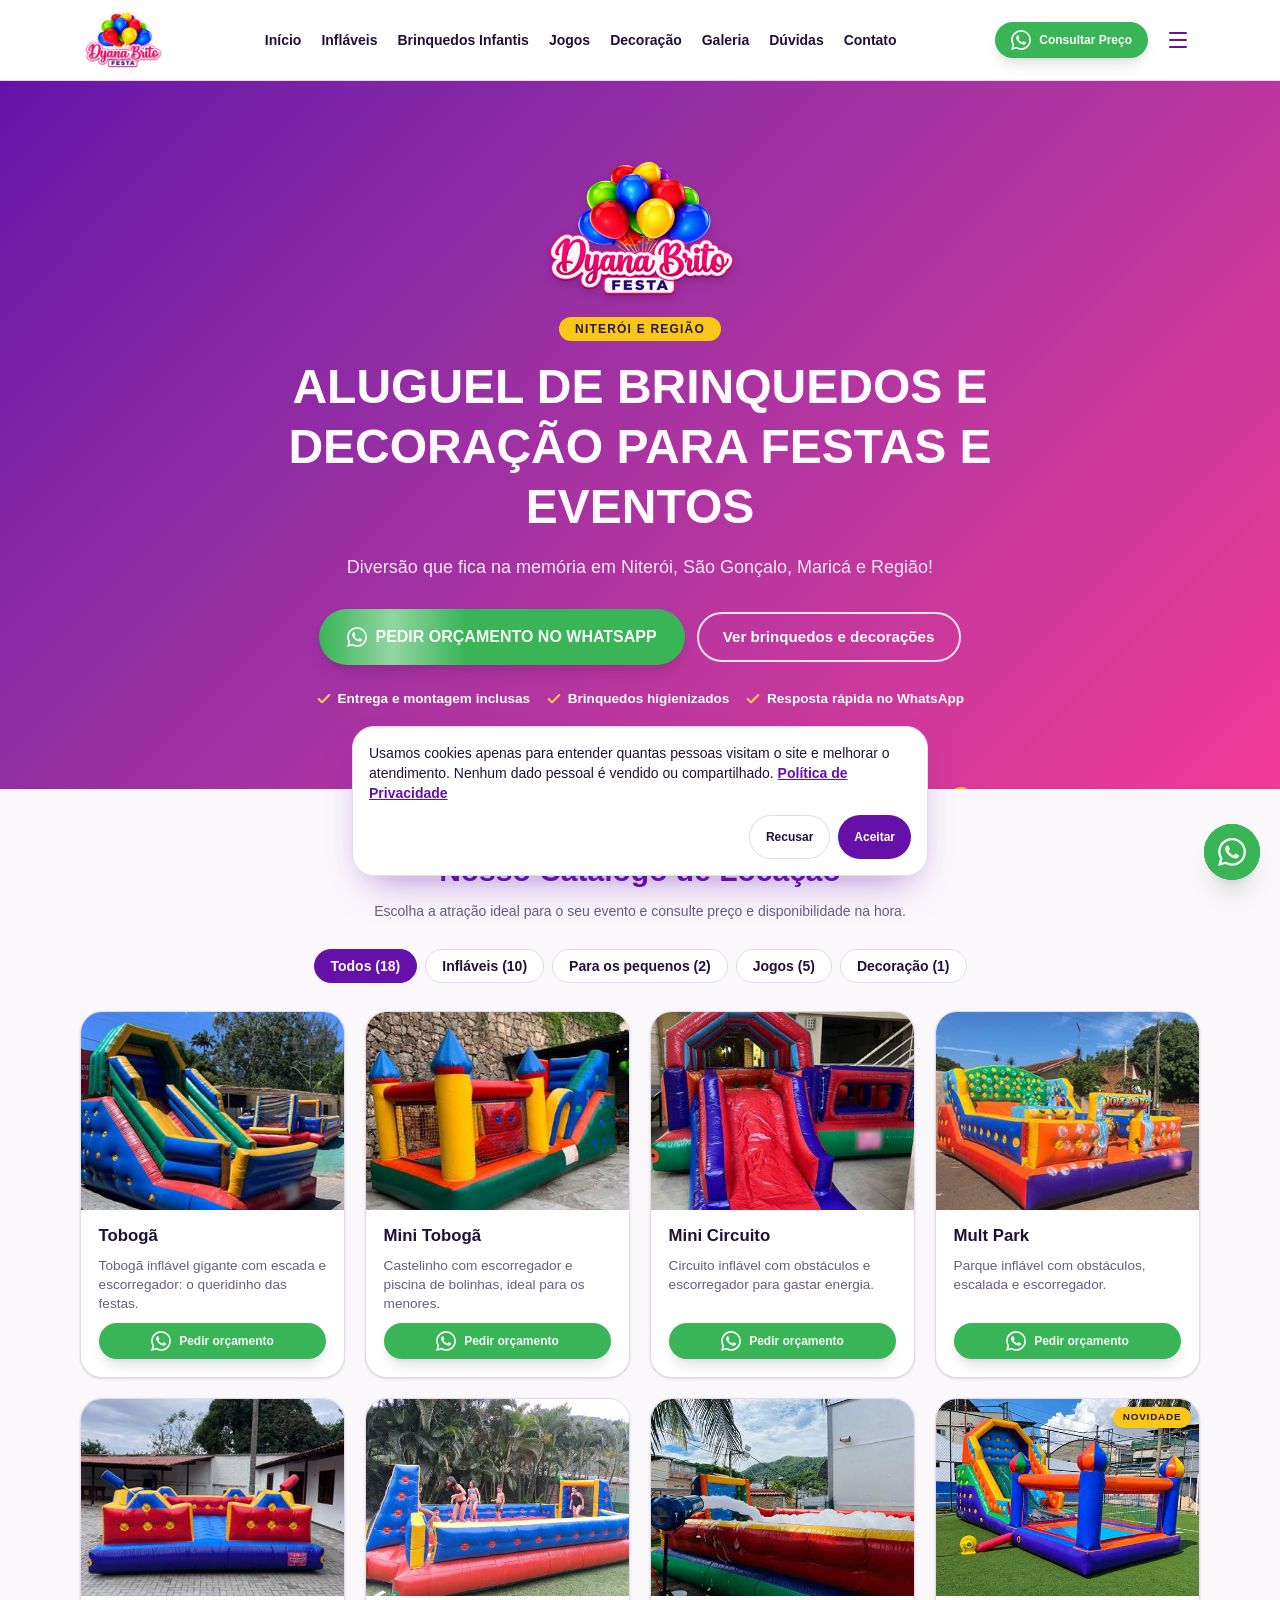
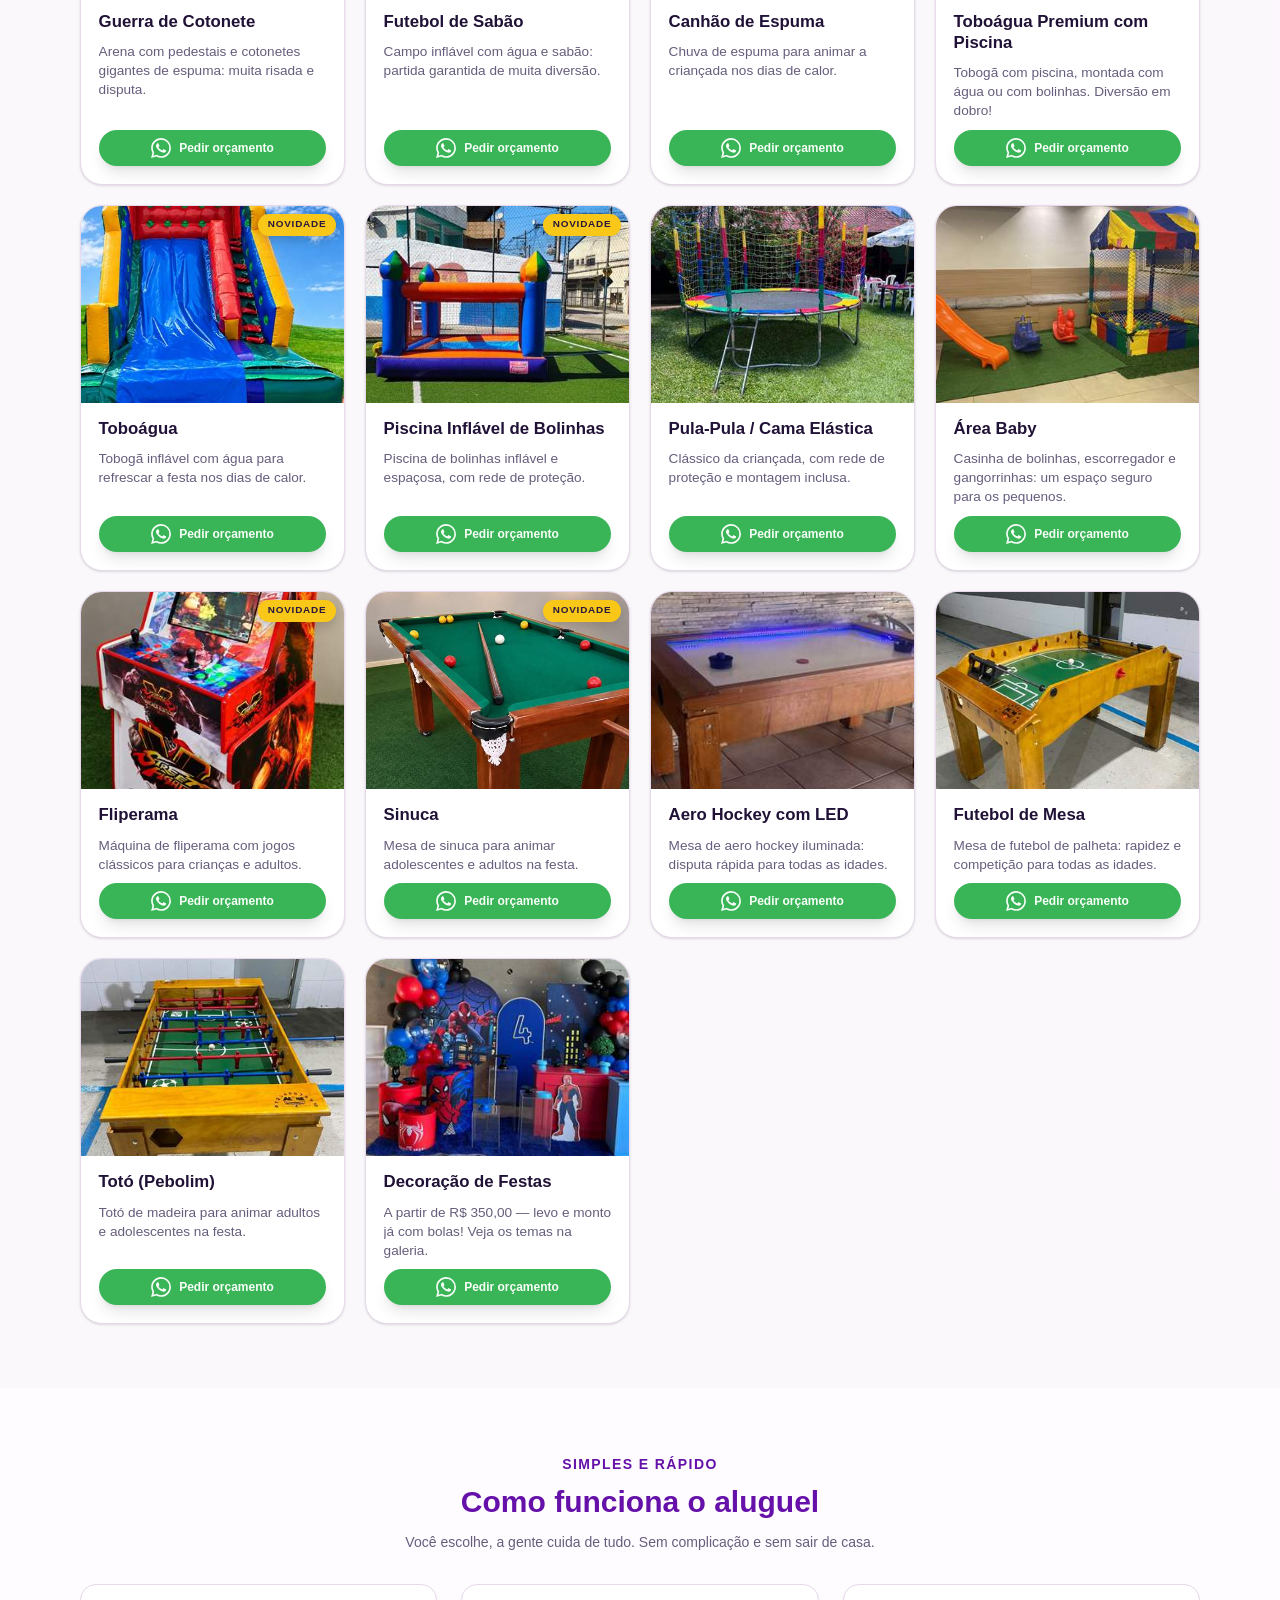
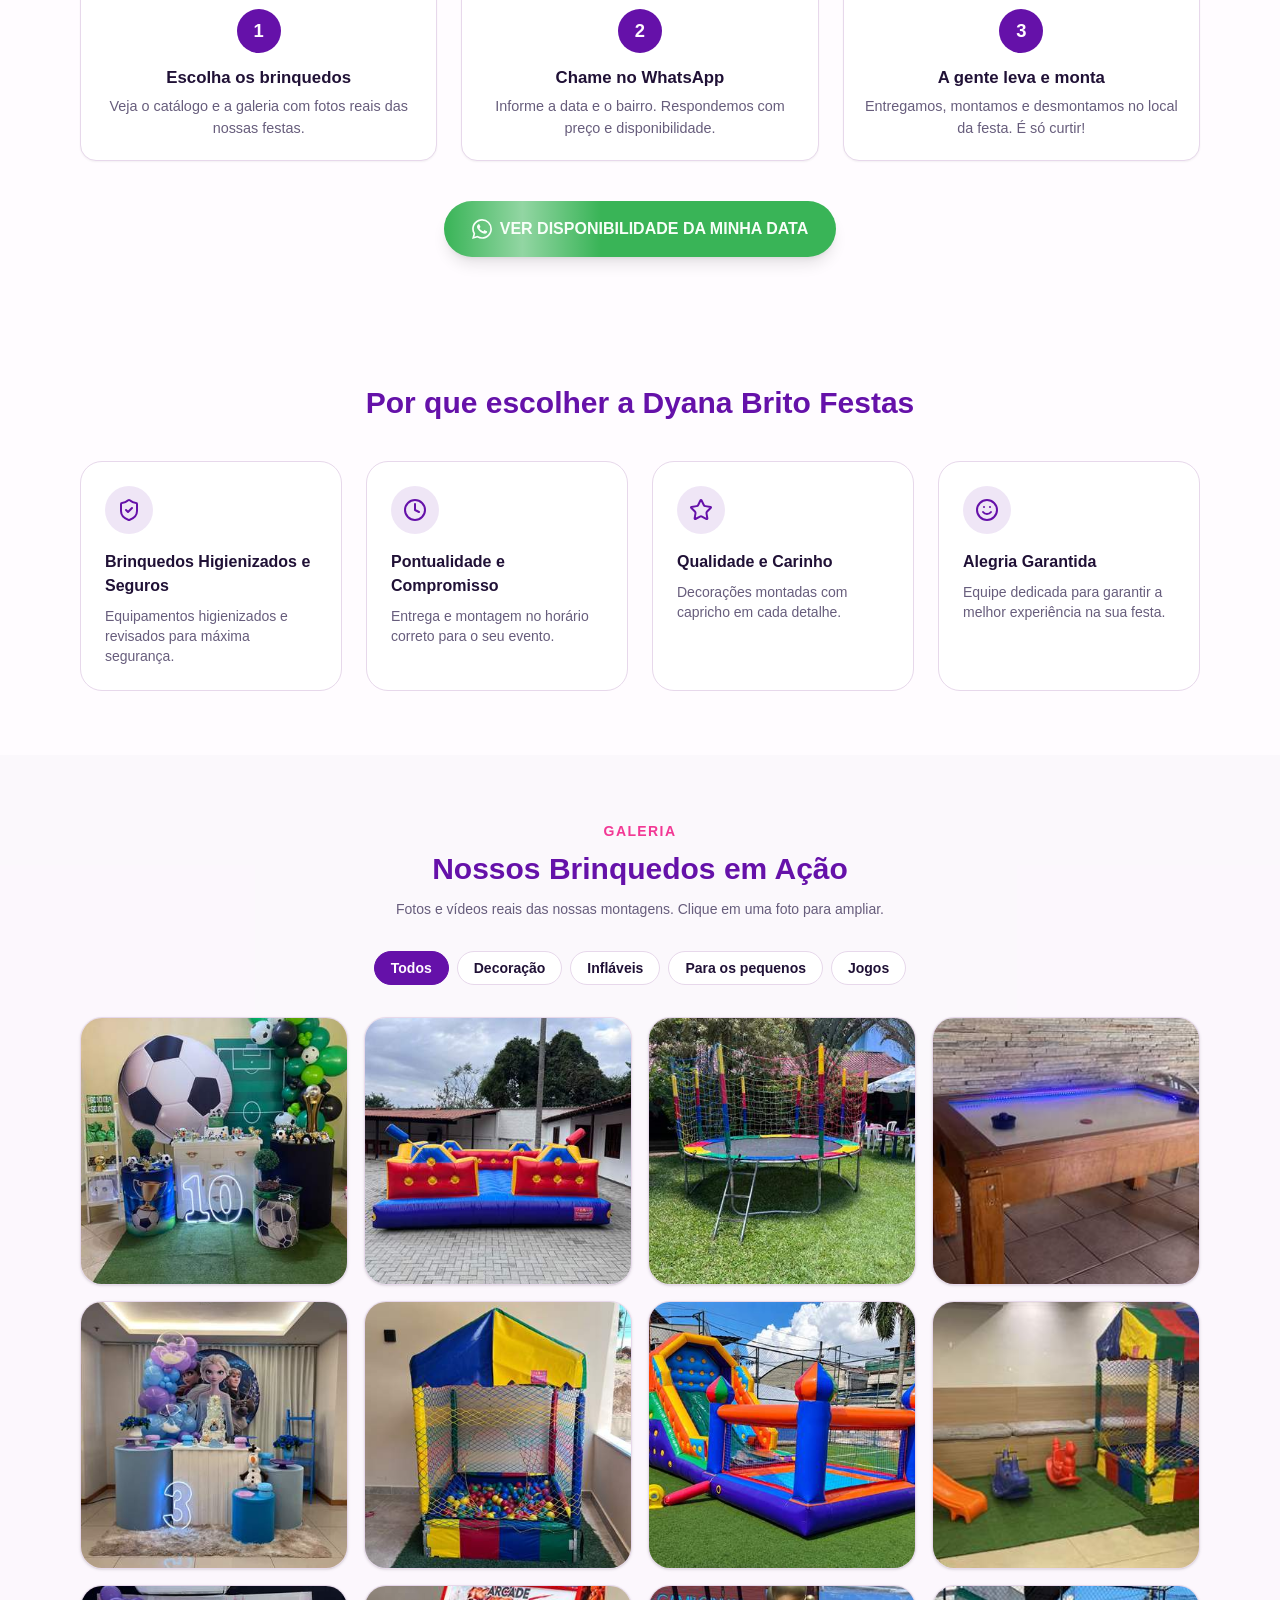
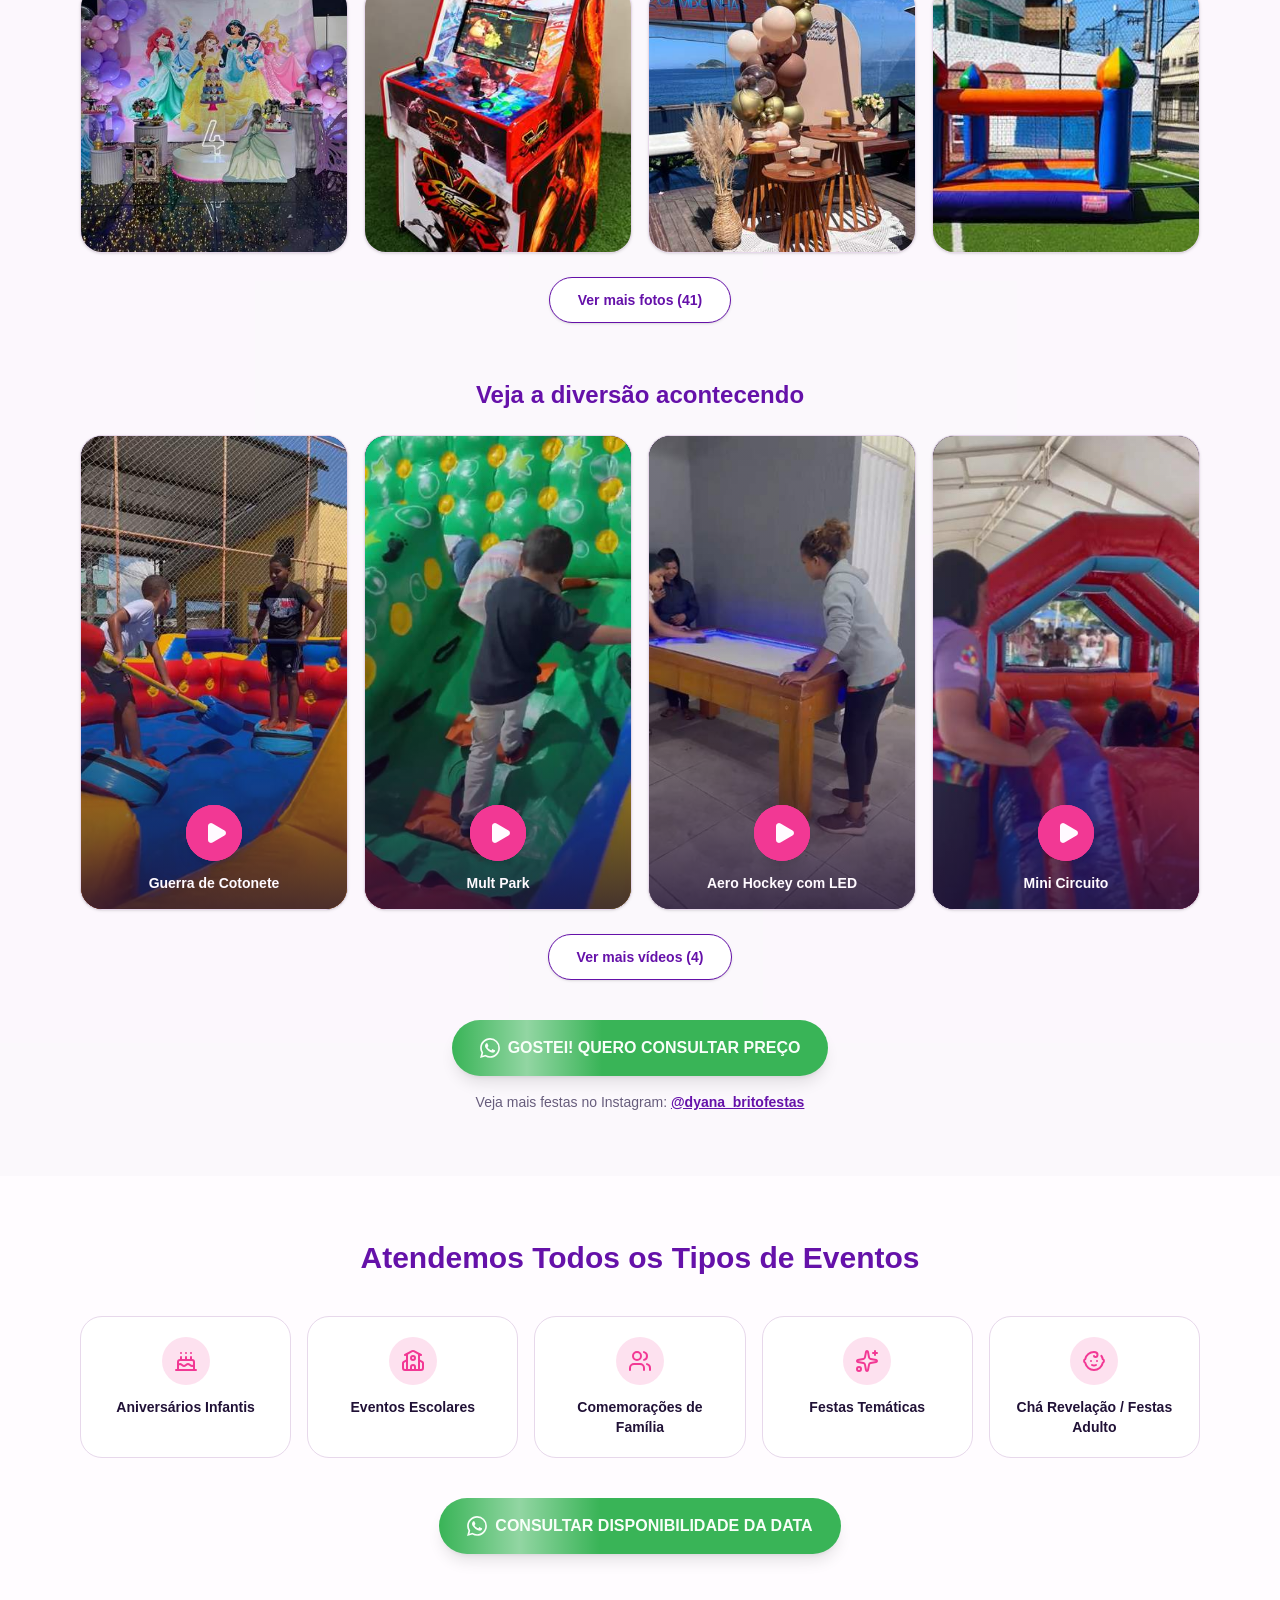
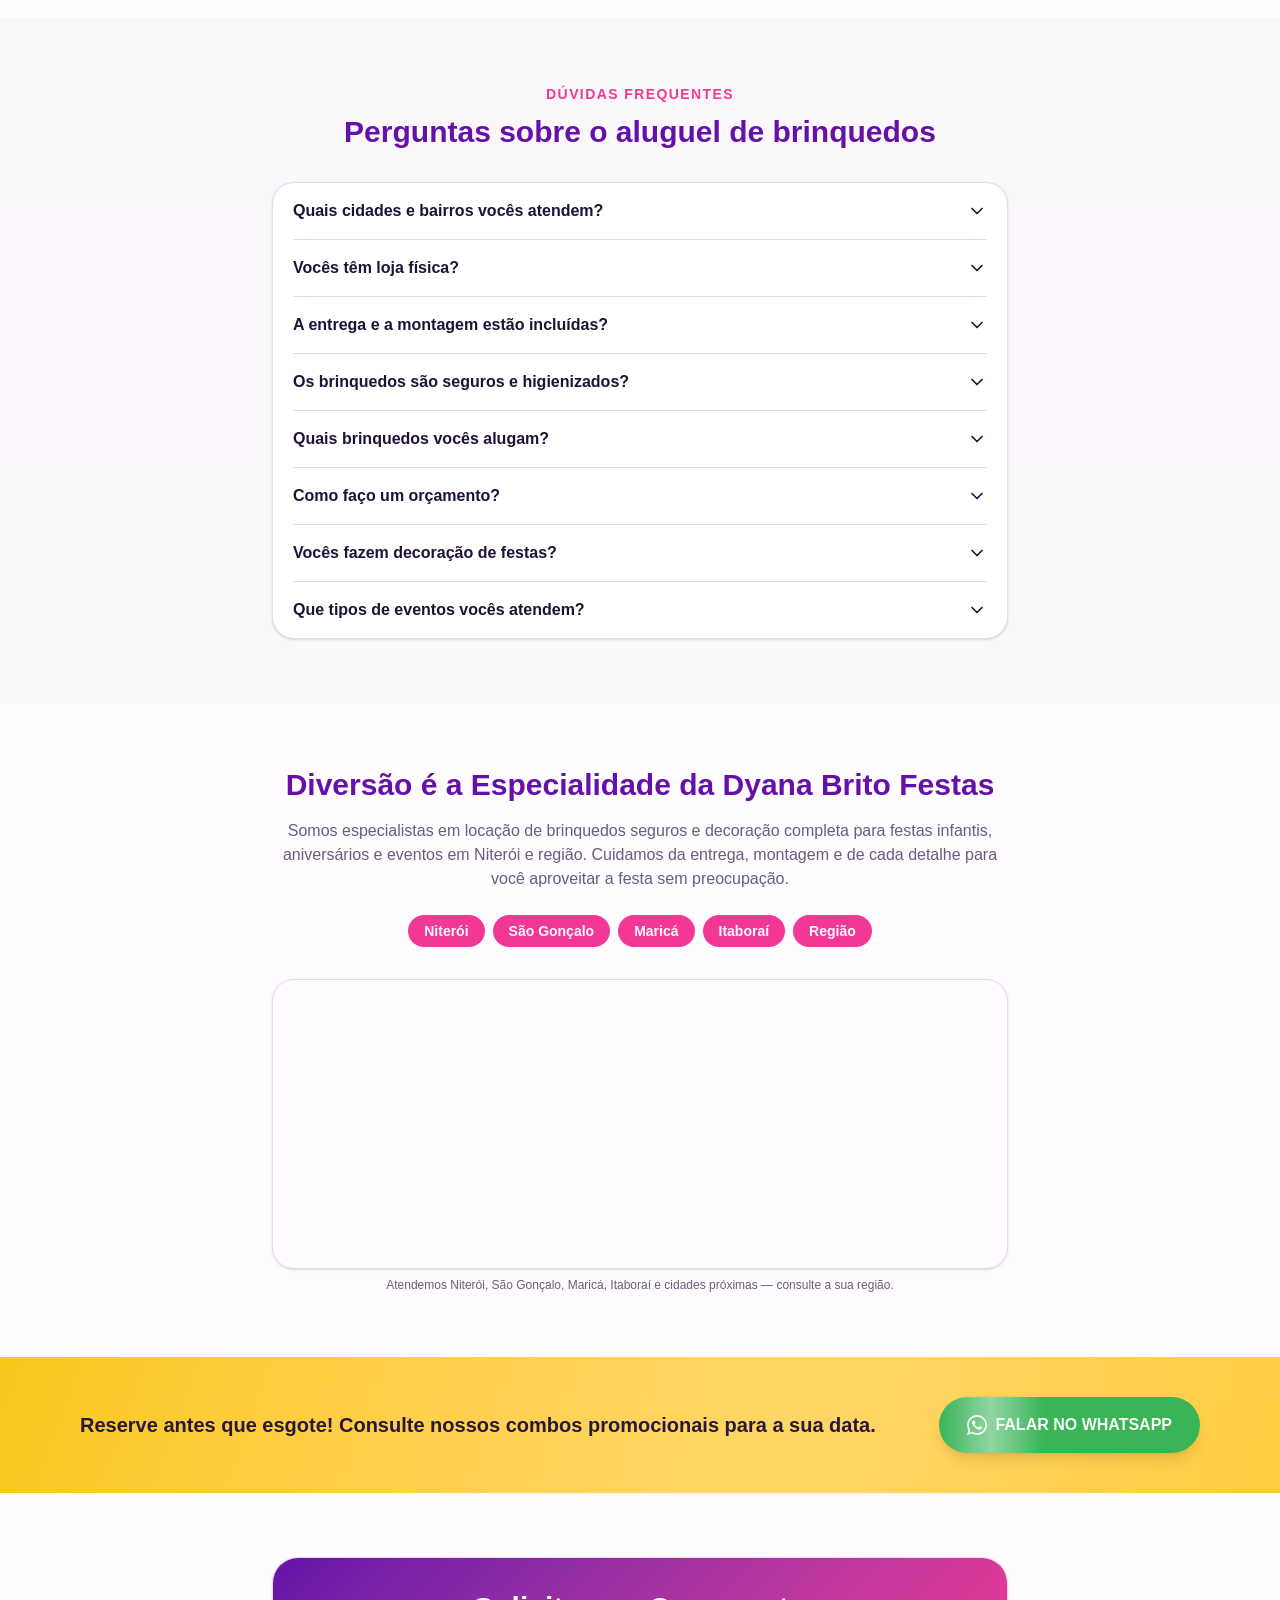
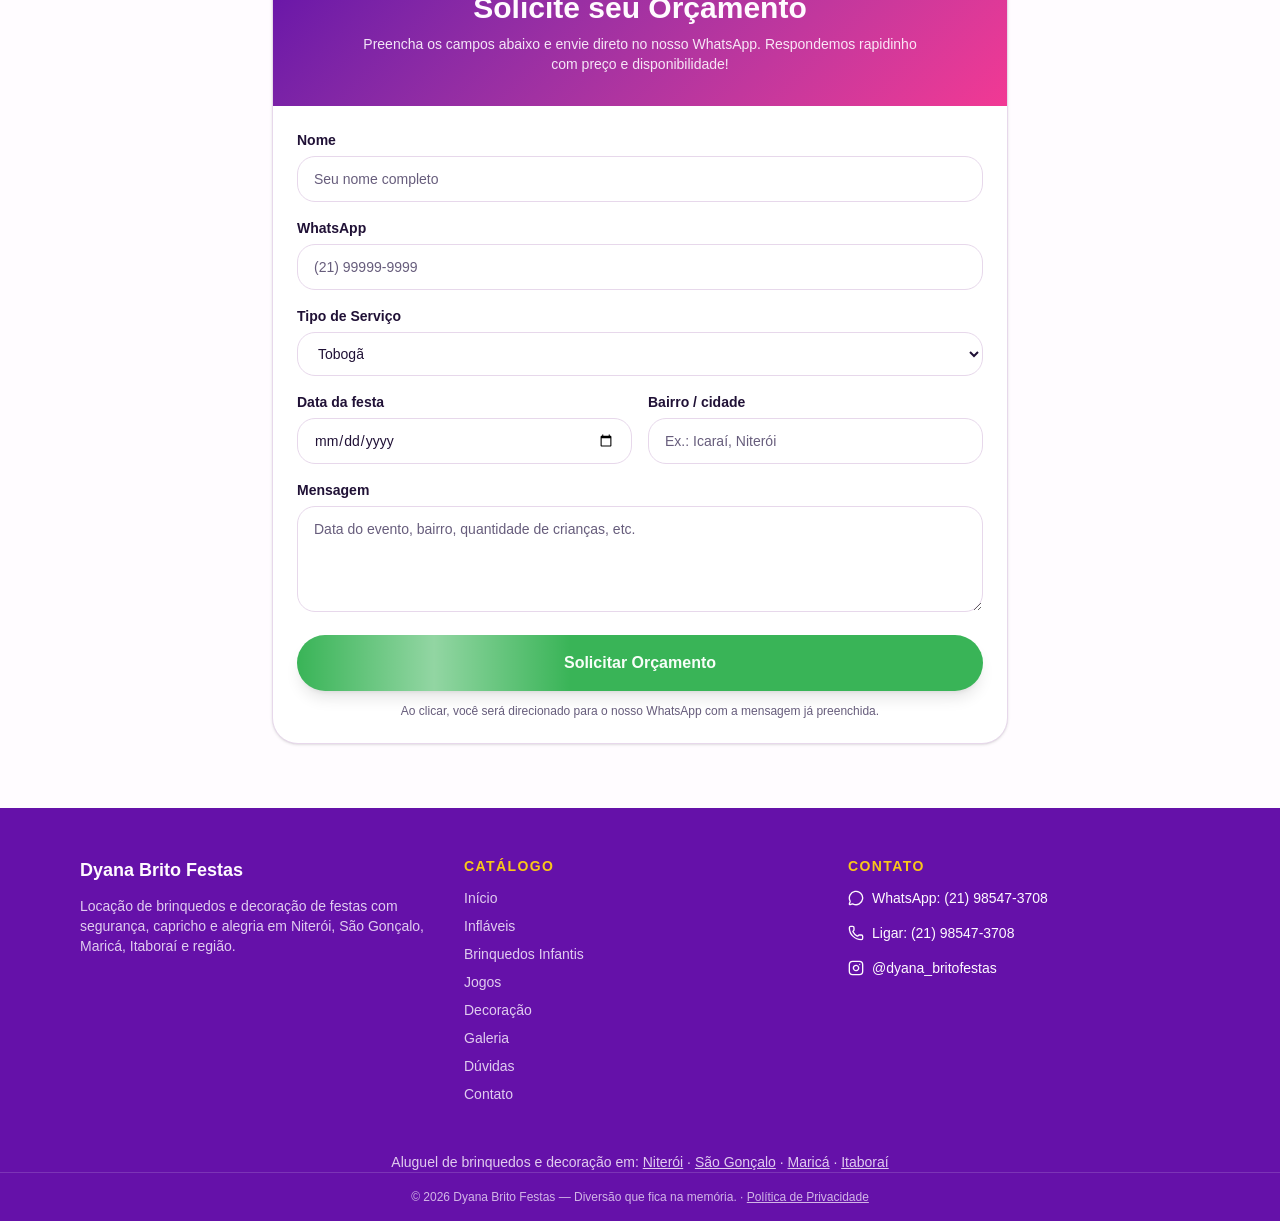
<file: index.html>
<!DOCTYPE html>
<html lang="pt-BR">
<head>
<meta charset="utf-8">
<meta http-equiv="Content-Security-Policy" content="default-src 'self'; script-src 'self' 'unsafe-inline' https://www.googletagmanager.com https://*.googletagmanager.com; style-src 'self' 'unsafe-inline'; img-src 'self' data: https://www.googletagmanager.com https://*.googletagmanager.com https://*.google-analytics.com https://*.analytics.google.com; connect-src 'self' https://www.googletagmanager.com https://*.googletagmanager.com https://*.google-analytics.com https://*.analytics.google.com; frame-src https://www.google.com https://maps.google.com https://www.instagram.com; media-src 'self'; object-src 'none'; base-uri 'self'; form-action 'self'; upgrade-insecure-requests">
<meta name="referrer" content="strict-origin-when-cross-origin">
<meta name="viewport" content="width=device-width, initial-scale=1">
<title>Dyana Brito Festas | Aluguel de Infláveis, Brinquedos e Decoração em Niterói</title>
<meta name="description" content="Aluguel de infláveis, cama elástica, jogos e decoração de festas em Niterói, São Gonçalo, Maricá e Itaboraí. Peça seu orçamento pelo WhatsApp!">
<meta name="robots" content="index, follow, max-image-preview:large">
<meta name="author" content="Dyana Brito Festas">
<meta name="theme-color" content="#6a1b9a">
<link rel="canonical" href="https://dyanabritofesta.com.br/">
<meta property="og:site_name" content="Dyana Brito Festas">
<meta property="og:locale" content="pt_BR">
<meta property="og:type" content="website">
<meta property="og:url" content="https://dyanabritofesta.com.br/">
<meta property="og:title" content="Dyana Brito Festas | Aluguel de Infláveis, Brinquedos e Decoração em Niterói">
<meta property="og:description" content="Aluguel de infláveis, cama elástica, jogos e decoração de festas em Niterói, São Gonçalo, Maricá e Itaboraí. Peça seu orçamento pelo WhatsApp!">
<meta property="og:image" content="https://dyanabritofesta.com.br/og-image.jpg">
<meta property="og:image:width" content="1200">
<meta property="og:image:height" content="630">
<meta property="og:image:alt" content="Dyana Brito Festas — aluguel de brinquedos e decoração de festas">
<meta name="twitter:card" content="summary_large_image">
<meta name="twitter:title" content="Dyana Brito Festas | Aluguel de Infláveis, Brinquedos e Decoração em Niterói">
<meta name="twitter:description" content="Aluguel de infláveis, cama elástica, jogos e decoração de festas em Niterói, São Gonçalo, Maricá e Itaboraí. Peça seu orçamento pelo WhatsApp!">
<meta name="twitter:image" content="https://dyanabritofesta.com.br/og-image.jpg">
<link rel="icon" href="/favicon.ico" sizes="any">
<link rel="icon" href="/favicon.png" type="image/png">
<link rel="apple-touch-icon" href="/favicon.png">
<link rel="preload" as="image" href="/img/logo-320.png" fetchpriority="high">
<link rel="stylesheet" href="/css/estilo-v3.css">
<noscript><style>.reveal{opacity:1!important;transform:none!important}</style></noscript>
<script>
window.GA_ID='G-Y3VKB2EMTG';
window.dataLayer=window.dataLayer||[];function gtag(){dataLayer.push(arguments);}
(function(){var c=null;try{c=localStorage.getItem('dy_consent')}catch(e){}
gtag('consent','default',{ad_storage:'denied',ad_user_data:'denied',ad_personalization:'denied',analytics_storage:c==='aceito'?'granted':'denied'});})();
gtag('js',new Date());if(window.GA_ID)gtag('config',window.GA_ID,{anonymize_ip:true});
</script>
<script type="application/ld+json">{"@context":"https://schema.org","@id":"https://dyanabritofesta.com.br/#empresa","@type":"LocalBusiness","address":{"@type":"PostalAddress","addressCountry":"BR","addressLocality":"Niterói","addressRegion":"RJ"},"areaServed":[{"@type":"City","name":"Niterói"},{"@type":"City","name":"São Gonçalo"},{"@type":"City","name":"Maricá"},{"@type":"City","name":"Itaboraí"}],"description":"Aluguel de infláveis, cama elástica, jogos e decoração de festas em Niterói, São Gonçalo, Maricá e Itaboraí. Peça seu orçamento pelo WhatsApp! Atendimento a domicílio, sem loja física.","hasOfferCatalog":{"@type":"OfferCatalog","itemListElement":[{"@type":"Offer","itemOffered":{"@type":"Service","name":"Tobogã inflável"}},{"@type":"Offer","itemOffered":{"@type":"Service","name":"Mini tobogã"}},{"@type":"Offer","itemOffered":{"@type":"Service","name":"Mini circuito"}},{"@type":"Offer","itemOffered":{"@type":"Service","name":"Mult park"}},{"@type":"Offer","itemOffered":{"@type":"Service","name":"Guerra de cotonete"}},{"@type":"Offer","itemOffered":{"@type":"Service","name":"Futebol de sabão"}},{"@type":"Offer","itemOffered":{"@type":"Service","name":"Canhão de espuma"}},{"@type":"Offer","itemOffered":{"@type":"Service","name":"Toboágua premium com piscina"}},{"@type":"Offer","itemOffered":{"@type":"Service","name":"Toboágua"}},{"@type":"Offer","itemOffered":{"@type":"Service","name":"Piscina inflável de bolinhas"}},{"@type":"Offer","itemOffered":{"@type":"Service","name":"Pula-pula / cama elástica"}},{"@type":"Offer","itemOffered":{"@type":"Service","name":"Área baby com casinha de bolinhas"}},{"@type":"Offer","itemOffered":{"@type":"Service","name":"Fliperama"}},{"@type":"Offer","itemOffered":{"@type":"Service","name":"Sinuca"}},{"@type":"Offer","itemOffered":{"@type":"Service","name":"Aero hockey com LED"}},{"@type":"Offer","itemOffered":{"@type":"Service","name":"Futebol de mesa"}},{"@type":"Offer","itemOffered":{"@type":"Service","name":"Totó (pebolim)"}},{"@type":"Offer","itemOffered":{"@type":"Service","name":"Decoração de festas"}}],"name":"Aluguel de brinquedos e decoração de festas"},"image":"https://dyanabritofesta.com.br/og-image.jpg","logo":"https://dyanabritofesta.com.br/img/logo-320.png","name":"Dyana Brito Festas","priceRange":"$$","sameAs":["https://instagram.com/dyana_britofestas"],"telephone":"+55 21 98547-3708","url":"https://dyanabritofesta.com.br/"}</script>
<script type="application/ld+json">{"@context":"https://schema.org","@type":"FAQPage","mainEntity":[{"@type":"Question","acceptedAnswer":{"@type":"Answer","text":"Atendemos toda Niterói (Icaraí, Centro, Santa Rosa, Fonseca, Pendotiba, Região Oceânica, Piratininga e Itaipu), São Gonçalo (Alcântara, Centro, Mutondo e região), Maricá, Itaboraí e cidades próximas. Fale com a gente no WhatsApp para confirmar a sua região."},"name":"Quais cidades e bairros vocês atendem?"},{"@type":"Question","acceptedAnswer":{"@type":"Answer","text":"Não. O atendimento é a domicílio: levamos, montamos e desmontamos os brinquedos e a decoração no local da sua festa, em Niterói, São Gonçalo, Maricá, Itaboraí e região. Os pedidos e orçamentos são feitos pelo WhatsApp (21) 98547-3708."},"name":"Vocês têm loja física?"},{"@type":"Question","acceptedAnswer":{"@type":"Answer","text":"Sim. Cuidamos da entrega, da montagem e da desmontagem dos brinquedos para você aproveitar a festa sem preocupação."},"name":"A entrega e a montagem estão incluídas?"},{"@type":"Question","acceptedAnswer":{"@type":"Answer","text":"Sim. Todos os equipamentos são higienizados e revisados antes de cada evento, e a cama elástica tem rede de proteção."},"name":"Os brinquedos são seguros e higienizados?"},{"@type":"Question","acceptedAnswer":{"@type":"Answer","text":"Infláveis (tobogã, mini tobogã, toboágua, guerra de cotonete, mini circuito, mult park, piscina de bolinhas, futebol de sabão e canhão de espuma), cama elástica, área baby com casinha de bolinhas e jogos como fliperama, sinuca, aero hockey, futebol de mesa e totó."},"name":"Quais brinquedos vocês alugam?"},{"@type":"Question","acceptedAnswer":{"@type":"Answer","text":"É só chamar no WhatsApp (21) 98547-3708 ou preencher o formulário de orçamento aqui no site. Respondemos com preços e disponibilidade para a sua data."},"name":"Como faço um orçamento?"},{"@type":"Question","acceptedAnswer":{"@type":"Answer","text":"Fazemos! A decoração começa a partir de R$ 350,00, levada e montada já com os balões. Temos temas infantis, chá de bebê, aniversários adultos e muito mais."},"name":"Vocês fazem decoração de festas?"},{"@type":"Question","acceptedAnswer":{"@type":"Answer","text":"Aniversários infantis, eventos escolares, comemorações de família, festas temáticas, chá revelação e festas para adultos e empresas."},"name":"Que tipos de eventos vocês atendem?"}]}</script>
</head>
<body class="bg-background">
<a href="#catalogo" class="dy-skip">Pular para o catálogo</a>
<div class="min-h-screen bg-background">
<header class="sticky top-0 z-40 border-b border-border bg-card/95 backdrop-blur transition-shadow duration-300"><div class="mx-auto flex max-w-6xl items-center justify-between gap-4 px-4 py-3"><a href="#inicio" class="shrink-0"><img alt="Dyana Brito Festas" width="180" height="117" class="h-12 w-auto transition-transform duration-300 hover:scale-105 sm:h-14" src="/img/logo-180.png"></a><nav class="hidden items-center gap-5 xl:flex" aria-label="Navegação principal"><a href="#inicio" class="relative whitespace-nowrap text-sm font-semibold text-foreground transition-colors after:absolute after:-bottom-1 after:left-0 after:h-0.5 after:w-full after:origin-left after:scale-x-0 after:rounded-full after:bg-secondary after:transition-transform after:duration-300 hover:text-secondary hover:after:scale-x-100">Início</a><a href="#catalogo-inflaveis" class="relative whitespace-nowrap text-sm font-semibold text-foreground transition-colors after:absolute after:-bottom-1 after:left-0 after:h-0.5 after:w-full after:origin-left after:scale-x-0 after:rounded-full after:bg-secondary after:transition-transform after:duration-300 hover:text-secondary hover:after:scale-x-100">Infláveis</a><a href="#catalogo-infantil" class="relative whitespace-nowrap text-sm font-semibold text-foreground transition-colors after:absolute after:-bottom-1 after:left-0 after:h-0.5 after:w-full after:origin-left after:scale-x-0 after:rounded-full after:bg-secondary after:transition-transform after:duration-300 hover:text-secondary hover:after:scale-x-100">Brinquedos Infantis</a><a href="#catalogo-jogos" class="relative whitespace-nowrap text-sm font-semibold text-foreground transition-colors after:absolute after:-bottom-1 after:left-0 after:h-0.5 after:w-full after:origin-left after:scale-x-0 after:rounded-full after:bg-secondary after:transition-transform after:duration-300 hover:text-secondary hover:after:scale-x-100">Jogos</a><a href="#catalogo-decoracao" class="relative whitespace-nowrap text-sm font-semibold text-foreground transition-colors after:absolute after:-bottom-1 after:left-0 after:h-0.5 after:w-full after:origin-left after:scale-x-0 after:rounded-full after:bg-secondary after:transition-transform after:duration-300 hover:text-secondary hover:after:scale-x-100">Decoração</a><a href="#galeria" class="relative whitespace-nowrap text-sm font-semibold text-foreground transition-colors after:absolute after:-bottom-1 after:left-0 after:h-0.5 after:w-full after:origin-left after:scale-x-0 after:rounded-full after:bg-secondary after:transition-transform after:duration-300 hover:text-secondary hover:after:scale-x-100">Galeria</a><a href="#duvidas" class="relative whitespace-nowrap text-sm font-semibold text-foreground transition-colors after:absolute after:-bottom-1 after:left-0 after:h-0.5 after:w-full after:origin-left after:scale-x-0 after:rounded-full after:bg-secondary after:transition-transform after:duration-300 hover:text-secondary hover:after:scale-x-100">Dúvidas</a><a href="#contato" class="relative whitespace-nowrap text-sm font-semibold text-foreground transition-colors after:absolute after:-bottom-1 after:left-0 after:h-0.5 after:w-full after:origin-left after:scale-x-0 after:rounded-full after:bg-secondary after:transition-transform after:duration-300 hover:text-secondary hover:after:scale-x-100">Contato</a></nav><div class="flex items-center gap-2"><a href="https://wa.me/5521985473708?text=Ol%C3%A1!%20Vim%20pelo%20site%20da%20Dyana%20Brito%20Festas%20e%20gostaria%20de%20consultar%20pre%C3%A7os%20e%20disponibilidade." target="_blank" rel="noopener noreferrer" class="items-center justify-center gap-2 rounded-full bg-whatsapp font-bold text-whatsapp-foreground shadow-lg transition-transform hover:scale-[1.03] focus-visible:outline-none focus-visible:ring-2 focus-visible:ring-ring focus-visible:ring-offset-2 px-4 py-2 text-xs hidden sm:inline-flex"><svg viewBox="0 0 24 24" fill="currentColor" aria-hidden="true" class="size-5 shrink-0"><path d="M17.472 14.382c-.297-.149-1.758-.867-2.03-.967-.273-.099-.471-.148-.67.15-.197.297-.767.966-.94 1.164-.173.198-.347.223-.644.075-.297-.15-1.255-.463-2.39-1.475-.883-.788-1.48-1.761-1.653-2.059-.173-.297-.018-.458.13-.606.134-.133.298-.347.446-.52.149-.174.198-.298.298-.497.099-.198.05-.371-.025-.52-.075-.149-.669-1.612-.916-2.207-.242-.579-.487-.5-.669-.51l-.57-.01c-.198 0-.52.074-.792.372-.272.297-1.04 1.016-1.04 2.479 0 1.462 1.065 2.875 1.213 3.074.149.198 2.096 3.2 5.077 4.487.709.306 1.262.489 1.694.625.712.227 1.36.195 1.872.118.571-.085 1.758-.719 2.006-1.413.248-.694.248-1.289.173-1.413-.074-.124-.272-.198-.57-.347m-5.421 7.403h-.004a9.87 9.87 0 01-5.031-1.378l-.361-.214-3.741.982.998-3.648-.235-.374a9.86 9.86 0 01-1.51-5.26c.001-5.45 4.436-9.884 9.888-9.884a9.82 9.82 0 016.988 2.898 9.825 9.825 0 012.893 6.994c-.003 5.45-4.437 9.884-9.885 9.884m8.413-18.297A11.815 11.815 0 0012.05 0C5.495 0 .16 5.335.157 11.892c0 2.096.547 4.142 1.588 5.945L.057 24l6.305-1.654a11.882 11.882 0 005.683 1.448h.005c6.554 0 11.89-5.335 11.893-11.893A11.821 11.821 0 0020.464 3.488"></path></svg>Consultar Preço</a><button type="button" aria-label="Abrir menu" aria-expanded="false" aria-controls="menu-mobile" class="dy-btn-44 rounded-md p-2 text-primary xl:hidden"><svg xmlns="http://www.w3.org/2000/svg" width="24" height="24" viewBox="0 0 24 24" fill="none" stroke="currentColor" stroke-width="2" stroke-linecap="round" stroke-linejoin="round" class="lucide lucide-menu size-6" aria-hidden="true"><path d="M4 5h16"></path><path d="M4 12h16"></path><path d="M4 19h16"></path></svg></button></div></div><nav id="menu-mobile" class="border-t border-border bg-card px-4 xl:hidden hidden" aria-label="Navegação mobile"><ul class="flex flex-col py-2"><li><a href="#inicio" class="block py-2.5 text-sm font-semibold text-foreground">Início</a></li><li><a href="#catalogo-inflaveis" class="block py-2.5 text-sm font-semibold text-foreground">Infláveis</a></li><li><a href="#catalogo-infantil" class="block py-2.5 text-sm font-semibold text-foreground">Brinquedos Infantis</a></li><li><a href="#catalogo-jogos" class="block py-2.5 text-sm font-semibold text-foreground">Jogos</a></li><li><a href="#catalogo-decoracao" class="block py-2.5 text-sm font-semibold text-foreground">Decoração</a></li><li><a href="#galeria" class="block py-2.5 text-sm font-semibold text-foreground">Galeria</a></li><li><a href="#duvidas" class="block py-2.5 text-sm font-semibold text-foreground">Dúvidas</a></li><li><a href="#contato" class="block py-2.5 text-sm font-semibold text-foreground">Contato</a></li><li class="py-2"><a href="https://wa.me/5521985473708?text=Ol%C3%A1!%20Vim%20pelo%20site%20da%20Dyana%20Brito%20Festas%20e%20gostaria%20de%20consultar%20pre%C3%A7os%20e%20disponibilidade." target="_blank" rel="noopener noreferrer" class="inline-flex items-center justify-center gap-2 rounded-full bg-whatsapp font-bold text-whatsapp-foreground shadow-lg transition-transform hover:scale-[1.03] focus-visible:outline-none focus-visible:ring-2 focus-visible:ring-ring focus-visible:ring-offset-2 px-4 py-2 text-xs w-full"><svg viewBox="0 0 24 24" fill="currentColor" aria-hidden="true" class="size-5 shrink-0"><path d="M17.472 14.382c-.297-.149-1.758-.867-2.03-.967-.273-.099-.471-.148-.67.15-.197.297-.767.966-.94 1.164-.173.198-.347.223-.644.075-.297-.15-1.255-.463-2.39-1.475-.883-.788-1.48-1.761-1.653-2.059-.173-.297-.018-.458.13-.606.134-.133.298-.347.446-.52.149-.174.198-.298.298-.497.099-.198.05-.371-.025-.52-.075-.149-.669-1.612-.916-2.207-.242-.579-.487-.5-.669-.51l-.57-.01c-.198 0-.52.074-.792.372-.272.297-1.04 1.016-1.04 2.479 0 1.462 1.065 2.875 1.213 3.074.149.198 2.096 3.2 5.077 4.487.709.306 1.262.489 1.694.625.712.227 1.36.195 1.872.118.571-.085 1.758-.719 2.006-1.413.248-.694.248-1.289.173-1.413-.074-.124-.272-.198-.57-.347m-5.421 7.403h-.004a9.87 9.87 0 01-5.031-1.378l-.361-.214-3.741.982.998-3.648-.235-.374a9.86 9.86 0 01-1.51-5.26c.001-5.45 4.436-9.884 9.888-9.884a9.82 9.82 0 016.988 2.898 9.825 9.825 0 012.893 6.994c-.003 5.45-4.437 9.884-9.885 9.884m8.413-18.297A11.815 11.815 0 0012.05 0C5.495 0 .16 5.335.157 11.892c0 2.096.547 4.142 1.588 5.945L.057 24l6.305-1.654a11.882 11.882 0 005.683 1.448h.005c6.554 0 11.89-5.335 11.893-11.893A11.821 11.821 0 0020.464 3.488"></path></svg>Consultar Preço no WhatsApp</a></li></ul></nav></header><main><section id="inicio" class="relative overflow-hidden text-primary-foreground" style="background-image:var(--gradient-brand)"><div class="pointer-events-none absolute inset-0" aria-hidden="true"><span class="confetti" aria-hidden="true" style="left:4%;--confetti-duration:14s;--confetti-delay:0s;--confetti-opacity:0.55;--confetti-spin:20deg"><svg width="26" height="39" viewBox="0 0 20 30"><ellipse cx="10" cy="10" rx="9" ry="10" fill="var(--color-accent)"></ellipse><path d="M10 20 L8 23 L12 23 Z" fill="var(--color-accent)"></path><path d="M10 23 Q12 26 9 30" stroke="#ffffff" stroke-opacity="0.6" fill="none"></path></svg></span><span class="confetti" aria-hidden="true" style="left:12%;--confetti-duration:11s;--confetti-delay:3s;--confetti-opacity:0.75;--confetti-spin:540deg;width:10px;height:10px;background:rgb(255, 255, 255);border-radius:9999px"></span><span class="confetti" aria-hidden="true" style="left:20%;--confetti-duration:13s;--confetti-delay:6s;--confetti-opacity:0.75;--confetti-spin:540deg;width:12px;height:12px;background:var(--color-accent);border-radius:2px"></span><span class="confetti" aria-hidden="true" style="left:30%;--confetti-duration:10s;--confetti-delay:1.5s;--confetti-opacity:0.75;--confetti-spin:540deg;width:8px;height:8px;background:rgb(255, 255, 255);border-radius:9999px"></span><span class="confetti" aria-hidden="true" style="left:42%;--confetti-duration:16s;--confetti-delay:8s;--confetti-opacity:0.55;--confetti-spin:20deg"><svg width="22" height="33" viewBox="0 0 20 30"><ellipse cx="10" cy="10" rx="9" ry="10" fill="oklch(0.8 0.15 356)"></ellipse><path d="M10 20 L8 23 L12 23 Z" fill="oklch(0.8 0.15 356)"></path><path d="M10 23 Q12 26 9 30" stroke="#ffffff" stroke-opacity="0.6" fill="none"></path></svg></span><span class="confetti" aria-hidden="true" style="left:55%;--confetti-duration:12s;--confetti-delay:4s;--confetti-opacity:0.75;--confetti-spin:540deg;width:10px;height:10px;background:var(--color-accent);border-radius:2px"></span><span class="confetti" aria-hidden="true" style="left:65%;--confetti-duration:9s;--confetti-delay:0.5s;--confetti-opacity:0.75;--confetti-spin:540deg;width:8px;height:8px;background:rgb(255, 255, 255);border-radius:9999px"></span><span class="confetti" aria-hidden="true" style="left:74%;--confetti-duration:15s;--confetti-delay:5s;--confetti-opacity:0.55;--confetti-spin:20deg"><svg width="28" height="42" viewBox="0 0 20 30"><ellipse cx="10" cy="10" rx="9" ry="10" fill="var(--color-accent)"></ellipse><path d="M10 20 L8 23 L12 23 Z" fill="var(--color-accent)"></path><path d="M10 23 Q12 26 9 30" stroke="#ffffff" stroke-opacity="0.6" fill="none"></path></svg></span><span class="confetti" aria-hidden="true" style="left:83%;--confetti-duration:11s;--confetti-delay:2s;--confetti-opacity:0.75;--confetti-spin:540deg;width:12px;height:12px;background:oklch(0.8 0.15 356);border-radius:2px"></span><span class="confetti" aria-hidden="true" style="left:92%;--confetti-duration:13s;--confetti-delay:7s;--confetti-opacity:0.75;--confetti-spin:540deg;width:10px;height:10px;background:rgb(255, 255, 255);border-radius:9999px"></span><span class="confetti" aria-hidden="true" style="left:96%;--confetti-duration:17s;--confetti-delay:10s;--confetti-opacity:0.55;--confetti-spin:20deg"><svg width="20" height="30" viewBox="0 0 20 30"><ellipse cx="10" cy="10" rx="9" ry="10" fill="oklch(0.8 0.15 356)"></ellipse><path d="M10 20 L8 23 L12 23 Z" fill="oklch(0.8 0.15 356)"></path><path d="M10 23 Q12 26 9 30" stroke="#ffffff" stroke-opacity="0.6" fill="none"></path></svg></span></div><div class="relative mx-auto max-w-3xl px-4 py-14 text-center md:py-20"><div><img alt="Dyana Brito Festas" width="320" height="208" fetchpriority="high" class="float-soft mx-auto w-auto drop-shadow-lg" style="height:clamp(6.5rem, 22vw, 8.5rem)" src="/img/logo-320.png"></div><span class="mt-5 inline-block rounded-full bg-accent px-4 py-1 text-xs font-bold uppercase tracking-widest text-accent-foreground">Niterói e Região</span><h1 class="mt-4 text-3xl font-extrabold leading-tight sm:text-4xl lg:text-5xl">ALUGUEL DE BRINQUEDOS E DECORAÇÃO PARA FESTAS E EVENTOS</h1><p class="mt-4 text-base text-primary-foreground/90 sm:text-lg">Diversão que fica na memória em Niterói, São Gonçalo, Maricá e Região!</p><div class="mt-7 flex flex-col items-center justify-center gap-3 sm:flex-row"><a href="https://wa.me/5521985473708?text=Ol%C3%A1!%20Vim%20pelo%20site%20da%20Dyana%20Brito%20Festas%20e%20gostaria%20de%20um%20or%C3%A7amento%20para%20a%20minha%20festa." target="_blank" rel="noopener noreferrer" class="inline-flex items-center justify-center gap-2 rounded-full bg-whatsapp font-bold text-whatsapp-foreground shadow-lg transition-transform hover:scale-[1.03] focus-visible:outline-none focus-visible:ring-2 focus-visible:ring-ring focus-visible:ring-offset-2 px-7 py-4 text-base btn-shine w-full sm:w-auto"><svg viewBox="0 0 24 24" fill="currentColor" aria-hidden="true" class="size-5 shrink-0"><path d="M17.472 14.382c-.297-.149-1.758-.867-2.03-.967-.273-.099-.471-.148-.67.15-.197.297-.767.966-.94 1.164-.173.198-.347.223-.644.075-.297-.15-1.255-.463-2.39-1.475-.883-.788-1.48-1.761-1.653-2.059-.173-.297-.018-.458.13-.606.134-.133.298-.347.446-.52.149-.174.198-.298.298-.497.099-.198.05-.371-.025-.52-.075-.149-.669-1.612-.916-2.207-.242-.579-.487-.5-.669-.51l-.57-.01c-.198 0-.52.074-.792.372-.272.297-1.04 1.016-1.04 2.479 0 1.462 1.065 2.875 1.213 3.074.149.198 2.096 3.2 5.077 4.487.709.306 1.262.489 1.694.625.712.227 1.36.195 1.872.118.571-.085 1.758-.719 2.006-1.413.248-.694.248-1.289.173-1.413-.074-.124-.272-.198-.57-.347m-5.421 7.403h-.004a9.87 9.87 0 01-5.031-1.378l-.361-.214-3.741.982.998-3.648-.235-.374a9.86 9.86 0 01-1.51-5.26c.001-5.45 4.436-9.884 9.888-9.884a9.82 9.82 0 016.988 2.898 9.825 9.825 0 012.893 6.994c-.003 5.45-4.437 9.884-9.885 9.884m8.413-18.297A11.815 11.815 0 0012.05 0C5.495 0 .16 5.335.157 11.892c0 2.096.547 4.142 1.588 5.945L.057 24l6.305-1.654a11.882 11.882 0 005.683 1.448h.005c6.554 0 11.89-5.335 11.893-11.893A11.821 11.821 0 0020.464 3.488"></path></svg>PEDIR ORÇAMENTO NO WHATSAPP</a><a href="#catalogo" class="dy-hero-sec">Ver brinquedos e decorações</a></div><ul class="dy-trust" aria-label="Por que alugar com a gente"><li><svg viewBox="0 0 24 24" width="16" height="16" fill="none" stroke="currentColor" stroke-width="3" stroke-linecap="round" stroke-linejoin="round" aria-hidden="true"><path d="M20 6 9 17l-5-5"/></svg> Entrega e montagem inclusas</li><li><svg viewBox="0 0 24 24" width="16" height="16" fill="none" stroke="currentColor" stroke-width="3" stroke-linecap="round" stroke-linejoin="round" aria-hidden="true"><path d="M20 6 9 17l-5-5"/></svg> Brinquedos higienizados</li><li><svg viewBox="0 0 24 24" width="16" height="16" fill="none" stroke="currentColor" stroke-width="3" stroke-linecap="round" stroke-linejoin="round" aria-hidden="true"><path d="M20 6 9 17l-5-5"/></svg> Resposta rápida no WhatsApp</li></ul></div></section><section id="catalogo" class="bg-muted/40 py-16"><div class="mx-auto max-w-6xl px-4"><div data-variant="up" class="reveal" style="--reveal-delay:0ms"><h2 class="text-center text-2xl font-extrabold text-primary sm:text-3xl">Nosso Catálogo de Locação</h2><p class="mx-auto mt-3 max-w-2xl text-center text-sm text-muted-foreground">Escolha a atração ideal para o seu evento e consulte preço e disponibilidade na hora.</p></div><div class="dy-tabs" role="tablist" aria-label="Filtrar catálogo"><button type="button" role="tab" data-id="todos" aria-selected="true" class="rounded-full border px-4 py-1.5 text-sm font-semibold transition-all duration-300 border-primary bg-primary text-primary-foreground shadow-[var(--shadow-festive)]">Todos (18)</button><button type="button" role="tab" data-id="inflaveis" aria-selected="false" class="rounded-full border px-4 py-1.5 text-sm font-semibold transition-all duration-300 border-border bg-card text-foreground hover:-translate-y-0.5 hover:border-secondary hover:text-secondary">Infláveis (10)</button><button type="button" role="tab" data-id="infantil" aria-selected="false" class="rounded-full border px-4 py-1.5 text-sm font-semibold transition-all duration-300 border-border bg-card text-foreground hover:-translate-y-0.5 hover:border-secondary hover:text-secondary">Para os pequenos (2)</button><button type="button" role="tab" data-id="jogos" aria-selected="false" class="rounded-full border px-4 py-1.5 text-sm font-semibold transition-all duration-300 border-border bg-card text-foreground hover:-translate-y-0.5 hover:border-secondary hover:text-secondary">Jogos (5)</button><button type="button" role="tab" data-id="decoracao" aria-selected="false" class="rounded-full border px-4 py-1.5 text-sm font-semibold transition-all duration-300 border-border bg-card text-foreground hover:-translate-y-0.5 hover:border-secondary hover:text-secondary">Decoração (1)</button></div><div class="dy-cat-grid"><div data-cat="inflaveis" data-variant="up" class="reveal h-full" style="--reveal-delay:0ms"><article class="group flex h-full flex-col overflow-hidden rounded-2xl border border-border bg-card shadow-sm transition-all duration-300 hover:-translate-y-2 hover:shadow-[var(--shadow-festive)]"><div class="relative overflow-hidden"><img alt="Tobogã inflável gigante montado ao ar livre" width="480" height="360" loading="lazy" decoding="async" class="dy-cat-img" src="/img/toboga-2-480.jpg" srcset="/img/toboga-2-480.jpg 480w, /img/toboga-2-800.jpg 800w" sizes="(min-width:1024px) 270px, (min-width:768px) 32vw, 48vw"></div><div class="dy-cat-body"><h3 class="dy-cat-title">Tobogã</h3><p class="dy-cat-desc">Tobogã inflável gigante com escada e escorregador: o queridinho das festas.</p><a href="https://wa.me/5521985473708?text=Ol%C3%A1!%20Vim%20pelo%20site%20da%20Dyana%20Brito%20Festas%20e%20gostaria%20de%20consultar%20pre%C3%A7os%20e%20disponibilidade%20de%3A%20Tobog%C3%A3." target="_blank" rel="noopener noreferrer" class="inline-flex items-center justify-center gap-2 rounded-full bg-whatsapp font-bold text-whatsapp-foreground shadow-lg transition-transform hover:scale-[1.03] focus-visible:outline-none focus-visible:ring-2 focus-visible:ring-ring focus-visible:ring-offset-2 px-4 py-2 text-xs w-full"><svg viewBox="0 0 24 24" fill="currentColor" aria-hidden="true" class="size-5 shrink-0"><path d="M17.472 14.382c-.297-.149-1.758-.867-2.03-.967-.273-.099-.471-.148-.67.15-.197.297-.767.966-.94 1.164-.173.198-.347.223-.644.075-.297-.15-1.255-.463-2.39-1.475-.883-.788-1.48-1.761-1.653-2.059-.173-.297-.018-.458.13-.606.134-.133.298-.347.446-.52.149-.174.198-.298.298-.497.099-.198.05-.371-.025-.52-.075-.149-.669-1.612-.916-2.207-.242-.579-.487-.5-.669-.51l-.57-.01c-.198 0-.52.074-.792.372-.272.297-1.04 1.016-1.04 2.479 0 1.462 1.065 2.875 1.213 3.074.149.198 2.096 3.2 5.077 4.487.709.306 1.262.489 1.694.625.712.227 1.36.195 1.872.118.571-.085 1.758-.719 2.006-1.413.248-.694.248-1.289.173-1.413-.074-.124-.272-.198-.57-.347m-5.421 7.403h-.004a9.87 9.87 0 01-5.031-1.378l-.361-.214-3.741.982.998-3.648-.235-.374a9.86 9.86 0 01-1.51-5.26c.001-5.45 4.436-9.884 9.888-9.884a9.82 9.82 0 016.988 2.898 9.825 9.825 0 012.893 6.994c-.003 5.45-4.437 9.884-9.885 9.884m8.413-18.297A11.815 11.815 0 0012.05 0C5.495 0 .16 5.335.157 11.892c0 2.096.547 4.142 1.588 5.945L.057 24l6.305-1.654a11.882 11.882 0 005.683 1.448h.005c6.554 0 11.89-5.335 11.893-11.893A11.821 11.821 0 0020.464 3.488"></path></svg>Pedir orçamento</a></div></article></div><div data-cat="inflaveis" data-variant="up" class="reveal h-full" style="--reveal-delay:90ms"><article class="group flex h-full flex-col overflow-hidden rounded-2xl border border-border bg-card shadow-sm transition-all duration-300 hover:-translate-y-2 hover:shadow-[var(--shadow-festive)]"><div class="relative overflow-hidden"><img alt="Mini tobogã inflável em formato de castelo com escorregador" width="480" height="360" loading="lazy" decoding="async" class="dy-cat-img" src="/img/castelo-1-480.jpg" srcset="/img/castelo-1-480.jpg 480w, /img/castelo-1-800.jpg 800w" sizes="(min-width:1024px) 270px, (min-width:768px) 32vw, 48vw"></div><div class="dy-cat-body"><h3 class="dy-cat-title">Mini Tobogã</h3><p class="dy-cat-desc">Castelinho com escorregador e piscina de bolinhas, ideal para os menores.</p><a href="https://wa.me/5521985473708?text=Ol%C3%A1!%20Vim%20pelo%20site%20da%20Dyana%20Brito%20Festas%20e%20gostaria%20de%20consultar%20pre%C3%A7os%20e%20disponibilidade%20de%3A%20Mini%20Tobog%C3%A3." target="_blank" rel="noopener noreferrer" class="inline-flex items-center justify-center gap-2 rounded-full bg-whatsapp font-bold text-whatsapp-foreground shadow-lg transition-transform hover:scale-[1.03] focus-visible:outline-none focus-visible:ring-2 focus-visible:ring-ring focus-visible:ring-offset-2 px-4 py-2 text-xs w-full"><svg viewBox="0 0 24 24" fill="currentColor" aria-hidden="true" class="size-5 shrink-0"><path d="M17.472 14.382c-.297-.149-1.758-.867-2.03-.967-.273-.099-.471-.148-.67.15-.197.297-.767.966-.94 1.164-.173.198-.347.223-.644.075-.297-.15-1.255-.463-2.39-1.475-.883-.788-1.48-1.761-1.653-2.059-.173-.297-.018-.458.13-.606.134-.133.298-.347.446-.52.149-.174.198-.298.298-.497.099-.198.05-.371-.025-.52-.075-.149-.669-1.612-.916-2.207-.242-.579-.487-.5-.669-.51l-.57-.01c-.198 0-.52.074-.792.372-.272.297-1.04 1.016-1.04 2.479 0 1.462 1.065 2.875 1.213 3.074.149.198 2.096 3.2 5.077 4.487.709.306 1.262.489 1.694.625.712.227 1.36.195 1.872.118.571-.085 1.758-.719 2.006-1.413.248-.694.248-1.289.173-1.413-.074-.124-.272-.198-.57-.347m-5.421 7.403h-.004a9.87 9.87 0 01-5.031-1.378l-.361-.214-3.741.982.998-3.648-.235-.374a9.86 9.86 0 01-1.51-5.26c.001-5.45 4.436-9.884 9.888-9.884a9.82 9.82 0 016.988 2.898 9.825 9.825 0 012.893 6.994c-.003 5.45-4.437 9.884-9.885 9.884m8.413-18.297A11.815 11.815 0 0012.05 0C5.495 0 .16 5.335.157 11.892c0 2.096.547 4.142 1.588 5.945L.057 24l6.305-1.654a11.882 11.882 0 005.683 1.448h.005c6.554 0 11.89-5.335 11.893-11.893A11.821 11.821 0 0020.464 3.488"></path></svg>Pedir orçamento</a></div></article></div><div data-cat="inflaveis" data-variant="up" class="reveal h-full" style="--reveal-delay:180ms"><article class="group flex h-full flex-col overflow-hidden rounded-2xl border border-border bg-card shadow-sm transition-all duration-300 hover:-translate-y-2 hover:shadow-[var(--shadow-festive)]"><div class="relative overflow-hidden"><img alt="Mini circuito inflável vermelho e roxo com escorregador" width="480" height="360" loading="lazy" decoding="async" class="dy-cat-img" src="/img/circuito-1-480.jpg" srcset="/img/circuito-1-480.jpg 480w, /img/circuito-1-800.jpg 800w" sizes="(min-width:1024px) 270px, (min-width:768px) 32vw, 48vw"></div><div class="dy-cat-body"><h3 class="dy-cat-title">Mini Circuito</h3><p class="dy-cat-desc">Circuito inflável com obstáculos e escorregador para gastar energia.</p><a href="https://wa.me/5521985473708?text=Ol%C3%A1!%20Vim%20pelo%20site%20da%20Dyana%20Brito%20Festas%20e%20gostaria%20de%20consultar%20pre%C3%A7os%20e%20disponibilidade%20de%3A%20Mini%20Circuito." target="_blank" rel="noopener noreferrer" class="inline-flex items-center justify-center gap-2 rounded-full bg-whatsapp font-bold text-whatsapp-foreground shadow-lg transition-transform hover:scale-[1.03] focus-visible:outline-none focus-visible:ring-2 focus-visible:ring-ring focus-visible:ring-offset-2 px-4 py-2 text-xs w-full"><svg viewBox="0 0 24 24" fill="currentColor" aria-hidden="true" class="size-5 shrink-0"><path d="M17.472 14.382c-.297-.149-1.758-.867-2.03-.967-.273-.099-.471-.148-.67.15-.197.297-.767.966-.94 1.164-.173.198-.347.223-.644.075-.297-.15-1.255-.463-2.39-1.475-.883-.788-1.48-1.761-1.653-2.059-.173-.297-.018-.458.13-.606.134-.133.298-.347.446-.52.149-.174.198-.298.298-.497.099-.198.05-.371-.025-.52-.075-.149-.669-1.612-.916-2.207-.242-.579-.487-.5-.669-.51l-.57-.01c-.198 0-.52.074-.792.372-.272.297-1.04 1.016-1.04 2.479 0 1.462 1.065 2.875 1.213 3.074.149.198 2.096 3.2 5.077 4.487.709.306 1.262.489 1.694.625.712.227 1.36.195 1.872.118.571-.085 1.758-.719 2.006-1.413.248-.694.248-1.289.173-1.413-.074-.124-.272-.198-.57-.347m-5.421 7.403h-.004a9.87 9.87 0 01-5.031-1.378l-.361-.214-3.741.982.998-3.648-.235-.374a9.86 9.86 0 01-1.51-5.26c.001-5.45 4.436-9.884 9.888-9.884a9.82 9.82 0 016.988 2.898 9.825 9.825 0 012.893 6.994c-.003 5.45-4.437 9.884-9.885 9.884m8.413-18.297A11.815 11.815 0 0012.05 0C5.495 0 .16 5.335.157 11.892c0 2.096.547 4.142 1.588 5.945L.057 24l6.305-1.654a11.882 11.882 0 005.683 1.448h.005c6.554 0 11.89-5.335 11.893-11.893A11.821 11.821 0 0020.464 3.488"></path></svg>Pedir orçamento</a></div></article></div><div data-cat="inflaveis" data-variant="up" class="reveal h-full" style="--reveal-delay:270ms"><article class="group flex h-full flex-col overflow-hidden rounded-2xl border border-border bg-card shadow-sm transition-all duration-300 hover:-translate-y-2 hover:shadow-[var(--shadow-festive)]"><div class="relative overflow-hidden"><img alt="Mult Park inflável com obstáculos e escorregador" width="480" height="360" loading="lazy" decoding="async" class="dy-cat-img" src="/img/multpark-1-480.jpg" srcset="/img/multpark-1-480.jpg 480w, /img/multpark-1-800.jpg 800w" sizes="(min-width:1024px) 270px, (min-width:768px) 32vw, 48vw"></div><div class="dy-cat-body"><h3 class="dy-cat-title">Mult Park</h3><p class="dy-cat-desc">Parque inflável com obstáculos, escalada e escorregador.</p><a href="https://wa.me/5521985473708?text=Ol%C3%A1!%20Vim%20pelo%20site%20da%20Dyana%20Brito%20Festas%20e%20gostaria%20de%20consultar%20pre%C3%A7os%20e%20disponibilidade%20de%3A%20Mult%20Park." target="_blank" rel="noopener noreferrer" class="inline-flex items-center justify-center gap-2 rounded-full bg-whatsapp font-bold text-whatsapp-foreground shadow-lg transition-transform hover:scale-[1.03] focus-visible:outline-none focus-visible:ring-2 focus-visible:ring-ring focus-visible:ring-offset-2 px-4 py-2 text-xs w-full"><svg viewBox="0 0 24 24" fill="currentColor" aria-hidden="true" class="size-5 shrink-0"><path d="M17.472 14.382c-.297-.149-1.758-.867-2.03-.967-.273-.099-.471-.148-.67.15-.197.297-.767.966-.94 1.164-.173.198-.347.223-.644.075-.297-.15-1.255-.463-2.39-1.475-.883-.788-1.48-1.761-1.653-2.059-.173-.297-.018-.458.13-.606.134-.133.298-.347.446-.52.149-.174.198-.298.298-.497.099-.198.05-.371-.025-.52-.075-.149-.669-1.612-.916-2.207-.242-.579-.487-.5-.669-.51l-.57-.01c-.198 0-.52.074-.792.372-.272.297-1.04 1.016-1.04 2.479 0 1.462 1.065 2.875 1.213 3.074.149.198 2.096 3.2 5.077 4.487.709.306 1.262.489 1.694.625.712.227 1.36.195 1.872.118.571-.085 1.758-.719 2.006-1.413.248-.694.248-1.289.173-1.413-.074-.124-.272-.198-.57-.347m-5.421 7.403h-.004a9.87 9.87 0 01-5.031-1.378l-.361-.214-3.741.982.998-3.648-.235-.374a9.86 9.86 0 01-1.51-5.26c.001-5.45 4.436-9.884 9.888-9.884a9.82 9.82 0 016.988 2.898 9.825 9.825 0 012.893 6.994c-.003 5.45-4.437 9.884-9.885 9.884m8.413-18.297A11.815 11.815 0 0012.05 0C5.495 0 .16 5.335.157 11.892c0 2.096.547 4.142 1.588 5.945L.057 24l6.305-1.654a11.882 11.882 0 005.683 1.448h.005c6.554 0 11.89-5.335 11.893-11.893A11.821 11.821 0 0020.464 3.488"></path></svg>Pedir orçamento</a></div></article></div><div data-cat="inflaveis" data-variant="up" class="reveal h-full" style="--reveal-delay:0ms"><article class="group flex h-full flex-col overflow-hidden rounded-2xl border border-border bg-card shadow-sm transition-all duration-300 hover:-translate-y-2 hover:shadow-[var(--shadow-festive)]"><div class="relative overflow-hidden"><img alt="Guerra de cotonete inflável vermelha e azul montada ao ar livre" width="480" height="360" loading="lazy" decoding="async" class="dy-cat-img" src="/img/gladiador-1-480.jpg" srcset="/img/gladiador-1-480.jpg 480w, /img/gladiador-1-800.jpg 800w" sizes="(min-width:1024px) 270px, (min-width:768px) 32vw, 48vw"></div><div class="dy-cat-body"><h3 class="dy-cat-title">Guerra de Cotonete</h3><p class="dy-cat-desc">Arena com pedestais e cotonetes gigantes de espuma: muita risada e disputa.</p><a href="https://wa.me/5521985473708?text=Ol%C3%A1!%20Vim%20pelo%20site%20da%20Dyana%20Brito%20Festas%20e%20gostaria%20de%20consultar%20pre%C3%A7os%20e%20disponibilidade%20de%3A%20Guerra%20de%20Cotonete." target="_blank" rel="noopener noreferrer" class="inline-flex items-center justify-center gap-2 rounded-full bg-whatsapp font-bold text-whatsapp-foreground shadow-lg transition-transform hover:scale-[1.03] focus-visible:outline-none focus-visible:ring-2 focus-visible:ring-ring focus-visible:ring-offset-2 px-4 py-2 text-xs w-full"><svg viewBox="0 0 24 24" fill="currentColor" aria-hidden="true" class="size-5 shrink-0"><path d="M17.472 14.382c-.297-.149-1.758-.867-2.03-.967-.273-.099-.471-.148-.67.15-.197.297-.767.966-.94 1.164-.173.198-.347.223-.644.075-.297-.15-1.255-.463-2.39-1.475-.883-.788-1.48-1.761-1.653-2.059-.173-.297-.018-.458.13-.606.134-.133.298-.347.446-.52.149-.174.198-.298.298-.497.099-.198.05-.371-.025-.52-.075-.149-.669-1.612-.916-2.207-.242-.579-.487-.5-.669-.51l-.57-.01c-.198 0-.52.074-.792.372-.272.297-1.04 1.016-1.04 2.479 0 1.462 1.065 2.875 1.213 3.074.149.198 2.096 3.2 5.077 4.487.709.306 1.262.489 1.694.625.712.227 1.36.195 1.872.118.571-.085 1.758-.719 2.006-1.413.248-.694.248-1.289.173-1.413-.074-.124-.272-.198-.57-.347m-5.421 7.403h-.004a9.87 9.87 0 01-5.031-1.378l-.361-.214-3.741.982.998-3.648-.235-.374a9.86 9.86 0 01-1.51-5.26c.001-5.45 4.436-9.884 9.888-9.884a9.82 9.82 0 016.988 2.898 9.825 9.825 0 012.893 6.994c-.003 5.45-4.437 9.884-9.885 9.884m8.413-18.297A11.815 11.815 0 0012.05 0C5.495 0 .16 5.335.157 11.892c0 2.096.547 4.142 1.588 5.945L.057 24l6.305-1.654a11.882 11.882 0 005.683 1.448h.005c6.554 0 11.89-5.335 11.893-11.893A11.821 11.821 0 0020.464 3.488"></path></svg>Pedir orçamento</a></div></article></div><div data-cat="inflaveis" data-variant="up" class="reveal h-full" style="--reveal-delay:90ms"><article class="group flex h-full flex-col overflow-hidden rounded-2xl border border-border bg-card shadow-sm transition-all duration-300 hover:-translate-y-2 hover:shadow-[var(--shadow-festive)]"><div class="relative overflow-hidden"><img alt="Crianças brincando no futebol de sabão inflável" width="480" height="360" loading="lazy" decoding="async" class="dy-cat-img" src="/img/sabao-1-480.jpg" srcset="/img/sabao-1-480.jpg 480w, /img/sabao-1-800.jpg 800w" sizes="(min-width:1024px) 270px, (min-width:768px) 32vw, 48vw"></div><div class="dy-cat-body"><h3 class="dy-cat-title">Futebol de Sabão</h3><p class="dy-cat-desc">Campo inflável com água e sabão: partida garantida de muita diversão.</p><a href="https://wa.me/5521985473708?text=Ol%C3%A1!%20Vim%20pelo%20site%20da%20Dyana%20Brito%20Festas%20e%20gostaria%20de%20consultar%20pre%C3%A7os%20e%20disponibilidade%20de%3A%20Futebol%20de%20Sab%C3%A3o." target="_blank" rel="noopener noreferrer" class="inline-flex items-center justify-center gap-2 rounded-full bg-whatsapp font-bold text-whatsapp-foreground shadow-lg transition-transform hover:scale-[1.03] focus-visible:outline-none focus-visible:ring-2 focus-visible:ring-ring focus-visible:ring-offset-2 px-4 py-2 text-xs w-full"><svg viewBox="0 0 24 24" fill="currentColor" aria-hidden="true" class="size-5 shrink-0"><path d="M17.472 14.382c-.297-.149-1.758-.867-2.03-.967-.273-.099-.471-.148-.67.15-.197.297-.767.966-.94 1.164-.173.198-.347.223-.644.075-.297-.15-1.255-.463-2.39-1.475-.883-.788-1.48-1.761-1.653-2.059-.173-.297-.018-.458.13-.606.134-.133.298-.347.446-.52.149-.174.198-.298.298-.497.099-.198.05-.371-.025-.52-.075-.149-.669-1.612-.916-2.207-.242-.579-.487-.5-.669-.51l-.57-.01c-.198 0-.52.074-.792.372-.272.297-1.04 1.016-1.04 2.479 0 1.462 1.065 2.875 1.213 3.074.149.198 2.096 3.2 5.077 4.487.709.306 1.262.489 1.694.625.712.227 1.36.195 1.872.118.571-.085 1.758-.719 2.006-1.413.248-.694.248-1.289.173-1.413-.074-.124-.272-.198-.57-.347m-5.421 7.403h-.004a9.87 9.87 0 01-5.031-1.378l-.361-.214-3.741.982.998-3.648-.235-.374a9.86 9.86 0 01-1.51-5.26c.001-5.45 4.436-9.884 9.888-9.884a9.82 9.82 0 016.988 2.898 9.825 9.825 0 012.893 6.994c-.003 5.45-4.437 9.884-9.885 9.884m8.413-18.297A11.815 11.815 0 0012.05 0C5.495 0 .16 5.335.157 11.892c0 2.096.547 4.142 1.588 5.945L.057 24l6.305-1.654a11.882 11.882 0 005.683 1.448h.005c6.554 0 11.89-5.335 11.893-11.893A11.821 11.821 0 0020.464 3.488"></path></svg>Pedir orçamento</a></div></article></div><div data-cat="inflaveis" data-variant="up" class="reveal h-full" style="--reveal-delay:180ms"><article class="group flex h-full flex-col overflow-hidden rounded-2xl border border-border bg-card shadow-sm transition-all duration-300 hover:-translate-y-2 hover:shadow-[var(--shadow-festive)]"><div class="relative overflow-hidden"><img alt="Canhão de espuma enchendo piscina inflável" width="480" height="360" loading="lazy" decoding="async" class="dy-cat-img" src="/img/espuma-1-480.jpg" srcset="/img/espuma-1-480.jpg 480w, /img/espuma-1-800.jpg 800w" sizes="(min-width:1024px) 270px, (min-width:768px) 32vw, 48vw"></div><div class="dy-cat-body"><h3 class="dy-cat-title">Canhão de Espuma</h3><p class="dy-cat-desc">Chuva de espuma para animar a criançada nos dias de calor.</p><a href="https://wa.me/5521985473708?text=Ol%C3%A1!%20Vim%20pelo%20site%20da%20Dyana%20Brito%20Festas%20e%20gostaria%20de%20consultar%20pre%C3%A7os%20e%20disponibilidade%20de%3A%20Canh%C3%A3o%20de%20Espuma." target="_blank" rel="noopener noreferrer" class="inline-flex items-center justify-center gap-2 rounded-full bg-whatsapp font-bold text-whatsapp-foreground shadow-lg transition-transform hover:scale-[1.03] focus-visible:outline-none focus-visible:ring-2 focus-visible:ring-ring focus-visible:ring-offset-2 px-4 py-2 text-xs w-full"><svg viewBox="0 0 24 24" fill="currentColor" aria-hidden="true" class="size-5 shrink-0"><path d="M17.472 14.382c-.297-.149-1.758-.867-2.03-.967-.273-.099-.471-.148-.67.15-.197.297-.767.966-.94 1.164-.173.198-.347.223-.644.075-.297-.15-1.255-.463-2.39-1.475-.883-.788-1.48-1.761-1.653-2.059-.173-.297-.018-.458.13-.606.134-.133.298-.347.446-.52.149-.174.198-.298.298-.497.099-.198.05-.371-.025-.52-.075-.149-.669-1.612-.916-2.207-.242-.579-.487-.5-.669-.51l-.57-.01c-.198 0-.52.074-.792.372-.272.297-1.04 1.016-1.04 2.479 0 1.462 1.065 2.875 1.213 3.074.149.198 2.096 3.2 5.077 4.487.709.306 1.262.489 1.694.625.712.227 1.36.195 1.872.118.571-.085 1.758-.719 2.006-1.413.248-.694.248-1.289.173-1.413-.074-.124-.272-.198-.57-.347m-5.421 7.403h-.004a9.87 9.87 0 01-5.031-1.378l-.361-.214-3.741.982.998-3.648-.235-.374a9.86 9.86 0 01-1.51-5.26c.001-5.45 4.436-9.884 9.888-9.884a9.82 9.82 0 016.988 2.898 9.825 9.825 0 012.893 6.994c-.003 5.45-4.437 9.884-9.885 9.884m8.413-18.297A11.815 11.815 0 0012.05 0C5.495 0 .16 5.335.157 11.892c0 2.096.547 4.142 1.588 5.945L.057 24l6.305-1.654a11.882 11.882 0 005.683 1.448h.005c6.554 0 11.89-5.335 11.893-11.893A11.821 11.821 0 0020.464 3.488"></path></svg>Pedir orçamento</a></div></article></div><div data-cat="inflaveis" data-variant="up" class="reveal h-full" style="--reveal-delay:270ms"><article class="group flex h-full flex-col overflow-hidden rounded-2xl border border-border bg-card shadow-sm transition-all duration-300 hover:-translate-y-2 hover:shadow-[var(--shadow-festive)]"><div class="relative overflow-hidden"><img alt="Toboágua premium inflável com escorregador e piscina" width="480" height="360" loading="lazy" decoding="async" class="dy-cat-img" src="/img/toboagua-premium-480.jpg" srcset="/img/toboagua-premium-480.jpg 480w, /img/toboagua-premium-800.jpg 800w" sizes="(min-width:1024px) 270px, (min-width:768px) 32vw, 48vw"><span class="dy-badge">Novidade</span></div><div class="dy-cat-body"><h3 class="dy-cat-title">Toboágua Premium com Piscina</h3><p class="dy-cat-desc">Tobogã com piscina, montada com água ou com bolinhas. Diversão em dobro!</p><a href="https://wa.me/5521985473708?text=Ol%C3%A1!%20Vim%20pelo%20site%20da%20Dyana%20Brito%20Festas%20e%20gostaria%20de%20consultar%20pre%C3%A7os%20e%20disponibilidade%20de%3A%20Tobo%C3%A1gua%20Premium%20com%20Piscina." target="_blank" rel="noopener noreferrer" class="inline-flex items-center justify-center gap-2 rounded-full bg-whatsapp font-bold text-whatsapp-foreground shadow-lg transition-transform hover:scale-[1.03] focus-visible:outline-none focus-visible:ring-2 focus-visible:ring-ring focus-visible:ring-offset-2 px-4 py-2 text-xs w-full"><svg viewBox="0 0 24 24" fill="currentColor" aria-hidden="true" class="size-5 shrink-0"><path d="M17.472 14.382c-.297-.149-1.758-.867-2.03-.967-.273-.099-.471-.148-.67.15-.197.297-.767.966-.94 1.164-.173.198-.347.223-.644.075-.297-.15-1.255-.463-2.39-1.475-.883-.788-1.48-1.761-1.653-2.059-.173-.297-.018-.458.13-.606.134-.133.298-.347.446-.52.149-.174.198-.298.298-.497.099-.198.05-.371-.025-.52-.075-.149-.669-1.612-.916-2.207-.242-.579-.487-.5-.669-.51l-.57-.01c-.198 0-.52.074-.792.372-.272.297-1.04 1.016-1.04 2.479 0 1.462 1.065 2.875 1.213 3.074.149.198 2.096 3.2 5.077 4.487.709.306 1.262.489 1.694.625.712.227 1.36.195 1.872.118.571-.085 1.758-.719 2.006-1.413.248-.694.248-1.289.173-1.413-.074-.124-.272-.198-.57-.347m-5.421 7.403h-.004a9.87 9.87 0 01-5.031-1.378l-.361-.214-3.741.982.998-3.648-.235-.374a9.86 9.86 0 01-1.51-5.26c.001-5.45 4.436-9.884 9.888-9.884a9.82 9.82 0 016.988 2.898 9.825 9.825 0 012.893 6.994c-.003 5.45-4.437 9.884-9.885 9.884m8.413-18.297A11.815 11.815 0 0012.05 0C5.495 0 .16 5.335.157 11.892c0 2.096.547 4.142 1.588 5.945L.057 24l6.305-1.654a11.882 11.882 0 005.683 1.448h.005c6.554 0 11.89-5.335 11.893-11.893A11.821 11.821 0 0020.464 3.488"></path></svg>Pedir orçamento</a></div></article></div><div data-cat="inflaveis" data-variant="up" class="reveal h-full" style="--reveal-delay:0ms"><article class="group flex h-full flex-col overflow-hidden rounded-2xl border border-border bg-card shadow-sm transition-all duration-300 hover:-translate-y-2 hover:shadow-[var(--shadow-festive)]"><div class="relative overflow-hidden"><img alt="Toboágua inflável colorido montado no gramado" width="480" height="360" loading="lazy" decoding="async" class="dy-cat-img" src="/img/toboagua-480.jpg" srcset="/img/toboagua-480.jpg 480w, /img/toboagua-800.jpg 800w" sizes="(min-width:1024px) 270px, (min-width:768px) 32vw, 48vw"><span class="dy-badge">Novidade</span></div><div class="dy-cat-body"><h3 class="dy-cat-title">Toboágua</h3><p class="dy-cat-desc">Tobogã inflável com água para refrescar a festa nos dias de calor.</p><a href="https://wa.me/5521985473708?text=Ol%C3%A1!%20Vim%20pelo%20site%20da%20Dyana%20Brito%20Festas%20e%20gostaria%20de%20consultar%20pre%C3%A7os%20e%20disponibilidade%20de%3A%20Tobo%C3%A1gua." target="_blank" rel="noopener noreferrer" class="inline-flex items-center justify-center gap-2 rounded-full bg-whatsapp font-bold text-whatsapp-foreground shadow-lg transition-transform hover:scale-[1.03] focus-visible:outline-none focus-visible:ring-2 focus-visible:ring-ring focus-visible:ring-offset-2 px-4 py-2 text-xs w-full"><svg viewBox="0 0 24 24" fill="currentColor" aria-hidden="true" class="size-5 shrink-0"><path d="M17.472 14.382c-.297-.149-1.758-.867-2.03-.967-.273-.099-.471-.148-.67.15-.197.297-.767.966-.94 1.164-.173.198-.347.223-.644.075-.297-.15-1.255-.463-2.39-1.475-.883-.788-1.48-1.761-1.653-2.059-.173-.297-.018-.458.13-.606.134-.133.298-.347.446-.52.149-.174.198-.298.298-.497.099-.198.05-.371-.025-.52-.075-.149-.669-1.612-.916-2.207-.242-.579-.487-.5-.669-.51l-.57-.01c-.198 0-.52.074-.792.372-.272.297-1.04 1.016-1.04 2.479 0 1.462 1.065 2.875 1.213 3.074.149.198 2.096 3.2 5.077 4.487.709.306 1.262.489 1.694.625.712.227 1.36.195 1.872.118.571-.085 1.758-.719 2.006-1.413.248-.694.248-1.289.173-1.413-.074-.124-.272-.198-.57-.347m-5.421 7.403h-.004a9.87 9.87 0 01-5.031-1.378l-.361-.214-3.741.982.998-3.648-.235-.374a9.86 9.86 0 01-1.51-5.26c.001-5.45 4.436-9.884 9.888-9.884a9.82 9.82 0 016.988 2.898 9.825 9.825 0 012.893 6.994c-.003 5.45-4.437 9.884-9.885 9.884m8.413-18.297A11.815 11.815 0 0012.05 0C5.495 0 .16 5.335.157 11.892c0 2.096.547 4.142 1.588 5.945L.057 24l6.305-1.654a11.882 11.882 0 005.683 1.448h.005c6.554 0 11.89-5.335 11.893-11.893A11.821 11.821 0 0020.464 3.488"></path></svg>Pedir orçamento</a></div></article></div><div data-cat="inflaveis" data-variant="up" class="reveal h-full" style="--reveal-delay:90ms"><article class="group flex h-full flex-col overflow-hidden rounded-2xl border border-border bg-card shadow-sm transition-all duration-300 hover:-translate-y-2 hover:shadow-[var(--shadow-festive)]"><div class="relative overflow-hidden"><img alt="Piscina inflável de bolinhas com rede de proteção" width="480" height="360" loading="lazy" decoding="async" class="dy-cat-img" src="/img/piscina-bolinha-1-480.jpg" srcset="/img/piscina-bolinha-1-480.jpg 480w, /img/piscina-bolinha-1-800.jpg 800w" sizes="(min-width:1024px) 270px, (min-width:768px) 32vw, 48vw"><span class="dy-badge">Novidade</span></div><div class="dy-cat-body"><h3 class="dy-cat-title">Piscina Inflável de Bolinhas</h3><p class="dy-cat-desc">Piscina de bolinhas inflável e espaçosa, com rede de proteção.</p><a href="https://wa.me/5521985473708?text=Ol%C3%A1!%20Vim%20pelo%20site%20da%20Dyana%20Brito%20Festas%20e%20gostaria%20de%20consultar%20pre%C3%A7os%20e%20disponibilidade%20de%3A%20Piscina%20Infl%C3%A1vel%20de%20Bolinhas." target="_blank" rel="noopener noreferrer" class="inline-flex items-center justify-center gap-2 rounded-full bg-whatsapp font-bold text-whatsapp-foreground shadow-lg transition-transform hover:scale-[1.03] focus-visible:outline-none focus-visible:ring-2 focus-visible:ring-ring focus-visible:ring-offset-2 px-4 py-2 text-xs w-full"><svg viewBox="0 0 24 24" fill="currentColor" aria-hidden="true" class="size-5 shrink-0"><path d="M17.472 14.382c-.297-.149-1.758-.867-2.03-.967-.273-.099-.471-.148-.67.15-.197.297-.767.966-.94 1.164-.173.198-.347.223-.644.075-.297-.15-1.255-.463-2.39-1.475-.883-.788-1.48-1.761-1.653-2.059-.173-.297-.018-.458.13-.606.134-.133.298-.347.446-.52.149-.174.198-.298.298-.497.099-.198.05-.371-.025-.52-.075-.149-.669-1.612-.916-2.207-.242-.579-.487-.5-.669-.51l-.57-.01c-.198 0-.52.074-.792.372-.272.297-1.04 1.016-1.04 2.479 0 1.462 1.065 2.875 1.213 3.074.149.198 2.096 3.2 5.077 4.487.709.306 1.262.489 1.694.625.712.227 1.36.195 1.872.118.571-.085 1.758-.719 2.006-1.413.248-.694.248-1.289.173-1.413-.074-.124-.272-.198-.57-.347m-5.421 7.403h-.004a9.87 9.87 0 01-5.031-1.378l-.361-.214-3.741.982.998-3.648-.235-.374a9.86 9.86 0 01-1.51-5.26c.001-5.45 4.436-9.884 9.888-9.884a9.82 9.82 0 016.988 2.898 9.825 9.825 0 012.893 6.994c-.003 5.45-4.437 9.884-9.885 9.884m8.413-18.297A11.815 11.815 0 0012.05 0C5.495 0 .16 5.335.157 11.892c0 2.096.547 4.142 1.588 5.945L.057 24l6.305-1.654a11.882 11.882 0 005.683 1.448h.005c6.554 0 11.89-5.335 11.893-11.893A11.821 11.821 0 0020.464 3.488"></path></svg>Pedir orçamento</a></div></article></div><div data-cat="infantil" data-variant="up" class="reveal h-full" style="--reveal-delay:180ms"><article class="group flex h-full flex-col overflow-hidden rounded-2xl border border-border bg-card shadow-sm transition-all duration-300 hover:-translate-y-2 hover:shadow-[var(--shadow-festive)]"><div class="relative overflow-hidden"><img alt="Cama elástica com rede de proteção montada em quintal" width="480" height="360" loading="lazy" decoding="async" class="dy-cat-img" src="/img/cama-elastica-1-480.jpg" srcset="/img/cama-elastica-1-480.jpg 480w, /img/cama-elastica-1-800.jpg 800w" sizes="(min-width:1024px) 270px, (min-width:768px) 32vw, 48vw"></div><div class="dy-cat-body"><h3 class="dy-cat-title">Pula-Pula / Cama Elástica</h3><p class="dy-cat-desc">Clássico da criançada, com rede de proteção e montagem inclusa.</p><a href="https://wa.me/5521985473708?text=Ol%C3%A1!%20Vim%20pelo%20site%20da%20Dyana%20Brito%20Festas%20e%20gostaria%20de%20consultar%20pre%C3%A7os%20e%20disponibilidade%20de%3A%20Pula-Pula%20%2F%20Cama%20El%C3%A1stica." target="_blank" rel="noopener noreferrer" class="inline-flex items-center justify-center gap-2 rounded-full bg-whatsapp font-bold text-whatsapp-foreground shadow-lg transition-transform hover:scale-[1.03] focus-visible:outline-none focus-visible:ring-2 focus-visible:ring-ring focus-visible:ring-offset-2 px-4 py-2 text-xs w-full"><svg viewBox="0 0 24 24" fill="currentColor" aria-hidden="true" class="size-5 shrink-0"><path d="M17.472 14.382c-.297-.149-1.758-.867-2.03-.967-.273-.099-.471-.148-.67.15-.197.297-.767.966-.94 1.164-.173.198-.347.223-.644.075-.297-.15-1.255-.463-2.39-1.475-.883-.788-1.48-1.761-1.653-2.059-.173-.297-.018-.458.13-.606.134-.133.298-.347.446-.52.149-.174.198-.298.298-.497.099-.198.05-.371-.025-.52-.075-.149-.669-1.612-.916-2.207-.242-.579-.487-.5-.669-.51l-.57-.01c-.198 0-.52.074-.792.372-.272.297-1.04 1.016-1.04 2.479 0 1.462 1.065 2.875 1.213 3.074.149.198 2.096 3.2 5.077 4.487.709.306 1.262.489 1.694.625.712.227 1.36.195 1.872.118.571-.085 1.758-.719 2.006-1.413.248-.694.248-1.289.173-1.413-.074-.124-.272-.198-.57-.347m-5.421 7.403h-.004a9.87 9.87 0 01-5.031-1.378l-.361-.214-3.741.982.998-3.648-.235-.374a9.86 9.86 0 01-1.51-5.26c.001-5.45 4.436-9.884 9.888-9.884a9.82 9.82 0 016.988 2.898 9.825 9.825 0 012.893 6.994c-.003 5.45-4.437 9.884-9.885 9.884m8.413-18.297A11.815 11.815 0 0012.05 0C5.495 0 .16 5.335.157 11.892c0 2.096.547 4.142 1.588 5.945L.057 24l6.305-1.654a11.882 11.882 0 005.683 1.448h.005c6.554 0 11.89-5.335 11.893-11.893A11.821 11.821 0 0020.464 3.488"></path></svg>Pedir orçamento</a></div></article></div><div data-cat="infantil" data-variant="up" class="reveal h-full" style="--reveal-delay:270ms"><article class="group flex h-full flex-col overflow-hidden rounded-2xl border border-border bg-card shadow-sm transition-all duration-300 hover:-translate-y-2 hover:shadow-[var(--shadow-festive)]"><div class="relative overflow-hidden"><img alt="Área baby com casinha de bolinhas, escorregador e gangorrinhas" width="480" height="360" loading="lazy" decoding="async" class="dy-cat-img" src="/img/area-baby-1-480.jpg" srcset="/img/area-baby-1-480.jpg 480w, /img/area-baby-1-800.jpg 800w" sizes="(min-width:1024px) 270px, (min-width:768px) 32vw, 48vw"></div><div class="dy-cat-body"><h3 class="dy-cat-title">Área Baby</h3><p class="dy-cat-desc">Casinha de bolinhas, escorregador e gangorrinhas: um espaço seguro para os pequenos.</p><a href="https://wa.me/5521985473708?text=Ol%C3%A1!%20Vim%20pelo%20site%20da%20Dyana%20Brito%20Festas%20e%20gostaria%20de%20consultar%20pre%C3%A7os%20e%20disponibilidade%20de%3A%20%C3%81rea%20Baby." target="_blank" rel="noopener noreferrer" class="inline-flex items-center justify-center gap-2 rounded-full bg-whatsapp font-bold text-whatsapp-foreground shadow-lg transition-transform hover:scale-[1.03] focus-visible:outline-none focus-visible:ring-2 focus-visible:ring-ring focus-visible:ring-offset-2 px-4 py-2 text-xs w-full"><svg viewBox="0 0 24 24" fill="currentColor" aria-hidden="true" class="size-5 shrink-0"><path d="M17.472 14.382c-.297-.149-1.758-.867-2.03-.967-.273-.099-.471-.148-.67.15-.197.297-.767.966-.94 1.164-.173.198-.347.223-.644.075-.297-.15-1.255-.463-2.39-1.475-.883-.788-1.48-1.761-1.653-2.059-.173-.297-.018-.458.13-.606.134-.133.298-.347.446-.52.149-.174.198-.298.298-.497.099-.198.05-.371-.025-.52-.075-.149-.669-1.612-.916-2.207-.242-.579-.487-.5-.669-.51l-.57-.01c-.198 0-.52.074-.792.372-.272.297-1.04 1.016-1.04 2.479 0 1.462 1.065 2.875 1.213 3.074.149.198 2.096 3.2 5.077 4.487.709.306 1.262.489 1.694.625.712.227 1.36.195 1.872.118.571-.085 1.758-.719 2.006-1.413.248-.694.248-1.289.173-1.413-.074-.124-.272-.198-.57-.347m-5.421 7.403h-.004a9.87 9.87 0 01-5.031-1.378l-.361-.214-3.741.982.998-3.648-.235-.374a9.86 9.86 0 01-1.51-5.26c.001-5.45 4.436-9.884 9.888-9.884a9.82 9.82 0 016.988 2.898 9.825 9.825 0 012.893 6.994c-.003 5.45-4.437 9.884-9.885 9.884m8.413-18.297A11.815 11.815 0 0012.05 0C5.495 0 .16 5.335.157 11.892c0 2.096.547 4.142 1.588 5.945L.057 24l6.305-1.654a11.882 11.882 0 005.683 1.448h.005c6.554 0 11.89-5.335 11.893-11.893A11.821 11.821 0 0020.464 3.488"></path></svg>Pedir orçamento</a></div></article></div><div data-cat="jogos" data-variant="up" class="reveal h-full" style="--reveal-delay:0ms"><article class="group flex h-full flex-col overflow-hidden rounded-2xl border border-border bg-card shadow-sm transition-all duration-300 hover:-translate-y-2 hover:shadow-[var(--shadow-festive)]"><div class="relative overflow-hidden"><img alt="Máquina de fliperama arcade para festas" width="480" height="360" loading="lazy" decoding="async" class="dy-cat-img" src="/img/fliperama-480.jpg" srcset="/img/fliperama-480.jpg 480w, /img/fliperama-800.jpg 800w" sizes="(min-width:1024px) 270px, (min-width:768px) 32vw, 48vw"><span class="dy-badge">Novidade</span></div><div class="dy-cat-body"><h3 class="dy-cat-title">Fliperama</h3><p class="dy-cat-desc">Máquina de fliperama com jogos clássicos para crianças e adultos.</p><a href="https://wa.me/5521985473708?text=Ol%C3%A1!%20Vim%20pelo%20site%20da%20Dyana%20Brito%20Festas%20e%20gostaria%20de%20consultar%20pre%C3%A7os%20e%20disponibilidade%20de%3A%20Fliperama." target="_blank" rel="noopener noreferrer" class="inline-flex items-center justify-center gap-2 rounded-full bg-whatsapp font-bold text-whatsapp-foreground shadow-lg transition-transform hover:scale-[1.03] focus-visible:outline-none focus-visible:ring-2 focus-visible:ring-ring focus-visible:ring-offset-2 px-4 py-2 text-xs w-full"><svg viewBox="0 0 24 24" fill="currentColor" aria-hidden="true" class="size-5 shrink-0"><path d="M17.472 14.382c-.297-.149-1.758-.867-2.03-.967-.273-.099-.471-.148-.67.15-.197.297-.767.966-.94 1.164-.173.198-.347.223-.644.075-.297-.15-1.255-.463-2.39-1.475-.883-.788-1.48-1.761-1.653-2.059-.173-.297-.018-.458.13-.606.134-.133.298-.347.446-.52.149-.174.198-.298.298-.497.099-.198.05-.371-.025-.52-.075-.149-.669-1.612-.916-2.207-.242-.579-.487-.5-.669-.51l-.57-.01c-.198 0-.52.074-.792.372-.272.297-1.04 1.016-1.04 2.479 0 1.462 1.065 2.875 1.213 3.074.149.198 2.096 3.2 5.077 4.487.709.306 1.262.489 1.694.625.712.227 1.36.195 1.872.118.571-.085 1.758-.719 2.006-1.413.248-.694.248-1.289.173-1.413-.074-.124-.272-.198-.57-.347m-5.421 7.403h-.004a9.87 9.87 0 01-5.031-1.378l-.361-.214-3.741.982.998-3.648-.235-.374a9.86 9.86 0 01-1.51-5.26c.001-5.45 4.436-9.884 9.888-9.884a9.82 9.82 0 016.988 2.898 9.825 9.825 0 012.893 6.994c-.003 5.45-4.437 9.884-9.885 9.884m8.413-18.297A11.815 11.815 0 0012.05 0C5.495 0 .16 5.335.157 11.892c0 2.096.547 4.142 1.588 5.945L.057 24l6.305-1.654a11.882 11.882 0 005.683 1.448h.005c6.554 0 11.89-5.335 11.893-11.893A11.821 11.821 0 0020.464 3.488"></path></svg>Pedir orçamento</a></div></article></div><div data-cat="jogos" data-variant="up" class="reveal h-full" style="--reveal-delay:90ms"><article class="group flex h-full flex-col overflow-hidden rounded-2xl border border-border bg-card shadow-sm transition-all duration-300 hover:-translate-y-2 hover:shadow-[var(--shadow-festive)]"><div class="relative overflow-hidden"><img alt="Mesa de sinuca para locação em festas" width="480" height="360" loading="lazy" decoding="async" class="dy-cat-img" src="/img/sinuca-480.jpg" srcset="/img/sinuca-480.jpg 480w, /img/sinuca-800.jpg 800w" sizes="(min-width:1024px) 270px, (min-width:768px) 32vw, 48vw"><span class="dy-badge">Novidade</span></div><div class="dy-cat-body"><h3 class="dy-cat-title">Sinuca</h3><p class="dy-cat-desc">Mesa de sinuca para animar adolescentes e adultos na festa.</p><a href="https://wa.me/5521985473708?text=Ol%C3%A1!%20Vim%20pelo%20site%20da%20Dyana%20Brito%20Festas%20e%20gostaria%20de%20consultar%20pre%C3%A7os%20e%20disponibilidade%20de%3A%20Sinuca." target="_blank" rel="noopener noreferrer" class="inline-flex items-center justify-center gap-2 rounded-full bg-whatsapp font-bold text-whatsapp-foreground shadow-lg transition-transform hover:scale-[1.03] focus-visible:outline-none focus-visible:ring-2 focus-visible:ring-ring focus-visible:ring-offset-2 px-4 py-2 text-xs w-full"><svg viewBox="0 0 24 24" fill="currentColor" aria-hidden="true" class="size-5 shrink-0"><path d="M17.472 14.382c-.297-.149-1.758-.867-2.03-.967-.273-.099-.471-.148-.67.15-.197.297-.767.966-.94 1.164-.173.198-.347.223-.644.075-.297-.15-1.255-.463-2.39-1.475-.883-.788-1.48-1.761-1.653-2.059-.173-.297-.018-.458.13-.606.134-.133.298-.347.446-.52.149-.174.198-.298.298-.497.099-.198.05-.371-.025-.52-.075-.149-.669-1.612-.916-2.207-.242-.579-.487-.5-.669-.51l-.57-.01c-.198 0-.52.074-.792.372-.272.297-1.04 1.016-1.04 2.479 0 1.462 1.065 2.875 1.213 3.074.149.198 2.096 3.2 5.077 4.487.709.306 1.262.489 1.694.625.712.227 1.36.195 1.872.118.571-.085 1.758-.719 2.006-1.413.248-.694.248-1.289.173-1.413-.074-.124-.272-.198-.57-.347m-5.421 7.403h-.004a9.87 9.87 0 01-5.031-1.378l-.361-.214-3.741.982.998-3.648-.235-.374a9.86 9.86 0 01-1.51-5.26c.001-5.45 4.436-9.884 9.888-9.884a9.82 9.82 0 016.988 2.898 9.825 9.825 0 012.893 6.994c-.003 5.45-4.437 9.884-9.885 9.884m8.413-18.297A11.815 11.815 0 0012.05 0C5.495 0 .16 5.335.157 11.892c0 2.096.547 4.142 1.588 5.945L.057 24l6.305-1.654a11.882 11.882 0 005.683 1.448h.005c6.554 0 11.89-5.335 11.893-11.893A11.821 11.821 0 0020.464 3.488"></path></svg>Pedir orçamento</a></div></article></div><div data-cat="jogos" data-variant="up" class="reveal h-full" style="--reveal-delay:180ms"><article class="group flex h-full flex-col overflow-hidden rounded-2xl border border-border bg-card shadow-sm transition-all duration-300 hover:-translate-y-2 hover:shadow-[var(--shadow-festive)]"><div class="relative overflow-hidden"><img alt="Mesa de aero hockey com LED azul" width="480" height="360" loading="lazy" decoding="async" class="dy-cat-img" src="/img/aero-hockey-1-480.jpg" srcset="/img/aero-hockey-1-480.jpg 480w, /img/aero-hockey-1-800.jpg 800w" sizes="(min-width:1024px) 270px, (min-width:768px) 32vw, 48vw"></div><div class="dy-cat-body"><h3 class="dy-cat-title">Aero Hockey com LED</h3><p class="dy-cat-desc">Mesa de aero hockey iluminada: disputa rápida para todas as idades.</p><a href="https://wa.me/5521985473708?text=Ol%C3%A1!%20Vim%20pelo%20site%20da%20Dyana%20Brito%20Festas%20e%20gostaria%20de%20consultar%20pre%C3%A7os%20e%20disponibilidade%20de%3A%20Aero%20Hockey%20com%20LED." target="_blank" rel="noopener noreferrer" class="inline-flex items-center justify-center gap-2 rounded-full bg-whatsapp font-bold text-whatsapp-foreground shadow-lg transition-transform hover:scale-[1.03] focus-visible:outline-none focus-visible:ring-2 focus-visible:ring-ring focus-visible:ring-offset-2 px-4 py-2 text-xs w-full"><svg viewBox="0 0 24 24" fill="currentColor" aria-hidden="true" class="size-5 shrink-0"><path d="M17.472 14.382c-.297-.149-1.758-.867-2.03-.967-.273-.099-.471-.148-.67.15-.197.297-.767.966-.94 1.164-.173.198-.347.223-.644.075-.297-.15-1.255-.463-2.39-1.475-.883-.788-1.48-1.761-1.653-2.059-.173-.297-.018-.458.13-.606.134-.133.298-.347.446-.52.149-.174.198-.298.298-.497.099-.198.05-.371-.025-.52-.075-.149-.669-1.612-.916-2.207-.242-.579-.487-.5-.669-.51l-.57-.01c-.198 0-.52.074-.792.372-.272.297-1.04 1.016-1.04 2.479 0 1.462 1.065 2.875 1.213 3.074.149.198 2.096 3.2 5.077 4.487.709.306 1.262.489 1.694.625.712.227 1.36.195 1.872.118.571-.085 1.758-.719 2.006-1.413.248-.694.248-1.289.173-1.413-.074-.124-.272-.198-.57-.347m-5.421 7.403h-.004a9.87 9.87 0 01-5.031-1.378l-.361-.214-3.741.982.998-3.648-.235-.374a9.86 9.86 0 01-1.51-5.26c.001-5.45 4.436-9.884 9.888-9.884a9.82 9.82 0 016.988 2.898 9.825 9.825 0 012.893 6.994c-.003 5.45-4.437 9.884-9.885 9.884m8.413-18.297A11.815 11.815 0 0012.05 0C5.495 0 .16 5.335.157 11.892c0 2.096.547 4.142 1.588 5.945L.057 24l6.305-1.654a11.882 11.882 0 005.683 1.448h.005c6.554 0 11.89-5.335 11.893-11.893A11.821 11.821 0 0020.464 3.488"></path></svg>Pedir orçamento</a></div></article></div><div data-cat="jogos" data-variant="up" class="reveal h-full" style="--reveal-delay:270ms"><article class="group flex h-full flex-col overflow-hidden rounded-2xl border border-border bg-card shadow-sm transition-all duration-300 hover:-translate-y-2 hover:shadow-[var(--shadow-festive)]"><div class="relative overflow-hidden"><img alt="Mesa de futebol de palheta de madeira" width="480" height="360" loading="lazy" decoding="async" class="dy-cat-img" src="/img/futebol-mesa-1-480.jpg" srcset="/img/futebol-mesa-1-480.jpg 480w, /img/futebol-mesa-1-800.jpg 800w" sizes="(min-width:1024px) 270px, (min-width:768px) 32vw, 48vw"></div><div class="dy-cat-body"><h3 class="dy-cat-title">Futebol de Mesa</h3><p class="dy-cat-desc">Mesa de futebol de palheta: rapidez e competição para todas as idades.</p><a href="https://wa.me/5521985473708?text=Ol%C3%A1!%20Vim%20pelo%20site%20da%20Dyana%20Brito%20Festas%20e%20gostaria%20de%20consultar%20pre%C3%A7os%20e%20disponibilidade%20de%3A%20Futebol%20de%20Mesa." target="_blank" rel="noopener noreferrer" class="inline-flex items-center justify-center gap-2 rounded-full bg-whatsapp font-bold text-whatsapp-foreground shadow-lg transition-transform hover:scale-[1.03] focus-visible:outline-none focus-visible:ring-2 focus-visible:ring-ring focus-visible:ring-offset-2 px-4 py-2 text-xs w-full"><svg viewBox="0 0 24 24" fill="currentColor" aria-hidden="true" class="size-5 shrink-0"><path d="M17.472 14.382c-.297-.149-1.758-.867-2.03-.967-.273-.099-.471-.148-.67.15-.197.297-.767.966-.94 1.164-.173.198-.347.223-.644.075-.297-.15-1.255-.463-2.39-1.475-.883-.788-1.48-1.761-1.653-2.059-.173-.297-.018-.458.13-.606.134-.133.298-.347.446-.52.149-.174.198-.298.298-.497.099-.198.05-.371-.025-.52-.075-.149-.669-1.612-.916-2.207-.242-.579-.487-.5-.669-.51l-.57-.01c-.198 0-.52.074-.792.372-.272.297-1.04 1.016-1.04 2.479 0 1.462 1.065 2.875 1.213 3.074.149.198 2.096 3.2 5.077 4.487.709.306 1.262.489 1.694.625.712.227 1.36.195 1.872.118.571-.085 1.758-.719 2.006-1.413.248-.694.248-1.289.173-1.413-.074-.124-.272-.198-.57-.347m-5.421 7.403h-.004a9.87 9.87 0 01-5.031-1.378l-.361-.214-3.741.982.998-3.648-.235-.374a9.86 9.86 0 01-1.51-5.26c.001-5.45 4.436-9.884 9.888-9.884a9.82 9.82 0 016.988 2.898 9.825 9.825 0 012.893 6.994c-.003 5.45-4.437 9.884-9.885 9.884m8.413-18.297A11.815 11.815 0 0012.05 0C5.495 0 .16 5.335.157 11.892c0 2.096.547 4.142 1.588 5.945L.057 24l6.305-1.654a11.882 11.882 0 005.683 1.448h.005c6.554 0 11.89-5.335 11.893-11.893A11.821 11.821 0 0020.464 3.488"></path></svg>Pedir orçamento</a></div></article></div><div data-cat="jogos" data-variant="up" class="reveal h-full" style="--reveal-delay:0ms"><article class="group flex h-full flex-col overflow-hidden rounded-2xl border border-border bg-card shadow-sm transition-all duration-300 hover:-translate-y-2 hover:shadow-[var(--shadow-festive)]"><div class="relative overflow-hidden"><img alt="Mesa de totó de madeira" width="480" height="360" loading="lazy" decoding="async" class="dy-cat-img" src="/img/toto-1-480.jpg" srcset="/img/toto-1-480.jpg 480w, /img/toto-1-800.jpg 800w" sizes="(min-width:1024px) 270px, (min-width:768px) 32vw, 48vw"></div><div class="dy-cat-body"><h3 class="dy-cat-title">Totó (Pebolim)</h3><p class="dy-cat-desc">Totó de madeira para animar adultos e adolescentes na festa.</p><a href="https://wa.me/5521985473708?text=Ol%C3%A1!%20Vim%20pelo%20site%20da%20Dyana%20Brito%20Festas%20e%20gostaria%20de%20consultar%20pre%C3%A7os%20e%20disponibilidade%20de%3A%20Tot%C3%B3%20(Pebolim)." target="_blank" rel="noopener noreferrer" class="inline-flex items-center justify-center gap-2 rounded-full bg-whatsapp font-bold text-whatsapp-foreground shadow-lg transition-transform hover:scale-[1.03] focus-visible:outline-none focus-visible:ring-2 focus-visible:ring-ring focus-visible:ring-offset-2 px-4 py-2 text-xs w-full"><svg viewBox="0 0 24 24" fill="currentColor" aria-hidden="true" class="size-5 shrink-0"><path d="M17.472 14.382c-.297-.149-1.758-.867-2.03-.967-.273-.099-.471-.148-.67.15-.197.297-.767.966-.94 1.164-.173.198-.347.223-.644.075-.297-.15-1.255-.463-2.39-1.475-.883-.788-1.48-1.761-1.653-2.059-.173-.297-.018-.458.13-.606.134-.133.298-.347.446-.52.149-.174.198-.298.298-.497.099-.198.05-.371-.025-.52-.075-.149-.669-1.612-.916-2.207-.242-.579-.487-.5-.669-.51l-.57-.01c-.198 0-.52.074-.792.372-.272.297-1.04 1.016-1.04 2.479 0 1.462 1.065 2.875 1.213 3.074.149.198 2.096 3.2 5.077 4.487.709.306 1.262.489 1.694.625.712.227 1.36.195 1.872.118.571-.085 1.758-.719 2.006-1.413.248-.694.248-1.289.173-1.413-.074-.124-.272-.198-.57-.347m-5.421 7.403h-.004a9.87 9.87 0 01-5.031-1.378l-.361-.214-3.741.982.998-3.648-.235-.374a9.86 9.86 0 01-1.51-5.26c.001-5.45 4.436-9.884 9.888-9.884a9.82 9.82 0 016.988 2.898 9.825 9.825 0 012.893 6.994c-.003 5.45-4.437 9.884-9.885 9.884m8.413-18.297A11.815 11.815 0 0012.05 0C5.495 0 .16 5.335.157 11.892c0 2.096.547 4.142 1.588 5.945L.057 24l6.305-1.654a11.882 11.882 0 005.683 1.448h.005c6.554 0 11.89-5.335 11.893-11.893A11.821 11.821 0 0020.464 3.488"></path></svg>Pedir orçamento</a></div></article></div><div data-cat="decoracao" data-variant="up" class="reveal h-full" style="--reveal-delay:90ms"><article class="group flex h-full flex-col overflow-hidden rounded-2xl border border-border bg-card shadow-sm transition-all duration-300 hover:-translate-y-2 hover:shadow-[var(--shadow-festive)]"><div class="relative overflow-hidden"><img alt="Decoração de festa tema Homem-Aranha com arco de balões" width="480" height="360" loading="lazy" decoding="async" class="dy-cat-img" src="/img/decoracao-4-480.jpg" srcset="/img/decoracao-4-480.jpg 480w, /img/decoracao-4-800.jpg 800w" sizes="(min-width:1024px) 270px, (min-width:768px) 32vw, 48vw"></div><div class="dy-cat-body"><h3 class="dy-cat-title">Decoração de Festas</h3><p class="dy-cat-desc">A partir de R$ 350,00 — levo e monto já com bolas! Veja os temas na galeria.</p><a href="https://wa.me/5521985473708?text=Ol%C3%A1!%20Vim%20pelo%20site%20da%20Dyana%20Brito%20Festas%20e%20gostaria%20de%20consultar%20pre%C3%A7os%20e%20disponibilidade%20de%3A%20Decora%C3%A7%C3%A3o%20de%20Festas." target="_blank" rel="noopener noreferrer" class="inline-flex items-center justify-center gap-2 rounded-full bg-whatsapp font-bold text-whatsapp-foreground shadow-lg transition-transform hover:scale-[1.03] focus-visible:outline-none focus-visible:ring-2 focus-visible:ring-ring focus-visible:ring-offset-2 px-4 py-2 text-xs w-full"><svg viewBox="0 0 24 24" fill="currentColor" aria-hidden="true" class="size-5 shrink-0"><path d="M17.472 14.382c-.297-.149-1.758-.867-2.03-.967-.273-.099-.471-.148-.67.15-.197.297-.767.966-.94 1.164-.173.198-.347.223-.644.075-.297-.15-1.255-.463-2.39-1.475-.883-.788-1.48-1.761-1.653-2.059-.173-.297-.018-.458.13-.606.134-.133.298-.347.446-.52.149-.174.198-.298.298-.497.099-.198.05-.371-.025-.52-.075-.149-.669-1.612-.916-2.207-.242-.579-.487-.5-.669-.51l-.57-.01c-.198 0-.52.074-.792.372-.272.297-1.04 1.016-1.04 2.479 0 1.462 1.065 2.875 1.213 3.074.149.198 2.096 3.2 5.077 4.487.709.306 1.262.489 1.694.625.712.227 1.36.195 1.872.118.571-.085 1.758-.719 2.006-1.413.248-.694.248-1.289.173-1.413-.074-.124-.272-.198-.57-.347m-5.421 7.403h-.004a9.87 9.87 0 01-5.031-1.378l-.361-.214-3.741.982.998-3.648-.235-.374a9.86 9.86 0 01-1.51-5.26c.001-5.45 4.436-9.884 9.888-9.884a9.82 9.82 0 016.988 2.898 9.825 9.825 0 012.893 6.994c-.003 5.45-4.437 9.884-9.885 9.884m8.413-18.297A11.815 11.815 0 0012.05 0C5.495 0 .16 5.335.157 11.892c0 2.096.547 4.142 1.588 5.945L.057 24l6.305-1.654a11.882 11.882 0 005.683 1.448h.005c6.554 0 11.89-5.335 11.893-11.893A11.821 11.821 0 0020.464 3.488"></path></svg>Pedir orçamento</a></div></article></div></div></div></section><section id="como-funciona" class="bg-background py-16"><div class="mx-auto max-w-6xl px-4"><div class="text-center"><span class="text-sm font-bold uppercase tracking-widest text-primary">Simples e rápido</span><h2 class="mt-2 text-2xl font-extrabold text-primary sm:text-3xl">Como funciona o aluguel</h2><p class="mx-auto mt-3 max-w-2xl text-sm text-muted-foreground">Você escolhe, a gente cuida de tudo. Sem complicação e sem sair de casa.</p></div><ol class="dy-steps"><li><span class="dy-step-n">1</span><h3>Escolha os brinquedos</h3><p>Veja o catálogo e a galeria com fotos reais das nossas festas.</p></li><li><span class="dy-step-n">2</span><h3>Chame no WhatsApp</h3><p>Informe a data e o bairro. Respondemos com preço e disponibilidade.</p></li><li><span class="dy-step-n">3</span><h3>A gente leva e monta</h3><p>Entregamos, montamos e desmontamos no local da festa. É só curtir!</p></li></ol><div class="mt-10 flex justify-center"><a href="https://wa.me/5521985473708?text=Ol%C3%A1!%20Vim%20pelo%20site%20da%20Dyana%20Brito%20Festas%20e%20quero%20verificar%20a%20disponibilidade%20para%20a%20data%20da%20minha%20festa." target="_blank" rel="noopener noreferrer" class="inline-flex items-center justify-center gap-2 rounded-full bg-whatsapp font-bold text-whatsapp-foreground shadow-lg transition-transform hover:scale-[1.03] px-7 py-4 text-base btn-shine"><svg xmlns="http://www.w3.org/2000/svg" viewBox="0 0 24 24" fill="currentColor" aria-hidden="true" class="size-5 shrink-0"><path d="M17.472 14.382c-.297-.149-1.758-.867-2.03-.967-.273-.099-.471-.148-.67.15-.197.297-.767.966-.94 1.164-.173.198-.347.223-.644.075-.297-.15-1.255-.463-2.39-1.475-.883-.788-1.48-1.761-1.653-2.059-.173-.297-.018-.458.13-.606.134-.133.298-.347.446-.52.149-.174.198-.298.298-.497.099-.198.05-.371-.025-.52-.075-.149-.669-1.612-.916-2.207-.242-.579-.487-.5-.669-.51l-.57-.01c-.198 0-.52.074-.792.372-.272.297-1.04 1.016-1.04 2.479 0 1.462 1.065 2.875 1.213 3.074.149.198 2.096 3.2 5.077 4.487.709.306 1.262.489 1.694.625.712.227 1.36.195 1.872.118.571-.085 1.758-.719 2.006-1.413.248-.694.248-1.289.173-1.413-.074-.124-.272-.198-.57-.347m-5.421 7.403h-.004a9.87 9.87 0 01-5.031-1.378l-.361-.214-3.741.982.998-3.648-.235-.374a9.86 9.86 0 01-1.51-5.26c.001-5.45 4.436-9.884 9.888-9.884a9.82 9.82 0 016.988 2.898 9.825 9.825 0 012.893 6.994c-.003 5.45-4.437 9.884-9.885 9.884m8.413-18.297A11.815 11.815 0 0012.05 0C5.495 0 .16 5.335.157 11.892c0 2.096.547 4.142 1.588 5.945L.057 24l6.305-1.654a11.882 11.882 0 005.683 1.448h.005c6.554 0 11.89-5.335 11.893-11.893A11.821 11.821 0 0020.464 3.488"/></svg> VER DISPONIBILIDADE DA MINHA DATA</a></div></div></section><section class="bg-background py-16"><div class="mx-auto max-w-6xl px-4"><div data-variant="up" class="reveal" style="--reveal-delay:0ms"><h2 class="text-center text-2xl font-extrabold text-primary sm:text-3xl">Por que escolher a Dyana Brito Festas</h2></div><div class="mt-10 grid grid-cols-1 gap-6 sm:grid-cols-2 lg:grid-cols-4"><div data-variant="up" class="reveal h-full" style="--reveal-delay:0ms"><div class="group h-full rounded-2xl border border-border bg-card p-6 transition-all duration-300 hover:-translate-y-1.5 hover:border-primary/30 hover:shadow-[var(--shadow-festive)]"><span class="flex size-12 items-center justify-center rounded-full bg-primary/10 text-primary transition-colors duration-300 group-hover:bg-primary group-hover:text-primary-foreground"><svg xmlns="http://www.w3.org/2000/svg" width="24" height="24" viewBox="0 0 24 24" fill="none" stroke="currentColor" stroke-width="2" stroke-linecap="round" stroke-linejoin="round" class="lucide lucide-shield-check icon-bounce size-6" aria-hidden="true"><path d="M20 13c0 5-3.5 7.5-7.66 8.95a1 1 0 0 1-.67-.01C7.5 20.5 4 18 4 13V6a1 1 0 0 1 1-1c2 0 4.5-1.2 6.24-2.72a1.17 1.17 0 0 1 1.52 0C14.51 3.81 17 5 19 5a1 1 0 0 1 1 1z"></path><path d="m9 12 2 2 4-4"></path></svg></span><h3 class="mt-4 text-base font-bold text-foreground">Brinquedos Higienizados e Seguros</h3><p class="mt-2 text-sm text-muted-foreground">Equipamentos higienizados e revisados para máxima segurança.</p></div></div><div data-variant="up" class="reveal h-full" style="--reveal-delay:120ms"><div class="group h-full rounded-2xl border border-border bg-card p-6 transition-all duration-300 hover:-translate-y-1.5 hover:border-primary/30 hover:shadow-[var(--shadow-festive)]"><span class="flex size-12 items-center justify-center rounded-full bg-primary/10 text-primary transition-colors duration-300 group-hover:bg-primary group-hover:text-primary-foreground"><svg xmlns="http://www.w3.org/2000/svg" width="24" height="24" viewBox="0 0 24 24" fill="none" stroke="currentColor" stroke-width="2" stroke-linecap="round" stroke-linejoin="round" class="lucide lucide-clock icon-bounce size-6" aria-hidden="true"><circle cx="12" cy="12" r="10"></circle><path d="M12 6v6l4 2"></path></svg></span><h3 class="mt-4 text-base font-bold text-foreground">Pontualidade e Compromisso</h3><p class="mt-2 text-sm text-muted-foreground">Entrega e montagem no horário correto para o seu evento.</p></div></div><div data-variant="up" class="reveal h-full" style="--reveal-delay:240ms"><div class="group h-full rounded-2xl border border-border bg-card p-6 transition-all duration-300 hover:-translate-y-1.5 hover:border-primary/30 hover:shadow-[var(--shadow-festive)]"><span class="flex size-12 items-center justify-center rounded-full bg-primary/10 text-primary transition-colors duration-300 group-hover:bg-primary group-hover:text-primary-foreground"><svg xmlns="http://www.w3.org/2000/svg" width="24" height="24" viewBox="0 0 24 24" fill="none" stroke="currentColor" stroke-width="2" stroke-linecap="round" stroke-linejoin="round" class="lucide lucide-star icon-bounce size-6" aria-hidden="true"><path d="M11.525 2.295a.53.53 0 0 1 .95 0l2.31 4.679a2.123 2.123 0 0 0 1.595 1.16l5.166.756a.53.53 0 0 1 .294.904l-3.736 3.638a2.123 2.123 0 0 0-.611 1.878l.882 5.14a.53.53 0 0 1-.771.56l-4.618-2.428a2.122 2.122 0 0 0-1.973 0L6.396 21.01a.53.53 0 0 1-.77-.56l.881-5.139a2.122 2.122 0 0 0-.611-1.879L2.16 9.795a.53.53 0 0 1 .294-.906l5.165-.755a2.122 2.122 0 0 0 1.597-1.16z"></path></svg></span><h3 class="mt-4 text-base font-bold text-foreground">Qualidade e Carinho</h3><p class="mt-2 text-sm text-muted-foreground">Decorações montadas com capricho em cada detalhe.</p></div></div><div data-variant="up" class="reveal h-full" style="--reveal-delay:360ms"><div class="group h-full rounded-2xl border border-border bg-card p-6 transition-all duration-300 hover:-translate-y-1.5 hover:border-primary/30 hover:shadow-[var(--shadow-festive)]"><span class="flex size-12 items-center justify-center rounded-full bg-primary/10 text-primary transition-colors duration-300 group-hover:bg-primary group-hover:text-primary-foreground"><svg xmlns="http://www.w3.org/2000/svg" width="24" height="24" viewBox="0 0 24 24" fill="none" stroke="currentColor" stroke-width="2" stroke-linecap="round" stroke-linejoin="round" class="lucide lucide-smile icon-bounce size-6" aria-hidden="true"><circle cx="12" cy="12" r="10"></circle><path d="M8 14s1.5 2 4 2 4-2 4-2"></path><line x1="9" x2="9.01" y1="9" y2="9"></line><line x1="15" x2="15.01" y1="9" y2="9"></line></svg></span><h3 class="mt-4 text-base font-bold text-foreground">Alegria Garantida</h3><p class="mt-2 text-sm text-muted-foreground">Equipe dedicada para garantir a melhor experiência na sua festa.</p></div></div></div></div></section><section id="galeria" class="bg-muted/40 py-16"><div class="mx-auto max-w-6xl px-4"><div data-variant="up" class="reveal text-center" style="--reveal-delay:0ms"><span class="text-sm font-bold uppercase tracking-widest text-secondary">Galeria</span><h2 class="mt-2 text-2xl font-extrabold text-primary sm:text-3xl">Nossos Brinquedos em Ação</h2><p class="mx-auto mt-3 max-w-2xl text-sm text-muted-foreground">Fotos e vídeos reais das nossas montagens. Clique em uma foto para ampliar.</p></div><div data-variant="up" class="reveal" style="--reveal-delay:100ms"><div class="mt-8 flex flex-wrap justify-center gap-2" role="tablist" aria-label="Filtrar fotos"><button type="button" role="tab" data-id="todos" aria-selected="true" class="rounded-full border px-4 py-1.5 text-sm font-semibold transition-all duration-300 border-primary bg-primary text-primary-foreground shadow-[var(--shadow-festive)]">Todos</button><button type="button" role="tab" data-id="decoracao" aria-selected="false" class="rounded-full border px-4 py-1.5 text-sm font-semibold transition-all duration-300 border-border bg-card text-foreground hover:-translate-y-0.5 hover:border-secondary hover:text-secondary">Decoração</button><button type="button" role="tab" data-id="inflaveis" aria-selected="false" class="rounded-full border px-4 py-1.5 text-sm font-semibold transition-all duration-300 border-border bg-card text-foreground hover:-translate-y-0.5 hover:border-secondary hover:text-secondary">Infláveis</button><button type="button" role="tab" data-id="infantil" aria-selected="false" class="rounded-full border px-4 py-1.5 text-sm font-semibold transition-all duration-300 border-border bg-card text-foreground hover:-translate-y-0.5 hover:border-secondary hover:text-secondary">Para os pequenos</button><button type="button" role="tab" data-id="jogos" aria-selected="false" class="rounded-full border px-4 py-1.5 text-sm font-semibold transition-all duration-300 border-border bg-card text-foreground hover:-translate-y-0.5 hover:border-secondary hover:text-secondary">Jogos</button></div></div><div class="dy-gal-grid"><button type="button" data-foto="0" aria-label="Ampliar foto: Decoração de festa tema futebol com balões verdes e brancos" class="gallery-item group relative block w-full overflow-hidden rounded-2xl border border-border bg-muted shadow-sm" style="animation-delay:0ms"><img alt="Decoração de festa tema futebol com balões verdes e brancos" loading="lazy" decoding="async" width="480" height="480" class="dy-gal-img transition-transform duration-700 ease-out group-hover:scale-110" src="/img/decoracao-5-480.jpg" srcset="/img/decoracao-5-480.jpg 480w, /img/decoracao-5-800.jpg 800w" sizes="(min-width:1024px) 270px, (min-width:768px) 32vw, 48vw"><span class="absolute inset-0 bg-gradient-to-t from-primary/60 via-transparent to-transparent opacity-0 transition-opacity duration-300 group-hover:opacity-100"></span></button><button type="button" data-foto="1" aria-label="Ampliar foto: Guerra de cotonete inflável vermelha e azul montada ao ar livre" class="gallery-item group relative block w-full overflow-hidden rounded-2xl border border-border bg-muted shadow-sm" style="animation-delay:60ms"><img alt="Guerra de cotonete inflável vermelha e azul montada ao ar livre" loading="lazy" decoding="async" width="480" height="480" class="dy-gal-img transition-transform duration-700 ease-out group-hover:scale-110" src="/img/gladiador-1-480.jpg" srcset="/img/gladiador-1-480.jpg 480w, /img/gladiador-1-800.jpg 800w" sizes="(min-width:1024px) 270px, (min-width:768px) 32vw, 48vw"><span class="absolute inset-0 bg-gradient-to-t from-primary/60 via-transparent to-transparent opacity-0 transition-opacity duration-300 group-hover:opacity-100"></span></button><button type="button" data-foto="2" aria-label="Ampliar foto: Cama elástica com rede de proteção montada em quintal" class="gallery-item group relative block w-full overflow-hidden rounded-2xl border border-border bg-muted shadow-sm" style="animation-delay:120ms"><img alt="Cama elástica com rede de proteção montada em quintal" loading="lazy" decoding="async" width="480" height="480" class="dy-gal-img transition-transform duration-700 ease-out group-hover:scale-110" src="/img/cama-elastica-1-480.jpg" srcset="/img/cama-elastica-1-480.jpg 480w, /img/cama-elastica-1-800.jpg 800w" sizes="(min-width:1024px) 270px, (min-width:768px) 32vw, 48vw"><span class="absolute inset-0 bg-gradient-to-t from-primary/60 via-transparent to-transparent opacity-0 transition-opacity duration-300 group-hover:opacity-100"></span></button><button type="button" data-foto="3" aria-label="Ampliar foto: Mesa de aero hockey com LED azul" class="gallery-item group relative block w-full overflow-hidden rounded-2xl border border-border bg-muted shadow-sm" style="animation-delay:180ms"><img alt="Mesa de aero hockey com LED azul" loading="lazy" decoding="async" width="480" height="480" class="dy-gal-img transition-transform duration-700 ease-out group-hover:scale-110" src="/img/aero-hockey-1-480.jpg" srcset="/img/aero-hockey-1-480.jpg 480w, /img/aero-hockey-1-800.jpg 800w" sizes="(min-width:1024px) 270px, (min-width:768px) 32vw, 48vw"><span class="absolute inset-0 bg-gradient-to-t from-primary/60 via-transparent to-transparent opacity-0 transition-opacity duration-300 group-hover:opacity-100"></span></button><button type="button" data-foto="4" aria-label="Ampliar foto: Decoração de festa tema Frozen com balões azuis e lilás" class="gallery-item group relative block w-full overflow-hidden rounded-2xl border border-border bg-muted shadow-sm" style="animation-delay:240ms"><img alt="Decoração de festa tema Frozen com balões azuis e lilás" loading="lazy" decoding="async" width="480" height="480" class="dy-gal-img transition-transform duration-700 ease-out group-hover:scale-110" src="/img/decoracao-9-480.jpg" srcset="/img/decoracao-9-480.jpg 480w, /img/decoracao-9-800.jpg 800w" sizes="(min-width:1024px) 270px, (min-width:768px) 32vw, 48vw"><span class="absolute inset-0 bg-gradient-to-t from-primary/60 via-transparent to-transparent opacity-0 transition-opacity duration-300 group-hover:opacity-100"></span></button><button type="button" data-foto="5" aria-label="Ampliar foto: Casinha de bolinhas com toldo colorido" class="gallery-item group relative block w-full overflow-hidden rounded-2xl border border-border bg-muted shadow-sm" style="animation-delay:300ms"><img alt="Casinha de bolinhas com toldo colorido" loading="lazy" decoding="async" width="480" height="480" class="dy-gal-img transition-transform duration-700 ease-out group-hover:scale-110" src="/img/casinha-1-480.jpg" srcset="/img/casinha-1-480.jpg 480w, /img/casinha-1-800.jpg 800w" sizes="(min-width:1024px) 270px, (min-width:768px) 32vw, 48vw"><span class="absolute inset-0 bg-gradient-to-t from-primary/60 via-transparent to-transparent opacity-0 transition-opacity duration-300 group-hover:opacity-100"></span></button><button type="button" data-foto="6" aria-label="Ampliar foto: Toboágua premium inflável com escorregador e piscina" class="gallery-item group relative block w-full overflow-hidden rounded-2xl border border-border bg-muted shadow-sm" style="animation-delay:360ms"><img alt="Toboágua premium inflável com escorregador e piscina" loading="lazy" decoding="async" width="480" height="480" class="dy-gal-img transition-transform duration-700 ease-out group-hover:scale-110" src="/img/toboagua-premium-480.jpg" srcset="/img/toboagua-premium-480.jpg 480w, /img/toboagua-premium-800.jpg 800w" sizes="(min-width:1024px) 270px, (min-width:768px) 32vw, 48vw"><span class="absolute inset-0 bg-gradient-to-t from-primary/60 via-transparent to-transparent opacity-0 transition-opacity duration-300 group-hover:opacity-100"></span></button><button type="button" data-foto="7" aria-label="Ampliar foto: Área baby com casinha de bolinhas, escorregador e gangorrinhas" class="gallery-item group relative block w-full overflow-hidden rounded-2xl border border-border bg-muted shadow-sm" style="animation-delay:420ms"><img alt="Área baby com casinha de bolinhas, escorregador e gangorrinhas" loading="lazy" decoding="async" width="480" height="480" class="dy-gal-img transition-transform duration-700 ease-out group-hover:scale-110" src="/img/area-baby-1-480.jpg" srcset="/img/area-baby-1-480.jpg 480w, /img/area-baby-1-800.jpg 800w" sizes="(min-width:1024px) 270px, (min-width:768px) 32vw, 48vw"><span class="absolute inset-0 bg-gradient-to-t from-primary/60 via-transparent to-transparent opacity-0 transition-opacity duration-300 group-hover:opacity-100"></span></button><button type="button" data-foto="8" aria-label="Ampliar foto: Decoração de festa tema princesas com balões lilás" class="gallery-item group relative block w-full overflow-hidden rounded-2xl border border-border bg-muted shadow-sm" style="animation-delay:480ms"><img alt="Decoração de festa tema princesas com balões lilás" loading="lazy" decoding="async" width="480" height="480" class="dy-gal-img transition-transform duration-700 ease-out group-hover:scale-110" src="/img/decoracao-7-480.jpg" srcset="/img/decoracao-7-480.jpg 480w, /img/decoracao-7-800.jpg 800w" sizes="(min-width:1024px) 270px, (min-width:768px) 32vw, 48vw"><span class="absolute inset-0 bg-gradient-to-t from-primary/60 via-transparent to-transparent opacity-0 transition-opacity duration-300 group-hover:opacity-100"></span></button><button type="button" data-foto="9" aria-label="Ampliar foto: Máquina de fliperama arcade para festas" class="gallery-item group relative block w-full overflow-hidden rounded-2xl border border-border bg-muted shadow-sm" style="animation-delay:540ms"><img alt="Máquina de fliperama arcade para festas" loading="lazy" decoding="async" width="480" height="480" class="dy-gal-img transition-transform duration-700 ease-out group-hover:scale-110" src="/img/fliperama-480.jpg" srcset="/img/fliperama-480.jpg 480w, /img/fliperama-800.jpg 800w" sizes="(min-width:1024px) 270px, (min-width:768px) 32vw, 48vw"><span class="absolute inset-0 bg-gradient-to-t from-primary/60 via-transparent to-transparent opacity-0 transition-opacity duration-300 group-hover:opacity-100"></span></button><button type="button" data-foto="10" aria-label="Ampliar foto: Decoração de aniversário com balões dourados e mesas de madeira com vista para o mar" class="gallery-item group relative block w-full overflow-hidden rounded-2xl border border-border bg-muted shadow-sm" style="animation-delay:600ms"><img alt="Decoração de aniversário com balões dourados e mesas de madeira com vista para o mar" loading="lazy" decoding="async" width="480" height="480" class="dy-gal-img transition-transform duration-700 ease-out group-hover:scale-110" src="/img/decoracao-1-480.jpg" srcset="/img/decoracao-1-480.jpg 480w, /img/decoracao-1-800.jpg 800w" sizes="(min-width:1024px) 270px, (min-width:768px) 32vw, 48vw"><span class="absolute inset-0 bg-gradient-to-t from-primary/60 via-transparent to-transparent opacity-0 transition-opacity duration-300 group-hover:opacity-100"></span></button><button type="button" data-foto="11" aria-label="Ampliar foto: Piscina inflável de bolinhas com rede de proteção" class="gallery-item group relative block w-full overflow-hidden rounded-2xl border border-border bg-muted shadow-sm" style="animation-delay:600ms"><img alt="Piscina inflável de bolinhas com rede de proteção" loading="lazy" decoding="async" width="480" height="480" class="dy-gal-img transition-transform duration-700 ease-out group-hover:scale-110" src="/img/piscina-bolinha-1-480.jpg" srcset="/img/piscina-bolinha-1-480.jpg 480w, /img/piscina-bolinha-1-800.jpg 800w" sizes="(min-width:1024px) 270px, (min-width:768px) 32vw, 48vw"><span class="absolute inset-0 bg-gradient-to-t from-primary/60 via-transparent to-transparent opacity-0 transition-opacity duration-300 group-hover:opacity-100"></span></button></div><div class="mt-6 flex justify-center"><button type="button" data-acao="mais-fotos" class="rounded-full border border-primary bg-card px-7 py-3 text-sm font-bold text-primary shadow-sm transition-all duration-300 hover:-translate-y-0.5 hover:shadow-[var(--shadow-festive)]">Ver mais fotos (41)</button></div><div data-variant="up" class="reveal mt-14 text-center" style="--reveal-delay:0ms"><h3 class="text-xl font-extrabold text-primary sm:text-2xl">Veja a diversão acontecendo</h3></div><div data-videos class="mt-6 grid grid-cols-2 gap-3 sm:gap-4 lg:grid-cols-4"><div data-variant="zoom" class="reveal"><figure class="group relative overflow-hidden rounded-2xl border border-border bg-foreground shadow-sm transition-all duration-300 hover:-translate-y-1 hover:shadow-[var(--shadow-festive)]"><video src="/videos/video-5.mp4" poster="/img/video-capa-5.jpg" class="aspect-[9/16] w-full object-cover" preload="none" playsinline=""></video><button type="button" aria-label="Assistir vídeo: Guerra de Cotonete" class="absolute inset-0 flex flex-col items-center justify-end gap-3 bg-gradient-to-t from-foreground/80 via-foreground/10 to-transparent p-4 text-primary-foreground"><span class="pulse-ring relative isolate flex size-14 items-center justify-center rounded-full bg-secondary shadow-lg transition-transform duration-300 group-hover:scale-110 [--color-whatsapp:var(--color-secondary)]"><svg xmlns="http://www.w3.org/2000/svg" width="24" height="24" viewBox="0 0 24 24" fill="none" stroke="currentColor" stroke-width="2" stroke-linecap="round" stroke-linejoin="round" class="lucide lucide-play ml-1 size-6 fill-current" aria-hidden="true"><path d="M5 5a2 2 0 0 1 3.008-1.728l11.997 6.998a2 2 0 0 1 .003 3.458l-12 7A2 2 0 0 1 5 19z"></path></svg></span><span class="text-sm font-bold">Guerra de Cotonete</span></button></figure></div><div data-variant="zoom" class="reveal"><figure class="group relative overflow-hidden rounded-2xl border border-border bg-foreground shadow-sm transition-all duration-300 hover:-translate-y-1 hover:shadow-[var(--shadow-festive)]"><video src="/videos/video-2.mp4" poster="/img/video-capa-2.jpg" class="aspect-[9/16] w-full object-cover" preload="none" playsinline=""></video><button type="button" aria-label="Assistir vídeo: Mult Park" class="absolute inset-0 flex flex-col items-center justify-end gap-3 bg-gradient-to-t from-foreground/80 via-foreground/10 to-transparent p-4 text-primary-foreground"><span class="pulse-ring relative isolate flex size-14 items-center justify-center rounded-full bg-secondary shadow-lg transition-transform duration-300 group-hover:scale-110 [--color-whatsapp:var(--color-secondary)]"><svg xmlns="http://www.w3.org/2000/svg" width="24" height="24" viewBox="0 0 24 24" fill="none" stroke="currentColor" stroke-width="2" stroke-linecap="round" stroke-linejoin="round" class="lucide lucide-play ml-1 size-6 fill-current" aria-hidden="true"><path d="M5 5a2 2 0 0 1 3.008-1.728l11.997 6.998a2 2 0 0 1 .003 3.458l-12 7A2 2 0 0 1 5 19z"></path></svg></span><span class="text-sm font-bold">Mult Park</span></button></figure></div><div data-variant="zoom" class="reveal"><figure class="group relative overflow-hidden rounded-2xl border border-border bg-foreground shadow-sm transition-all duration-300 hover:-translate-y-1 hover:shadow-[var(--shadow-festive)]"><video src="/videos/video-6.mp4" poster="/img/video-capa-6.jpg" class="aspect-[9/16] w-full object-cover" preload="none" playsinline=""></video><button type="button" aria-label="Assistir vídeo: Aero Hockey com LED" class="absolute inset-0 flex flex-col items-center justify-end gap-3 bg-gradient-to-t from-foreground/80 via-foreground/10 to-transparent p-4 text-primary-foreground"><span class="pulse-ring relative isolate flex size-14 items-center justify-center rounded-full bg-secondary shadow-lg transition-transform duration-300 group-hover:scale-110 [--color-whatsapp:var(--color-secondary)]"><svg xmlns="http://www.w3.org/2000/svg" width="24" height="24" viewBox="0 0 24 24" fill="none" stroke="currentColor" stroke-width="2" stroke-linecap="round" stroke-linejoin="round" class="lucide lucide-play ml-1 size-6 fill-current" aria-hidden="true"><path d="M5 5a2 2 0 0 1 3.008-1.728l11.997 6.998a2 2 0 0 1 .003 3.458l-12 7A2 2 0 0 1 5 19z"></path></svg></span><span class="text-sm font-bold">Aero Hockey com LED</span></button></figure></div><div data-variant="zoom" class="reveal"><figure class="group relative overflow-hidden rounded-2xl border border-border bg-foreground shadow-sm transition-all duration-300 hover:-translate-y-1 hover:shadow-[var(--shadow-festive)]"><video src="/videos/video-4.mp4" poster="/img/video-capa-4.jpg" class="aspect-[9/16] w-full object-cover" preload="none" playsinline=""></video><button type="button" aria-label="Assistir vídeo: Mini Circuito" class="absolute inset-0 flex flex-col items-center justify-end gap-3 bg-gradient-to-t from-foreground/80 via-foreground/10 to-transparent p-4 text-primary-foreground"><span class="pulse-ring relative isolate flex size-14 items-center justify-center rounded-full bg-secondary shadow-lg transition-transform duration-300 group-hover:scale-110 [--color-whatsapp:var(--color-secondary)]"><svg xmlns="http://www.w3.org/2000/svg" width="24" height="24" viewBox="0 0 24 24" fill="none" stroke="currentColor" stroke-width="2" stroke-linecap="round" stroke-linejoin="round" class="lucide lucide-play ml-1 size-6 fill-current" aria-hidden="true"><path d="M5 5a2 2 0 0 1 3.008-1.728l11.997 6.998a2 2 0 0 1 .003 3.458l-12 7A2 2 0 0 1 5 19z"></path></svg></span><span class="text-sm font-bold">Mini Circuito</span></button></figure></div></div><div class="mt-6 flex justify-center"><button type="button" data-acao="mais-videos" class="rounded-full border border-primary bg-card px-7 py-3 text-sm font-bold text-primary shadow-sm transition-all duration-300 hover:-translate-y-0.5 hover:shadow-[var(--shadow-festive)]">Ver mais vídeos (4)</button></div><div data-variant="up" class="reveal mt-10 flex justify-center" style="--reveal-delay:0ms"><a href="https://wa.me/5521985473708?text=Ol%C3%A1!%20Vi%20as%20fotos%20no%20site%20da%20Dyana%20Brito%20Festas%20e%20gostaria%20de%20consultar%20pre%C3%A7os%20e%20disponibilidade." target="_blank" rel="noopener noreferrer" class="inline-flex items-center justify-center gap-2 rounded-full bg-whatsapp font-bold text-whatsapp-foreground shadow-lg transition-transform hover:scale-[1.03] focus-visible:outline-none focus-visible:ring-2 focus-visible:ring-ring focus-visible:ring-offset-2 px-7 py-4 text-base btn-shine"><svg viewBox="0 0 24 24" fill="currentColor" aria-hidden="true" class="size-5 shrink-0"><path d="M17.472 14.382c-.297-.149-1.758-.867-2.03-.967-.273-.099-.471-.148-.67.15-.197.297-.767.966-.94 1.164-.173.198-.347.223-.644.075-.297-.15-1.255-.463-2.39-1.475-.883-.788-1.48-1.761-1.653-2.059-.173-.297-.018-.458.13-.606.134-.133.298-.347.446-.52.149-.174.198-.298.298-.497.099-.198.05-.371-.025-.52-.075-.149-.669-1.612-.916-2.207-.242-.579-.487-.5-.669-.51l-.57-.01c-.198 0-.52.074-.792.372-.272.297-1.04 1.016-1.04 2.479 0 1.462 1.065 2.875 1.213 3.074.149.198 2.096 3.2 5.077 4.487.709.306 1.262.489 1.694.625.712.227 1.36.195 1.872.118.571-.085 1.758-.719 2.006-1.413.248-.694.248-1.289.173-1.413-.074-.124-.272-.198-.57-.347m-5.421 7.403h-.004a9.87 9.87 0 01-5.031-1.378l-.361-.214-3.741.982.998-3.648-.235-.374a9.86 9.86 0 01-1.51-5.26c.001-5.45 4.436-9.884 9.888-9.884a9.82 9.82 0 016.988 2.898 9.825 9.825 0 012.893 6.994c-.003 5.45-4.437 9.884-9.885 9.884m8.413-18.297A11.815 11.815 0 0012.05 0C5.495 0 .16 5.335.157 11.892c0 2.096.547 4.142 1.588 5.945L.057 24l6.305-1.654a11.882 11.882 0 005.683 1.448h.005c6.554 0 11.89-5.335 11.893-11.893A11.821 11.821 0 0020.464 3.488"></path></svg>GOSTEI! QUERO CONSULTAR PREÇO</a></div><p class="mt-4 text-center text-sm text-muted-foreground">Veja mais festas no Instagram: <a href="https://instagram.com/dyana_britofestas" target="_blank" rel="noopener noreferrer" class="font-bold text-primary underline">@dyana_britofestas</a></p></div></section><section class="bg-background py-16"><div class="mx-auto max-w-6xl px-4 text-center"><div data-variant="up" class="reveal" style="--reveal-delay:0ms"><h2 class="text-2xl font-extrabold text-primary sm:text-3xl">Atendemos Todos os Tipos de Eventos</h2></div><div class="mt-10 grid grid-cols-2 gap-4 sm:grid-cols-3 lg:grid-cols-5"><div data-variant="zoom" class="reveal h-full" style="--reveal-delay:0ms"><div class="group flex h-full flex-col items-center gap-3 rounded-2xl border border-border bg-card p-5 transition-all duration-300 hover:-translate-y-1.5 hover:border-secondary/40 hover:shadow-[var(--shadow-festive)]"><span class="flex size-12 items-center justify-center rounded-full bg-secondary/15 text-secondary transition-colors duration-300 group-hover:bg-secondary group-hover:text-secondary-foreground"><svg xmlns="http://www.w3.org/2000/svg" width="24" height="24" viewBox="0 0 24 24" fill="none" stroke="currentColor" stroke-width="2" stroke-linecap="round" stroke-linejoin="round" class="lucide lucide-cake icon-bounce size-6" aria-hidden="true"><path d="M20 21v-8a2 2 0 0 0-2-2H6a2 2 0 0 0-2 2v8"></path><path d="M4 16s.5-1 2-1 2.5 2 4 2 2.5-2 4-2 2.5 2 4 2 2-1 2-1"></path><path d="M2 21h20"></path><path d="M7 8v3"></path><path d="M12 8v3"></path><path d="M17 8v3"></path><path d="M7 4h.01"></path><path d="M12 4h.01"></path><path d="M17 4h.01"></path></svg></span><span class="text-sm font-semibold text-foreground">Aniversários Infantis</span></div></div><div data-variant="zoom" class="reveal h-full" style="--reveal-delay:100ms"><div class="group flex h-full flex-col items-center gap-3 rounded-2xl border border-border bg-card p-5 transition-all duration-300 hover:-translate-y-1.5 hover:border-secondary/40 hover:shadow-[var(--shadow-festive)]"><span class="flex size-12 items-center justify-center rounded-full bg-secondary/15 text-secondary transition-colors duration-300 group-hover:bg-secondary group-hover:text-secondary-foreground"><svg xmlns="http://www.w3.org/2000/svg" width="24" height="24" viewBox="0 0 24 24" fill="none" stroke="currentColor" stroke-width="2" stroke-linecap="round" stroke-linejoin="round" class="lucide lucide-school icon-bounce size-6" aria-hidden="true"><path d="M14 21v-3a2 2 0 0 0-4 0v3"></path><path d="M18 5v16"></path><path d="m4 6 7.106-3.79a2 2 0 0 1 1.788 0L20 6"></path><path d="m6 11-3.52 2.147a1 1 0 0 0-.48.854V19a2 2 0 0 0 2 2h16a2 2 0 0 0 2-2v-5a1 1 0 0 0-.48-.853L18 11"></path><path d="M6 5v16"></path><circle cx="12" cy="9" r="2"></circle></svg></span><span class="text-sm font-semibold text-foreground">Eventos Escolares</span></div></div><div data-variant="zoom" class="reveal h-full" style="--reveal-delay:200ms"><div class="group flex h-full flex-col items-center gap-3 rounded-2xl border border-border bg-card p-5 transition-all duration-300 hover:-translate-y-1.5 hover:border-secondary/40 hover:shadow-[var(--shadow-festive)]"><span class="flex size-12 items-center justify-center rounded-full bg-secondary/15 text-secondary transition-colors duration-300 group-hover:bg-secondary group-hover:text-secondary-foreground"><svg xmlns="http://www.w3.org/2000/svg" width="24" height="24" viewBox="0 0 24 24" fill="none" stroke="currentColor" stroke-width="2" stroke-linecap="round" stroke-linejoin="round" class="lucide lucide-users icon-bounce size-6" aria-hidden="true"><path d="M16 21v-2a4 4 0 0 0-4-4H6a4 4 0 0 0-4 4v2"></path><path d="M16 3.128a4 4 0 0 1 0 7.744"></path><path d="M22 21v-2a4 4 0 0 0-3-3.87"></path><circle cx="9" cy="7" r="4"></circle></svg></span><span class="text-sm font-semibold text-foreground">Comemorações de Família</span></div></div><div data-variant="zoom" class="reveal h-full" style="--reveal-delay:300ms"><div class="group flex h-full flex-col items-center gap-3 rounded-2xl border border-border bg-card p-5 transition-all duration-300 hover:-translate-y-1.5 hover:border-secondary/40 hover:shadow-[var(--shadow-festive)]"><span class="flex size-12 items-center justify-center rounded-full bg-secondary/15 text-secondary transition-colors duration-300 group-hover:bg-secondary group-hover:text-secondary-foreground"><svg xmlns="http://www.w3.org/2000/svg" width="24" height="24" viewBox="0 0 24 24" fill="none" stroke="currentColor" stroke-width="2" stroke-linecap="round" stroke-linejoin="round" class="lucide lucide-sparkles icon-bounce size-6" aria-hidden="true"><path d="M11.017 2.814a1 1 0 0 1 1.966 0l1.051 5.558a2 2 0 0 0 1.594 1.594l5.558 1.051a1 1 0 0 1 0 1.966l-5.558 1.051a2 2 0 0 0-1.594 1.594l-1.051 5.558a1 1 0 0 1-1.966 0l-1.051-5.558a2 2 0 0 0-1.594-1.594l-5.558-1.051a1 1 0 0 1 0-1.966l5.558-1.051a2 2 0 0 0 1.594-1.594z"></path><path d="M20 2v4"></path><path d="M22 4h-4"></path><circle cx="4" cy="20" r="2"></circle></svg></span><span class="text-sm font-semibold text-foreground">Festas Temáticas</span></div></div><div data-variant="zoom" class="reveal h-full" style="--reveal-delay:400ms"><div class="group flex h-full flex-col items-center gap-3 rounded-2xl border border-border bg-card p-5 transition-all duration-300 hover:-translate-y-1.5 hover:border-secondary/40 hover:shadow-[var(--shadow-festive)]"><span class="flex size-12 items-center justify-center rounded-full bg-secondary/15 text-secondary transition-colors duration-300 group-hover:bg-secondary group-hover:text-secondary-foreground"><svg xmlns="http://www.w3.org/2000/svg" width="24" height="24" viewBox="0 0 24 24" fill="none" stroke="currentColor" stroke-width="2" stroke-linecap="round" stroke-linejoin="round" class="lucide lucide-baby icon-bounce size-6" aria-hidden="true"><path d="M10 16c.5.3 1.2.5 2 .5s1.5-.2 2-.5"></path><path d="M15 12h.01"></path><path d="M19.38 6.813A9 9 0 0 1 20.8 10.2a2 2 0 0 1 0 3.6 9 9 0 0 1-17.6 0 2 2 0 0 1 0-3.6A9 9 0 0 1 12 3c2 0 3.5 1.1 3.5 2.5s-.9 2.5-2 2.5c-.8 0-1.5-.4-1.5-1"></path><path d="M9 12h.01"></path></svg></span><span class="text-sm font-semibold text-foreground">Chá Revelação / Festas Adulto</span></div></div></div><div class="mt-10 flex justify-center"><a href="https://wa.me/5521985473708?text=Ol%C3%A1!%20Vim%20pelo%20site%20da%20Dyana%20Brito%20Festas%20e%20gostaria%20de%20consultar%20pre%C3%A7os%20e%20disponibilidade%20para%20a%20data%20do%20meu%20evento." target="_blank" rel="noopener noreferrer" class="inline-flex items-center justify-center gap-2 rounded-full bg-whatsapp font-bold text-whatsapp-foreground shadow-lg transition-transform hover:scale-[1.03] focus-visible:outline-none focus-visible:ring-2 focus-visible:ring-ring focus-visible:ring-offset-2 px-7 py-4 text-base btn-shine"><svg viewBox="0 0 24 24" fill="currentColor" aria-hidden="true" class="size-5 shrink-0"><path d="M17.472 14.382c-.297-.149-1.758-.867-2.03-.967-.273-.099-.471-.148-.67.15-.197.297-.767.966-.94 1.164-.173.198-.347.223-.644.075-.297-.15-1.255-.463-2.39-1.475-.883-.788-1.48-1.761-1.653-2.059-.173-.297-.018-.458.13-.606.134-.133.298-.347.446-.52.149-.174.198-.298.298-.497.099-.198.05-.371-.025-.52-.075-.149-.669-1.612-.916-2.207-.242-.579-.487-.5-.669-.51l-.57-.01c-.198 0-.52.074-.792.372-.272.297-1.04 1.016-1.04 2.479 0 1.462 1.065 2.875 1.213 3.074.149.198 2.096 3.2 5.077 4.487.709.306 1.262.489 1.694.625.712.227 1.36.195 1.872.118.571-.085 1.758-.719 2.006-1.413.248-.694.248-1.289.173-1.413-.074-.124-.272-.198-.57-.347m-5.421 7.403h-.004a9.87 9.87 0 01-5.031-1.378l-.361-.214-3.741.982.998-3.648-.235-.374a9.86 9.86 0 01-1.51-5.26c.001-5.45 4.436-9.884 9.888-9.884a9.82 9.82 0 016.988 2.898 9.825 9.825 0 012.893 6.994c-.003 5.45-4.437 9.884-9.885 9.884m8.413-18.297A11.815 11.815 0 0012.05 0C5.495 0 .16 5.335.157 11.892c0 2.096.547 4.142 1.588 5.945L.057 24l6.305-1.654a11.882 11.882 0 005.683 1.448h.005c6.554 0 11.89-5.335 11.893-11.893A11.821 11.821 0 0020.464 3.488"></path></svg>CONSULTAR DISPONIBILIDADE DA DATA</a></div></div></section><section id="duvidas" class="bg-muted/40 py-16"><div class="mx-auto max-w-3xl px-4"><div data-variant="up" class="reveal text-center" style="--reveal-delay:0ms"><span class="text-sm font-bold uppercase tracking-widest text-secondary">Dúvidas frequentes</span><h2 class="mt-2 text-2xl font-extrabold text-primary sm:text-3xl">Perguntas sobre o aluguel de brinquedos</h2></div><div data-variant="up" class="reveal mt-8" style="--reveal-delay:100ms"><div class="rounded-2xl border border-border bg-card px-5 shadow-sm"><details class="dy-faq border-b last:border-b-0"><summary class="flex cursor-pointer items-center justify-between gap-3 py-4 text-left text-base font-bold text-foreground hover:text-secondary">Quais cidades e bairros vocês atendem?<svg xmlns="http://www.w3.org/2000/svg" width="20" height="20" viewBox="0 0 24 24" fill="none" stroke="currentColor" stroke-width="2" stroke-linecap="round" stroke-linejoin="round" class="dy-faq-ico size-5 shrink-0" aria-hidden="true"><path d="m6 9 6 6 6-6"/></svg></summary><p class="pb-4 text-sm text-muted-foreground">Atendemos toda Niterói (Icaraí, Centro, Santa Rosa, Fonseca, Pendotiba, Região Oceânica, Piratininga e Itaipu), São Gonçalo (Alcântara, Centro, Mutondo e região), Maricá, Itaboraí e cidades próximas. Fale com a gente no WhatsApp para confirmar a sua região.</p></details><details class="dy-faq border-b last:border-b-0"><summary class="flex cursor-pointer items-center justify-between gap-3 py-4 text-left text-base font-bold text-foreground hover:text-secondary">Vocês têm loja física?<svg xmlns="http://www.w3.org/2000/svg" width="20" height="20" viewBox="0 0 24 24" fill="none" stroke="currentColor" stroke-width="2" stroke-linecap="round" stroke-linejoin="round" class="dy-faq-ico size-5 shrink-0" aria-hidden="true"><path d="m6 9 6 6 6-6"/></svg></summary><p class="pb-4 text-sm text-muted-foreground">Não. O atendimento é a domicílio: levamos, montamos e desmontamos os brinquedos e a decoração no local da sua festa, em Niterói, São Gonçalo, Maricá, Itaboraí e região. Os pedidos e orçamentos são feitos pelo WhatsApp (21) 98547-3708.</p></details><details class="dy-faq border-b last:border-b-0"><summary class="flex cursor-pointer items-center justify-between gap-3 py-4 text-left text-base font-bold text-foreground hover:text-secondary">A entrega e a montagem estão incluídas?<svg xmlns="http://www.w3.org/2000/svg" width="20" height="20" viewBox="0 0 24 24" fill="none" stroke="currentColor" stroke-width="2" stroke-linecap="round" stroke-linejoin="round" class="dy-faq-ico size-5 shrink-0" aria-hidden="true"><path d="m6 9 6 6 6-6"/></svg></summary><p class="pb-4 text-sm text-muted-foreground">Sim. Cuidamos da entrega, da montagem e da desmontagem dos brinquedos para você aproveitar a festa sem preocupação.</p></details><details class="dy-faq border-b last:border-b-0"><summary class="flex cursor-pointer items-center justify-between gap-3 py-4 text-left text-base font-bold text-foreground hover:text-secondary">Os brinquedos são seguros e higienizados?<svg xmlns="http://www.w3.org/2000/svg" width="20" height="20" viewBox="0 0 24 24" fill="none" stroke="currentColor" stroke-width="2" stroke-linecap="round" stroke-linejoin="round" class="dy-faq-ico size-5 shrink-0" aria-hidden="true"><path d="m6 9 6 6 6-6"/></svg></summary><p class="pb-4 text-sm text-muted-foreground">Sim. Todos os equipamentos são higienizados e revisados antes de cada evento, e a cama elástica tem rede de proteção.</p></details><details class="dy-faq border-b last:border-b-0"><summary class="flex cursor-pointer items-center justify-between gap-3 py-4 text-left text-base font-bold text-foreground hover:text-secondary">Quais brinquedos vocês alugam?<svg xmlns="http://www.w3.org/2000/svg" width="20" height="20" viewBox="0 0 24 24" fill="none" stroke="currentColor" stroke-width="2" stroke-linecap="round" stroke-linejoin="round" class="dy-faq-ico size-5 shrink-0" aria-hidden="true"><path d="m6 9 6 6 6-6"/></svg></summary><p class="pb-4 text-sm text-muted-foreground">Infláveis (tobogã, mini tobogã, toboágua, guerra de cotonete, mini circuito, mult park, piscina de bolinhas, futebol de sabão e canhão de espuma), cama elástica, área baby com casinha de bolinhas e jogos como fliperama, sinuca, aero hockey, futebol de mesa e totó.</p></details><details class="dy-faq border-b last:border-b-0"><summary class="flex cursor-pointer items-center justify-between gap-3 py-4 text-left text-base font-bold text-foreground hover:text-secondary">Como faço um orçamento?<svg xmlns="http://www.w3.org/2000/svg" width="20" height="20" viewBox="0 0 24 24" fill="none" stroke="currentColor" stroke-width="2" stroke-linecap="round" stroke-linejoin="round" class="dy-faq-ico size-5 shrink-0" aria-hidden="true"><path d="m6 9 6 6 6-6"/></svg></summary><p class="pb-4 text-sm text-muted-foreground">É só chamar no WhatsApp (21) 98547-3708 ou preencher o formulário de orçamento aqui no site. Respondemos com preços e disponibilidade para a sua data.</p></details><details class="dy-faq border-b last:border-b-0"><summary class="flex cursor-pointer items-center justify-between gap-3 py-4 text-left text-base font-bold text-foreground hover:text-secondary">Vocês fazem decoração de festas?<svg xmlns="http://www.w3.org/2000/svg" width="20" height="20" viewBox="0 0 24 24" fill="none" stroke="currentColor" stroke-width="2" stroke-linecap="round" stroke-linejoin="round" class="dy-faq-ico size-5 shrink-0" aria-hidden="true"><path d="m6 9 6 6 6-6"/></svg></summary><p class="pb-4 text-sm text-muted-foreground">Fazemos! A decoração começa a partir de R$ 350,00, levada e montada já com os balões. Temos temas infantis, chá de bebê, aniversários adultos e muito mais.</p></details><details class="dy-faq border-b last:border-b-0"><summary class="flex cursor-pointer items-center justify-between gap-3 py-4 text-left text-base font-bold text-foreground hover:text-secondary">Que tipos de eventos vocês atendem?<svg xmlns="http://www.w3.org/2000/svg" width="20" height="20" viewBox="0 0 24 24" fill="none" stroke="currentColor" stroke-width="2" stroke-linecap="round" stroke-linejoin="round" class="dy-faq-ico size-5 shrink-0" aria-hidden="true"><path d="m6 9 6 6 6-6"/></svg></summary><p class="pb-4 text-sm text-muted-foreground">Aniversários infantis, eventos escolares, comemorações de família, festas temáticas, chá revelação e festas para adultos e empresas.</p></details></div></div></div></section><section class="bg-background py-16"><div class="mx-auto max-w-3xl px-4 text-center"><div data-variant="up" class="reveal" style="--reveal-delay:0ms"><h2 class="text-2xl font-extrabold text-primary sm:text-3xl">Diversão é a Especialidade da Dyana Brito Festas</h2><p class="mt-4 text-base text-muted-foreground">Somos especialistas em locação de brinquedos seguros e decoração completa para festas infantis, aniversários e eventos em Niterói e região. Cuidamos da entrega, montagem e de cada detalhe para você aproveitar a festa sem preocupação.</p></div><ul class="mt-6 flex flex-wrap justify-center gap-2"><li data-variant="zoom" class="reveal" style="--reveal-delay:200ms"><a href="/aluguel-de-brinquedos-niteroi/" class="inline-block rounded-full bg-secondary px-4 py-1.5 text-sm font-semibold text-secondary-foreground transition-transform duration-300 hover:-translate-y-1 hover:scale-105">Niterói</a></li><li data-variant="zoom" class="reveal" style="--reveal-delay:290ms"><a href="/aluguel-de-brinquedos-sao-goncalo/" class="inline-block rounded-full bg-secondary px-4 py-1.5 text-sm font-semibold text-secondary-foreground transition-transform duration-300 hover:-translate-y-1 hover:scale-105">São Gonçalo</a></li><li data-variant="zoom" class="reveal" style="--reveal-delay:380ms"><a href="/aluguel-de-brinquedos-marica/" class="inline-block rounded-full bg-secondary px-4 py-1.5 text-sm font-semibold text-secondary-foreground transition-transform duration-300 hover:-translate-y-1 hover:scale-105">Maricá</a></li><li data-variant="zoom" class="reveal" style="--reveal-delay:470ms"><a href="/aluguel-de-brinquedos-itaborai/" class="inline-block rounded-full bg-secondary px-4 py-1.5 text-sm font-semibold text-secondary-foreground transition-transform duration-300 hover:-translate-y-1 hover:scale-105">Itaboraí</a></li><li data-variant="zoom" class="reveal" style="--reveal-delay:560ms"><span class="inline-block rounded-full bg-secondary px-4 py-1.5 text-sm font-semibold text-secondary-foreground transition-transform duration-300 hover:-translate-y-1 hover:scale-105">Região</span></li></ul><div data-variant="up" class="reveal mt-8" style="--reveal-delay:300ms"><div class="overflow-hidden rounded-2xl border border-border shadow-sm"><iframe title="Mapa da área de atendimento: Niterói e região" src="https://www.google.com/maps?q=Niter%C3%B3i%2C+RJ&amp;z=11&amp;output=embed" class="h-64 w-full sm:h-72" loading="lazy" referrerpolicy="no-referrer-when-downgrade"></iframe></div><p class="mt-2 text-xs text-muted-foreground">Atendemos Niterói, São Gonçalo, Maricá, Itaboraí e cidades próximas — consulte a sua região.</p></div></div></section><section class="promo-glow bg-accent py-10"><div data-variant="zoom" class="reveal mx-auto flex max-w-6xl flex-col items-center gap-5 px-4 text-center md:flex-row md:justify-between md:text-left" style="--reveal-delay:0ms"><p class="text-lg font-extrabold text-accent-foreground sm:text-xl">Reserve antes que esgote! Consulte nossos combos promocionais para a sua data.</p><a href="https://wa.me/5521985473708?text=Ol%C3%A1!%20Vim%20pelo%20site%20da%20Dyana%20Brito%20Festas%20e%20gostaria%20de%20consultar%20pre%C3%A7os%20e%20disponibilidade." target="_blank" rel="noopener noreferrer" class="inline-flex items-center justify-center gap-2 rounded-full bg-whatsapp font-bold text-whatsapp-foreground shadow-lg transition-transform hover:scale-[1.03] focus-visible:outline-none focus-visible:ring-2 focus-visible:ring-ring focus-visible:ring-offset-2 px-7 py-4 text-base btn-shine shrink-0"><svg viewBox="0 0 24 24" fill="currentColor" aria-hidden="true" class="size-5 shrink-0"><path d="M17.472 14.382c-.297-.149-1.758-.867-2.03-.967-.273-.099-.471-.148-.67.15-.197.297-.767.966-.94 1.164-.173.198-.347.223-.644.075-.297-.15-1.255-.463-2.39-1.475-.883-.788-1.48-1.761-1.653-2.059-.173-.297-.018-.458.13-.606.134-.133.298-.347.446-.52.149-.174.198-.298.298-.497.099-.198.05-.371-.025-.52-.075-.149-.669-1.612-.916-2.207-.242-.579-.487-.5-.669-.51l-.57-.01c-.198 0-.52.074-.792.372-.272.297-1.04 1.016-1.04 2.479 0 1.462 1.065 2.875 1.213 3.074.149.198 2.096 3.2 5.077 4.487.709.306 1.262.489 1.694.625.712.227 1.36.195 1.872.118.571-.085 1.758-.719 2.006-1.413.248-.694.248-1.289.173-1.413-.074-.124-.272-.198-.57-.347m-5.421 7.403h-.004a9.87 9.87 0 01-5.031-1.378l-.361-.214-3.741.982.998-3.648-.235-.374a9.86 9.86 0 01-1.51-5.26c.001-5.45 4.436-9.884 9.888-9.884a9.82 9.82 0 016.988 2.898 9.825 9.825 0 012.893 6.994c-.003 5.45-4.437 9.884-9.885 9.884m8.413-18.297A11.815 11.815 0 0012.05 0C5.495 0 .16 5.335.157 11.892c0 2.096.547 4.142 1.588 5.945L.057 24l6.305-1.654a11.882 11.882 0 005.683 1.448h.005c6.554 0 11.89-5.335 11.893-11.893A11.821 11.821 0 0020.464 3.488"></path></svg>FALAR NO WHATSAPP</a></div></section><section id="orcamento" class="bg-background py-16"><div data-variant="zoom" class="reveal mx-auto max-w-3xl px-4" style="--reveal-delay:0ms"><div class="overflow-hidden rounded-3xl border border-border bg-card shadow-sm"><div class="px-6 py-8 text-center text-primary-foreground" style="background-image:var(--gradient-brand)"><h2 class="text-2xl font-extrabold sm:text-3xl">Solicite seu Orçamento</h2><p class="mx-auto mt-2 max-w-xl text-sm text-primary-foreground/90">Preencha os campos abaixo e envie direto no nosso WhatsApp. Respondemos rapidinho com preço e disponibilidade!</p></div><form class="grid grid-cols-1 gap-4 p-6 sm:grid-cols-2" novalidate=""><div class="sm:col-span-2"><label for="orcamento-nome" class="mb-1.5 block text-sm font-semibold text-foreground">Nome</label><input id="orcamento-nome" autocomplete="name" required="" placeholder="Seu nome completo" class="w-full rounded-xl border border-border bg-card px-4 py-3 text-sm text-foreground placeholder:text-muted-foreground focus:outline-none focus:ring-2 focus:ring-secondary focus:ring-offset-2 focus:ring-offset-background" maxlength="100" type="text" value=""></div><div class="sm:col-span-2"><label for="orcamento-whatsapp" class="mb-1.5 block text-sm font-semibold text-foreground">WhatsApp</label><input id="orcamento-whatsapp" autocomplete="tel" required="" inputmode="tel" placeholder="(21) 99999-9999" class="w-full rounded-xl border border-border bg-card px-4 py-3 text-sm text-foreground placeholder:text-muted-foreground focus:outline-none focus:ring-2 focus:ring-secondary focus:ring-offset-2 focus:ring-offset-background" maxlength="20" type="tel" value=""></div><div class="sm:col-span-2"><label for="orcamento-servico" class="mb-1.5 block text-sm font-semibold text-foreground">Tipo de Serviço</label><select id="orcamento-servico" required="" class="w-full rounded-xl border border-border bg-card px-4 py-3 text-sm text-foreground placeholder:text-muted-foreground focus:outline-none focus:ring-2 focus:ring-secondary focus:ring-offset-2 focus:ring-offset-background"><option value="" disabled="">Selecione uma opção...</option><option value="Tobogã">Tobogã</option><option value="Mini Tobogã">Mini Tobogã</option><option value="Mini Circuito">Mini Circuito</option><option value="Mult Park">Mult Park</option><option value="Guerra de Cotonete">Guerra de Cotonete</option><option value="Futebol de Sabão">Futebol de Sabão</option><option value="Canhão de Espuma">Canhão de Espuma</option><option value="Toboágua / Toboágua Premium">Toboágua / Toboágua Premium</option><option value="Piscina Inflável de Bolinhas">Piscina Inflável de Bolinhas</option><option value="Pula-Pula / Cama Elástica">Pula-Pula / Cama Elástica</option><option value="Área Baby / Casinha de Bolinhas">Área Baby / Casinha de Bolinhas</option><option value="Fliperama">Fliperama</option><option value="Sinuca">Sinuca</option><option value="Aero Hockey">Aero Hockey</option><option value="Futebol de Mesa">Futebol de Mesa</option><option value="Totó (Pebolim)">Totó (Pebolim)</option><option value="Decoração de Festas">Decoração de Festas</option><option value="Combo / Outro">Combo / Outro</option></select></div><div><label for="orcamento-data" class="mb-1.5 block text-sm font-semibold text-foreground">Data da festa</label><input id="orcamento-data" type="date" class="w-full rounded-xl border border-border bg-card px-4 py-3 text-sm text-foreground placeholder:text-muted-foreground focus:outline-none focus:ring-2 focus:ring-secondary focus:ring-offset-2 focus:ring-offset-background"></div><div><label for="orcamento-bairro" class="mb-1.5 block text-sm font-semibold text-foreground">Bairro / cidade</label><input id="orcamento-bairro" type="text" maxlength="60" autocomplete="address-level2" placeholder="Ex.: Icaraí, Niterói" class="w-full rounded-xl border border-border bg-card px-4 py-3 text-sm text-foreground placeholder:text-muted-foreground focus:outline-none focus:ring-2 focus:ring-secondary focus:ring-offset-2 focus:ring-offset-background"></div><div class="sm:col-span-2"><label for="orcamento-mensagem" class="mb-1.5 block text-sm font-semibold text-foreground">Mensagem</label><textarea id="orcamento-mensagem" rows="4" placeholder="Data do evento, bairro, quantidade de crianças, etc." class="w-full rounded-xl border border-border bg-card px-4 py-3 text-sm text-foreground placeholder:text-muted-foreground focus:outline-none focus:ring-2 focus:ring-secondary focus:ring-offset-2 focus:ring-offset-background" maxlength="500"></textarea></div><p id="orcamento-erro" role="alert" hidden class="sm:col-span-2 text-sm font-semibold" style="color:#b91c1c"></p><div class="sm:col-span-2"><button type="submit" class="btn-shine inline-flex w-full items-center justify-center gap-2 rounded-full bg-whatsapp px-7 py-4 text-base font-bold text-whatsapp-foreground shadow-lg transition-transform hover:scale-[1.02] focus-visible:outline-none focus-visible:ring-2 focus-visible:ring-ring focus-visible:ring-offset-2">Solicitar Orçamento</button><p class="mt-3 text-center text-xs text-muted-foreground">Ao clicar, você será direcionado para o nosso WhatsApp com a mensagem já preenchida.</p></div></form></div></div></section></main><footer id="contato" class="bg-primary text-primary-foreground"><div class="mx-auto grid max-w-6xl gap-8 px-4 py-12 md:grid-cols-3"><div><h2 class="text-lg font-extrabold">Dyana Brito Festas</h2><p class="mt-3 text-sm text-primary-foreground/80">Locação de brinquedos e decoração de festas com segurança, capricho e alegria em Niterói, São Gonçalo, Maricá, Itaboraí e região.</p></div><div><h3 class="text-sm font-bold uppercase tracking-widest text-accent">Catálogo</h3><ul class="mt-3 space-y-2 text-sm"><li><a href="#inicio" class="text-primary-foreground/80 hover:text-accent">Início</a></li><li><a href="#catalogo-inflaveis" class="text-primary-foreground/80 hover:text-accent">Infláveis</a></li><li><a href="#catalogo-infantil" class="text-primary-foreground/80 hover:text-accent">Brinquedos Infantis</a></li><li><a href="#catalogo-jogos" class="text-primary-foreground/80 hover:text-accent">Jogos</a></li><li><a href="#catalogo-decoracao" class="text-primary-foreground/80 hover:text-accent">Decoração</a></li><li><a href="#galeria" class="text-primary-foreground/80 hover:text-accent">Galeria</a></li><li><a href="#duvidas" class="text-primary-foreground/80 hover:text-accent">Dúvidas</a></li><li><a href="#contato" class="text-primary-foreground/80 hover:text-accent">Contato</a></li></ul></div><div><h3 class="text-sm font-bold uppercase tracking-widest text-accent">Contato</h3><ul class="mt-3 space-y-3 text-sm"><li><a href="https://wa.me/5521985473708?text=Ol%C3%A1!%20Vim%20pelo%20site%20da%20Dyana%20Brito%20Festas%20e%20gostaria%20de%20consultar%20pre%C3%A7os%20e%20disponibilidade." target="_blank" rel="noopener noreferrer" class="inline-flex items-center gap-2 hover:text-accent"><svg xmlns="http://www.w3.org/2000/svg" width="24" height="24" viewBox="0 0 24 24" fill="none" stroke="currentColor" stroke-width="2" stroke-linecap="round" stroke-linejoin="round" class="lucide lucide-message-circle size-4" aria-hidden="true"><path d="M2.992 16.342a2 2 0 0 1 .094 1.167l-1.065 3.29a1 1 0 0 0 1.236 1.168l3.413-.998a2 2 0 0 1 1.099.092 10 10 0 1 0-4.777-4.719"></path></svg> WhatsApp: (21) 98547-3708</a></li><li><a href="tel:+5521985473708" class="inline-flex items-center gap-2 hover:text-accent"><svg xmlns="http://www.w3.org/2000/svg" width="24" height="24" viewBox="0 0 24 24" fill="none" stroke="currentColor" stroke-width="2" stroke-linecap="round" stroke-linejoin="round" class="lucide lucide-phone size-4" aria-hidden="true"><path d="M13.832 16.568a1 1 0 0 0 1.213-.303l.355-.465A2 2 0 0 1 17 15h3a2 2 0 0 1 2 2v3a2 2 0 0 1-2 2A18 18 0 0 1 2 4a2 2 0 0 1 2-2h3a2 2 0 0 1 2 2v3a2 2 0 0 1-.8 1.6l-.468.351a1 1 0 0 0-.292 1.233 14 14 0 0 0 6.392 6.384"></path></svg> Ligar: (21) 98547-3708</a></li><li><a href="https://instagram.com/dyana_britofestas" target="_blank" rel="noopener noreferrer" class="inline-flex items-center gap-2 hover:text-accent"><svg xmlns="http://www.w3.org/2000/svg" width="24" height="24" viewBox="0 0 24 24" fill="none" stroke="currentColor" stroke-width="2" stroke-linecap="round" stroke-linejoin="round" class="lucide lucide-instagram size-4" aria-hidden="true"><rect width="20" height="20" x="2" y="2" rx="5" ry="5"></rect><path d="M16 11.37A4 4 0 1 1 12.63 8 4 4 0 0 1 16 11.37z"></path><line x1="17.5" x2="17.51" y1="6.5" y2="6.5"></line></svg> @dyana_britofestas</a></li></ul></div></div><p class="mx-auto max-w-6xl px-4 pb-6 text-center text-sm text-primary-foreground/80">Aluguel de brinquedos e decoração em: <a href="/aluguel-de-brinquedos-niteroi/" class="underline hover:text-accent">Niterói</a> · <a href="/aluguel-de-brinquedos-sao-goncalo/" class="underline hover:text-accent">São Gonçalo</a> · <a href="/aluguel-de-brinquedos-marica/" class="underline hover:text-accent">Maricá</a> · <a href="/aluguel-de-brinquedos-itaborai/" class="underline hover:text-accent">Itaboraí</a></p><div class="border-t border-primary-foreground/15 py-4 text-center text-xs text-primary-foreground/70" style="padding-left:5rem;padding-right:5rem">© 2026 Dyana Brito Festas — Diversão que fica na memória. · <a href="/privacidade.html" class="underline hover:text-accent">Política de Privacidade</a></div></footer><a href="https://wa.me/5521985473708?text=Ol%C3%A1!%20Vim%20pelo%20site%20da%20Dyana%20Brito%20Festas%20e%20gostaria%20de%20consultar%20pre%C3%A7os%20e%20disponibilidade." target="_blank" rel="noopener noreferrer" aria-label="Falar no WhatsApp com a Dyana Brito Festas" class="dy-float pulse-ring fixed bottom-5 right-5 z-50 isolate flex size-14 items-center justify-center rounded-full bg-whatsapp text-whatsapp-foreground shadow-xl transition-transform hover:scale-110 focus-visible:outline-none focus-visible:ring-2 focus-visible:ring-ring focus-visible:ring-offset-2"><svg viewBox="0 0 24 24" fill="currentColor" aria-hidden="true" class="size-7"><path d="M17.472 14.382c-.297-.149-1.758-.867-2.03-.967-.273-.099-.471-.148-.67.15-.197.297-.767.966-.94 1.164-.173.198-.347.223-.644.075-.297-.15-1.255-.463-2.39-1.475-.883-.788-1.48-1.761-1.653-2.059-.173-.297-.018-.458.13-.606.134-.133.298-.347.446-.52.149-.174.198-.298.298-.497.099-.198.05-.371-.025-.52-.075-.149-.669-1.612-.916-2.207-.242-.579-.487-.5-.669-.51l-.57-.01c-.198 0-.52.074-.792.372-.272.297-1.04 1.016-1.04 2.479 0 1.462 1.065 2.875 1.213 3.074.149.198 2.096 3.2 5.077 4.487.709.306 1.262.489 1.694.625.712.227 1.36.195 1.872.118.571-.085 1.758-.719 2.006-1.413.248-.694.248-1.289.173-1.413-.074-.124-.272-.198-.57-.347m-5.421 7.403h-.004a9.87 9.87 0 01-5.031-1.378l-.361-.214-3.741.982.998-3.648-.235-.374a9.86 9.86 0 01-1.51-5.26c.001-5.45 4.436-9.884 9.888-9.884a9.82 9.82 0 016.988 2.898 9.825 9.825 0 012.893 6.994c-.003 5.45-4.437 9.884-9.885 9.884m8.413-18.297A11.815 11.815 0 0012.05 0C5.495 0 .16 5.335.157 11.892c0 2.096.547 4.142 1.588 5.945L.057 24l6.305-1.654a11.882 11.882 0 005.683 1.448h.005c6.554 0 11.89-5.335 11.893-11.893A11.821 11.821 0 0020.464 3.488"></path></svg></a><a href="https://wa.me/5521985473708?text=Ol%C3%A1!%20Vim%20pelo%20site%20da%20Dyana%20Brito%20Festas%20e%20gostaria%20de%20um%20or%C3%A7amento%20para%20a%20minha%20festa." target="_blank" rel="noopener noreferrer" class="dy-sticky fixed"><svg xmlns="http://www.w3.org/2000/svg" viewBox="0 0 24 24" fill="currentColor" aria-hidden="true" class="size-5 shrink-0"><path d="M17.472 14.382c-.297-.149-1.758-.867-2.03-.967-.273-.099-.471-.148-.67.15-.197.297-.767.966-.94 1.164-.173.198-.347.223-.644.075-.297-.15-1.255-.463-2.39-1.475-.883-.788-1.48-1.761-1.653-2.059-.173-.297-.018-.458.13-.606.134-.133.298-.347.446-.52.149-.174.198-.298.298-.497.099-.198.05-.371-.025-.52-.075-.149-.669-1.612-.916-2.207-.242-.579-.487-.5-.669-.51l-.57-.01c-.198 0-.52.074-.792.372-.272.297-1.04 1.016-1.04 2.479 0 1.462 1.065 2.875 1.213 3.074.149.198 2.096 3.2 5.077 4.487.709.306 1.262.489 1.694.625.712.227 1.36.195 1.872.118.571-.085 1.758-.719 2.006-1.413.248-.694.248-1.289.173-1.413-.074-.124-.272-.198-.57-.347m-5.421 7.403h-.004a9.87 9.87 0 01-5.031-1.378l-.361-.214-3.741.982.998-3.648-.235-.374a9.86 9.86 0 01-1.51-5.26c.001-5.45 4.436-9.884 9.888-9.884a9.82 9.82 0 016.988 2.898 9.825 9.825 0 012.893 6.994c-.003 5.45-4.437 9.884-9.885 9.884m8.413-18.297A11.815 11.815 0 0012.05 0C5.495 0 .16 5.335.157 11.892c0 2.096.547 4.142 1.588 5.945L.057 24l6.305-1.654a11.882 11.882 0 005.683 1.448h.005c6.554 0 11.89-5.335 11.893-11.893A11.821 11.821 0 0020.464 3.488"/></svg> Pedir orçamento no WhatsApp</a></div>
<script src="/js/site-v4.js" defer></script>
</body>
</html>
</file>
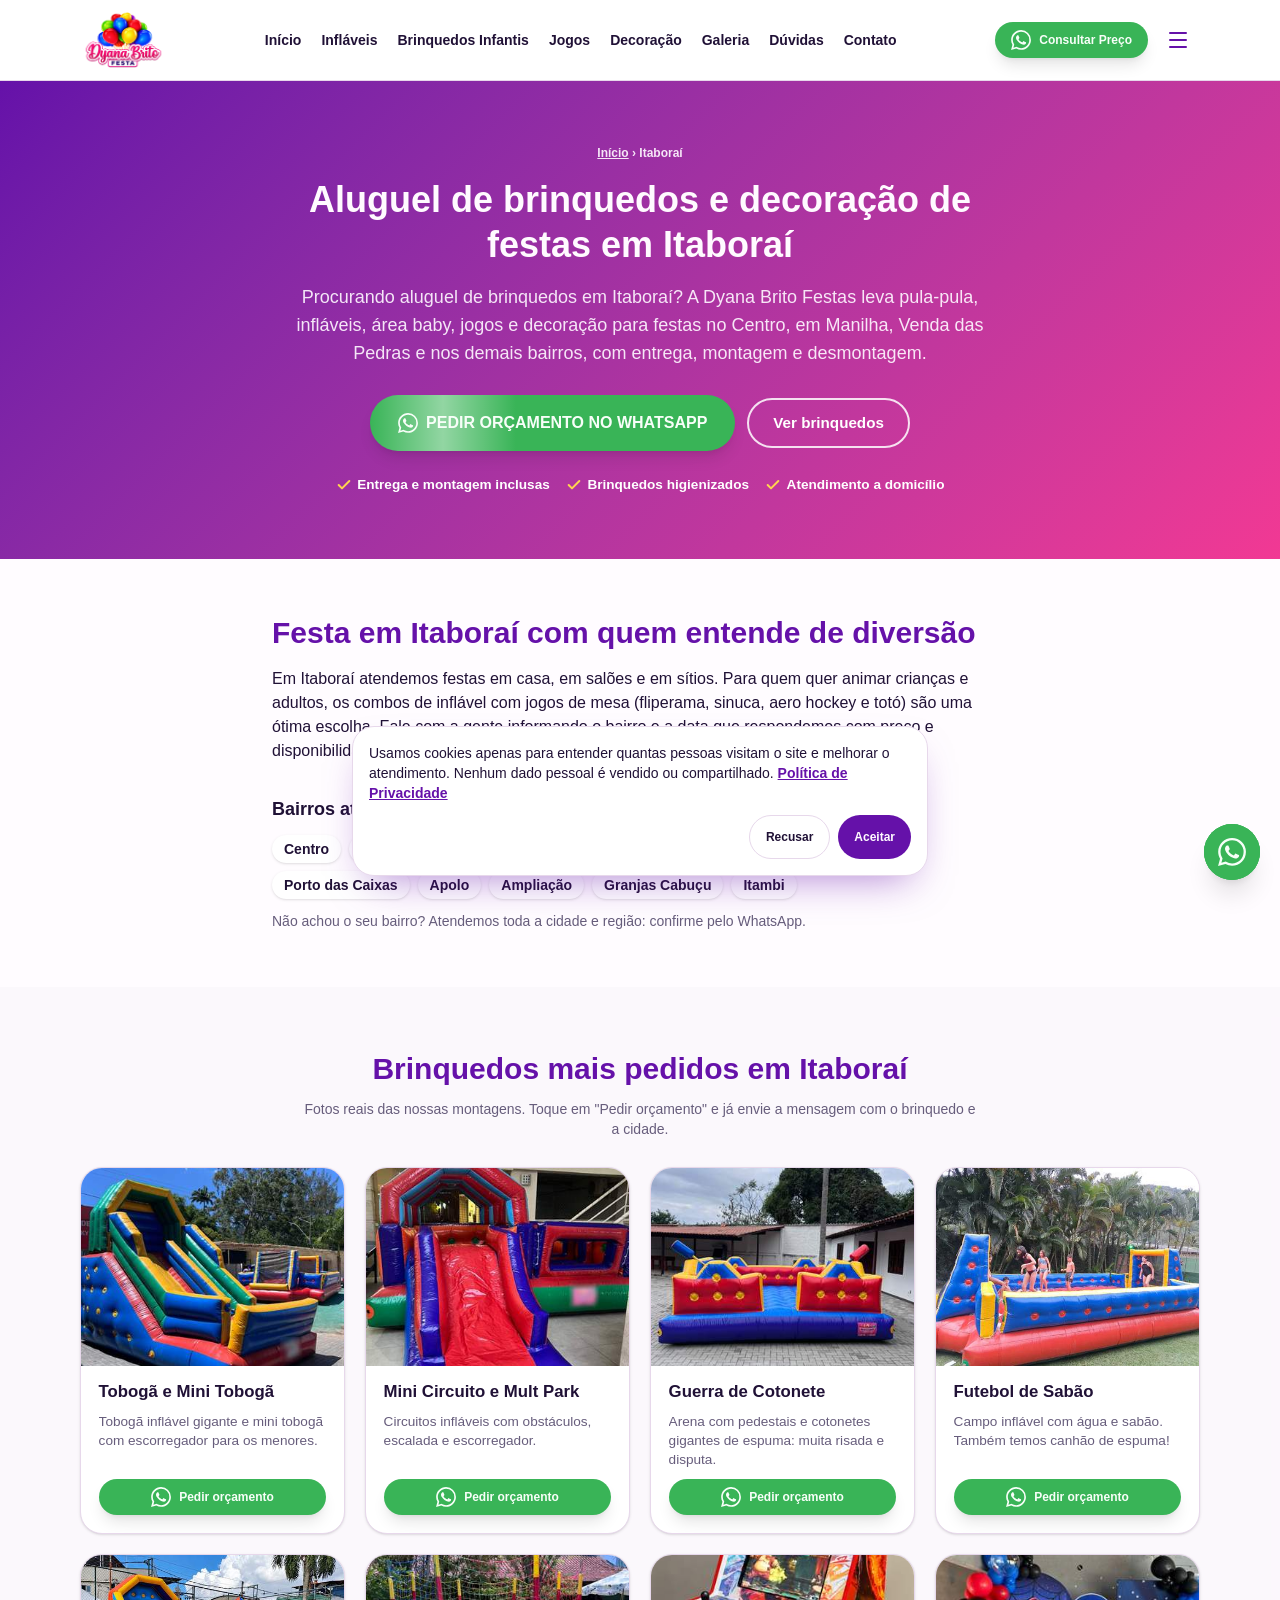
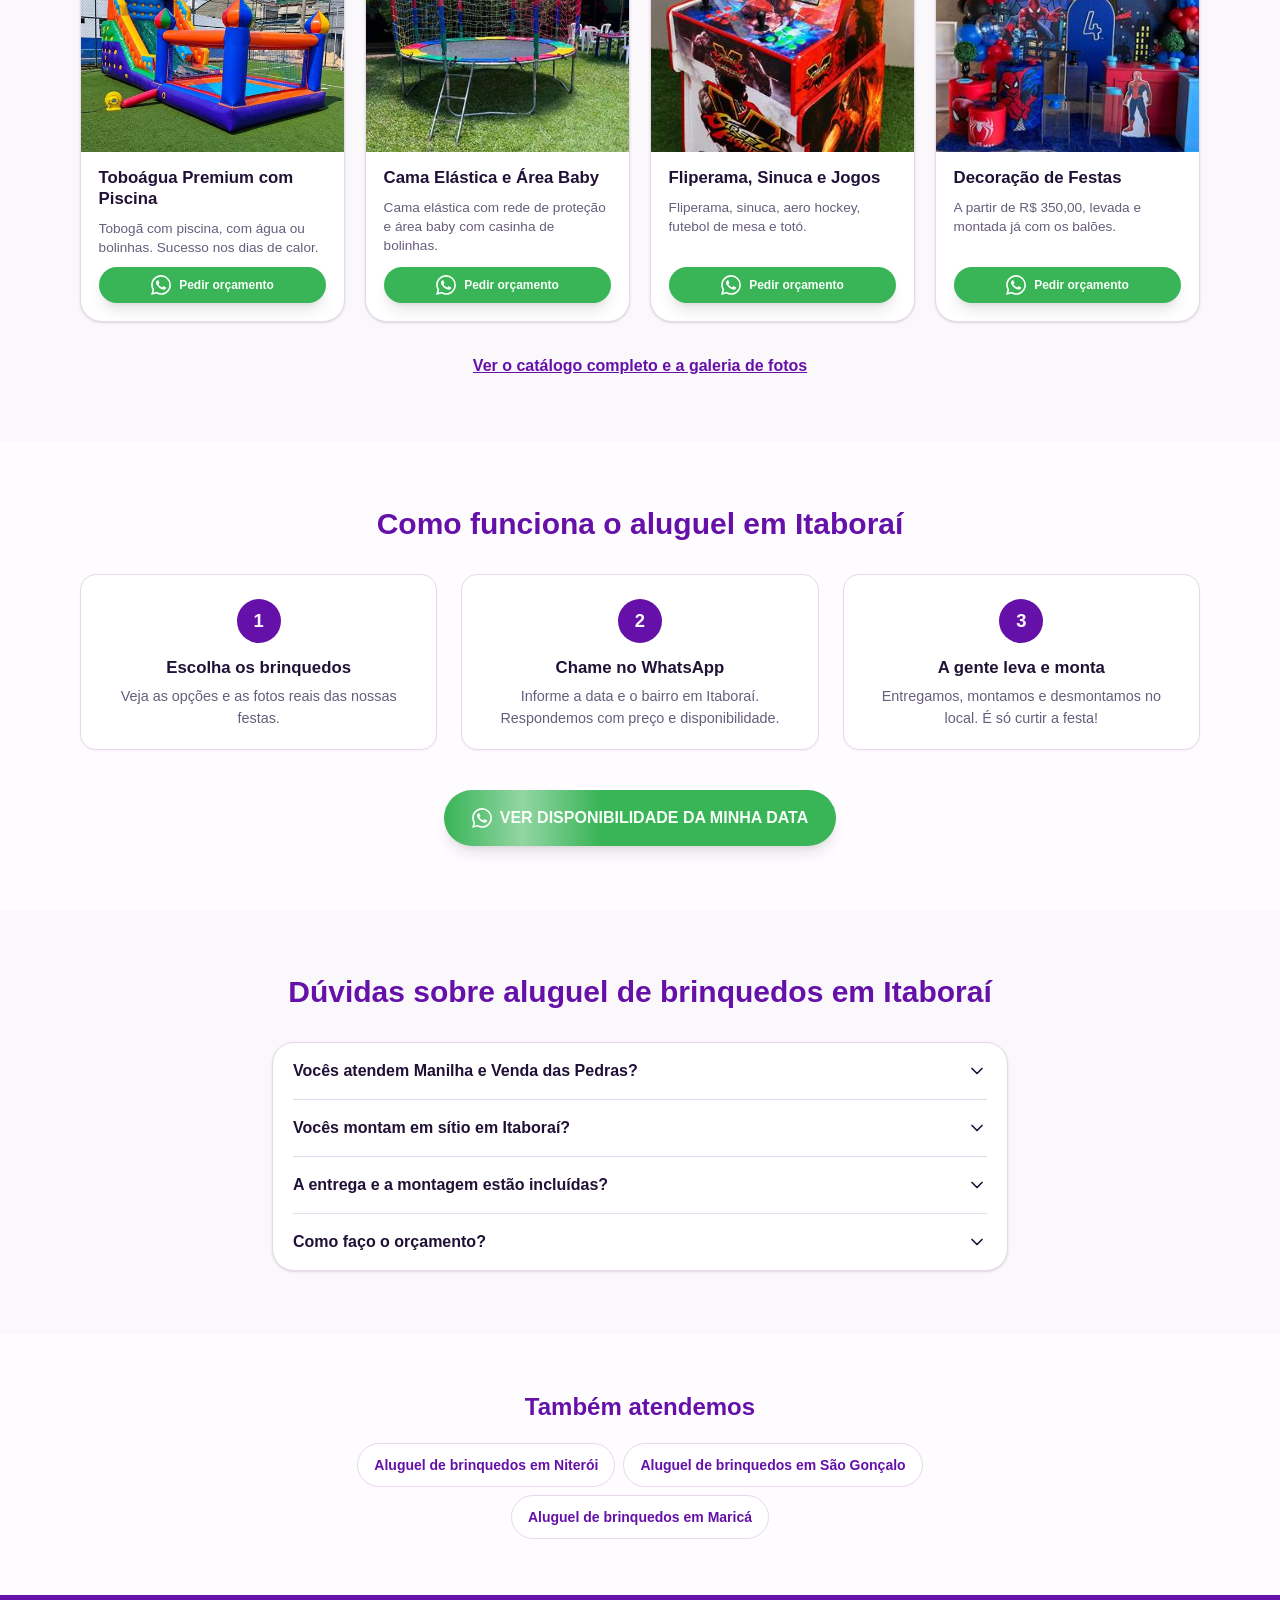
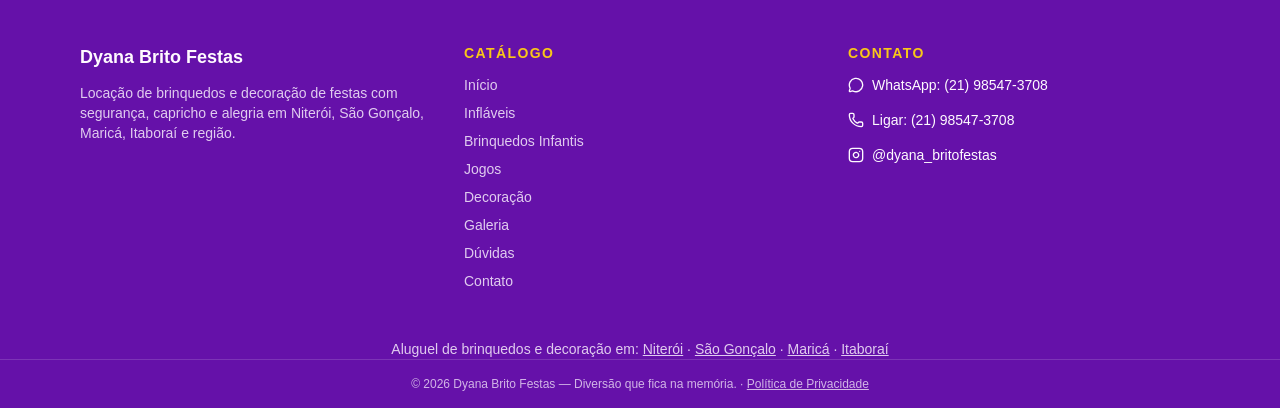
<file: aluguel-de-brinquedos-itaborai/index.html>
<!DOCTYPE html>
<html lang="pt-BR">
<head>
<meta charset="utf-8">
<meta http-equiv="Content-Security-Policy" content="default-src 'self'; script-src 'self' 'unsafe-inline' https://www.googletagmanager.com https://*.googletagmanager.com; style-src 'self' 'unsafe-inline'; img-src 'self' data: https://www.googletagmanager.com https://*.googletagmanager.com https://*.google-analytics.com https://*.analytics.google.com; connect-src 'self' https://www.googletagmanager.com https://*.googletagmanager.com https://*.google-analytics.com https://*.analytics.google.com; frame-src https://www.google.com https://maps.google.com https://www.instagram.com; media-src 'self'; object-src 'none'; base-uri 'self'; form-action 'self'; upgrade-insecure-requests">
<meta name="referrer" content="strict-origin-when-cross-origin">
<meta name="viewport" content="width=device-width, initial-scale=1">
<title>Aluguel de Brinquedos e Decoração em Itaboraí | Dyana Brito Festas</title>
<meta name="description" content="Aluguel de pula-pula, infláveis, toboágua, jogos e decoração de festas em Itaboraí. Entrega e montagem inclusas. Peça seu orçamento pelo WhatsApp!">
<meta name="robots" content="index, follow, max-image-preview:large">
<meta name="theme-color" content="#6a1b9a">
<link rel="canonical" href="https://dyanabritofesta.com.br/aluguel-de-brinquedos-itaborai/">
<meta property="og:site_name" content="Dyana Brito Festas">
<meta property="og:locale" content="pt_BR">
<meta property="og:type" content="website">
<meta property="og:url" content="https://dyanabritofesta.com.br/aluguel-de-brinquedos-itaborai/">
<meta property="og:title" content="Aluguel de Brinquedos e Decoração em Itaboraí | Dyana Brito Festas">
<meta property="og:description" content="Aluguel de pula-pula, infláveis, toboágua, jogos e decoração de festas em Itaboraí. Entrega e montagem inclusas. Peça seu orçamento pelo WhatsApp!">
<meta property="og:image" content="https://dyanabritofesta.com.br/og-image.jpg">
<meta name="twitter:card" content="summary_large_image">
<meta name="twitter:title" content="Aluguel de Brinquedos e Decoração em Itaboraí | Dyana Brito Festas">
<meta name="twitter:description" content="Aluguel de pula-pula, infláveis, toboágua, jogos e decoração de festas em Itaboraí. Entrega e montagem inclusas. Peça seu orçamento pelo WhatsApp!">
<meta name="twitter:image" content="https://dyanabritofesta.com.br/og-image.jpg">
<link rel="icon" href="/favicon.ico" sizes="any">
<link rel="icon" href="/favicon.png" type="image/png">
<link rel="apple-touch-icon" href="/favicon.png">
<link rel="stylesheet" href="/css/estilo-v3.css">
<noscript><style>.reveal{opacity:1!important;transform:none!important}</style></noscript>
<script>
window.GA_ID='G-Y3VKB2EMTG';
window.dataLayer=window.dataLayer||[];function gtag(){dataLayer.push(arguments);}
(function(){var c=null;try{c=localStorage.getItem('dy_consent')}catch(e){}
gtag('consent','default',{ad_storage:'denied',ad_user_data:'denied',ad_personalization:'denied',analytics_storage:c==='aceito'?'granted':'denied'});})();
gtag('js',new Date());if(window.GA_ID)gtag('config',window.GA_ID,{anonymize_ip:true});
</script>
<script type="application/ld+json">{"@context":"https://schema.org","@type":"Service","areaServed":{"@type":"City","name":"Itaboraí"},"description":"Aluguel de pula-pula, infláveis, toboágua, jogos e decoração de festas em Itaboraí. Entrega e montagem inclusas. Peça seu orçamento pelo WhatsApp!","name":"Aluguel de brinquedos e decoração de festas em Itaboraí","provider":{"@id":"https://dyanabritofesta.com.br/#empresa","@type":"LocalBusiness","address":{"@type":"PostalAddress","addressCountry":"BR","addressLocality":"Niterói","addressRegion":"RJ"},"image":"https://dyanabritofesta.com.br/og-image.jpg","name":"Dyana Brito Festas","telephone":"+55 21 98547-3708","url":"https://dyanabritofesta.com.br/"},"serviceType":"Aluguel de brinquedos para festas","url":"https://dyanabritofesta.com.br/aluguel-de-brinquedos-itaborai/"}</script>
<script type="application/ld+json">{"@context":"https://schema.org","@type":"BreadcrumbList","itemListElement":[{"@type":"ListItem","item":"https://dyanabritofesta.com.br/","name":"Início","position":1},{"@type":"ListItem","item":"https://dyanabritofesta.com.br/aluguel-de-brinquedos-itaborai/","name":"Aluguel de brinquedos em Itaboraí","position":2}]}</script>
<script type="application/ld+json">{"@context":"https://schema.org","@type":"FAQPage","mainEntity":[{"@type":"Question","acceptedAnswer":{"@type":"Answer","text":"Sim. Atendemos Centro, Manilha, Venda das Pedras, Outeiro das Pedras, Visconde de Itaboraí, Porto das Caixas e os demais bairros de Itaboraí."},"name":"Vocês atendem Manilha e Venda das Pedras?"},{"@type":"Question","acceptedAnswer":{"@type":"Answer","text":"Montamos sim. Brinquedos grandes como tobogã, toboágua e guerra de cotonete ficam ótimos em sítios. Informe o endereço pelo WhatsApp para combinarmos a entrega."},"name":"Vocês montam em sítio em Itaboraí?"},{"@type":"Question","acceptedAnswer":{"@type":"Answer","text":"Sim. Levamos, montamos e desmontamos os brinquedos e a decoração no local da festa. Não temos loja física: o atendimento é a domicílio."},"name":"A entrega e a montagem estão incluídas?"},{"@type":"Question","acceptedAnswer":{"@type":"Answer","text":"Chame no WhatsApp (21) 98547-3708 informando a data, o bairro e os brinquedos que você quer. Respondemos com preço e disponibilidade."},"name":"Como faço o orçamento?"}]}</script>
</head>
<body class="bg-background">
<div class="min-h-screen bg-background">
<header class="sticky top-0 z-40 border-b border-border bg-card/95 backdrop-blur transition-shadow duration-300"><div class="mx-auto flex max-w-6xl items-center justify-between gap-4 px-4 py-3"><a href="/" class="shrink-0"><img alt="Dyana Brito Festas" width="180" height="117" class="h-12 w-auto transition-transform duration-300 hover:scale-105 sm:h-14" src="/img/logo-180.png"></a><nav class="hidden items-center gap-5 xl:flex" aria-label="Navegação principal"><a href="/#inicio" class="relative whitespace-nowrap text-sm font-semibold text-foreground transition-colors after:absolute after:-bottom-1 after:left-0 after:h-0.5 after:w-full after:origin-left after:scale-x-0 after:rounded-full after:bg-secondary after:transition-transform after:duration-300 hover:text-secondary hover:after:scale-x-100">Início</a><a href="/#catalogo-inflaveis" class="relative whitespace-nowrap text-sm font-semibold text-foreground transition-colors after:absolute after:-bottom-1 after:left-0 after:h-0.5 after:w-full after:origin-left after:scale-x-0 after:rounded-full after:bg-secondary after:transition-transform after:duration-300 hover:text-secondary hover:after:scale-x-100">Infláveis</a><a href="/#catalogo-infantil" class="relative whitespace-nowrap text-sm font-semibold text-foreground transition-colors after:absolute after:-bottom-1 after:left-0 after:h-0.5 after:w-full after:origin-left after:scale-x-0 after:rounded-full after:bg-secondary after:transition-transform after:duration-300 hover:text-secondary hover:after:scale-x-100">Brinquedos Infantis</a><a href="/#catalogo-jogos" class="relative whitespace-nowrap text-sm font-semibold text-foreground transition-colors after:absolute after:-bottom-1 after:left-0 after:h-0.5 after:w-full after:origin-left after:scale-x-0 after:rounded-full after:bg-secondary after:transition-transform after:duration-300 hover:text-secondary hover:after:scale-x-100">Jogos</a><a href="/#catalogo-decoracao" class="relative whitespace-nowrap text-sm font-semibold text-foreground transition-colors after:absolute after:-bottom-1 after:left-0 after:h-0.5 after:w-full after:origin-left after:scale-x-0 after:rounded-full after:bg-secondary after:transition-transform after:duration-300 hover:text-secondary hover:after:scale-x-100">Decoração</a><a href="/#galeria" class="relative whitespace-nowrap text-sm font-semibold text-foreground transition-colors after:absolute after:-bottom-1 after:left-0 after:h-0.5 after:w-full after:origin-left after:scale-x-0 after:rounded-full after:bg-secondary after:transition-transform after:duration-300 hover:text-secondary hover:after:scale-x-100">Galeria</a><a href="/#duvidas" class="relative whitespace-nowrap text-sm font-semibold text-foreground transition-colors after:absolute after:-bottom-1 after:left-0 after:h-0.5 after:w-full after:origin-left after:scale-x-0 after:rounded-full after:bg-secondary after:transition-transform after:duration-300 hover:text-secondary hover:after:scale-x-100">Dúvidas</a><a href="/#contato" class="relative whitespace-nowrap text-sm font-semibold text-foreground transition-colors after:absolute after:-bottom-1 after:left-0 after:h-0.5 after:w-full after:origin-left after:scale-x-0 after:rounded-full after:bg-secondary after:transition-transform after:duration-300 hover:text-secondary hover:after:scale-x-100">Contato</a></nav><div class="flex items-center gap-2"><a href="https://wa.me/5521985473708?text=Ol%C3%A1!%20Vim%20pelo%20site%20da%20Dyana%20Brito%20Festas%20e%20gostaria%20de%20consultar%20pre%C3%A7os%20e%20disponibilidade." target="_blank" rel="noopener noreferrer" class="items-center justify-center gap-2 rounded-full bg-whatsapp font-bold text-whatsapp-foreground shadow-lg transition-transform hover:scale-[1.03] focus-visible:outline-none focus-visible:ring-2 focus-visible:ring-ring focus-visible:ring-offset-2 px-4 py-2 text-xs hidden sm:inline-flex"><svg viewBox="0 0 24 24" fill="currentColor" aria-hidden="true" class="size-5 shrink-0"><path d="M17.472 14.382c-.297-.149-1.758-.867-2.03-.967-.273-.099-.471-.148-.67.15-.197.297-.767.966-.94 1.164-.173.198-.347.223-.644.075-.297-.15-1.255-.463-2.39-1.475-.883-.788-1.48-1.761-1.653-2.059-.173-.297-.018-.458.13-.606.134-.133.298-.347.446-.52.149-.174.198-.298.298-.497.099-.198.05-.371-.025-.52-.075-.149-.669-1.612-.916-2.207-.242-.579-.487-.5-.669-.51l-.57-.01c-.198 0-.52.074-.792.372-.272.297-1.04 1.016-1.04 2.479 0 1.462 1.065 2.875 1.213 3.074.149.198 2.096 3.2 5.077 4.487.709.306 1.262.489 1.694.625.712.227 1.36.195 1.872.118.571-.085 1.758-.719 2.006-1.413.248-.694.248-1.289.173-1.413-.074-.124-.272-.198-.57-.347m-5.421 7.403h-.004a9.87 9.87 0 01-5.031-1.378l-.361-.214-3.741.982.998-3.648-.235-.374a9.86 9.86 0 01-1.51-5.26c.001-5.45 4.436-9.884 9.888-9.884a9.82 9.82 0 016.988 2.898 9.825 9.825 0 012.893 6.994c-.003 5.45-4.437 9.884-9.885 9.884m8.413-18.297A11.815 11.815 0 0012.05 0C5.495 0 .16 5.335.157 11.892c0 2.096.547 4.142 1.588 5.945L.057 24l6.305-1.654a11.882 11.882 0 005.683 1.448h.005c6.554 0 11.89-5.335 11.893-11.893A11.821 11.821 0 0020.464 3.488"></path></svg>Consultar Preço</a><button type="button" aria-label="Abrir menu" aria-expanded="false" aria-controls="menu-mobile" class="dy-btn-44 rounded-md p-2 text-primary xl:hidden"><svg xmlns="http://www.w3.org/2000/svg" width="24" height="24" viewBox="0 0 24 24" fill="none" stroke="currentColor" stroke-width="2" stroke-linecap="round" stroke-linejoin="round" class="lucide lucide-menu size-6" aria-hidden="true"><path d="M4 5h16"></path><path d="M4 12h16"></path><path d="M4 19h16"></path></svg></button></div></div><nav id="menu-mobile" class="border-t border-border bg-card px-4 xl:hidden hidden" aria-label="Navegação mobile"><ul class="flex flex-col py-2"><li><a href="/#inicio" class="block py-2.5 text-sm font-semibold text-foreground">Início</a></li><li><a href="/#catalogo-inflaveis" class="block py-2.5 text-sm font-semibold text-foreground">Infláveis</a></li><li><a href="/#catalogo-infantil" class="block py-2.5 text-sm font-semibold text-foreground">Brinquedos Infantis</a></li><li><a href="/#catalogo-jogos" class="block py-2.5 text-sm font-semibold text-foreground">Jogos</a></li><li><a href="/#catalogo-decoracao" class="block py-2.5 text-sm font-semibold text-foreground">Decoração</a></li><li><a href="/#galeria" class="block py-2.5 text-sm font-semibold text-foreground">Galeria</a></li><li><a href="/#duvidas" class="block py-2.5 text-sm font-semibold text-foreground">Dúvidas</a></li><li><a href="/#contato" class="block py-2.5 text-sm font-semibold text-foreground">Contato</a></li><li class="py-2"><a href="https://wa.me/5521985473708?text=Ol%C3%A1!%20Vim%20pelo%20site%20da%20Dyana%20Brito%20Festas%20e%20gostaria%20de%20consultar%20pre%C3%A7os%20e%20disponibilidade." target="_blank" rel="noopener noreferrer" class="inline-flex items-center justify-center gap-2 rounded-full bg-whatsapp font-bold text-whatsapp-foreground shadow-lg transition-transform hover:scale-[1.03] focus-visible:outline-none focus-visible:ring-2 focus-visible:ring-ring focus-visible:ring-offset-2 px-4 py-2 text-xs w-full"><svg viewBox="0 0 24 24" fill="currentColor" aria-hidden="true" class="size-5 shrink-0"><path d="M17.472 14.382c-.297-.149-1.758-.867-2.03-.967-.273-.099-.471-.148-.67.15-.197.297-.767.966-.94 1.164-.173.198-.347.223-.644.075-.297-.15-1.255-.463-2.39-1.475-.883-.788-1.48-1.761-1.653-2.059-.173-.297-.018-.458.13-.606.134-.133.298-.347.446-.52.149-.174.198-.298.298-.497.099-.198.05-.371-.025-.52-.075-.149-.669-1.612-.916-2.207-.242-.579-.487-.5-.669-.51l-.57-.01c-.198 0-.52.074-.792.372-.272.297-1.04 1.016-1.04 2.479 0 1.462 1.065 2.875 1.213 3.074.149.198 2.096 3.2 5.077 4.487.709.306 1.262.489 1.694.625.712.227 1.36.195 1.872.118.571-.085 1.758-.719 2.006-1.413.248-.694.248-1.289.173-1.413-.074-.124-.272-.198-.57-.347m-5.421 7.403h-.004a9.87 9.87 0 01-5.031-1.378l-.361-.214-3.741.982.998-3.648-.235-.374a9.86 9.86 0 01-1.51-5.26c.001-5.45 4.436-9.884 9.888-9.884a9.82 9.82 0 016.988 2.898 9.825 9.825 0 012.893 6.994c-.003 5.45-4.437 9.884-9.885 9.884m8.413-18.297A11.815 11.815 0 0012.05 0C5.495 0 .16 5.335.157 11.892c0 2.096.547 4.142 1.588 5.945L.057 24l6.305-1.654a11.882 11.882 0 005.683 1.448h.005c6.554 0 11.89-5.335 11.893-11.893A11.821 11.821 0 0020.464 3.488"></path></svg>Consultar Preço no WhatsApp</a></li></ul></nav></header>
<main>
<section id="inicio" class="relative overflow-hidden text-primary-foreground" style="background-image:var(--gradient-brand)"><div class="relative mx-auto max-w-3xl px-4 py-12 text-center md:py-16">
<nav aria-label="Você está em" class="text-xs font-semibold text-primary-foreground/90"><a href="/" class="underline">Início</a> › Itaboraí</nav>
<h1 class="mt-4 text-3xl font-extrabold leading-tight sm:text-4xl">Aluguel de brinquedos e decoração de festas em Itaboraí</h1>
<p class="mt-4 text-base text-primary-foreground/90 sm:text-lg">Procurando aluguel de brinquedos em Itaboraí? A Dyana Brito Festas leva pula-pula, infláveis, área baby, jogos e decoração para festas no Centro, em Manilha, Venda das Pedras e nos demais bairros, com entrega, montagem e desmontagem.</p>
<div class="mt-7 flex flex-col items-center justify-center gap-3 sm:flex-row"><a href="https://wa.me/5521985473708?text=Ol%C3%A1!%20Vim%20pelo%20site%20da%20Dyana%20Brito%20Festas%20e%20gostaria%20de%20um%20or%C3%A7amento%20para%20uma%20festa%20em%20Itabora%C3%AD." target="_blank" rel="noopener noreferrer" class="inline-flex items-center justify-center gap-2 rounded-full bg-whatsapp font-bold text-whatsapp-foreground shadow-lg transition-transform hover:scale-[1.03] px-7 py-4 text-base btn-shine w-full sm:w-auto"><svg xmlns="http://www.w3.org/2000/svg" viewBox="0 0 24 24" fill="currentColor" aria-hidden="true" class="size-5 shrink-0"><path d="M17.472 14.382c-.297-.149-1.758-.867-2.03-.967-.273-.099-.471-.148-.67.15-.197.297-.767.966-.94 1.164-.173.198-.347.223-.644.075-.297-.15-1.255-.463-2.39-1.475-.883-.788-1.48-1.761-1.653-2.059-.173-.297-.018-.458.13-.606.134-.133.298-.347.446-.52.149-.174.198-.298.298-.497.099-.198.05-.371-.025-.52-.075-.149-.669-1.612-.916-2.207-.242-.579-.487-.5-.669-.51l-.57-.01c-.198 0-.52.074-.792.372-.272.297-1.04 1.016-1.04 2.479 0 1.462 1.065 2.875 1.213 3.074.149.198 2.096 3.2 5.077 4.487.709.306 1.262.489 1.694.625.712.227 1.36.195 1.872.118.571-.085 1.758-.719 2.006-1.413.248-.694.248-1.289.173-1.413-.074-.124-.272-.198-.57-.347m-5.421 7.403h-.004a9.87 9.87 0 01-5.031-1.378l-.361-.214-3.741.982.998-3.648-.235-.374a9.86 9.86 0 01-1.51-5.26c.001-5.45 4.436-9.884 9.888-9.884a9.82 9.82 0 016.988 2.898 9.825 9.825 0 012.893 6.994c-.003 5.45-4.437 9.884-9.885 9.884m8.413-18.297A11.815 11.815 0 0012.05 0C5.495 0 .16 5.335.157 11.892c0 2.096.547 4.142 1.588 5.945L.057 24l6.305-1.654a11.882 11.882 0 005.683 1.448h.005c6.554 0 11.89-5.335 11.893-11.893A11.821 11.821 0 0020.464 3.488"/></svg> PEDIR ORÇAMENTO NO WHATSAPP</a><a href="#mais-pedidos" class="dy-hero-sec">Ver brinquedos</a></div>
<ul class="dy-trust" aria-label="Por que alugar com a gente"><li><svg viewBox="0 0 24 24" width="16" height="16" fill="none" stroke="currentColor" stroke-width="3" stroke-linecap="round" stroke-linejoin="round" aria-hidden="true"><path d="M20 6 9 17l-5-5"/></svg> Entrega e montagem inclusas</li><li><svg viewBox="0 0 24 24" width="16" height="16" fill="none" stroke="currentColor" stroke-width="3" stroke-linecap="round" stroke-linejoin="round" aria-hidden="true"><path d="M20 6 9 17l-5-5"/></svg> Brinquedos higienizados</li><li><svg viewBox="0 0 24 24" width="16" height="16" fill="none" stroke="currentColor" stroke-width="3" stroke-linecap="round" stroke-linejoin="round" aria-hidden="true"><path d="M20 6 9 17l-5-5"/></svg> Atendimento a domicílio</li></ul>
</div></section>
<section class="bg-background py-14"><div class="mx-auto max-w-3xl px-4"><h2 class="text-2xl font-extrabold text-primary sm:text-3xl">Festa em Itaboraí com quem entende de diversão</h2><p class="mt-4 text-base text-foreground">Em Itaboraí atendemos festas em casa, em salões e em sítios. Para quem quer animar crianças e adultos, os combos de inflável com jogos de mesa (fliperama, sinuca, aero hockey e totó) são uma ótima escolha. Fale com a gente informando o bairro e a data que respondemos com preço e disponibilidade.</p><h3 class="mt-8 text-lg font-bold text-foreground">Bairros atendidos em Itaboraí</h3><ul class="mt-3 flex flex-wrap gap-2"><li class="rounded-full bg-card px-3 py-1 text-sm font-semibold text-foreground shadow-sm">Centro</li><li class="rounded-full bg-card px-3 py-1 text-sm font-semibold text-foreground shadow-sm">Manilha</li><li class="rounded-full bg-card px-3 py-1 text-sm font-semibold text-foreground shadow-sm">Venda das Pedras</li><li class="rounded-full bg-card px-3 py-1 text-sm font-semibold text-foreground shadow-sm">Outeiro das Pedras</li><li class="rounded-full bg-card px-3 py-1 text-sm font-semibold text-foreground shadow-sm">Visconde de Itaboraí</li><li class="rounded-full bg-card px-3 py-1 text-sm font-semibold text-foreground shadow-sm">Porto das Caixas</li><li class="rounded-full bg-card px-3 py-1 text-sm font-semibold text-foreground shadow-sm">Apolo</li><li class="rounded-full bg-card px-3 py-1 text-sm font-semibold text-foreground shadow-sm">Ampliação</li><li class="rounded-full bg-card px-3 py-1 text-sm font-semibold text-foreground shadow-sm">Granjas Cabuçu</li><li class="rounded-full bg-card px-3 py-1 text-sm font-semibold text-foreground shadow-sm">Itambi</li></ul><p class="mt-3 text-sm text-muted-foreground">Não achou o seu bairro? Atendemos toda a cidade e região: confirme pelo WhatsApp.</p></div></section>
<section id="mais-pedidos" class="bg-muted/40 py-16"><div class="mx-auto max-w-6xl px-4"><h2 class="text-center text-2xl font-extrabold text-primary sm:text-3xl">Brinquedos mais pedidos em Itaboraí</h2><p class="mx-auto mt-3 max-w-2xl text-center text-sm text-muted-foreground">Fotos reais das nossas montagens. Toque em "Pedir orçamento" e já envie a mensagem com o brinquedo e a cidade.</p><div class="dy-cat-grid"><article class="group flex h-full flex-col overflow-hidden rounded-2xl border border-border bg-card shadow-sm"><div class="relative overflow-hidden"><img alt="Tobogã inflável gigante montado para festa" width="480" height="360" loading="lazy" decoding="async" class="dy-cat-img" src="/img/toboga-2-480.jpg" srcset="/img/toboga-2-480.jpg 480w, /img/toboga-2-800.jpg 800w" sizes="(min-width:1024px) 270px, (min-width:768px) 32vw, 48vw"></div><div class="dy-cat-body"><h3 class="dy-cat-title">Tobogã e Mini Tobogã</h3><p class="dy-cat-desc">Tobogã inflável gigante e mini tobogã com escorregador para os menores.</p><a href="https://wa.me/5521985473708?text=Ol%C3%A1!%20Vim%20pelo%20site%20da%20Dyana%20Brito%20Festas%20e%20gostaria%20de%20um%20or%C3%A7amento%20de%20Tobog%C3%A3%20e%20Mini%20Tobog%C3%A3%20para%20uma%20festa%20em%20Itabora%C3%AD." target="_blank" rel="noopener noreferrer" class="inline-flex items-center justify-center gap-2 rounded-full bg-whatsapp font-bold text-whatsapp-foreground shadow-lg transition-transform hover:scale-[1.03] px-4 py-2 text-xs w-full"><svg xmlns="http://www.w3.org/2000/svg" viewBox="0 0 24 24" fill="currentColor" aria-hidden="true" class="size-5 shrink-0"><path d="M17.472 14.382c-.297-.149-1.758-.867-2.03-.967-.273-.099-.471-.148-.67.15-.197.297-.767.966-.94 1.164-.173.198-.347.223-.644.075-.297-.15-1.255-.463-2.39-1.475-.883-.788-1.48-1.761-1.653-2.059-.173-.297-.018-.458.13-.606.134-.133.298-.347.446-.52.149-.174.198-.298.298-.497.099-.198.05-.371-.025-.52-.075-.149-.669-1.612-.916-2.207-.242-.579-.487-.5-.669-.51l-.57-.01c-.198 0-.52.074-.792.372-.272.297-1.04 1.016-1.04 2.479 0 1.462 1.065 2.875 1.213 3.074.149.198 2.096 3.2 5.077 4.487.709.306 1.262.489 1.694.625.712.227 1.36.195 1.872.118.571-.085 1.758-.719 2.006-1.413.248-.694.248-1.289.173-1.413-.074-.124-.272-.198-.57-.347m-5.421 7.403h-.004a9.87 9.87 0 01-5.031-1.378l-.361-.214-3.741.982.998-3.648-.235-.374a9.86 9.86 0 01-1.51-5.26c.001-5.45 4.436-9.884 9.888-9.884a9.82 9.82 0 016.988 2.898 9.825 9.825 0 012.893 6.994c-.003 5.45-4.437 9.884-9.885 9.884m8.413-18.297A11.815 11.815 0 0012.05 0C5.495 0 .16 5.335.157 11.892c0 2.096.547 4.142 1.588 5.945L.057 24l6.305-1.654a11.882 11.882 0 005.683 1.448h.005c6.554 0 11.89-5.335 11.893-11.893A11.821 11.821 0 0020.464 3.488"/></svg> Pedir orçamento</a></div></article><article class="group flex h-full flex-col overflow-hidden rounded-2xl border border-border bg-card shadow-sm"><div class="relative overflow-hidden"><img alt="Mini circuito inflável com escorregador" width="480" height="360" loading="lazy" decoding="async" class="dy-cat-img" src="/img/circuito-1-480.jpg" srcset="/img/circuito-1-480.jpg 480w, /img/circuito-1-800.jpg 800w" sizes="(min-width:1024px) 270px, (min-width:768px) 32vw, 48vw"></div><div class="dy-cat-body"><h3 class="dy-cat-title">Mini Circuito e Mult Park</h3><p class="dy-cat-desc">Circuitos infláveis com obstáculos, escalada e escorregador.</p><a href="https://wa.me/5521985473708?text=Ol%C3%A1!%20Vim%20pelo%20site%20da%20Dyana%20Brito%20Festas%20e%20gostaria%20de%20um%20or%C3%A7amento%20de%20Mini%20Circuito%20e%20Mult%20Park%20para%20uma%20festa%20em%20Itabora%C3%AD." target="_blank" rel="noopener noreferrer" class="inline-flex items-center justify-center gap-2 rounded-full bg-whatsapp font-bold text-whatsapp-foreground shadow-lg transition-transform hover:scale-[1.03] px-4 py-2 text-xs w-full"><svg xmlns="http://www.w3.org/2000/svg" viewBox="0 0 24 24" fill="currentColor" aria-hidden="true" class="size-5 shrink-0"><path d="M17.472 14.382c-.297-.149-1.758-.867-2.03-.967-.273-.099-.471-.148-.67.15-.197.297-.767.966-.94 1.164-.173.198-.347.223-.644.075-.297-.15-1.255-.463-2.39-1.475-.883-.788-1.48-1.761-1.653-2.059-.173-.297-.018-.458.13-.606.134-.133.298-.347.446-.52.149-.174.198-.298.298-.497.099-.198.05-.371-.025-.52-.075-.149-.669-1.612-.916-2.207-.242-.579-.487-.5-.669-.51l-.57-.01c-.198 0-.52.074-.792.372-.272.297-1.04 1.016-1.04 2.479 0 1.462 1.065 2.875 1.213 3.074.149.198 2.096 3.2 5.077 4.487.709.306 1.262.489 1.694.625.712.227 1.36.195 1.872.118.571-.085 1.758-.719 2.006-1.413.248-.694.248-1.289.173-1.413-.074-.124-.272-.198-.57-.347m-5.421 7.403h-.004a9.87 9.87 0 01-5.031-1.378l-.361-.214-3.741.982.998-3.648-.235-.374a9.86 9.86 0 01-1.51-5.26c.001-5.45 4.436-9.884 9.888-9.884a9.82 9.82 0 016.988 2.898 9.825 9.825 0 012.893 6.994c-.003 5.45-4.437 9.884-9.885 9.884m8.413-18.297A11.815 11.815 0 0012.05 0C5.495 0 .16 5.335.157 11.892c0 2.096.547 4.142 1.588 5.945L.057 24l6.305-1.654a11.882 11.882 0 005.683 1.448h.005c6.554 0 11.89-5.335 11.893-11.893A11.821 11.821 0 0020.464 3.488"/></svg> Pedir orçamento</a></div></article><article class="group flex h-full flex-col overflow-hidden rounded-2xl border border-border bg-card shadow-sm"><div class="relative overflow-hidden"><img alt="Guerra de cotonete inflável vermelha e azul" width="480" height="360" loading="lazy" decoding="async" class="dy-cat-img" src="/img/gladiador-1-480.jpg" srcset="/img/gladiador-1-480.jpg 480w, /img/gladiador-1-800.jpg 800w" sizes="(min-width:1024px) 270px, (min-width:768px) 32vw, 48vw"></div><div class="dy-cat-body"><h3 class="dy-cat-title">Guerra de Cotonete</h3><p class="dy-cat-desc">Arena com pedestais e cotonetes gigantes de espuma: muita risada e disputa.</p><a href="https://wa.me/5521985473708?text=Ol%C3%A1!%20Vim%20pelo%20site%20da%20Dyana%20Brito%20Festas%20e%20gostaria%20de%20um%20or%C3%A7amento%20de%20Guerra%20de%20Cotonete%20para%20uma%20festa%20em%20Itabora%C3%AD." target="_blank" rel="noopener noreferrer" class="inline-flex items-center justify-center gap-2 rounded-full bg-whatsapp font-bold text-whatsapp-foreground shadow-lg transition-transform hover:scale-[1.03] px-4 py-2 text-xs w-full"><svg xmlns="http://www.w3.org/2000/svg" viewBox="0 0 24 24" fill="currentColor" aria-hidden="true" class="size-5 shrink-0"><path d="M17.472 14.382c-.297-.149-1.758-.867-2.03-.967-.273-.099-.471-.148-.67.15-.197.297-.767.966-.94 1.164-.173.198-.347.223-.644.075-.297-.15-1.255-.463-2.39-1.475-.883-.788-1.48-1.761-1.653-2.059-.173-.297-.018-.458.13-.606.134-.133.298-.347.446-.52.149-.174.198-.298.298-.497.099-.198.05-.371-.025-.52-.075-.149-.669-1.612-.916-2.207-.242-.579-.487-.5-.669-.51l-.57-.01c-.198 0-.52.074-.792.372-.272.297-1.04 1.016-1.04 2.479 0 1.462 1.065 2.875 1.213 3.074.149.198 2.096 3.2 5.077 4.487.709.306 1.262.489 1.694.625.712.227 1.36.195 1.872.118.571-.085 1.758-.719 2.006-1.413.248-.694.248-1.289.173-1.413-.074-.124-.272-.198-.57-.347m-5.421 7.403h-.004a9.87 9.87 0 01-5.031-1.378l-.361-.214-3.741.982.998-3.648-.235-.374a9.86 9.86 0 01-1.51-5.26c.001-5.45 4.436-9.884 9.888-9.884a9.82 9.82 0 016.988 2.898 9.825 9.825 0 012.893 6.994c-.003 5.45-4.437 9.884-9.885 9.884m8.413-18.297A11.815 11.815 0 0012.05 0C5.495 0 .16 5.335.157 11.892c0 2.096.547 4.142 1.588 5.945L.057 24l6.305-1.654a11.882 11.882 0 005.683 1.448h.005c6.554 0 11.89-5.335 11.893-11.893A11.821 11.821 0 0020.464 3.488"/></svg> Pedir orçamento</a></div></article><article class="group flex h-full flex-col overflow-hidden rounded-2xl border border-border bg-card shadow-sm"><div class="relative overflow-hidden"><img alt="Crianças brincando no futebol de sabão inflável" width="480" height="360" loading="lazy" decoding="async" class="dy-cat-img" src="/img/sabao-1-480.jpg" srcset="/img/sabao-1-480.jpg 480w, /img/sabao-1-800.jpg 800w" sizes="(min-width:1024px) 270px, (min-width:768px) 32vw, 48vw"></div><div class="dy-cat-body"><h3 class="dy-cat-title">Futebol de Sabão</h3><p class="dy-cat-desc">Campo inflável com água e sabão. Também temos canhão de espuma!</p><a href="https://wa.me/5521985473708?text=Ol%C3%A1!%20Vim%20pelo%20site%20da%20Dyana%20Brito%20Festas%20e%20gostaria%20de%20um%20or%C3%A7amento%20de%20Futebol%20de%20Sab%C3%A3o%20para%20uma%20festa%20em%20Itabora%C3%AD." target="_blank" rel="noopener noreferrer" class="inline-flex items-center justify-center gap-2 rounded-full bg-whatsapp font-bold text-whatsapp-foreground shadow-lg transition-transform hover:scale-[1.03] px-4 py-2 text-xs w-full"><svg xmlns="http://www.w3.org/2000/svg" viewBox="0 0 24 24" fill="currentColor" aria-hidden="true" class="size-5 shrink-0"><path d="M17.472 14.382c-.297-.149-1.758-.867-2.03-.967-.273-.099-.471-.148-.67.15-.197.297-.767.966-.94 1.164-.173.198-.347.223-.644.075-.297-.15-1.255-.463-2.39-1.475-.883-.788-1.48-1.761-1.653-2.059-.173-.297-.018-.458.13-.606.134-.133.298-.347.446-.52.149-.174.198-.298.298-.497.099-.198.05-.371-.025-.52-.075-.149-.669-1.612-.916-2.207-.242-.579-.487-.5-.669-.51l-.57-.01c-.198 0-.52.074-.792.372-.272.297-1.04 1.016-1.04 2.479 0 1.462 1.065 2.875 1.213 3.074.149.198 2.096 3.2 5.077 4.487.709.306 1.262.489 1.694.625.712.227 1.36.195 1.872.118.571-.085 1.758-.719 2.006-1.413.248-.694.248-1.289.173-1.413-.074-.124-.272-.198-.57-.347m-5.421 7.403h-.004a9.87 9.87 0 01-5.031-1.378l-.361-.214-3.741.982.998-3.648-.235-.374a9.86 9.86 0 01-1.51-5.26c.001-5.45 4.436-9.884 9.888-9.884a9.82 9.82 0 016.988 2.898 9.825 9.825 0 012.893 6.994c-.003 5.45-4.437 9.884-9.885 9.884m8.413-18.297A11.815 11.815 0 0012.05 0C5.495 0 .16 5.335.157 11.892c0 2.096.547 4.142 1.588 5.945L.057 24l6.305-1.654a11.882 11.882 0 005.683 1.448h.005c6.554 0 11.89-5.335 11.893-11.893A11.821 11.821 0 0020.464 3.488"/></svg> Pedir orçamento</a></div></article><article class="group flex h-full flex-col overflow-hidden rounded-2xl border border-border bg-card shadow-sm"><div class="relative overflow-hidden"><img alt="Toboágua premium com piscina" width="480" height="360" loading="lazy" decoding="async" class="dy-cat-img" src="/img/toboagua-premium-480.jpg" srcset="/img/toboagua-premium-480.jpg 480w, /img/toboagua-premium-800.jpg 800w" sizes="(min-width:1024px) 270px, (min-width:768px) 32vw, 48vw"></div><div class="dy-cat-body"><h3 class="dy-cat-title">Toboágua Premium com Piscina</h3><p class="dy-cat-desc">Tobogã com piscina, com água ou bolinhas. Sucesso nos dias de calor.</p><a href="https://wa.me/5521985473708?text=Ol%C3%A1!%20Vim%20pelo%20site%20da%20Dyana%20Brito%20Festas%20e%20gostaria%20de%20um%20or%C3%A7amento%20de%20Tobo%C3%A1gua%20Premium%20com%20Piscina%20para%20uma%20festa%20em%20Itabora%C3%AD." target="_blank" rel="noopener noreferrer" class="inline-flex items-center justify-center gap-2 rounded-full bg-whatsapp font-bold text-whatsapp-foreground shadow-lg transition-transform hover:scale-[1.03] px-4 py-2 text-xs w-full"><svg xmlns="http://www.w3.org/2000/svg" viewBox="0 0 24 24" fill="currentColor" aria-hidden="true" class="size-5 shrink-0"><path d="M17.472 14.382c-.297-.149-1.758-.867-2.03-.967-.273-.099-.471-.148-.67.15-.197.297-.767.966-.94 1.164-.173.198-.347.223-.644.075-.297-.15-1.255-.463-2.39-1.475-.883-.788-1.48-1.761-1.653-2.059-.173-.297-.018-.458.13-.606.134-.133.298-.347.446-.52.149-.174.198-.298.298-.497.099-.198.05-.371-.025-.52-.075-.149-.669-1.612-.916-2.207-.242-.579-.487-.5-.669-.51l-.57-.01c-.198 0-.52.074-.792.372-.272.297-1.04 1.016-1.04 2.479 0 1.462 1.065 2.875 1.213 3.074.149.198 2.096 3.2 5.077 4.487.709.306 1.262.489 1.694.625.712.227 1.36.195 1.872.118.571-.085 1.758-.719 2.006-1.413.248-.694.248-1.289.173-1.413-.074-.124-.272-.198-.57-.347m-5.421 7.403h-.004a9.87 9.87 0 01-5.031-1.378l-.361-.214-3.741.982.998-3.648-.235-.374a9.86 9.86 0 01-1.51-5.26c.001-5.45 4.436-9.884 9.888-9.884a9.82 9.82 0 016.988 2.898 9.825 9.825 0 012.893 6.994c-.003 5.45-4.437 9.884-9.885 9.884m8.413-18.297A11.815 11.815 0 0012.05 0C5.495 0 .16 5.335.157 11.892c0 2.096.547 4.142 1.588 5.945L.057 24l6.305-1.654a11.882 11.882 0 005.683 1.448h.005c6.554 0 11.89-5.335 11.893-11.893A11.821 11.821 0 0020.464 3.488"/></svg> Pedir orçamento</a></div></article><article class="group flex h-full flex-col overflow-hidden rounded-2xl border border-border bg-card shadow-sm"><div class="relative overflow-hidden"><img alt="Cama elástica com rede de proteção" width="480" height="360" loading="lazy" decoding="async" class="dy-cat-img" src="/img/cama-elastica-1-480.jpg" srcset="/img/cama-elastica-1-480.jpg 480w, /img/cama-elastica-1-800.jpg 800w" sizes="(min-width:1024px) 270px, (min-width:768px) 32vw, 48vw"></div><div class="dy-cat-body"><h3 class="dy-cat-title">Cama Elástica e Área Baby</h3><p class="dy-cat-desc">Cama elástica com rede de proteção e área baby com casinha de bolinhas.</p><a href="https://wa.me/5521985473708?text=Ol%C3%A1!%20Vim%20pelo%20site%20da%20Dyana%20Brito%20Festas%20e%20gostaria%20de%20um%20or%C3%A7amento%20de%20Cama%20El%C3%A1stica%20e%20%C3%81rea%20Baby%20para%20uma%20festa%20em%20Itabora%C3%AD." target="_blank" rel="noopener noreferrer" class="inline-flex items-center justify-center gap-2 rounded-full bg-whatsapp font-bold text-whatsapp-foreground shadow-lg transition-transform hover:scale-[1.03] px-4 py-2 text-xs w-full"><svg xmlns="http://www.w3.org/2000/svg" viewBox="0 0 24 24" fill="currentColor" aria-hidden="true" class="size-5 shrink-0"><path d="M17.472 14.382c-.297-.149-1.758-.867-2.03-.967-.273-.099-.471-.148-.67.15-.197.297-.767.966-.94 1.164-.173.198-.347.223-.644.075-.297-.15-1.255-.463-2.39-1.475-.883-.788-1.48-1.761-1.653-2.059-.173-.297-.018-.458.13-.606.134-.133.298-.347.446-.52.149-.174.198-.298.298-.497.099-.198.05-.371-.025-.52-.075-.149-.669-1.612-.916-2.207-.242-.579-.487-.5-.669-.51l-.57-.01c-.198 0-.52.074-.792.372-.272.297-1.04 1.016-1.04 2.479 0 1.462 1.065 2.875 1.213 3.074.149.198 2.096 3.2 5.077 4.487.709.306 1.262.489 1.694.625.712.227 1.36.195 1.872.118.571-.085 1.758-.719 2.006-1.413.248-.694.248-1.289.173-1.413-.074-.124-.272-.198-.57-.347m-5.421 7.403h-.004a9.87 9.87 0 01-5.031-1.378l-.361-.214-3.741.982.998-3.648-.235-.374a9.86 9.86 0 01-1.51-5.26c.001-5.45 4.436-9.884 9.888-9.884a9.82 9.82 0 016.988 2.898 9.825 9.825 0 012.893 6.994c-.003 5.45-4.437 9.884-9.885 9.884m8.413-18.297A11.815 11.815 0 0012.05 0C5.495 0 .16 5.335.157 11.892c0 2.096.547 4.142 1.588 5.945L.057 24l6.305-1.654a11.882 11.882 0 005.683 1.448h.005c6.554 0 11.89-5.335 11.893-11.893A11.821 11.821 0 0020.464 3.488"/></svg> Pedir orçamento</a></div></article><article class="group flex h-full flex-col overflow-hidden rounded-2xl border border-border bg-card shadow-sm"><div class="relative overflow-hidden"><img alt="Máquina de fliperama para festas" width="480" height="360" loading="lazy" decoding="async" class="dy-cat-img" src="/img/fliperama-480.jpg" srcset="/img/fliperama-480.jpg 480w, /img/fliperama-800.jpg 800w" sizes="(min-width:1024px) 270px, (min-width:768px) 32vw, 48vw"></div><div class="dy-cat-body"><h3 class="dy-cat-title">Fliperama, Sinuca e Jogos</h3><p class="dy-cat-desc">Fliperama, sinuca, aero hockey, futebol de mesa e totó.</p><a href="https://wa.me/5521985473708?text=Ol%C3%A1!%20Vim%20pelo%20site%20da%20Dyana%20Brito%20Festas%20e%20gostaria%20de%20um%20or%C3%A7amento%20de%20Fliperama%2C%20Sinuca%20e%20Jogos%20para%20uma%20festa%20em%20Itabora%C3%AD." target="_blank" rel="noopener noreferrer" class="inline-flex items-center justify-center gap-2 rounded-full bg-whatsapp font-bold text-whatsapp-foreground shadow-lg transition-transform hover:scale-[1.03] px-4 py-2 text-xs w-full"><svg xmlns="http://www.w3.org/2000/svg" viewBox="0 0 24 24" fill="currentColor" aria-hidden="true" class="size-5 shrink-0"><path d="M17.472 14.382c-.297-.149-1.758-.867-2.03-.967-.273-.099-.471-.148-.67.15-.197.297-.767.966-.94 1.164-.173.198-.347.223-.644.075-.297-.15-1.255-.463-2.39-1.475-.883-.788-1.48-1.761-1.653-2.059-.173-.297-.018-.458.13-.606.134-.133.298-.347.446-.52.149-.174.198-.298.298-.497.099-.198.05-.371-.025-.52-.075-.149-.669-1.612-.916-2.207-.242-.579-.487-.5-.669-.51l-.57-.01c-.198 0-.52.074-.792.372-.272.297-1.04 1.016-1.04 2.479 0 1.462 1.065 2.875 1.213 3.074.149.198 2.096 3.2 5.077 4.487.709.306 1.262.489 1.694.625.712.227 1.36.195 1.872.118.571-.085 1.758-.719 2.006-1.413.248-.694.248-1.289.173-1.413-.074-.124-.272-.198-.57-.347m-5.421 7.403h-.004a9.87 9.87 0 01-5.031-1.378l-.361-.214-3.741.982.998-3.648-.235-.374a9.86 9.86 0 01-1.51-5.26c.001-5.45 4.436-9.884 9.888-9.884a9.82 9.82 0 016.988 2.898 9.825 9.825 0 012.893 6.994c-.003 5.45-4.437 9.884-9.885 9.884m8.413-18.297A11.815 11.815 0 0012.05 0C5.495 0 .16 5.335.157 11.892c0 2.096.547 4.142 1.588 5.945L.057 24l6.305-1.654a11.882 11.882 0 005.683 1.448h.005c6.554 0 11.89-5.335 11.893-11.893A11.821 11.821 0 0020.464 3.488"/></svg> Pedir orçamento</a></div></article><article class="group flex h-full flex-col overflow-hidden rounded-2xl border border-border bg-card shadow-sm"><div class="relative overflow-hidden"><img alt="Decoração de festa com arco de balões" width="480" height="360" loading="lazy" decoding="async" class="dy-cat-img" src="/img/decoracao-4-480.jpg" srcset="/img/decoracao-4-480.jpg 480w, /img/decoracao-4-800.jpg 800w" sizes="(min-width:1024px) 270px, (min-width:768px) 32vw, 48vw"></div><div class="dy-cat-body"><h3 class="dy-cat-title">Decoração de Festas</h3><p class="dy-cat-desc">A partir de R$ 350,00, levada e montada já com os balões.</p><a href="https://wa.me/5521985473708?text=Ol%C3%A1!%20Vim%20pelo%20site%20da%20Dyana%20Brito%20Festas%20e%20gostaria%20de%20um%20or%C3%A7amento%20de%20Decora%C3%A7%C3%A3o%20de%20Festas%20para%20uma%20festa%20em%20Itabora%C3%AD." target="_blank" rel="noopener noreferrer" class="inline-flex items-center justify-center gap-2 rounded-full bg-whatsapp font-bold text-whatsapp-foreground shadow-lg transition-transform hover:scale-[1.03] px-4 py-2 text-xs w-full"><svg xmlns="http://www.w3.org/2000/svg" viewBox="0 0 24 24" fill="currentColor" aria-hidden="true" class="size-5 shrink-0"><path d="M17.472 14.382c-.297-.149-1.758-.867-2.03-.967-.273-.099-.471-.148-.67.15-.197.297-.767.966-.94 1.164-.173.198-.347.223-.644.075-.297-.15-1.255-.463-2.39-1.475-.883-.788-1.48-1.761-1.653-2.059-.173-.297-.018-.458.13-.606.134-.133.298-.347.446-.52.149-.174.198-.298.298-.497.099-.198.05-.371-.025-.52-.075-.149-.669-1.612-.916-2.207-.242-.579-.487-.5-.669-.51l-.57-.01c-.198 0-.52.074-.792.372-.272.297-1.04 1.016-1.04 2.479 0 1.462 1.065 2.875 1.213 3.074.149.198 2.096 3.2 5.077 4.487.709.306 1.262.489 1.694.625.712.227 1.36.195 1.872.118.571-.085 1.758-.719 2.006-1.413.248-.694.248-1.289.173-1.413-.074-.124-.272-.198-.57-.347m-5.421 7.403h-.004a9.87 9.87 0 01-5.031-1.378l-.361-.214-3.741.982.998-3.648-.235-.374a9.86 9.86 0 01-1.51-5.26c.001-5.45 4.436-9.884 9.888-9.884a9.82 9.82 0 016.988 2.898 9.825 9.825 0 012.893 6.994c-.003 5.45-4.437 9.884-9.885 9.884m8.413-18.297A11.815 11.815 0 0012.05 0C5.495 0 .16 5.335.157 11.892c0 2.096.547 4.142 1.588 5.945L.057 24l6.305-1.654a11.882 11.882 0 005.683 1.448h.005c6.554 0 11.89-5.335 11.893-11.893A11.821 11.821 0 0020.464 3.488"/></svg> Pedir orçamento</a></div></article></div><p class="mt-8 text-center"><a href="/#catalogo" class="font-bold text-primary underline">Ver o catálogo completo e a galeria de fotos</a></p></div></section>
<section class="bg-background py-16"><div class="mx-auto max-w-6xl px-4"><h2 class="text-center text-2xl font-extrabold text-primary sm:text-3xl">Como funciona o aluguel em Itaboraí</h2><ol class="dy-steps"><li><span class="dy-step-n">1</span><h3>Escolha os brinquedos</h3><p>Veja as opções e as fotos reais das nossas festas.</p></li><li><span class="dy-step-n">2</span><h3>Chame no WhatsApp</h3><p>Informe a data e o bairro em Itaboraí. Respondemos com preço e disponibilidade.</p></li><li><span class="dy-step-n">3</span><h3>A gente leva e monta</h3><p>Entregamos, montamos e desmontamos no local. É só curtir a festa!</p></li></ol><div class="mt-10 flex justify-center"><a href="https://wa.me/5521985473708?text=Ol%C3%A1!%20Vim%20pelo%20site%20da%20Dyana%20Brito%20Festas%20e%20quero%20verificar%20a%20disponibilidade%20para%20a%20data%20da%20minha%20festa%20em%20Itabora%C3%AD." target="_blank" rel="noopener noreferrer" class="inline-flex items-center justify-center gap-2 rounded-full bg-whatsapp font-bold text-whatsapp-foreground shadow-lg transition-transform hover:scale-[1.03] px-7 py-4 text-base btn-shine"><svg xmlns="http://www.w3.org/2000/svg" viewBox="0 0 24 24" fill="currentColor" aria-hidden="true" class="size-5 shrink-0"><path d="M17.472 14.382c-.297-.149-1.758-.867-2.03-.967-.273-.099-.471-.148-.67.15-.197.297-.767.966-.94 1.164-.173.198-.347.223-.644.075-.297-.15-1.255-.463-2.39-1.475-.883-.788-1.48-1.761-1.653-2.059-.173-.297-.018-.458.13-.606.134-.133.298-.347.446-.52.149-.174.198-.298.298-.497.099-.198.05-.371-.025-.52-.075-.149-.669-1.612-.916-2.207-.242-.579-.487-.5-.669-.51l-.57-.01c-.198 0-.52.074-.792.372-.272.297-1.04 1.016-1.04 2.479 0 1.462 1.065 2.875 1.213 3.074.149.198 2.096 3.2 5.077 4.487.709.306 1.262.489 1.694.625.712.227 1.36.195 1.872.118.571-.085 1.758-.719 2.006-1.413.248-.694.248-1.289.173-1.413-.074-.124-.272-.198-.57-.347m-5.421 7.403h-.004a9.87 9.87 0 01-5.031-1.378l-.361-.214-3.741.982.998-3.648-.235-.374a9.86 9.86 0 01-1.51-5.26c.001-5.45 4.436-9.884 9.888-9.884a9.82 9.82 0 016.988 2.898 9.825 9.825 0 012.893 6.994c-.003 5.45-4.437 9.884-9.885 9.884m8.413-18.297A11.815 11.815 0 0012.05 0C5.495 0 .16 5.335.157 11.892c0 2.096.547 4.142 1.588 5.945L.057 24l6.305-1.654a11.882 11.882 0 005.683 1.448h.005c6.554 0 11.89-5.335 11.893-11.893A11.821 11.821 0 0020.464 3.488"/></svg> VER DISPONIBILIDADE DA MINHA DATA</a></div></div></section>
<section id="duvidas" class="bg-muted/40 py-16"><div class="mx-auto max-w-3xl px-4"><h2 class="text-center text-2xl font-extrabold text-primary sm:text-3xl">Dúvidas sobre aluguel de brinquedos em Itaboraí</h2><div class="mt-8 rounded-2xl border border-border bg-card px-5 shadow-sm"><details class="dy-faq border-b last:border-b-0"><summary class="flex cursor-pointer items-center justify-between gap-3 py-4 text-left text-base font-bold text-foreground hover:text-secondary">Vocês atendem Manilha e Venda das Pedras?<svg xmlns="http://www.w3.org/2000/svg" width="20" height="20" viewBox="0 0 24 24" fill="none" stroke="currentColor" stroke-width="2" stroke-linecap="round" stroke-linejoin="round" class="dy-faq-ico size-5 shrink-0" aria-hidden="true"><path d="m6 9 6 6 6-6"/></svg></summary><p class="pb-4 text-sm text-muted-foreground">Sim. Atendemos Centro, Manilha, Venda das Pedras, Outeiro das Pedras, Visconde de Itaboraí, Porto das Caixas e os demais bairros de Itaboraí.</p></details><details class="dy-faq border-b last:border-b-0"><summary class="flex cursor-pointer items-center justify-between gap-3 py-4 text-left text-base font-bold text-foreground hover:text-secondary">Vocês montam em sítio em Itaboraí?<svg xmlns="http://www.w3.org/2000/svg" width="20" height="20" viewBox="0 0 24 24" fill="none" stroke="currentColor" stroke-width="2" stroke-linecap="round" stroke-linejoin="round" class="dy-faq-ico size-5 shrink-0" aria-hidden="true"><path d="m6 9 6 6 6-6"/></svg></summary><p class="pb-4 text-sm text-muted-foreground">Montamos sim. Brinquedos grandes como tobogã, toboágua e guerra de cotonete ficam ótimos em sítios. Informe o endereço pelo WhatsApp para combinarmos a entrega.</p></details><details class="dy-faq border-b last:border-b-0"><summary class="flex cursor-pointer items-center justify-between gap-3 py-4 text-left text-base font-bold text-foreground hover:text-secondary">A entrega e a montagem estão incluídas?<svg xmlns="http://www.w3.org/2000/svg" width="20" height="20" viewBox="0 0 24 24" fill="none" stroke="currentColor" stroke-width="2" stroke-linecap="round" stroke-linejoin="round" class="dy-faq-ico size-5 shrink-0" aria-hidden="true"><path d="m6 9 6 6 6-6"/></svg></summary><p class="pb-4 text-sm text-muted-foreground">Sim. Levamos, montamos e desmontamos os brinquedos e a decoração no local da festa. Não temos loja física: o atendimento é a domicílio.</p></details><details class="dy-faq border-b last:border-b-0"><summary class="flex cursor-pointer items-center justify-between gap-3 py-4 text-left text-base font-bold text-foreground hover:text-secondary">Como faço o orçamento?<svg xmlns="http://www.w3.org/2000/svg" width="20" height="20" viewBox="0 0 24 24" fill="none" stroke="currentColor" stroke-width="2" stroke-linecap="round" stroke-linejoin="round" class="dy-faq-ico size-5 shrink-0" aria-hidden="true"><path d="m6 9 6 6 6-6"/></svg></summary><p class="pb-4 text-sm text-muted-foreground">Chame no WhatsApp (21) 98547-3708 informando a data, o bairro e os brinquedos que você quer. Respondemos com preço e disponibilidade.</p></details></div></div></section>
<section class="bg-background py-14"><div class="mx-auto max-w-3xl px-4 text-center"><h2 class="text-xl font-extrabold text-primary sm:text-2xl">Também atendemos</h2><ul class="mt-5 flex flex-wrap justify-center gap-2"><li><a href="/aluguel-de-brinquedos-niteroi/" class="inline-flex min-h-[44px] items-center rounded-full border border-border bg-card px-4 py-2 text-sm font-semibold text-primary hover:border-secondary">Aluguel de brinquedos em Niterói</a></li><li><a href="/aluguel-de-brinquedos-sao-goncalo/" class="inline-flex min-h-[44px] items-center rounded-full border border-border bg-card px-4 py-2 text-sm font-semibold text-primary hover:border-secondary">Aluguel de brinquedos em São Gonçalo</a></li><li><a href="/aluguel-de-brinquedos-marica/" class="inline-flex min-h-[44px] items-center rounded-full border border-border bg-card px-4 py-2 text-sm font-semibold text-primary hover:border-secondary">Aluguel de brinquedos em Maricá</a></li></ul></div></section>
</main>
<footer id="contato" class="bg-primary text-primary-foreground"><div class="mx-auto grid max-w-6xl gap-8 px-4 py-12 md:grid-cols-3"><div><h2 class="text-lg font-extrabold">Dyana Brito Festas</h2><p class="mt-3 text-sm text-primary-foreground/80">Locação de brinquedos e decoração de festas com segurança, capricho e alegria em Niterói, São Gonçalo, Maricá, Itaboraí e região.</p></div><div><h3 class="text-sm font-bold uppercase tracking-widest text-accent">Catálogo</h3><ul class="mt-3 space-y-2 text-sm"><li><a href="/#inicio" class="text-primary-foreground/80 hover:text-accent">Início</a></li><li><a href="/#catalogo-inflaveis" class="text-primary-foreground/80 hover:text-accent">Infláveis</a></li><li><a href="/#catalogo-infantil" class="text-primary-foreground/80 hover:text-accent">Brinquedos Infantis</a></li><li><a href="/#catalogo-jogos" class="text-primary-foreground/80 hover:text-accent">Jogos</a></li><li><a href="/#catalogo-decoracao" class="text-primary-foreground/80 hover:text-accent">Decoração</a></li><li><a href="/#galeria" class="text-primary-foreground/80 hover:text-accent">Galeria</a></li><li><a href="/#duvidas" class="text-primary-foreground/80 hover:text-accent">Dúvidas</a></li><li><a href="/#contato" class="text-primary-foreground/80 hover:text-accent">Contato</a></li></ul></div><div><h3 class="text-sm font-bold uppercase tracking-widest text-accent">Contato</h3><ul class="mt-3 space-y-3 text-sm"><li><a href="https://wa.me/5521985473708?text=Ol%C3%A1!%20Vim%20pelo%20site%20da%20Dyana%20Brito%20Festas%20e%20gostaria%20de%20consultar%20pre%C3%A7os%20e%20disponibilidade." target="_blank" rel="noopener noreferrer" class="inline-flex items-center gap-2 hover:text-accent"><svg xmlns="http://www.w3.org/2000/svg" width="24" height="24" viewBox="0 0 24 24" fill="none" stroke="currentColor" stroke-width="2" stroke-linecap="round" stroke-linejoin="round" class="lucide lucide-message-circle size-4" aria-hidden="true"><path d="M2.992 16.342a2 2 0 0 1 .094 1.167l-1.065 3.29a1 1 0 0 0 1.236 1.168l3.413-.998a2 2 0 0 1 1.099.092 10 10 0 1 0-4.777-4.719"></path></svg> WhatsApp: (21) 98547-3708</a></li><li><a href="tel:+5521985473708" class="inline-flex items-center gap-2 hover:text-accent"><svg xmlns="http://www.w3.org/2000/svg" width="24" height="24" viewBox="0 0 24 24" fill="none" stroke="currentColor" stroke-width="2" stroke-linecap="round" stroke-linejoin="round" class="lucide lucide-phone size-4" aria-hidden="true"><path d="M13.832 16.568a1 1 0 0 0 1.213-.303l.355-.465A2 2 0 0 1 17 15h3a2 2 0 0 1 2 2v3a2 2 0 0 1-2 2A18 18 0 0 1 2 4a2 2 0 0 1 2-2h3a2 2 0 0 1 2 2v3a2 2 0 0 1-.8 1.6l-.468.351a1 1 0 0 0-.292 1.233 14 14 0 0 0 6.392 6.384"></path></svg> Ligar: (21) 98547-3708</a></li><li><a href="https://instagram.com/dyana_britofestas" target="_blank" rel="noopener noreferrer" class="inline-flex items-center gap-2 hover:text-accent"><svg xmlns="http://www.w3.org/2000/svg" width="24" height="24" viewBox="0 0 24 24" fill="none" stroke="currentColor" stroke-width="2" stroke-linecap="round" stroke-linejoin="round" class="lucide lucide-instagram size-4" aria-hidden="true"><rect width="20" height="20" x="2" y="2" rx="5" ry="5"></rect><path d="M16 11.37A4 4 0 1 1 12.63 8 4 4 0 0 1 16 11.37z"></path><line x1="17.5" x2="17.51" y1="6.5" y2="6.5"></line></svg> @dyana_britofestas</a></li></ul></div></div><p class="mx-auto max-w-6xl px-4 pb-6 text-center text-sm text-primary-foreground/80">Aluguel de brinquedos e decoração em: <a href="/aluguel-de-brinquedos-niteroi/" class="underline hover:text-accent">Niterói</a> · <a href="/aluguel-de-brinquedos-sao-goncalo/" class="underline hover:text-accent">São Gonçalo</a> · <a href="/aluguel-de-brinquedos-marica/" class="underline hover:text-accent">Maricá</a> · <a href="/aluguel-de-brinquedos-itaborai/" class="underline hover:text-accent">Itaboraí</a></p><div class="border-t border-primary-foreground/15 py-4 text-center text-xs text-primary-foreground/70" style="padding-left:5rem;padding-right:5rem">© 2026 Dyana Brito Festas — Diversão que fica na memória. · <a href="/privacidade.html" class="underline hover:text-accent">Política de Privacidade</a></div></footer>
<a href="https://wa.me/5521985473708?text=Ol%C3%A1!%20Vim%20pelo%20site%20da%20Dyana%20Brito%20Festas%20e%20gostaria%20de%20consultar%20pre%C3%A7os%20e%20disponibilidade." target="_blank" rel="noopener noreferrer" aria-label="Falar no WhatsApp com a Dyana Brito Festas" class="dy-float pulse-ring fixed bottom-5 right-5 z-50 isolate flex size-14 items-center justify-center rounded-full bg-whatsapp text-whatsapp-foreground shadow-xl transition-transform hover:scale-110 focus-visible:outline-none focus-visible:ring-2 focus-visible:ring-ring focus-visible:ring-offset-2"><svg viewBox="0 0 24 24" fill="currentColor" aria-hidden="true" class="size-7"><path d="M17.472 14.382c-.297-.149-1.758-.867-2.03-.967-.273-.099-.471-.148-.67.15-.197.297-.767.966-.94 1.164-.173.198-.347.223-.644.075-.297-.15-1.255-.463-2.39-1.475-.883-.788-1.48-1.761-1.653-2.059-.173-.297-.018-.458.13-.606.134-.133.298-.347.446-.52.149-.174.198-.298.298-.497.099-.198.05-.371-.025-.52-.075-.149-.669-1.612-.916-2.207-.242-.579-.487-.5-.669-.51l-.57-.01c-.198 0-.52.074-.792.372-.272.297-1.04 1.016-1.04 2.479 0 1.462 1.065 2.875 1.213 3.074.149.198 2.096 3.2 5.077 4.487.709.306 1.262.489 1.694.625.712.227 1.36.195 1.872.118.571-.085 1.758-.719 2.006-1.413.248-.694.248-1.289.173-1.413-.074-.124-.272-.198-.57-.347m-5.421 7.403h-.004a9.87 9.87 0 01-5.031-1.378l-.361-.214-3.741.982.998-3.648-.235-.374a9.86 9.86 0 01-1.51-5.26c.001-5.45 4.436-9.884 9.888-9.884a9.82 9.82 0 016.988 2.898 9.825 9.825 0 012.893 6.994c-.003 5.45-4.437 9.884-9.885 9.884m8.413-18.297A11.815 11.815 0 0012.05 0C5.495 0 .16 5.335.157 11.892c0 2.096.547 4.142 1.588 5.945L.057 24l6.305-1.654a11.882 11.882 0 005.683 1.448h.005c6.554 0 11.89-5.335 11.893-11.893A11.821 11.821 0 0020.464 3.488"></path></svg></a>
</div>
<a href="https://wa.me/5521985473708?text=Ol%C3%A1!%20Vim%20pelo%20site%20da%20Dyana%20Brito%20Festas%20e%20gostaria%20de%20um%20or%C3%A7amento%20para%20uma%20festa%20em%20Itabora%C3%AD." target="_blank" rel="noopener noreferrer" class="dy-sticky fixed"><svg xmlns="http://www.w3.org/2000/svg" viewBox="0 0 24 24" fill="currentColor" aria-hidden="true" class="size-5 shrink-0"><path d="M17.472 14.382c-.297-.149-1.758-.867-2.03-.967-.273-.099-.471-.148-.67.15-.197.297-.767.966-.94 1.164-.173.198-.347.223-.644.075-.297-.15-1.255-.463-2.39-1.475-.883-.788-1.48-1.761-1.653-2.059-.173-.297-.018-.458.13-.606.134-.133.298-.347.446-.52.149-.174.198-.298.298-.497.099-.198.05-.371-.025-.52-.075-.149-.669-1.612-.916-2.207-.242-.579-.487-.5-.669-.51l-.57-.01c-.198 0-.52.074-.792.372-.272.297-1.04 1.016-1.04 2.479 0 1.462 1.065 2.875 1.213 3.074.149.198 2.096 3.2 5.077 4.487.709.306 1.262.489 1.694.625.712.227 1.36.195 1.872.118.571-.085 1.758-.719 2.006-1.413.248-.694.248-1.289.173-1.413-.074-.124-.272-.198-.57-.347m-5.421 7.403h-.004a9.87 9.87 0 01-5.031-1.378l-.361-.214-3.741.982.998-3.648-.235-.374a9.86 9.86 0 01-1.51-5.26c.001-5.45 4.436-9.884 9.888-9.884a9.82 9.82 0 016.988 2.898 9.825 9.825 0 012.893 6.994c-.003 5.45-4.437 9.884-9.885 9.884m8.413-18.297A11.815 11.815 0 0012.05 0C5.495 0 .16 5.335.157 11.892c0 2.096.547 4.142 1.588 5.945L.057 24l6.305-1.654a11.882 11.882 0 005.683 1.448h.005c6.554 0 11.89-5.335 11.893-11.893A11.821 11.821 0 0020.464 3.488"/></svg> Pedir orçamento no WhatsApp</a>
<script src="/js/site-v4.js" defer></script>
</body>
</html>
</file>
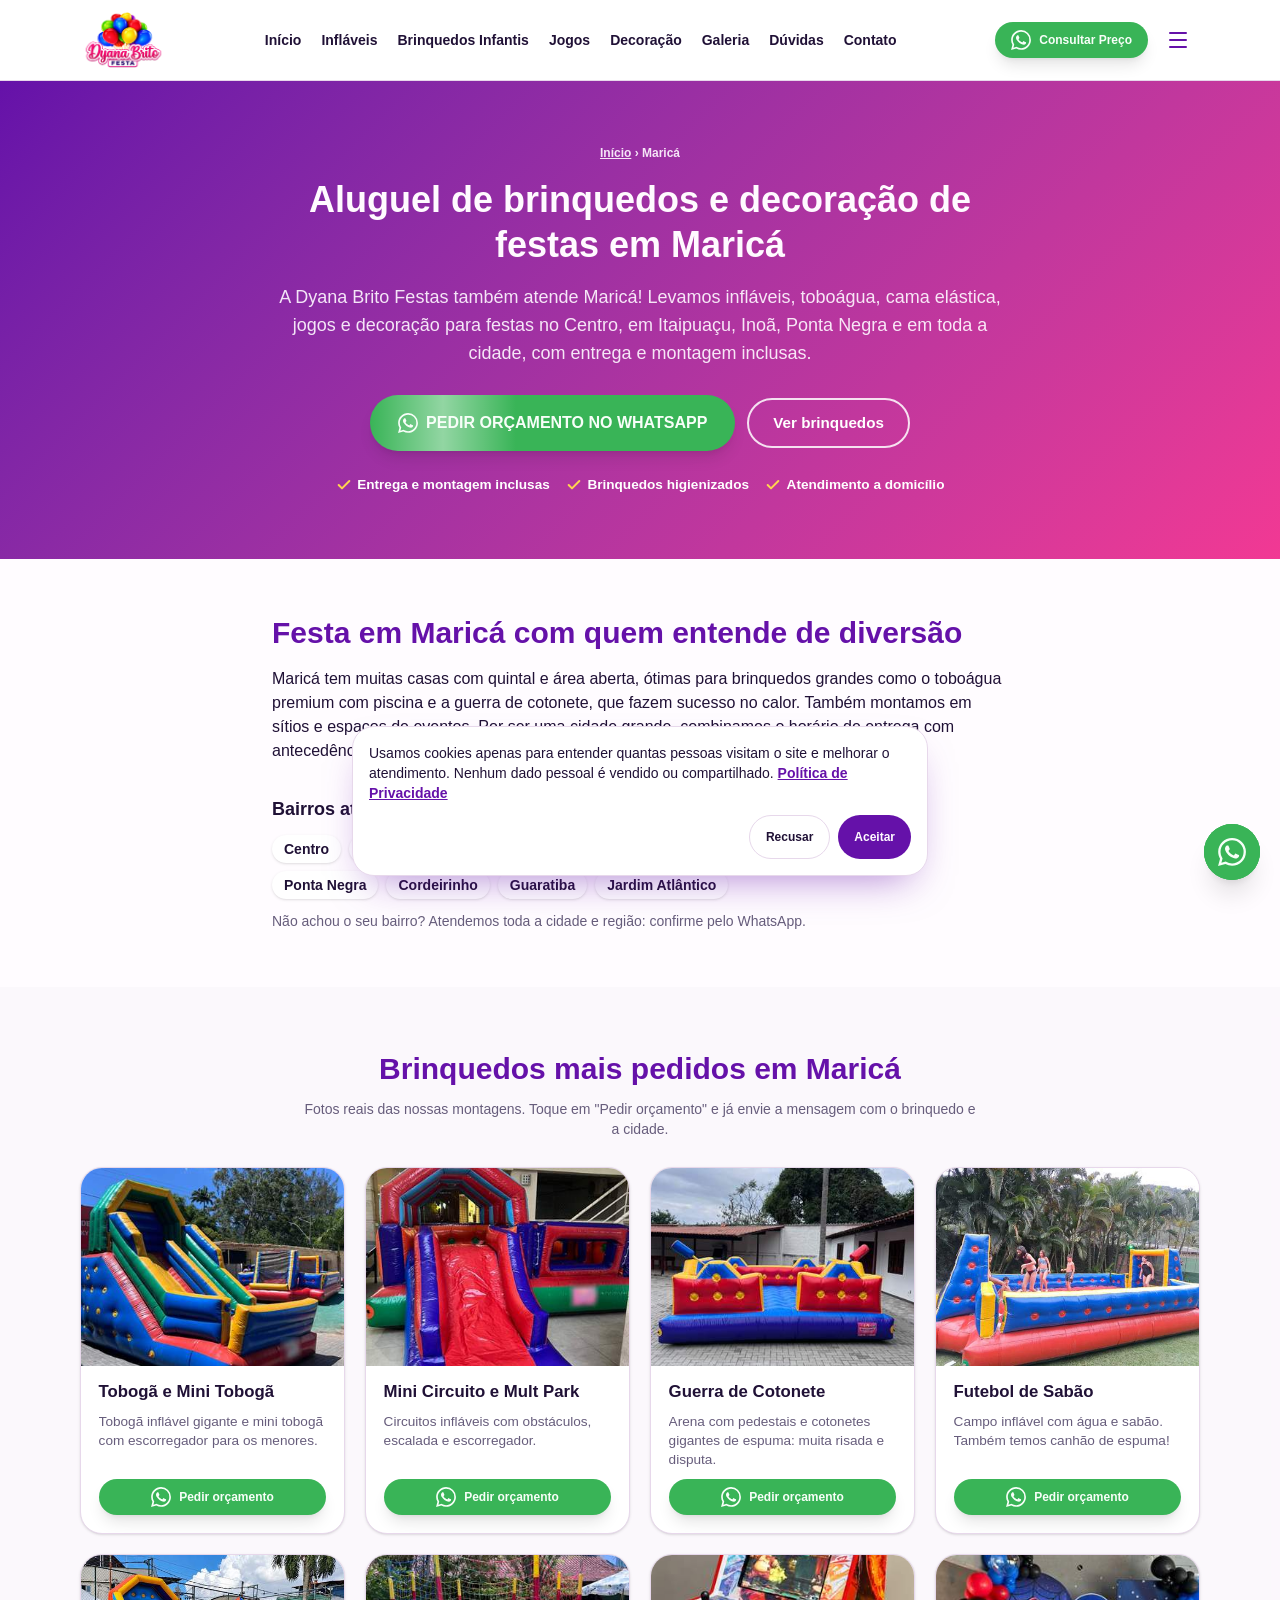
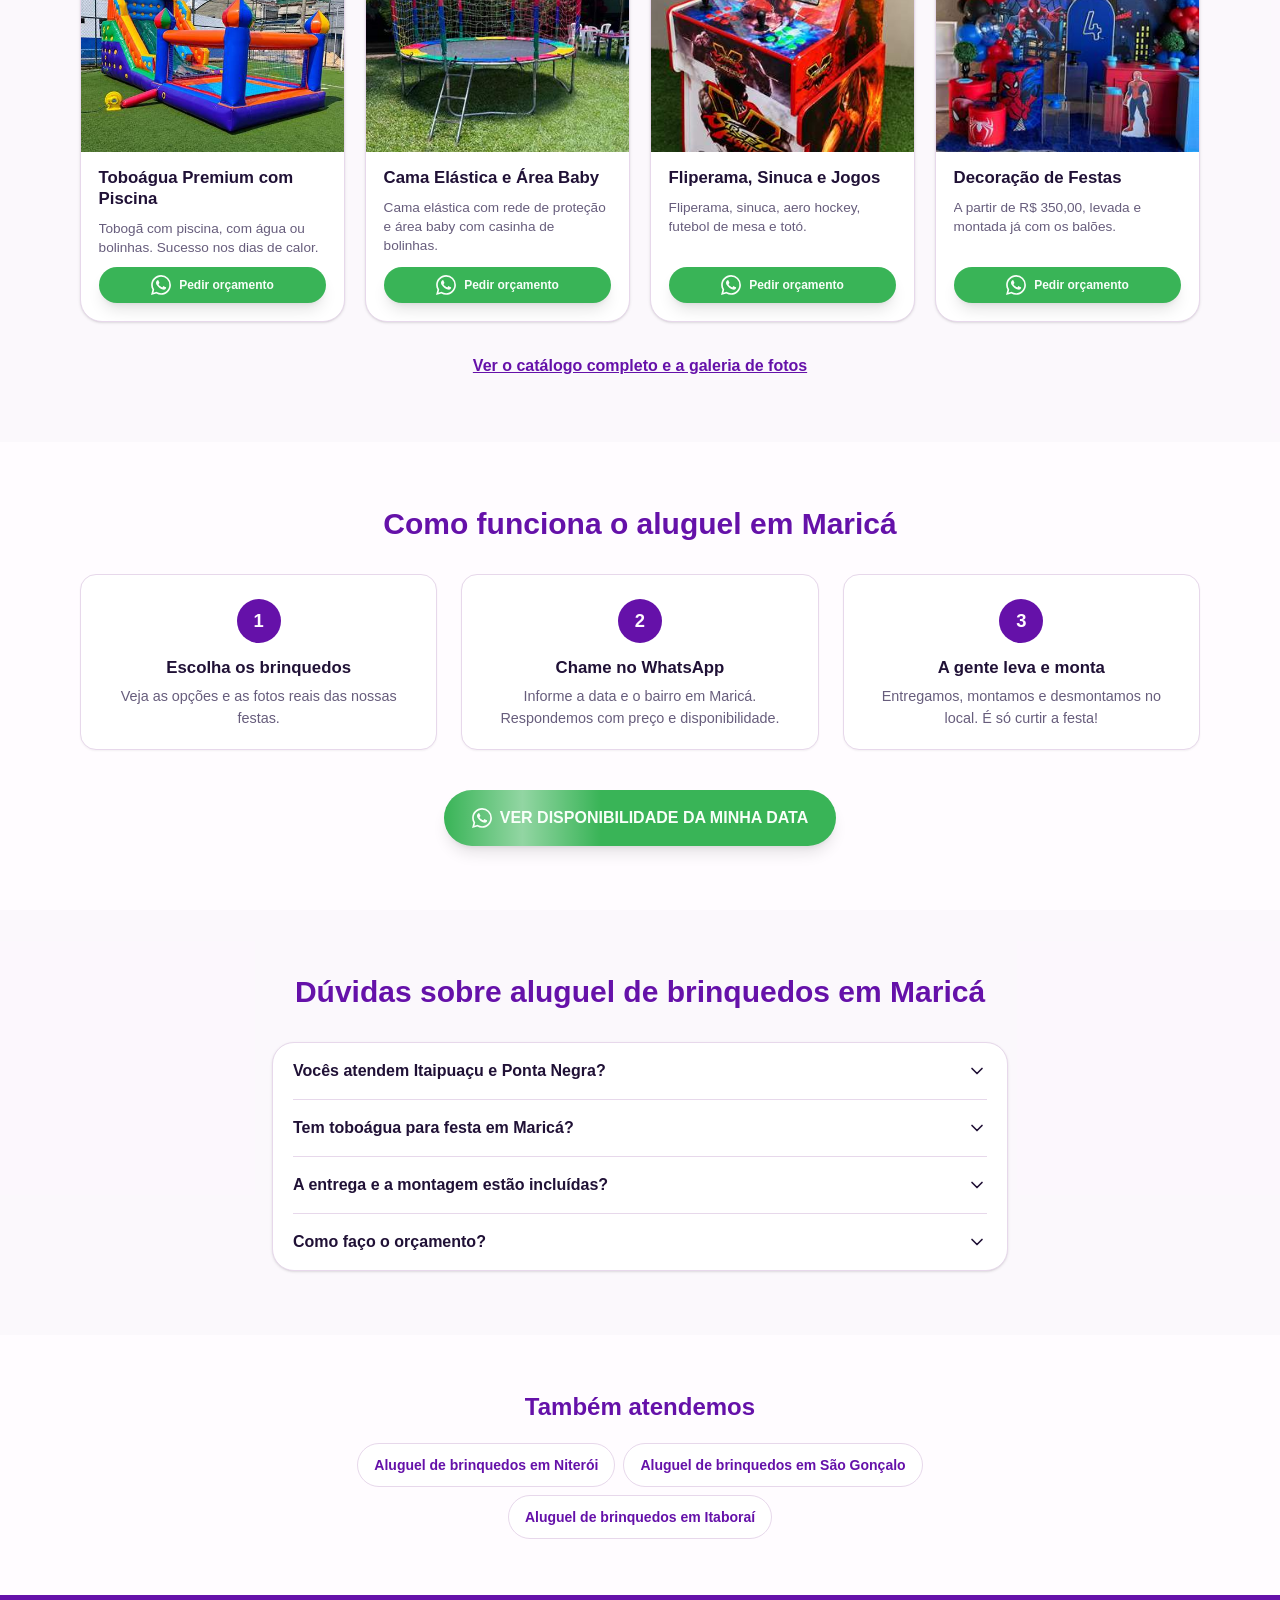
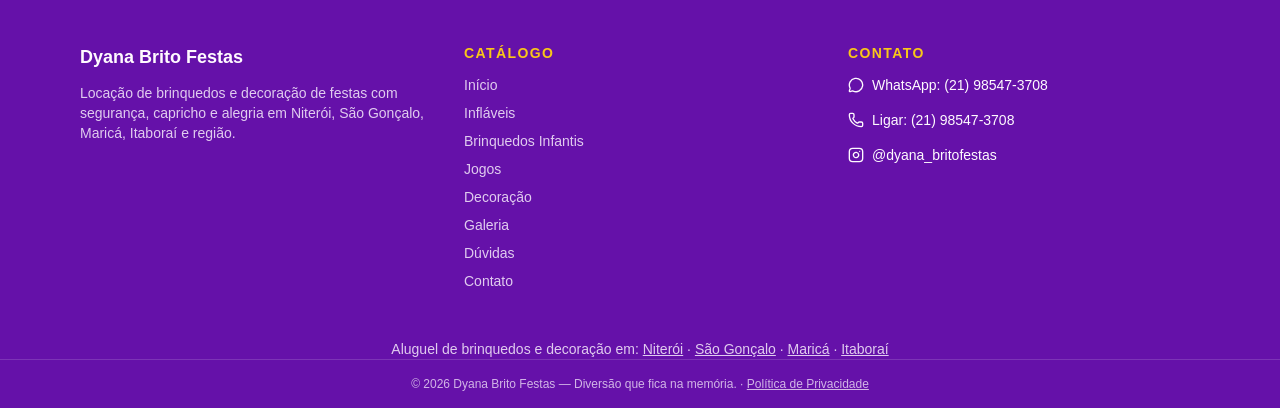
<file: aluguel-de-brinquedos-marica/index.html>
<!DOCTYPE html>
<html lang="pt-BR">
<head>
<meta charset="utf-8">
<meta http-equiv="Content-Security-Policy" content="default-src 'self'; script-src 'self' 'unsafe-inline' https://www.googletagmanager.com https://*.googletagmanager.com; style-src 'self' 'unsafe-inline'; img-src 'self' data: https://www.googletagmanager.com https://*.googletagmanager.com https://*.google-analytics.com https://*.analytics.google.com; connect-src 'self' https://www.googletagmanager.com https://*.googletagmanager.com https://*.google-analytics.com https://*.analytics.google.com; frame-src https://www.google.com https://maps.google.com https://www.instagram.com; media-src 'self'; object-src 'none'; base-uri 'self'; form-action 'self'; upgrade-insecure-requests">
<meta name="referrer" content="strict-origin-when-cross-origin">
<meta name="viewport" content="width=device-width, initial-scale=1">
<title>Aluguel de Brinquedos e Decoração em Maricá | Dyana Brito Festas</title>
<meta name="description" content="Aluguel de pula-pula, infláveis, toboágua, jogos e decoração de festas em Maricá. Entrega e montagem inclusas. Peça seu orçamento pelo WhatsApp!">
<meta name="robots" content="index, follow, max-image-preview:large">
<meta name="theme-color" content="#6a1b9a">
<link rel="canonical" href="https://dyanabritofesta.com.br/aluguel-de-brinquedos-marica/">
<meta property="og:site_name" content="Dyana Brito Festas">
<meta property="og:locale" content="pt_BR">
<meta property="og:type" content="website">
<meta property="og:url" content="https://dyanabritofesta.com.br/aluguel-de-brinquedos-marica/">
<meta property="og:title" content="Aluguel de Brinquedos e Decoração em Maricá | Dyana Brito Festas">
<meta property="og:description" content="Aluguel de pula-pula, infláveis, toboágua, jogos e decoração de festas em Maricá. Entrega e montagem inclusas. Peça seu orçamento pelo WhatsApp!">
<meta property="og:image" content="https://dyanabritofesta.com.br/og-image.jpg">
<meta name="twitter:card" content="summary_large_image">
<meta name="twitter:title" content="Aluguel de Brinquedos e Decoração em Maricá | Dyana Brito Festas">
<meta name="twitter:description" content="Aluguel de pula-pula, infláveis, toboágua, jogos e decoração de festas em Maricá. Entrega e montagem inclusas. Peça seu orçamento pelo WhatsApp!">
<meta name="twitter:image" content="https://dyanabritofesta.com.br/og-image.jpg">
<link rel="icon" href="/favicon.ico" sizes="any">
<link rel="icon" href="/favicon.png" type="image/png">
<link rel="apple-touch-icon" href="/favicon.png">
<link rel="stylesheet" href="/css/estilo-v3.css">
<noscript><style>.reveal{opacity:1!important;transform:none!important}</style></noscript>
<script>
window.GA_ID='G-Y3VKB2EMTG';
window.dataLayer=window.dataLayer||[];function gtag(){dataLayer.push(arguments);}
(function(){var c=null;try{c=localStorage.getItem('dy_consent')}catch(e){}
gtag('consent','default',{ad_storage:'denied',ad_user_data:'denied',ad_personalization:'denied',analytics_storage:c==='aceito'?'granted':'denied'});})();
gtag('js',new Date());if(window.GA_ID)gtag('config',window.GA_ID,{anonymize_ip:true});
</script>
<script type="application/ld+json">{"@context":"https://schema.org","@type":"Service","areaServed":{"@type":"City","name":"Maricá"},"description":"Aluguel de pula-pula, infláveis, toboágua, jogos e decoração de festas em Maricá. Entrega e montagem inclusas. Peça seu orçamento pelo WhatsApp!","name":"Aluguel de brinquedos e decoração de festas em Maricá","provider":{"@id":"https://dyanabritofesta.com.br/#empresa","@type":"LocalBusiness","address":{"@type":"PostalAddress","addressCountry":"BR","addressLocality":"Niterói","addressRegion":"RJ"},"image":"https://dyanabritofesta.com.br/og-image.jpg","name":"Dyana Brito Festas","telephone":"+55 21 98547-3708","url":"https://dyanabritofesta.com.br/"},"serviceType":"Aluguel de brinquedos para festas","url":"https://dyanabritofesta.com.br/aluguel-de-brinquedos-marica/"}</script>
<script type="application/ld+json">{"@context":"https://schema.org","@type":"BreadcrumbList","itemListElement":[{"@type":"ListItem","item":"https://dyanabritofesta.com.br/","name":"Início","position":1},{"@type":"ListItem","item":"https://dyanabritofesta.com.br/aluguel-de-brinquedos-marica/","name":"Aluguel de brinquedos em Maricá","position":2}]}</script>
<script type="application/ld+json">{"@context":"https://schema.org","@type":"FAQPage","mainEntity":[{"@type":"Question","acceptedAnswer":{"@type":"Answer","text":"Sim. Atendemos Itaipuaçu, Inoã, Centro, São José do Imbassaí, Araçatiba, Barra de Maricá, Ponta Negra, Cordeirinho e os demais bairros de Maricá."},"name":"Vocês atendem Itaipuaçu e Ponta Negra?"},{"@type":"Question","acceptedAnswer":{"@type":"Answer","text":"Tem! O toboágua e o toboágua premium com piscina são ótimos para os dias quentes. Consulte a disponibilidade da sua data pelo WhatsApp."},"name":"Tem toboágua para festa em Maricá?"},{"@type":"Question","acceptedAnswer":{"@type":"Answer","text":"Sim. Levamos, montamos e desmontamos os brinquedos e a decoração no local da festa. Não temos loja física: o atendimento é a domicílio."},"name":"A entrega e a montagem estão incluídas?"},{"@type":"Question","acceptedAnswer":{"@type":"Answer","text":"Chame no WhatsApp (21) 98547-3708 informando a data, o bairro e os brinquedos que você quer. Respondemos com preço e disponibilidade."},"name":"Como faço o orçamento?"}]}</script>
</head>
<body class="bg-background">
<div class="min-h-screen bg-background">
<header class="sticky top-0 z-40 border-b border-border bg-card/95 backdrop-blur transition-shadow duration-300"><div class="mx-auto flex max-w-6xl items-center justify-between gap-4 px-4 py-3"><a href="/" class="shrink-0"><img alt="Dyana Brito Festas" width="180" height="117" class="h-12 w-auto transition-transform duration-300 hover:scale-105 sm:h-14" src="/img/logo-180.png"></a><nav class="hidden items-center gap-5 xl:flex" aria-label="Navegação principal"><a href="/#inicio" class="relative whitespace-nowrap text-sm font-semibold text-foreground transition-colors after:absolute after:-bottom-1 after:left-0 after:h-0.5 after:w-full after:origin-left after:scale-x-0 after:rounded-full after:bg-secondary after:transition-transform after:duration-300 hover:text-secondary hover:after:scale-x-100">Início</a><a href="/#catalogo-inflaveis" class="relative whitespace-nowrap text-sm font-semibold text-foreground transition-colors after:absolute after:-bottom-1 after:left-0 after:h-0.5 after:w-full after:origin-left after:scale-x-0 after:rounded-full after:bg-secondary after:transition-transform after:duration-300 hover:text-secondary hover:after:scale-x-100">Infláveis</a><a href="/#catalogo-infantil" class="relative whitespace-nowrap text-sm font-semibold text-foreground transition-colors after:absolute after:-bottom-1 after:left-0 after:h-0.5 after:w-full after:origin-left after:scale-x-0 after:rounded-full after:bg-secondary after:transition-transform after:duration-300 hover:text-secondary hover:after:scale-x-100">Brinquedos Infantis</a><a href="/#catalogo-jogos" class="relative whitespace-nowrap text-sm font-semibold text-foreground transition-colors after:absolute after:-bottom-1 after:left-0 after:h-0.5 after:w-full after:origin-left after:scale-x-0 after:rounded-full after:bg-secondary after:transition-transform after:duration-300 hover:text-secondary hover:after:scale-x-100">Jogos</a><a href="/#catalogo-decoracao" class="relative whitespace-nowrap text-sm font-semibold text-foreground transition-colors after:absolute after:-bottom-1 after:left-0 after:h-0.5 after:w-full after:origin-left after:scale-x-0 after:rounded-full after:bg-secondary after:transition-transform after:duration-300 hover:text-secondary hover:after:scale-x-100">Decoração</a><a href="/#galeria" class="relative whitespace-nowrap text-sm font-semibold text-foreground transition-colors after:absolute after:-bottom-1 after:left-0 after:h-0.5 after:w-full after:origin-left after:scale-x-0 after:rounded-full after:bg-secondary after:transition-transform after:duration-300 hover:text-secondary hover:after:scale-x-100">Galeria</a><a href="/#duvidas" class="relative whitespace-nowrap text-sm font-semibold text-foreground transition-colors after:absolute after:-bottom-1 after:left-0 after:h-0.5 after:w-full after:origin-left after:scale-x-0 after:rounded-full after:bg-secondary after:transition-transform after:duration-300 hover:text-secondary hover:after:scale-x-100">Dúvidas</a><a href="/#contato" class="relative whitespace-nowrap text-sm font-semibold text-foreground transition-colors after:absolute after:-bottom-1 after:left-0 after:h-0.5 after:w-full after:origin-left after:scale-x-0 after:rounded-full after:bg-secondary after:transition-transform after:duration-300 hover:text-secondary hover:after:scale-x-100">Contato</a></nav><div class="flex items-center gap-2"><a href="https://wa.me/5521985473708?text=Ol%C3%A1!%20Vim%20pelo%20site%20da%20Dyana%20Brito%20Festas%20e%20gostaria%20de%20consultar%20pre%C3%A7os%20e%20disponibilidade." target="_blank" rel="noopener noreferrer" class="items-center justify-center gap-2 rounded-full bg-whatsapp font-bold text-whatsapp-foreground shadow-lg transition-transform hover:scale-[1.03] focus-visible:outline-none focus-visible:ring-2 focus-visible:ring-ring focus-visible:ring-offset-2 px-4 py-2 text-xs hidden sm:inline-flex"><svg viewBox="0 0 24 24" fill="currentColor" aria-hidden="true" class="size-5 shrink-0"><path d="M17.472 14.382c-.297-.149-1.758-.867-2.03-.967-.273-.099-.471-.148-.67.15-.197.297-.767.966-.94 1.164-.173.198-.347.223-.644.075-.297-.15-1.255-.463-2.39-1.475-.883-.788-1.48-1.761-1.653-2.059-.173-.297-.018-.458.13-.606.134-.133.298-.347.446-.52.149-.174.198-.298.298-.497.099-.198.05-.371-.025-.52-.075-.149-.669-1.612-.916-2.207-.242-.579-.487-.5-.669-.51l-.57-.01c-.198 0-.52.074-.792.372-.272.297-1.04 1.016-1.04 2.479 0 1.462 1.065 2.875 1.213 3.074.149.198 2.096 3.2 5.077 4.487.709.306 1.262.489 1.694.625.712.227 1.36.195 1.872.118.571-.085 1.758-.719 2.006-1.413.248-.694.248-1.289.173-1.413-.074-.124-.272-.198-.57-.347m-5.421 7.403h-.004a9.87 9.87 0 01-5.031-1.378l-.361-.214-3.741.982.998-3.648-.235-.374a9.86 9.86 0 01-1.51-5.26c.001-5.45 4.436-9.884 9.888-9.884a9.82 9.82 0 016.988 2.898 9.825 9.825 0 012.893 6.994c-.003 5.45-4.437 9.884-9.885 9.884m8.413-18.297A11.815 11.815 0 0012.05 0C5.495 0 .16 5.335.157 11.892c0 2.096.547 4.142 1.588 5.945L.057 24l6.305-1.654a11.882 11.882 0 005.683 1.448h.005c6.554 0 11.89-5.335 11.893-11.893A11.821 11.821 0 0020.464 3.488"></path></svg>Consultar Preço</a><button type="button" aria-label="Abrir menu" aria-expanded="false" aria-controls="menu-mobile" class="dy-btn-44 rounded-md p-2 text-primary xl:hidden"><svg xmlns="http://www.w3.org/2000/svg" width="24" height="24" viewBox="0 0 24 24" fill="none" stroke="currentColor" stroke-width="2" stroke-linecap="round" stroke-linejoin="round" class="lucide lucide-menu size-6" aria-hidden="true"><path d="M4 5h16"></path><path d="M4 12h16"></path><path d="M4 19h16"></path></svg></button></div></div><nav id="menu-mobile" class="border-t border-border bg-card px-4 xl:hidden hidden" aria-label="Navegação mobile"><ul class="flex flex-col py-2"><li><a href="/#inicio" class="block py-2.5 text-sm font-semibold text-foreground">Início</a></li><li><a href="/#catalogo-inflaveis" class="block py-2.5 text-sm font-semibold text-foreground">Infláveis</a></li><li><a href="/#catalogo-infantil" class="block py-2.5 text-sm font-semibold text-foreground">Brinquedos Infantis</a></li><li><a href="/#catalogo-jogos" class="block py-2.5 text-sm font-semibold text-foreground">Jogos</a></li><li><a href="/#catalogo-decoracao" class="block py-2.5 text-sm font-semibold text-foreground">Decoração</a></li><li><a href="/#galeria" class="block py-2.5 text-sm font-semibold text-foreground">Galeria</a></li><li><a href="/#duvidas" class="block py-2.5 text-sm font-semibold text-foreground">Dúvidas</a></li><li><a href="/#contato" class="block py-2.5 text-sm font-semibold text-foreground">Contato</a></li><li class="py-2"><a href="https://wa.me/5521985473708?text=Ol%C3%A1!%20Vim%20pelo%20site%20da%20Dyana%20Brito%20Festas%20e%20gostaria%20de%20consultar%20pre%C3%A7os%20e%20disponibilidade." target="_blank" rel="noopener noreferrer" class="inline-flex items-center justify-center gap-2 rounded-full bg-whatsapp font-bold text-whatsapp-foreground shadow-lg transition-transform hover:scale-[1.03] focus-visible:outline-none focus-visible:ring-2 focus-visible:ring-ring focus-visible:ring-offset-2 px-4 py-2 text-xs w-full"><svg viewBox="0 0 24 24" fill="currentColor" aria-hidden="true" class="size-5 shrink-0"><path d="M17.472 14.382c-.297-.149-1.758-.867-2.03-.967-.273-.099-.471-.148-.67.15-.197.297-.767.966-.94 1.164-.173.198-.347.223-.644.075-.297-.15-1.255-.463-2.39-1.475-.883-.788-1.48-1.761-1.653-2.059-.173-.297-.018-.458.13-.606.134-.133.298-.347.446-.52.149-.174.198-.298.298-.497.099-.198.05-.371-.025-.52-.075-.149-.669-1.612-.916-2.207-.242-.579-.487-.5-.669-.51l-.57-.01c-.198 0-.52.074-.792.372-.272.297-1.04 1.016-1.04 2.479 0 1.462 1.065 2.875 1.213 3.074.149.198 2.096 3.2 5.077 4.487.709.306 1.262.489 1.694.625.712.227 1.36.195 1.872.118.571-.085 1.758-.719 2.006-1.413.248-.694.248-1.289.173-1.413-.074-.124-.272-.198-.57-.347m-5.421 7.403h-.004a9.87 9.87 0 01-5.031-1.378l-.361-.214-3.741.982.998-3.648-.235-.374a9.86 9.86 0 01-1.51-5.26c.001-5.45 4.436-9.884 9.888-9.884a9.82 9.82 0 016.988 2.898 9.825 9.825 0 012.893 6.994c-.003 5.45-4.437 9.884-9.885 9.884m8.413-18.297A11.815 11.815 0 0012.05 0C5.495 0 .16 5.335.157 11.892c0 2.096.547 4.142 1.588 5.945L.057 24l6.305-1.654a11.882 11.882 0 005.683 1.448h.005c6.554 0 11.89-5.335 11.893-11.893A11.821 11.821 0 0020.464 3.488"></path></svg>Consultar Preço no WhatsApp</a></li></ul></nav></header>
<main>
<section id="inicio" class="relative overflow-hidden text-primary-foreground" style="background-image:var(--gradient-brand)"><div class="relative mx-auto max-w-3xl px-4 py-12 text-center md:py-16">
<nav aria-label="Você está em" class="text-xs font-semibold text-primary-foreground/90"><a href="/" class="underline">Início</a> › Maricá</nav>
<h1 class="mt-4 text-3xl font-extrabold leading-tight sm:text-4xl">Aluguel de brinquedos e decoração de festas em Maricá</h1>
<p class="mt-4 text-base text-primary-foreground/90 sm:text-lg">A Dyana Brito Festas também atende Maricá! Levamos infláveis, toboágua, cama elástica, jogos e decoração para festas no Centro, em Itaipuaçu, Inoã, Ponta Negra e em toda a cidade, com entrega e montagem inclusas.</p>
<div class="mt-7 flex flex-col items-center justify-center gap-3 sm:flex-row"><a href="https://wa.me/5521985473708?text=Ol%C3%A1!%20Vim%20pelo%20site%20da%20Dyana%20Brito%20Festas%20e%20gostaria%20de%20um%20or%C3%A7amento%20para%20uma%20festa%20em%20Maric%C3%A1." target="_blank" rel="noopener noreferrer" class="inline-flex items-center justify-center gap-2 rounded-full bg-whatsapp font-bold text-whatsapp-foreground shadow-lg transition-transform hover:scale-[1.03] px-7 py-4 text-base btn-shine w-full sm:w-auto"><svg xmlns="http://www.w3.org/2000/svg" viewBox="0 0 24 24" fill="currentColor" aria-hidden="true" class="size-5 shrink-0"><path d="M17.472 14.382c-.297-.149-1.758-.867-2.03-.967-.273-.099-.471-.148-.67.15-.197.297-.767.966-.94 1.164-.173.198-.347.223-.644.075-.297-.15-1.255-.463-2.39-1.475-.883-.788-1.48-1.761-1.653-2.059-.173-.297-.018-.458.13-.606.134-.133.298-.347.446-.52.149-.174.198-.298.298-.497.099-.198.05-.371-.025-.52-.075-.149-.669-1.612-.916-2.207-.242-.579-.487-.5-.669-.51l-.57-.01c-.198 0-.52.074-.792.372-.272.297-1.04 1.016-1.04 2.479 0 1.462 1.065 2.875 1.213 3.074.149.198 2.096 3.2 5.077 4.487.709.306 1.262.489 1.694.625.712.227 1.36.195 1.872.118.571-.085 1.758-.719 2.006-1.413.248-.694.248-1.289.173-1.413-.074-.124-.272-.198-.57-.347m-5.421 7.403h-.004a9.87 9.87 0 01-5.031-1.378l-.361-.214-3.741.982.998-3.648-.235-.374a9.86 9.86 0 01-1.51-5.26c.001-5.45 4.436-9.884 9.888-9.884a9.82 9.82 0 016.988 2.898 9.825 9.825 0 012.893 6.994c-.003 5.45-4.437 9.884-9.885 9.884m8.413-18.297A11.815 11.815 0 0012.05 0C5.495 0 .16 5.335.157 11.892c0 2.096.547 4.142 1.588 5.945L.057 24l6.305-1.654a11.882 11.882 0 005.683 1.448h.005c6.554 0 11.89-5.335 11.893-11.893A11.821 11.821 0 0020.464 3.488"/></svg> PEDIR ORÇAMENTO NO WHATSAPP</a><a href="#mais-pedidos" class="dy-hero-sec">Ver brinquedos</a></div>
<ul class="dy-trust" aria-label="Por que alugar com a gente"><li><svg viewBox="0 0 24 24" width="16" height="16" fill="none" stroke="currentColor" stroke-width="3" stroke-linecap="round" stroke-linejoin="round" aria-hidden="true"><path d="M20 6 9 17l-5-5"/></svg> Entrega e montagem inclusas</li><li><svg viewBox="0 0 24 24" width="16" height="16" fill="none" stroke="currentColor" stroke-width="3" stroke-linecap="round" stroke-linejoin="round" aria-hidden="true"><path d="M20 6 9 17l-5-5"/></svg> Brinquedos higienizados</li><li><svg viewBox="0 0 24 24" width="16" height="16" fill="none" stroke="currentColor" stroke-width="3" stroke-linecap="round" stroke-linejoin="round" aria-hidden="true"><path d="M20 6 9 17l-5-5"/></svg> Atendimento a domicílio</li></ul>
</div></section>
<section class="bg-background py-14"><div class="mx-auto max-w-3xl px-4"><h2 class="text-2xl font-extrabold text-primary sm:text-3xl">Festa em Maricá com quem entende de diversão</h2><p class="mt-4 text-base text-foreground">Maricá tem muitas casas com quintal e área aberta, ótimas para brinquedos grandes como o toboágua premium com piscina e a guerra de cotonete, que fazem sucesso no calor. Também montamos em sítios e espaços de eventos. Por ser uma cidade grande, combinamos o horário de entrega com antecedência pelo WhatsApp.</p><h3 class="mt-8 text-lg font-bold text-foreground">Bairros atendidos em Maricá</h3><ul class="mt-3 flex flex-wrap gap-2"><li class="rounded-full bg-card px-3 py-1 text-sm font-semibold text-foreground shadow-sm">Centro</li><li class="rounded-full bg-card px-3 py-1 text-sm font-semibold text-foreground shadow-sm">Itaipuaçu</li><li class="rounded-full bg-card px-3 py-1 text-sm font-semibold text-foreground shadow-sm">Inoã</li><li class="rounded-full bg-card px-3 py-1 text-sm font-semibold text-foreground shadow-sm">São José do Imbassaí</li><li class="rounded-full bg-card px-3 py-1 text-sm font-semibold text-foreground shadow-sm">Araçatiba</li><li class="rounded-full bg-card px-3 py-1 text-sm font-semibold text-foreground shadow-sm">Barra de Maricá</li><li class="rounded-full bg-card px-3 py-1 text-sm font-semibold text-foreground shadow-sm">Ponta Negra</li><li class="rounded-full bg-card px-3 py-1 text-sm font-semibold text-foreground shadow-sm">Cordeirinho</li><li class="rounded-full bg-card px-3 py-1 text-sm font-semibold text-foreground shadow-sm">Guaratiba</li><li class="rounded-full bg-card px-3 py-1 text-sm font-semibold text-foreground shadow-sm">Jardim Atlântico</li></ul><p class="mt-3 text-sm text-muted-foreground">Não achou o seu bairro? Atendemos toda a cidade e região: confirme pelo WhatsApp.</p></div></section>
<section id="mais-pedidos" class="bg-muted/40 py-16"><div class="mx-auto max-w-6xl px-4"><h2 class="text-center text-2xl font-extrabold text-primary sm:text-3xl">Brinquedos mais pedidos em Maricá</h2><p class="mx-auto mt-3 max-w-2xl text-center text-sm text-muted-foreground">Fotos reais das nossas montagens. Toque em "Pedir orçamento" e já envie a mensagem com o brinquedo e a cidade.</p><div class="dy-cat-grid"><article class="group flex h-full flex-col overflow-hidden rounded-2xl border border-border bg-card shadow-sm"><div class="relative overflow-hidden"><img alt="Tobogã inflável gigante montado para festa" width="480" height="360" loading="lazy" decoding="async" class="dy-cat-img" src="/img/toboga-2-480.jpg" srcset="/img/toboga-2-480.jpg 480w, /img/toboga-2-800.jpg 800w" sizes="(min-width:1024px) 270px, (min-width:768px) 32vw, 48vw"></div><div class="dy-cat-body"><h3 class="dy-cat-title">Tobogã e Mini Tobogã</h3><p class="dy-cat-desc">Tobogã inflável gigante e mini tobogã com escorregador para os menores.</p><a href="https://wa.me/5521985473708?text=Ol%C3%A1!%20Vim%20pelo%20site%20da%20Dyana%20Brito%20Festas%20e%20gostaria%20de%20um%20or%C3%A7amento%20de%20Tobog%C3%A3%20e%20Mini%20Tobog%C3%A3%20para%20uma%20festa%20em%20Maric%C3%A1." target="_blank" rel="noopener noreferrer" class="inline-flex items-center justify-center gap-2 rounded-full bg-whatsapp font-bold text-whatsapp-foreground shadow-lg transition-transform hover:scale-[1.03] px-4 py-2 text-xs w-full"><svg xmlns="http://www.w3.org/2000/svg" viewBox="0 0 24 24" fill="currentColor" aria-hidden="true" class="size-5 shrink-0"><path d="M17.472 14.382c-.297-.149-1.758-.867-2.03-.967-.273-.099-.471-.148-.67.15-.197.297-.767.966-.94 1.164-.173.198-.347.223-.644.075-.297-.15-1.255-.463-2.39-1.475-.883-.788-1.48-1.761-1.653-2.059-.173-.297-.018-.458.13-.606.134-.133.298-.347.446-.52.149-.174.198-.298.298-.497.099-.198.05-.371-.025-.52-.075-.149-.669-1.612-.916-2.207-.242-.579-.487-.5-.669-.51l-.57-.01c-.198 0-.52.074-.792.372-.272.297-1.04 1.016-1.04 2.479 0 1.462 1.065 2.875 1.213 3.074.149.198 2.096 3.2 5.077 4.487.709.306 1.262.489 1.694.625.712.227 1.36.195 1.872.118.571-.085 1.758-.719 2.006-1.413.248-.694.248-1.289.173-1.413-.074-.124-.272-.198-.57-.347m-5.421 7.403h-.004a9.87 9.87 0 01-5.031-1.378l-.361-.214-3.741.982.998-3.648-.235-.374a9.86 9.86 0 01-1.51-5.26c.001-5.45 4.436-9.884 9.888-9.884a9.82 9.82 0 016.988 2.898 9.825 9.825 0 012.893 6.994c-.003 5.45-4.437 9.884-9.885 9.884m8.413-18.297A11.815 11.815 0 0012.05 0C5.495 0 .16 5.335.157 11.892c0 2.096.547 4.142 1.588 5.945L.057 24l6.305-1.654a11.882 11.882 0 005.683 1.448h.005c6.554 0 11.89-5.335 11.893-11.893A11.821 11.821 0 0020.464 3.488"/></svg> Pedir orçamento</a></div></article><article class="group flex h-full flex-col overflow-hidden rounded-2xl border border-border bg-card shadow-sm"><div class="relative overflow-hidden"><img alt="Mini circuito inflável com escorregador" width="480" height="360" loading="lazy" decoding="async" class="dy-cat-img" src="/img/circuito-1-480.jpg" srcset="/img/circuito-1-480.jpg 480w, /img/circuito-1-800.jpg 800w" sizes="(min-width:1024px) 270px, (min-width:768px) 32vw, 48vw"></div><div class="dy-cat-body"><h3 class="dy-cat-title">Mini Circuito e Mult Park</h3><p class="dy-cat-desc">Circuitos infláveis com obstáculos, escalada e escorregador.</p><a href="https://wa.me/5521985473708?text=Ol%C3%A1!%20Vim%20pelo%20site%20da%20Dyana%20Brito%20Festas%20e%20gostaria%20de%20um%20or%C3%A7amento%20de%20Mini%20Circuito%20e%20Mult%20Park%20para%20uma%20festa%20em%20Maric%C3%A1." target="_blank" rel="noopener noreferrer" class="inline-flex items-center justify-center gap-2 rounded-full bg-whatsapp font-bold text-whatsapp-foreground shadow-lg transition-transform hover:scale-[1.03] px-4 py-2 text-xs w-full"><svg xmlns="http://www.w3.org/2000/svg" viewBox="0 0 24 24" fill="currentColor" aria-hidden="true" class="size-5 shrink-0"><path d="M17.472 14.382c-.297-.149-1.758-.867-2.03-.967-.273-.099-.471-.148-.67.15-.197.297-.767.966-.94 1.164-.173.198-.347.223-.644.075-.297-.15-1.255-.463-2.39-1.475-.883-.788-1.48-1.761-1.653-2.059-.173-.297-.018-.458.13-.606.134-.133.298-.347.446-.52.149-.174.198-.298.298-.497.099-.198.05-.371-.025-.52-.075-.149-.669-1.612-.916-2.207-.242-.579-.487-.5-.669-.51l-.57-.01c-.198 0-.52.074-.792.372-.272.297-1.04 1.016-1.04 2.479 0 1.462 1.065 2.875 1.213 3.074.149.198 2.096 3.2 5.077 4.487.709.306 1.262.489 1.694.625.712.227 1.36.195 1.872.118.571-.085 1.758-.719 2.006-1.413.248-.694.248-1.289.173-1.413-.074-.124-.272-.198-.57-.347m-5.421 7.403h-.004a9.87 9.87 0 01-5.031-1.378l-.361-.214-3.741.982.998-3.648-.235-.374a9.86 9.86 0 01-1.51-5.26c.001-5.45 4.436-9.884 9.888-9.884a9.82 9.82 0 016.988 2.898 9.825 9.825 0 012.893 6.994c-.003 5.45-4.437 9.884-9.885 9.884m8.413-18.297A11.815 11.815 0 0012.05 0C5.495 0 .16 5.335.157 11.892c0 2.096.547 4.142 1.588 5.945L.057 24l6.305-1.654a11.882 11.882 0 005.683 1.448h.005c6.554 0 11.89-5.335 11.893-11.893A11.821 11.821 0 0020.464 3.488"/></svg> Pedir orçamento</a></div></article><article class="group flex h-full flex-col overflow-hidden rounded-2xl border border-border bg-card shadow-sm"><div class="relative overflow-hidden"><img alt="Guerra de cotonete inflável vermelha e azul" width="480" height="360" loading="lazy" decoding="async" class="dy-cat-img" src="/img/gladiador-1-480.jpg" srcset="/img/gladiador-1-480.jpg 480w, /img/gladiador-1-800.jpg 800w" sizes="(min-width:1024px) 270px, (min-width:768px) 32vw, 48vw"></div><div class="dy-cat-body"><h3 class="dy-cat-title">Guerra de Cotonete</h3><p class="dy-cat-desc">Arena com pedestais e cotonetes gigantes de espuma: muita risada e disputa.</p><a href="https://wa.me/5521985473708?text=Ol%C3%A1!%20Vim%20pelo%20site%20da%20Dyana%20Brito%20Festas%20e%20gostaria%20de%20um%20or%C3%A7amento%20de%20Guerra%20de%20Cotonete%20para%20uma%20festa%20em%20Maric%C3%A1." target="_blank" rel="noopener noreferrer" class="inline-flex items-center justify-center gap-2 rounded-full bg-whatsapp font-bold text-whatsapp-foreground shadow-lg transition-transform hover:scale-[1.03] px-4 py-2 text-xs w-full"><svg xmlns="http://www.w3.org/2000/svg" viewBox="0 0 24 24" fill="currentColor" aria-hidden="true" class="size-5 shrink-0"><path d="M17.472 14.382c-.297-.149-1.758-.867-2.03-.967-.273-.099-.471-.148-.67.15-.197.297-.767.966-.94 1.164-.173.198-.347.223-.644.075-.297-.15-1.255-.463-2.39-1.475-.883-.788-1.48-1.761-1.653-2.059-.173-.297-.018-.458.13-.606.134-.133.298-.347.446-.52.149-.174.198-.298.298-.497.099-.198.05-.371-.025-.52-.075-.149-.669-1.612-.916-2.207-.242-.579-.487-.5-.669-.51l-.57-.01c-.198 0-.52.074-.792.372-.272.297-1.04 1.016-1.04 2.479 0 1.462 1.065 2.875 1.213 3.074.149.198 2.096 3.2 5.077 4.487.709.306 1.262.489 1.694.625.712.227 1.36.195 1.872.118.571-.085 1.758-.719 2.006-1.413.248-.694.248-1.289.173-1.413-.074-.124-.272-.198-.57-.347m-5.421 7.403h-.004a9.87 9.87 0 01-5.031-1.378l-.361-.214-3.741.982.998-3.648-.235-.374a9.86 9.86 0 01-1.51-5.26c.001-5.45 4.436-9.884 9.888-9.884a9.82 9.82 0 016.988 2.898 9.825 9.825 0 012.893 6.994c-.003 5.45-4.437 9.884-9.885 9.884m8.413-18.297A11.815 11.815 0 0012.05 0C5.495 0 .16 5.335.157 11.892c0 2.096.547 4.142 1.588 5.945L.057 24l6.305-1.654a11.882 11.882 0 005.683 1.448h.005c6.554 0 11.89-5.335 11.893-11.893A11.821 11.821 0 0020.464 3.488"/></svg> Pedir orçamento</a></div></article><article class="group flex h-full flex-col overflow-hidden rounded-2xl border border-border bg-card shadow-sm"><div class="relative overflow-hidden"><img alt="Crianças brincando no futebol de sabão inflável" width="480" height="360" loading="lazy" decoding="async" class="dy-cat-img" src="/img/sabao-1-480.jpg" srcset="/img/sabao-1-480.jpg 480w, /img/sabao-1-800.jpg 800w" sizes="(min-width:1024px) 270px, (min-width:768px) 32vw, 48vw"></div><div class="dy-cat-body"><h3 class="dy-cat-title">Futebol de Sabão</h3><p class="dy-cat-desc">Campo inflável com água e sabão. Também temos canhão de espuma!</p><a href="https://wa.me/5521985473708?text=Ol%C3%A1!%20Vim%20pelo%20site%20da%20Dyana%20Brito%20Festas%20e%20gostaria%20de%20um%20or%C3%A7amento%20de%20Futebol%20de%20Sab%C3%A3o%20para%20uma%20festa%20em%20Maric%C3%A1." target="_blank" rel="noopener noreferrer" class="inline-flex items-center justify-center gap-2 rounded-full bg-whatsapp font-bold text-whatsapp-foreground shadow-lg transition-transform hover:scale-[1.03] px-4 py-2 text-xs w-full"><svg xmlns="http://www.w3.org/2000/svg" viewBox="0 0 24 24" fill="currentColor" aria-hidden="true" class="size-5 shrink-0"><path d="M17.472 14.382c-.297-.149-1.758-.867-2.03-.967-.273-.099-.471-.148-.67.15-.197.297-.767.966-.94 1.164-.173.198-.347.223-.644.075-.297-.15-1.255-.463-2.39-1.475-.883-.788-1.48-1.761-1.653-2.059-.173-.297-.018-.458.13-.606.134-.133.298-.347.446-.52.149-.174.198-.298.298-.497.099-.198.05-.371-.025-.52-.075-.149-.669-1.612-.916-2.207-.242-.579-.487-.5-.669-.51l-.57-.01c-.198 0-.52.074-.792.372-.272.297-1.04 1.016-1.04 2.479 0 1.462 1.065 2.875 1.213 3.074.149.198 2.096 3.2 5.077 4.487.709.306 1.262.489 1.694.625.712.227 1.36.195 1.872.118.571-.085 1.758-.719 2.006-1.413.248-.694.248-1.289.173-1.413-.074-.124-.272-.198-.57-.347m-5.421 7.403h-.004a9.87 9.87 0 01-5.031-1.378l-.361-.214-3.741.982.998-3.648-.235-.374a9.86 9.86 0 01-1.51-5.26c.001-5.45 4.436-9.884 9.888-9.884a9.82 9.82 0 016.988 2.898 9.825 9.825 0 012.893 6.994c-.003 5.45-4.437 9.884-9.885 9.884m8.413-18.297A11.815 11.815 0 0012.05 0C5.495 0 .16 5.335.157 11.892c0 2.096.547 4.142 1.588 5.945L.057 24l6.305-1.654a11.882 11.882 0 005.683 1.448h.005c6.554 0 11.89-5.335 11.893-11.893A11.821 11.821 0 0020.464 3.488"/></svg> Pedir orçamento</a></div></article><article class="group flex h-full flex-col overflow-hidden rounded-2xl border border-border bg-card shadow-sm"><div class="relative overflow-hidden"><img alt="Toboágua premium com piscina" width="480" height="360" loading="lazy" decoding="async" class="dy-cat-img" src="/img/toboagua-premium-480.jpg" srcset="/img/toboagua-premium-480.jpg 480w, /img/toboagua-premium-800.jpg 800w" sizes="(min-width:1024px) 270px, (min-width:768px) 32vw, 48vw"></div><div class="dy-cat-body"><h3 class="dy-cat-title">Toboágua Premium com Piscina</h3><p class="dy-cat-desc">Tobogã com piscina, com água ou bolinhas. Sucesso nos dias de calor.</p><a href="https://wa.me/5521985473708?text=Ol%C3%A1!%20Vim%20pelo%20site%20da%20Dyana%20Brito%20Festas%20e%20gostaria%20de%20um%20or%C3%A7amento%20de%20Tobo%C3%A1gua%20Premium%20com%20Piscina%20para%20uma%20festa%20em%20Maric%C3%A1." target="_blank" rel="noopener noreferrer" class="inline-flex items-center justify-center gap-2 rounded-full bg-whatsapp font-bold text-whatsapp-foreground shadow-lg transition-transform hover:scale-[1.03] px-4 py-2 text-xs w-full"><svg xmlns="http://www.w3.org/2000/svg" viewBox="0 0 24 24" fill="currentColor" aria-hidden="true" class="size-5 shrink-0"><path d="M17.472 14.382c-.297-.149-1.758-.867-2.03-.967-.273-.099-.471-.148-.67.15-.197.297-.767.966-.94 1.164-.173.198-.347.223-.644.075-.297-.15-1.255-.463-2.39-1.475-.883-.788-1.48-1.761-1.653-2.059-.173-.297-.018-.458.13-.606.134-.133.298-.347.446-.52.149-.174.198-.298.298-.497.099-.198.05-.371-.025-.52-.075-.149-.669-1.612-.916-2.207-.242-.579-.487-.5-.669-.51l-.57-.01c-.198 0-.52.074-.792.372-.272.297-1.04 1.016-1.04 2.479 0 1.462 1.065 2.875 1.213 3.074.149.198 2.096 3.2 5.077 4.487.709.306 1.262.489 1.694.625.712.227 1.36.195 1.872.118.571-.085 1.758-.719 2.006-1.413.248-.694.248-1.289.173-1.413-.074-.124-.272-.198-.57-.347m-5.421 7.403h-.004a9.87 9.87 0 01-5.031-1.378l-.361-.214-3.741.982.998-3.648-.235-.374a9.86 9.86 0 01-1.51-5.26c.001-5.45 4.436-9.884 9.888-9.884a9.82 9.82 0 016.988 2.898 9.825 9.825 0 012.893 6.994c-.003 5.45-4.437 9.884-9.885 9.884m8.413-18.297A11.815 11.815 0 0012.05 0C5.495 0 .16 5.335.157 11.892c0 2.096.547 4.142 1.588 5.945L.057 24l6.305-1.654a11.882 11.882 0 005.683 1.448h.005c6.554 0 11.89-5.335 11.893-11.893A11.821 11.821 0 0020.464 3.488"/></svg> Pedir orçamento</a></div></article><article class="group flex h-full flex-col overflow-hidden rounded-2xl border border-border bg-card shadow-sm"><div class="relative overflow-hidden"><img alt="Cama elástica com rede de proteção" width="480" height="360" loading="lazy" decoding="async" class="dy-cat-img" src="/img/cama-elastica-1-480.jpg" srcset="/img/cama-elastica-1-480.jpg 480w, /img/cama-elastica-1-800.jpg 800w" sizes="(min-width:1024px) 270px, (min-width:768px) 32vw, 48vw"></div><div class="dy-cat-body"><h3 class="dy-cat-title">Cama Elástica e Área Baby</h3><p class="dy-cat-desc">Cama elástica com rede de proteção e área baby com casinha de bolinhas.</p><a href="https://wa.me/5521985473708?text=Ol%C3%A1!%20Vim%20pelo%20site%20da%20Dyana%20Brito%20Festas%20e%20gostaria%20de%20um%20or%C3%A7amento%20de%20Cama%20El%C3%A1stica%20e%20%C3%81rea%20Baby%20para%20uma%20festa%20em%20Maric%C3%A1." target="_blank" rel="noopener noreferrer" class="inline-flex items-center justify-center gap-2 rounded-full bg-whatsapp font-bold text-whatsapp-foreground shadow-lg transition-transform hover:scale-[1.03] px-4 py-2 text-xs w-full"><svg xmlns="http://www.w3.org/2000/svg" viewBox="0 0 24 24" fill="currentColor" aria-hidden="true" class="size-5 shrink-0"><path d="M17.472 14.382c-.297-.149-1.758-.867-2.03-.967-.273-.099-.471-.148-.67.15-.197.297-.767.966-.94 1.164-.173.198-.347.223-.644.075-.297-.15-1.255-.463-2.39-1.475-.883-.788-1.48-1.761-1.653-2.059-.173-.297-.018-.458.13-.606.134-.133.298-.347.446-.52.149-.174.198-.298.298-.497.099-.198.05-.371-.025-.52-.075-.149-.669-1.612-.916-2.207-.242-.579-.487-.5-.669-.51l-.57-.01c-.198 0-.52.074-.792.372-.272.297-1.04 1.016-1.04 2.479 0 1.462 1.065 2.875 1.213 3.074.149.198 2.096 3.2 5.077 4.487.709.306 1.262.489 1.694.625.712.227 1.36.195 1.872.118.571-.085 1.758-.719 2.006-1.413.248-.694.248-1.289.173-1.413-.074-.124-.272-.198-.57-.347m-5.421 7.403h-.004a9.87 9.87 0 01-5.031-1.378l-.361-.214-3.741.982.998-3.648-.235-.374a9.86 9.86 0 01-1.51-5.26c.001-5.45 4.436-9.884 9.888-9.884a9.82 9.82 0 016.988 2.898 9.825 9.825 0 012.893 6.994c-.003 5.45-4.437 9.884-9.885 9.884m8.413-18.297A11.815 11.815 0 0012.05 0C5.495 0 .16 5.335.157 11.892c0 2.096.547 4.142 1.588 5.945L.057 24l6.305-1.654a11.882 11.882 0 005.683 1.448h.005c6.554 0 11.89-5.335 11.893-11.893A11.821 11.821 0 0020.464 3.488"/></svg> Pedir orçamento</a></div></article><article class="group flex h-full flex-col overflow-hidden rounded-2xl border border-border bg-card shadow-sm"><div class="relative overflow-hidden"><img alt="Máquina de fliperama para festas" width="480" height="360" loading="lazy" decoding="async" class="dy-cat-img" src="/img/fliperama-480.jpg" srcset="/img/fliperama-480.jpg 480w, /img/fliperama-800.jpg 800w" sizes="(min-width:1024px) 270px, (min-width:768px) 32vw, 48vw"></div><div class="dy-cat-body"><h3 class="dy-cat-title">Fliperama, Sinuca e Jogos</h3><p class="dy-cat-desc">Fliperama, sinuca, aero hockey, futebol de mesa e totó.</p><a href="https://wa.me/5521985473708?text=Ol%C3%A1!%20Vim%20pelo%20site%20da%20Dyana%20Brito%20Festas%20e%20gostaria%20de%20um%20or%C3%A7amento%20de%20Fliperama%2C%20Sinuca%20e%20Jogos%20para%20uma%20festa%20em%20Maric%C3%A1." target="_blank" rel="noopener noreferrer" class="inline-flex items-center justify-center gap-2 rounded-full bg-whatsapp font-bold text-whatsapp-foreground shadow-lg transition-transform hover:scale-[1.03] px-4 py-2 text-xs w-full"><svg xmlns="http://www.w3.org/2000/svg" viewBox="0 0 24 24" fill="currentColor" aria-hidden="true" class="size-5 shrink-0"><path d="M17.472 14.382c-.297-.149-1.758-.867-2.03-.967-.273-.099-.471-.148-.67.15-.197.297-.767.966-.94 1.164-.173.198-.347.223-.644.075-.297-.15-1.255-.463-2.39-1.475-.883-.788-1.48-1.761-1.653-2.059-.173-.297-.018-.458.13-.606.134-.133.298-.347.446-.52.149-.174.198-.298.298-.497.099-.198.05-.371-.025-.52-.075-.149-.669-1.612-.916-2.207-.242-.579-.487-.5-.669-.51l-.57-.01c-.198 0-.52.074-.792.372-.272.297-1.04 1.016-1.04 2.479 0 1.462 1.065 2.875 1.213 3.074.149.198 2.096 3.2 5.077 4.487.709.306 1.262.489 1.694.625.712.227 1.36.195 1.872.118.571-.085 1.758-.719 2.006-1.413.248-.694.248-1.289.173-1.413-.074-.124-.272-.198-.57-.347m-5.421 7.403h-.004a9.87 9.87 0 01-5.031-1.378l-.361-.214-3.741.982.998-3.648-.235-.374a9.86 9.86 0 01-1.51-5.26c.001-5.45 4.436-9.884 9.888-9.884a9.82 9.82 0 016.988 2.898 9.825 9.825 0 012.893 6.994c-.003 5.45-4.437 9.884-9.885 9.884m8.413-18.297A11.815 11.815 0 0012.05 0C5.495 0 .16 5.335.157 11.892c0 2.096.547 4.142 1.588 5.945L.057 24l6.305-1.654a11.882 11.882 0 005.683 1.448h.005c6.554 0 11.89-5.335 11.893-11.893A11.821 11.821 0 0020.464 3.488"/></svg> Pedir orçamento</a></div></article><article class="group flex h-full flex-col overflow-hidden rounded-2xl border border-border bg-card shadow-sm"><div class="relative overflow-hidden"><img alt="Decoração de festa com arco de balões" width="480" height="360" loading="lazy" decoding="async" class="dy-cat-img" src="/img/decoracao-4-480.jpg" srcset="/img/decoracao-4-480.jpg 480w, /img/decoracao-4-800.jpg 800w" sizes="(min-width:1024px) 270px, (min-width:768px) 32vw, 48vw"></div><div class="dy-cat-body"><h3 class="dy-cat-title">Decoração de Festas</h3><p class="dy-cat-desc">A partir de R$ 350,00, levada e montada já com os balões.</p><a href="https://wa.me/5521985473708?text=Ol%C3%A1!%20Vim%20pelo%20site%20da%20Dyana%20Brito%20Festas%20e%20gostaria%20de%20um%20or%C3%A7amento%20de%20Decora%C3%A7%C3%A3o%20de%20Festas%20para%20uma%20festa%20em%20Maric%C3%A1." target="_blank" rel="noopener noreferrer" class="inline-flex items-center justify-center gap-2 rounded-full bg-whatsapp font-bold text-whatsapp-foreground shadow-lg transition-transform hover:scale-[1.03] px-4 py-2 text-xs w-full"><svg xmlns="http://www.w3.org/2000/svg" viewBox="0 0 24 24" fill="currentColor" aria-hidden="true" class="size-5 shrink-0"><path d="M17.472 14.382c-.297-.149-1.758-.867-2.03-.967-.273-.099-.471-.148-.67.15-.197.297-.767.966-.94 1.164-.173.198-.347.223-.644.075-.297-.15-1.255-.463-2.39-1.475-.883-.788-1.48-1.761-1.653-2.059-.173-.297-.018-.458.13-.606.134-.133.298-.347.446-.52.149-.174.198-.298.298-.497.099-.198.05-.371-.025-.52-.075-.149-.669-1.612-.916-2.207-.242-.579-.487-.5-.669-.51l-.57-.01c-.198 0-.52.074-.792.372-.272.297-1.04 1.016-1.04 2.479 0 1.462 1.065 2.875 1.213 3.074.149.198 2.096 3.2 5.077 4.487.709.306 1.262.489 1.694.625.712.227 1.36.195 1.872.118.571-.085 1.758-.719 2.006-1.413.248-.694.248-1.289.173-1.413-.074-.124-.272-.198-.57-.347m-5.421 7.403h-.004a9.87 9.87 0 01-5.031-1.378l-.361-.214-3.741.982.998-3.648-.235-.374a9.86 9.86 0 01-1.51-5.26c.001-5.45 4.436-9.884 9.888-9.884a9.82 9.82 0 016.988 2.898 9.825 9.825 0 012.893 6.994c-.003 5.45-4.437 9.884-9.885 9.884m8.413-18.297A11.815 11.815 0 0012.05 0C5.495 0 .16 5.335.157 11.892c0 2.096.547 4.142 1.588 5.945L.057 24l6.305-1.654a11.882 11.882 0 005.683 1.448h.005c6.554 0 11.89-5.335 11.893-11.893A11.821 11.821 0 0020.464 3.488"/></svg> Pedir orçamento</a></div></article></div><p class="mt-8 text-center"><a href="/#catalogo" class="font-bold text-primary underline">Ver o catálogo completo e a galeria de fotos</a></p></div></section>
<section class="bg-background py-16"><div class="mx-auto max-w-6xl px-4"><h2 class="text-center text-2xl font-extrabold text-primary sm:text-3xl">Como funciona o aluguel em Maricá</h2><ol class="dy-steps"><li><span class="dy-step-n">1</span><h3>Escolha os brinquedos</h3><p>Veja as opções e as fotos reais das nossas festas.</p></li><li><span class="dy-step-n">2</span><h3>Chame no WhatsApp</h3><p>Informe a data e o bairro em Maricá. Respondemos com preço e disponibilidade.</p></li><li><span class="dy-step-n">3</span><h3>A gente leva e monta</h3><p>Entregamos, montamos e desmontamos no local. É só curtir a festa!</p></li></ol><div class="mt-10 flex justify-center"><a href="https://wa.me/5521985473708?text=Ol%C3%A1!%20Vim%20pelo%20site%20da%20Dyana%20Brito%20Festas%20e%20quero%20verificar%20a%20disponibilidade%20para%20a%20data%20da%20minha%20festa%20em%20Maric%C3%A1." target="_blank" rel="noopener noreferrer" class="inline-flex items-center justify-center gap-2 rounded-full bg-whatsapp font-bold text-whatsapp-foreground shadow-lg transition-transform hover:scale-[1.03] px-7 py-4 text-base btn-shine"><svg xmlns="http://www.w3.org/2000/svg" viewBox="0 0 24 24" fill="currentColor" aria-hidden="true" class="size-5 shrink-0"><path d="M17.472 14.382c-.297-.149-1.758-.867-2.03-.967-.273-.099-.471-.148-.67.15-.197.297-.767.966-.94 1.164-.173.198-.347.223-.644.075-.297-.15-1.255-.463-2.39-1.475-.883-.788-1.48-1.761-1.653-2.059-.173-.297-.018-.458.13-.606.134-.133.298-.347.446-.52.149-.174.198-.298.298-.497.099-.198.05-.371-.025-.52-.075-.149-.669-1.612-.916-2.207-.242-.579-.487-.5-.669-.51l-.57-.01c-.198 0-.52.074-.792.372-.272.297-1.04 1.016-1.04 2.479 0 1.462 1.065 2.875 1.213 3.074.149.198 2.096 3.2 5.077 4.487.709.306 1.262.489 1.694.625.712.227 1.36.195 1.872.118.571-.085 1.758-.719 2.006-1.413.248-.694.248-1.289.173-1.413-.074-.124-.272-.198-.57-.347m-5.421 7.403h-.004a9.87 9.87 0 01-5.031-1.378l-.361-.214-3.741.982.998-3.648-.235-.374a9.86 9.86 0 01-1.51-5.26c.001-5.45 4.436-9.884 9.888-9.884a9.82 9.82 0 016.988 2.898 9.825 9.825 0 012.893 6.994c-.003 5.45-4.437 9.884-9.885 9.884m8.413-18.297A11.815 11.815 0 0012.05 0C5.495 0 .16 5.335.157 11.892c0 2.096.547 4.142 1.588 5.945L.057 24l6.305-1.654a11.882 11.882 0 005.683 1.448h.005c6.554 0 11.89-5.335 11.893-11.893A11.821 11.821 0 0020.464 3.488"/></svg> VER DISPONIBILIDADE DA MINHA DATA</a></div></div></section>
<section id="duvidas" class="bg-muted/40 py-16"><div class="mx-auto max-w-3xl px-4"><h2 class="text-center text-2xl font-extrabold text-primary sm:text-3xl">Dúvidas sobre aluguel de brinquedos em Maricá</h2><div class="mt-8 rounded-2xl border border-border bg-card px-5 shadow-sm"><details class="dy-faq border-b last:border-b-0"><summary class="flex cursor-pointer items-center justify-between gap-3 py-4 text-left text-base font-bold text-foreground hover:text-secondary">Vocês atendem Itaipuaçu e Ponta Negra?<svg xmlns="http://www.w3.org/2000/svg" width="20" height="20" viewBox="0 0 24 24" fill="none" stroke="currentColor" stroke-width="2" stroke-linecap="round" stroke-linejoin="round" class="dy-faq-ico size-5 shrink-0" aria-hidden="true"><path d="m6 9 6 6 6-6"/></svg></summary><p class="pb-4 text-sm text-muted-foreground">Sim. Atendemos Itaipuaçu, Inoã, Centro, São José do Imbassaí, Araçatiba, Barra de Maricá, Ponta Negra, Cordeirinho e os demais bairros de Maricá.</p></details><details class="dy-faq border-b last:border-b-0"><summary class="flex cursor-pointer items-center justify-between gap-3 py-4 text-left text-base font-bold text-foreground hover:text-secondary">Tem toboágua para festa em Maricá?<svg xmlns="http://www.w3.org/2000/svg" width="20" height="20" viewBox="0 0 24 24" fill="none" stroke="currentColor" stroke-width="2" stroke-linecap="round" stroke-linejoin="round" class="dy-faq-ico size-5 shrink-0" aria-hidden="true"><path d="m6 9 6 6 6-6"/></svg></summary><p class="pb-4 text-sm text-muted-foreground">Tem! O toboágua e o toboágua premium com piscina são ótimos para os dias quentes. Consulte a disponibilidade da sua data pelo WhatsApp.</p></details><details class="dy-faq border-b last:border-b-0"><summary class="flex cursor-pointer items-center justify-between gap-3 py-4 text-left text-base font-bold text-foreground hover:text-secondary">A entrega e a montagem estão incluídas?<svg xmlns="http://www.w3.org/2000/svg" width="20" height="20" viewBox="0 0 24 24" fill="none" stroke="currentColor" stroke-width="2" stroke-linecap="round" stroke-linejoin="round" class="dy-faq-ico size-5 shrink-0" aria-hidden="true"><path d="m6 9 6 6 6-6"/></svg></summary><p class="pb-4 text-sm text-muted-foreground">Sim. Levamos, montamos e desmontamos os brinquedos e a decoração no local da festa. Não temos loja física: o atendimento é a domicílio.</p></details><details class="dy-faq border-b last:border-b-0"><summary class="flex cursor-pointer items-center justify-between gap-3 py-4 text-left text-base font-bold text-foreground hover:text-secondary">Como faço o orçamento?<svg xmlns="http://www.w3.org/2000/svg" width="20" height="20" viewBox="0 0 24 24" fill="none" stroke="currentColor" stroke-width="2" stroke-linecap="round" stroke-linejoin="round" class="dy-faq-ico size-5 shrink-0" aria-hidden="true"><path d="m6 9 6 6 6-6"/></svg></summary><p class="pb-4 text-sm text-muted-foreground">Chame no WhatsApp (21) 98547-3708 informando a data, o bairro e os brinquedos que você quer. Respondemos com preço e disponibilidade.</p></details></div></div></section>
<section class="bg-background py-14"><div class="mx-auto max-w-3xl px-4 text-center"><h2 class="text-xl font-extrabold text-primary sm:text-2xl">Também atendemos</h2><ul class="mt-5 flex flex-wrap justify-center gap-2"><li><a href="/aluguel-de-brinquedos-niteroi/" class="inline-flex min-h-[44px] items-center rounded-full border border-border bg-card px-4 py-2 text-sm font-semibold text-primary hover:border-secondary">Aluguel de brinquedos em Niterói</a></li><li><a href="/aluguel-de-brinquedos-sao-goncalo/" class="inline-flex min-h-[44px] items-center rounded-full border border-border bg-card px-4 py-2 text-sm font-semibold text-primary hover:border-secondary">Aluguel de brinquedos em São Gonçalo</a></li><li><a href="/aluguel-de-brinquedos-itaborai/" class="inline-flex min-h-[44px] items-center rounded-full border border-border bg-card px-4 py-2 text-sm font-semibold text-primary hover:border-secondary">Aluguel de brinquedos em Itaboraí</a></li></ul></div></section>
</main>
<footer id="contato" class="bg-primary text-primary-foreground"><div class="mx-auto grid max-w-6xl gap-8 px-4 py-12 md:grid-cols-3"><div><h2 class="text-lg font-extrabold">Dyana Brito Festas</h2><p class="mt-3 text-sm text-primary-foreground/80">Locação de brinquedos e decoração de festas com segurança, capricho e alegria em Niterói, São Gonçalo, Maricá, Itaboraí e região.</p></div><div><h3 class="text-sm font-bold uppercase tracking-widest text-accent">Catálogo</h3><ul class="mt-3 space-y-2 text-sm"><li><a href="/#inicio" class="text-primary-foreground/80 hover:text-accent">Início</a></li><li><a href="/#catalogo-inflaveis" class="text-primary-foreground/80 hover:text-accent">Infláveis</a></li><li><a href="/#catalogo-infantil" class="text-primary-foreground/80 hover:text-accent">Brinquedos Infantis</a></li><li><a href="/#catalogo-jogos" class="text-primary-foreground/80 hover:text-accent">Jogos</a></li><li><a href="/#catalogo-decoracao" class="text-primary-foreground/80 hover:text-accent">Decoração</a></li><li><a href="/#galeria" class="text-primary-foreground/80 hover:text-accent">Galeria</a></li><li><a href="/#duvidas" class="text-primary-foreground/80 hover:text-accent">Dúvidas</a></li><li><a href="/#contato" class="text-primary-foreground/80 hover:text-accent">Contato</a></li></ul></div><div><h3 class="text-sm font-bold uppercase tracking-widest text-accent">Contato</h3><ul class="mt-3 space-y-3 text-sm"><li><a href="https://wa.me/5521985473708?text=Ol%C3%A1!%20Vim%20pelo%20site%20da%20Dyana%20Brito%20Festas%20e%20gostaria%20de%20consultar%20pre%C3%A7os%20e%20disponibilidade." target="_blank" rel="noopener noreferrer" class="inline-flex items-center gap-2 hover:text-accent"><svg xmlns="http://www.w3.org/2000/svg" width="24" height="24" viewBox="0 0 24 24" fill="none" stroke="currentColor" stroke-width="2" stroke-linecap="round" stroke-linejoin="round" class="lucide lucide-message-circle size-4" aria-hidden="true"><path d="M2.992 16.342a2 2 0 0 1 .094 1.167l-1.065 3.29a1 1 0 0 0 1.236 1.168l3.413-.998a2 2 0 0 1 1.099.092 10 10 0 1 0-4.777-4.719"></path></svg> WhatsApp: (21) 98547-3708</a></li><li><a href="tel:+5521985473708" class="inline-flex items-center gap-2 hover:text-accent"><svg xmlns="http://www.w3.org/2000/svg" width="24" height="24" viewBox="0 0 24 24" fill="none" stroke="currentColor" stroke-width="2" stroke-linecap="round" stroke-linejoin="round" class="lucide lucide-phone size-4" aria-hidden="true"><path d="M13.832 16.568a1 1 0 0 0 1.213-.303l.355-.465A2 2 0 0 1 17 15h3a2 2 0 0 1 2 2v3a2 2 0 0 1-2 2A18 18 0 0 1 2 4a2 2 0 0 1 2-2h3a2 2 0 0 1 2 2v3a2 2 0 0 1-.8 1.6l-.468.351a1 1 0 0 0-.292 1.233 14 14 0 0 0 6.392 6.384"></path></svg> Ligar: (21) 98547-3708</a></li><li><a href="https://instagram.com/dyana_britofestas" target="_blank" rel="noopener noreferrer" class="inline-flex items-center gap-2 hover:text-accent"><svg xmlns="http://www.w3.org/2000/svg" width="24" height="24" viewBox="0 0 24 24" fill="none" stroke="currentColor" stroke-width="2" stroke-linecap="round" stroke-linejoin="round" class="lucide lucide-instagram size-4" aria-hidden="true"><rect width="20" height="20" x="2" y="2" rx="5" ry="5"></rect><path d="M16 11.37A4 4 0 1 1 12.63 8 4 4 0 0 1 16 11.37z"></path><line x1="17.5" x2="17.51" y1="6.5" y2="6.5"></line></svg> @dyana_britofestas</a></li></ul></div></div><p class="mx-auto max-w-6xl px-4 pb-6 text-center text-sm text-primary-foreground/80">Aluguel de brinquedos e decoração em: <a href="/aluguel-de-brinquedos-niteroi/" class="underline hover:text-accent">Niterói</a> · <a href="/aluguel-de-brinquedos-sao-goncalo/" class="underline hover:text-accent">São Gonçalo</a> · <a href="/aluguel-de-brinquedos-marica/" class="underline hover:text-accent">Maricá</a> · <a href="/aluguel-de-brinquedos-itaborai/" class="underline hover:text-accent">Itaboraí</a></p><div class="border-t border-primary-foreground/15 py-4 text-center text-xs text-primary-foreground/70" style="padding-left:5rem;padding-right:5rem">© 2026 Dyana Brito Festas — Diversão que fica na memória. · <a href="/privacidade.html" class="underline hover:text-accent">Política de Privacidade</a></div></footer>
<a href="https://wa.me/5521985473708?text=Ol%C3%A1!%20Vim%20pelo%20site%20da%20Dyana%20Brito%20Festas%20e%20gostaria%20de%20consultar%20pre%C3%A7os%20e%20disponibilidade." target="_blank" rel="noopener noreferrer" aria-label="Falar no WhatsApp com a Dyana Brito Festas" class="dy-float pulse-ring fixed bottom-5 right-5 z-50 isolate flex size-14 items-center justify-center rounded-full bg-whatsapp text-whatsapp-foreground shadow-xl transition-transform hover:scale-110 focus-visible:outline-none focus-visible:ring-2 focus-visible:ring-ring focus-visible:ring-offset-2"><svg viewBox="0 0 24 24" fill="currentColor" aria-hidden="true" class="size-7"><path d="M17.472 14.382c-.297-.149-1.758-.867-2.03-.967-.273-.099-.471-.148-.67.15-.197.297-.767.966-.94 1.164-.173.198-.347.223-.644.075-.297-.15-1.255-.463-2.39-1.475-.883-.788-1.48-1.761-1.653-2.059-.173-.297-.018-.458.13-.606.134-.133.298-.347.446-.52.149-.174.198-.298.298-.497.099-.198.05-.371-.025-.52-.075-.149-.669-1.612-.916-2.207-.242-.579-.487-.5-.669-.51l-.57-.01c-.198 0-.52.074-.792.372-.272.297-1.04 1.016-1.04 2.479 0 1.462 1.065 2.875 1.213 3.074.149.198 2.096 3.2 5.077 4.487.709.306 1.262.489 1.694.625.712.227 1.36.195 1.872.118.571-.085 1.758-.719 2.006-1.413.248-.694.248-1.289.173-1.413-.074-.124-.272-.198-.57-.347m-5.421 7.403h-.004a9.87 9.87 0 01-5.031-1.378l-.361-.214-3.741.982.998-3.648-.235-.374a9.86 9.86 0 01-1.51-5.26c.001-5.45 4.436-9.884 9.888-9.884a9.82 9.82 0 016.988 2.898 9.825 9.825 0 012.893 6.994c-.003 5.45-4.437 9.884-9.885 9.884m8.413-18.297A11.815 11.815 0 0012.05 0C5.495 0 .16 5.335.157 11.892c0 2.096.547 4.142 1.588 5.945L.057 24l6.305-1.654a11.882 11.882 0 005.683 1.448h.005c6.554 0 11.89-5.335 11.893-11.893A11.821 11.821 0 0020.464 3.488"></path></svg></a>
</div>
<a href="https://wa.me/5521985473708?text=Ol%C3%A1!%20Vim%20pelo%20site%20da%20Dyana%20Brito%20Festas%20e%20gostaria%20de%20um%20or%C3%A7amento%20para%20uma%20festa%20em%20Maric%C3%A1." target="_blank" rel="noopener noreferrer" class="dy-sticky fixed"><svg xmlns="http://www.w3.org/2000/svg" viewBox="0 0 24 24" fill="currentColor" aria-hidden="true" class="size-5 shrink-0"><path d="M17.472 14.382c-.297-.149-1.758-.867-2.03-.967-.273-.099-.471-.148-.67.15-.197.297-.767.966-.94 1.164-.173.198-.347.223-.644.075-.297-.15-1.255-.463-2.39-1.475-.883-.788-1.48-1.761-1.653-2.059-.173-.297-.018-.458.13-.606.134-.133.298-.347.446-.52.149-.174.198-.298.298-.497.099-.198.05-.371-.025-.52-.075-.149-.669-1.612-.916-2.207-.242-.579-.487-.5-.669-.51l-.57-.01c-.198 0-.52.074-.792.372-.272.297-1.04 1.016-1.04 2.479 0 1.462 1.065 2.875 1.213 3.074.149.198 2.096 3.2 5.077 4.487.709.306 1.262.489 1.694.625.712.227 1.36.195 1.872.118.571-.085 1.758-.719 2.006-1.413.248-.694.248-1.289.173-1.413-.074-.124-.272-.198-.57-.347m-5.421 7.403h-.004a9.87 9.87 0 01-5.031-1.378l-.361-.214-3.741.982.998-3.648-.235-.374a9.86 9.86 0 01-1.51-5.26c.001-5.45 4.436-9.884 9.888-9.884a9.82 9.82 0 016.988 2.898 9.825 9.825 0 012.893 6.994c-.003 5.45-4.437 9.884-9.885 9.884m8.413-18.297A11.815 11.815 0 0012.05 0C5.495 0 .16 5.335.157 11.892c0 2.096.547 4.142 1.588 5.945L.057 24l6.305-1.654a11.882 11.882 0 005.683 1.448h.005c6.554 0 11.89-5.335 11.893-11.893A11.821 11.821 0 0020.464 3.488"/></svg> Pedir orçamento no WhatsApp</a>
<script src="/js/site-v4.js" defer></script>
</body>
</html>
</file>
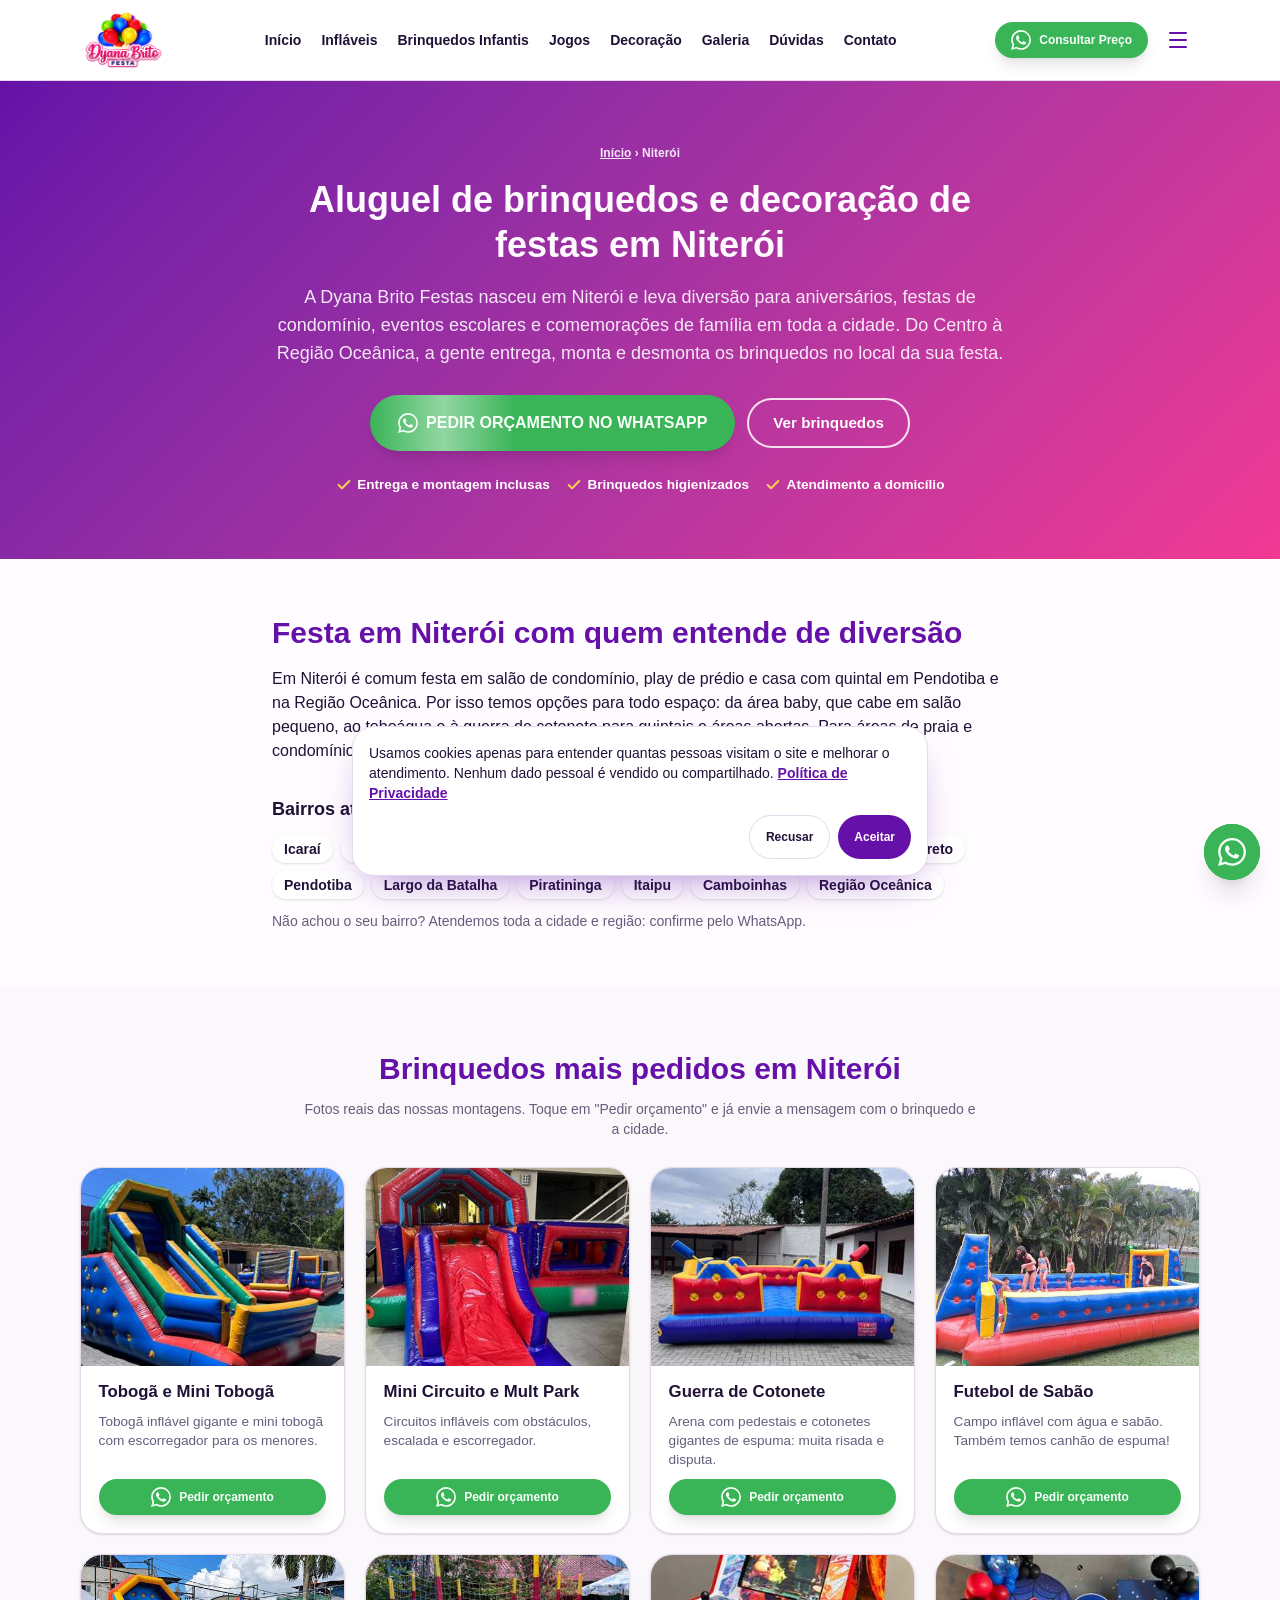
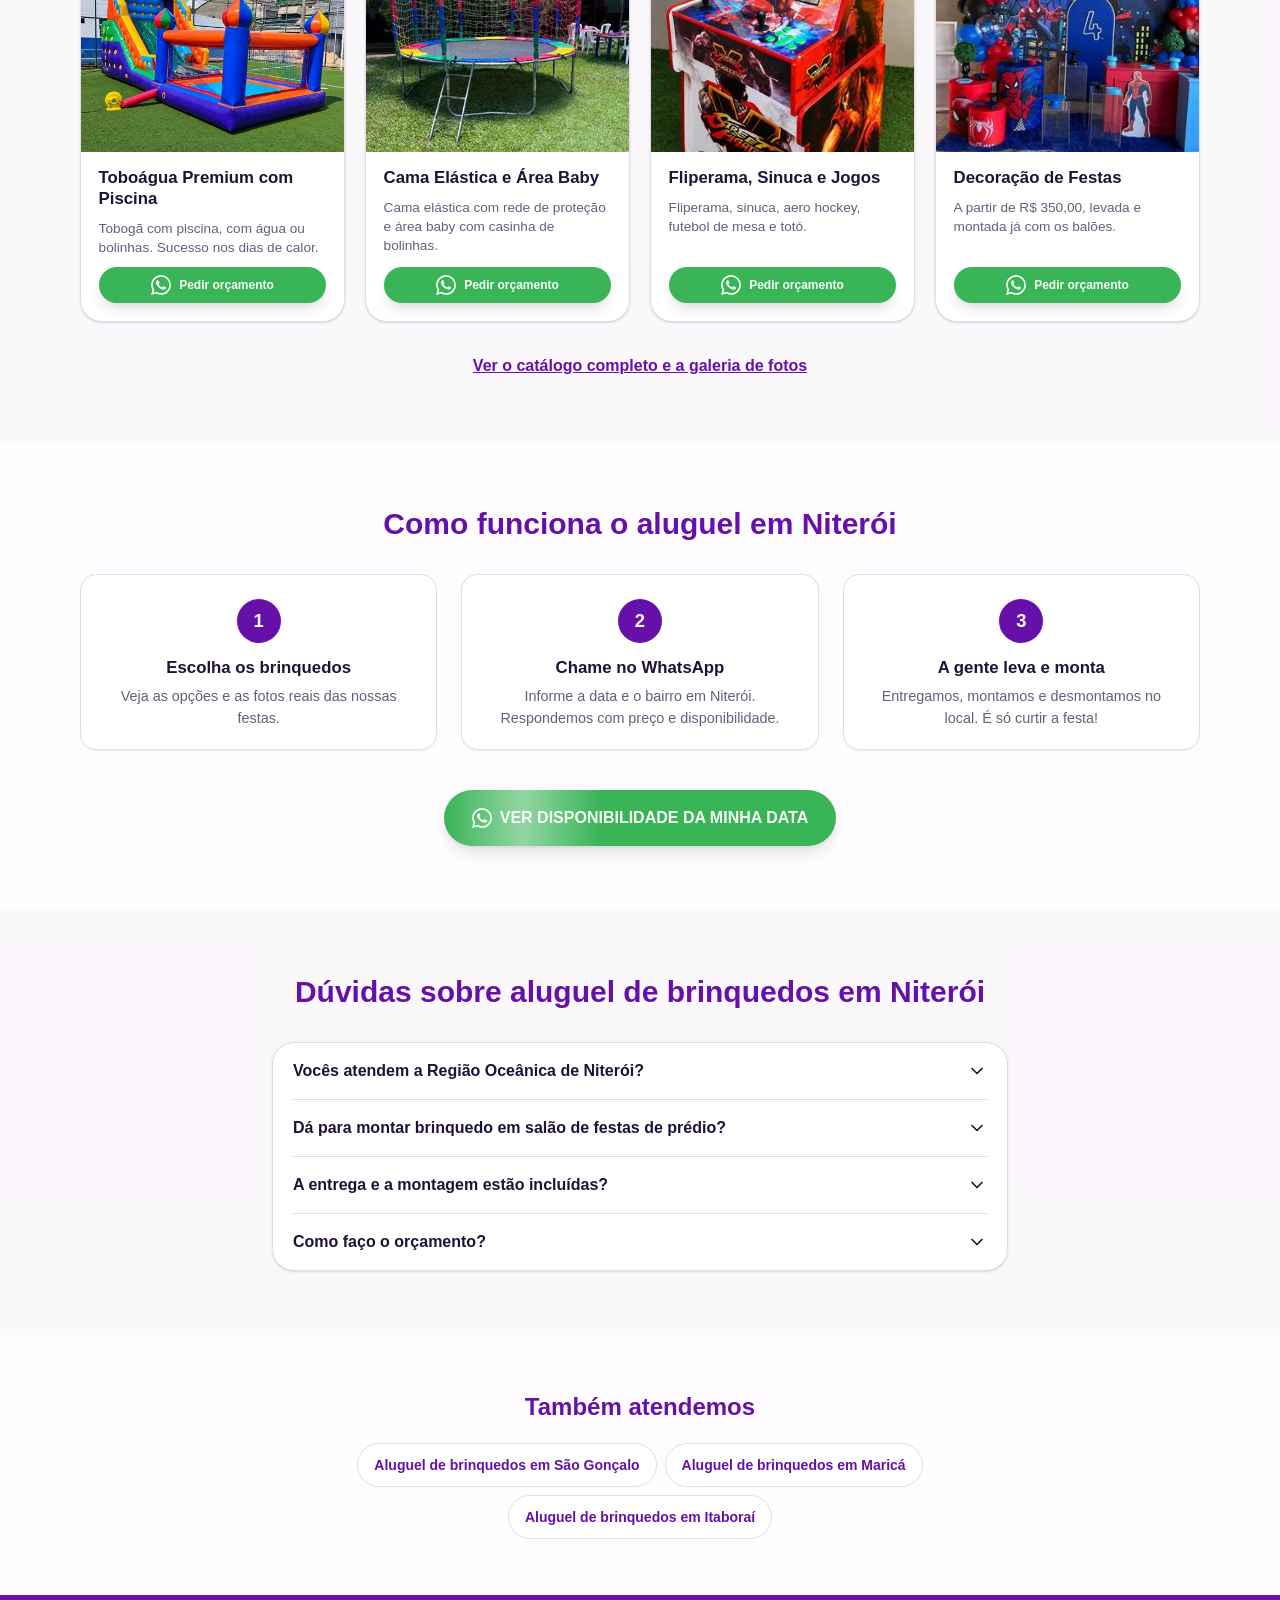
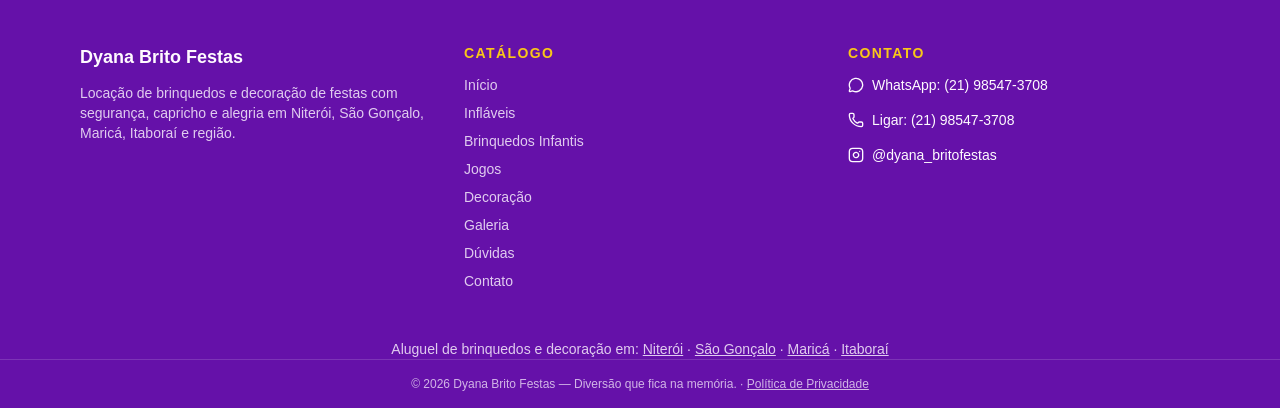
<file: aluguel-de-brinquedos-niteroi/index.html>
<!DOCTYPE html>
<html lang="pt-BR">
<head>
<meta charset="utf-8">
<meta http-equiv="Content-Security-Policy" content="default-src 'self'; script-src 'self' 'unsafe-inline' https://www.googletagmanager.com https://*.googletagmanager.com; style-src 'self' 'unsafe-inline'; img-src 'self' data: https://www.googletagmanager.com https://*.googletagmanager.com https://*.google-analytics.com https://*.analytics.google.com; connect-src 'self' https://www.googletagmanager.com https://*.googletagmanager.com https://*.google-analytics.com https://*.analytics.google.com; frame-src https://www.google.com https://maps.google.com https://www.instagram.com; media-src 'self'; object-src 'none'; base-uri 'self'; form-action 'self'; upgrade-insecure-requests">
<meta name="referrer" content="strict-origin-when-cross-origin">
<meta name="viewport" content="width=device-width, initial-scale=1">
<title>Aluguel de Brinquedos e Decoração em Niterói | Dyana Brito Festas</title>
<meta name="description" content="Aluguel de pula-pula, infláveis, toboágua, jogos e decoração de festas em Niterói. Entrega e montagem inclusas. Peça seu orçamento pelo WhatsApp!">
<meta name="robots" content="index, follow, max-image-preview:large">
<meta name="theme-color" content="#6a1b9a">
<link rel="canonical" href="https://dyanabritofesta.com.br/aluguel-de-brinquedos-niteroi/">
<meta property="og:site_name" content="Dyana Brito Festas">
<meta property="og:locale" content="pt_BR">
<meta property="og:type" content="website">
<meta property="og:url" content="https://dyanabritofesta.com.br/aluguel-de-brinquedos-niteroi/">
<meta property="og:title" content="Aluguel de Brinquedos e Decoração em Niterói | Dyana Brito Festas">
<meta property="og:description" content="Aluguel de pula-pula, infláveis, toboágua, jogos e decoração de festas em Niterói. Entrega e montagem inclusas. Peça seu orçamento pelo WhatsApp!">
<meta property="og:image" content="https://dyanabritofesta.com.br/og-image.jpg">
<meta name="twitter:card" content="summary_large_image">
<meta name="twitter:title" content="Aluguel de Brinquedos e Decoração em Niterói | Dyana Brito Festas">
<meta name="twitter:description" content="Aluguel de pula-pula, infláveis, toboágua, jogos e decoração de festas em Niterói. Entrega e montagem inclusas. Peça seu orçamento pelo WhatsApp!">
<meta name="twitter:image" content="https://dyanabritofesta.com.br/og-image.jpg">
<link rel="icon" href="/favicon.ico" sizes="any">
<link rel="icon" href="/favicon.png" type="image/png">
<link rel="apple-touch-icon" href="/favicon.png">
<link rel="stylesheet" href="/css/estilo-v3.css">
<noscript><style>.reveal{opacity:1!important;transform:none!important}</style></noscript>
<script>
window.GA_ID='G-Y3VKB2EMTG';
window.dataLayer=window.dataLayer||[];function gtag(){dataLayer.push(arguments);}
(function(){var c=null;try{c=localStorage.getItem('dy_consent')}catch(e){}
gtag('consent','default',{ad_storage:'denied',ad_user_data:'denied',ad_personalization:'denied',analytics_storage:c==='aceito'?'granted':'denied'});})();
gtag('js',new Date());if(window.GA_ID)gtag('config',window.GA_ID,{anonymize_ip:true});
</script>
<script type="application/ld+json">{"@context":"https://schema.org","@type":"Service","areaServed":{"@type":"City","name":"Niterói"},"description":"Aluguel de pula-pula, infláveis, toboágua, jogos e decoração de festas em Niterói. Entrega e montagem inclusas. Peça seu orçamento pelo WhatsApp!","name":"Aluguel de brinquedos e decoração de festas em Niterói","provider":{"@id":"https://dyanabritofesta.com.br/#empresa","@type":"LocalBusiness","address":{"@type":"PostalAddress","addressCountry":"BR","addressLocality":"Niterói","addressRegion":"RJ"},"image":"https://dyanabritofesta.com.br/og-image.jpg","name":"Dyana Brito Festas","telephone":"+55 21 98547-3708","url":"https://dyanabritofesta.com.br/"},"serviceType":"Aluguel de brinquedos para festas","url":"https://dyanabritofesta.com.br/aluguel-de-brinquedos-niteroi/"}</script>
<script type="application/ld+json">{"@context":"https://schema.org","@type":"BreadcrumbList","itemListElement":[{"@type":"ListItem","item":"https://dyanabritofesta.com.br/","name":"Início","position":1},{"@type":"ListItem","item":"https://dyanabritofesta.com.br/aluguel-de-brinquedos-niteroi/","name":"Aluguel de brinquedos em Niterói","position":2}]}</script>
<script type="application/ld+json">{"@context":"https://schema.org","@type":"FAQPage","mainEntity":[{"@type":"Question","acceptedAnswer":{"@type":"Answer","text":"Sim. Atendemos Piratininga, Camboinhas, Itaipu, Itacoatiara e toda a Região Oceânica, além de Icaraí, Santa Rosa, Centro, Fonseca, Pendotiba e os demais bairros de Niterói."},"name":"Vocês atendem a Região Oceânica de Niterói?"},{"@type":"Question","acceptedAnswer":{"@type":"Answer","text":"Dá sim. Temos brinquedos para espaços menores, como a área baby, a cama elástica e os jogos de mesa. Envie as medidas do salão pelo WhatsApp que indicamos as melhores opções."},"name":"Dá para montar brinquedo em salão de festas de prédio?"},{"@type":"Question","acceptedAnswer":{"@type":"Answer","text":"Sim. Levamos, montamos e desmontamos os brinquedos e a decoração no local da festa. Não temos loja física: o atendimento é a domicílio."},"name":"A entrega e a montagem estão incluídas?"},{"@type":"Question","acceptedAnswer":{"@type":"Answer","text":"Chame no WhatsApp (21) 98547-3708 informando a data, o bairro e os brinquedos que você quer. Respondemos com preço e disponibilidade."},"name":"Como faço o orçamento?"}]}</script>
</head>
<body class="bg-background">
<div class="min-h-screen bg-background">
<header class="sticky top-0 z-40 border-b border-border bg-card/95 backdrop-blur transition-shadow duration-300"><div class="mx-auto flex max-w-6xl items-center justify-between gap-4 px-4 py-3"><a href="/" class="shrink-0"><img alt="Dyana Brito Festas" width="180" height="117" class="h-12 w-auto transition-transform duration-300 hover:scale-105 sm:h-14" src="/img/logo-180.png"></a><nav class="hidden items-center gap-5 xl:flex" aria-label="Navegação principal"><a href="/#inicio" class="relative whitespace-nowrap text-sm font-semibold text-foreground transition-colors after:absolute after:-bottom-1 after:left-0 after:h-0.5 after:w-full after:origin-left after:scale-x-0 after:rounded-full after:bg-secondary after:transition-transform after:duration-300 hover:text-secondary hover:after:scale-x-100">Início</a><a href="/#catalogo-inflaveis" class="relative whitespace-nowrap text-sm font-semibold text-foreground transition-colors after:absolute after:-bottom-1 after:left-0 after:h-0.5 after:w-full after:origin-left after:scale-x-0 after:rounded-full after:bg-secondary after:transition-transform after:duration-300 hover:text-secondary hover:after:scale-x-100">Infláveis</a><a href="/#catalogo-infantil" class="relative whitespace-nowrap text-sm font-semibold text-foreground transition-colors after:absolute after:-bottom-1 after:left-0 after:h-0.5 after:w-full after:origin-left after:scale-x-0 after:rounded-full after:bg-secondary after:transition-transform after:duration-300 hover:text-secondary hover:after:scale-x-100">Brinquedos Infantis</a><a href="/#catalogo-jogos" class="relative whitespace-nowrap text-sm font-semibold text-foreground transition-colors after:absolute after:-bottom-1 after:left-0 after:h-0.5 after:w-full after:origin-left after:scale-x-0 after:rounded-full after:bg-secondary after:transition-transform after:duration-300 hover:text-secondary hover:after:scale-x-100">Jogos</a><a href="/#catalogo-decoracao" class="relative whitespace-nowrap text-sm font-semibold text-foreground transition-colors after:absolute after:-bottom-1 after:left-0 after:h-0.5 after:w-full after:origin-left after:scale-x-0 after:rounded-full after:bg-secondary after:transition-transform after:duration-300 hover:text-secondary hover:after:scale-x-100">Decoração</a><a href="/#galeria" class="relative whitespace-nowrap text-sm font-semibold text-foreground transition-colors after:absolute after:-bottom-1 after:left-0 after:h-0.5 after:w-full after:origin-left after:scale-x-0 after:rounded-full after:bg-secondary after:transition-transform after:duration-300 hover:text-secondary hover:after:scale-x-100">Galeria</a><a href="/#duvidas" class="relative whitespace-nowrap text-sm font-semibold text-foreground transition-colors after:absolute after:-bottom-1 after:left-0 after:h-0.5 after:w-full after:origin-left after:scale-x-0 after:rounded-full after:bg-secondary after:transition-transform after:duration-300 hover:text-secondary hover:after:scale-x-100">Dúvidas</a><a href="/#contato" class="relative whitespace-nowrap text-sm font-semibold text-foreground transition-colors after:absolute after:-bottom-1 after:left-0 after:h-0.5 after:w-full after:origin-left after:scale-x-0 after:rounded-full after:bg-secondary after:transition-transform after:duration-300 hover:text-secondary hover:after:scale-x-100">Contato</a></nav><div class="flex items-center gap-2"><a href="https://wa.me/5521985473708?text=Ol%C3%A1!%20Vim%20pelo%20site%20da%20Dyana%20Brito%20Festas%20e%20gostaria%20de%20consultar%20pre%C3%A7os%20e%20disponibilidade." target="_blank" rel="noopener noreferrer" class="items-center justify-center gap-2 rounded-full bg-whatsapp font-bold text-whatsapp-foreground shadow-lg transition-transform hover:scale-[1.03] focus-visible:outline-none focus-visible:ring-2 focus-visible:ring-ring focus-visible:ring-offset-2 px-4 py-2 text-xs hidden sm:inline-flex"><svg viewBox="0 0 24 24" fill="currentColor" aria-hidden="true" class="size-5 shrink-0"><path d="M17.472 14.382c-.297-.149-1.758-.867-2.03-.967-.273-.099-.471-.148-.67.15-.197.297-.767.966-.94 1.164-.173.198-.347.223-.644.075-.297-.15-1.255-.463-2.39-1.475-.883-.788-1.48-1.761-1.653-2.059-.173-.297-.018-.458.13-.606.134-.133.298-.347.446-.52.149-.174.198-.298.298-.497.099-.198.05-.371-.025-.52-.075-.149-.669-1.612-.916-2.207-.242-.579-.487-.5-.669-.51l-.57-.01c-.198 0-.52.074-.792.372-.272.297-1.04 1.016-1.04 2.479 0 1.462 1.065 2.875 1.213 3.074.149.198 2.096 3.2 5.077 4.487.709.306 1.262.489 1.694.625.712.227 1.36.195 1.872.118.571-.085 1.758-.719 2.006-1.413.248-.694.248-1.289.173-1.413-.074-.124-.272-.198-.57-.347m-5.421 7.403h-.004a9.87 9.87 0 01-5.031-1.378l-.361-.214-3.741.982.998-3.648-.235-.374a9.86 9.86 0 01-1.51-5.26c.001-5.45 4.436-9.884 9.888-9.884a9.82 9.82 0 016.988 2.898 9.825 9.825 0 012.893 6.994c-.003 5.45-4.437 9.884-9.885 9.884m8.413-18.297A11.815 11.815 0 0012.05 0C5.495 0 .16 5.335.157 11.892c0 2.096.547 4.142 1.588 5.945L.057 24l6.305-1.654a11.882 11.882 0 005.683 1.448h.005c6.554 0 11.89-5.335 11.893-11.893A11.821 11.821 0 0020.464 3.488"></path></svg>Consultar Preço</a><button type="button" aria-label="Abrir menu" aria-expanded="false" aria-controls="menu-mobile" class="dy-btn-44 rounded-md p-2 text-primary xl:hidden"><svg xmlns="http://www.w3.org/2000/svg" width="24" height="24" viewBox="0 0 24 24" fill="none" stroke="currentColor" stroke-width="2" stroke-linecap="round" stroke-linejoin="round" class="lucide lucide-menu size-6" aria-hidden="true"><path d="M4 5h16"></path><path d="M4 12h16"></path><path d="M4 19h16"></path></svg></button></div></div><nav id="menu-mobile" class="border-t border-border bg-card px-4 xl:hidden hidden" aria-label="Navegação mobile"><ul class="flex flex-col py-2"><li><a href="/#inicio" class="block py-2.5 text-sm font-semibold text-foreground">Início</a></li><li><a href="/#catalogo-inflaveis" class="block py-2.5 text-sm font-semibold text-foreground">Infláveis</a></li><li><a href="/#catalogo-infantil" class="block py-2.5 text-sm font-semibold text-foreground">Brinquedos Infantis</a></li><li><a href="/#catalogo-jogos" class="block py-2.5 text-sm font-semibold text-foreground">Jogos</a></li><li><a href="/#catalogo-decoracao" class="block py-2.5 text-sm font-semibold text-foreground">Decoração</a></li><li><a href="/#galeria" class="block py-2.5 text-sm font-semibold text-foreground">Galeria</a></li><li><a href="/#duvidas" class="block py-2.5 text-sm font-semibold text-foreground">Dúvidas</a></li><li><a href="/#contato" class="block py-2.5 text-sm font-semibold text-foreground">Contato</a></li><li class="py-2"><a href="https://wa.me/5521985473708?text=Ol%C3%A1!%20Vim%20pelo%20site%20da%20Dyana%20Brito%20Festas%20e%20gostaria%20de%20consultar%20pre%C3%A7os%20e%20disponibilidade." target="_blank" rel="noopener noreferrer" class="inline-flex items-center justify-center gap-2 rounded-full bg-whatsapp font-bold text-whatsapp-foreground shadow-lg transition-transform hover:scale-[1.03] focus-visible:outline-none focus-visible:ring-2 focus-visible:ring-ring focus-visible:ring-offset-2 px-4 py-2 text-xs w-full"><svg viewBox="0 0 24 24" fill="currentColor" aria-hidden="true" class="size-5 shrink-0"><path d="M17.472 14.382c-.297-.149-1.758-.867-2.03-.967-.273-.099-.471-.148-.67.15-.197.297-.767.966-.94 1.164-.173.198-.347.223-.644.075-.297-.15-1.255-.463-2.39-1.475-.883-.788-1.48-1.761-1.653-2.059-.173-.297-.018-.458.13-.606.134-.133.298-.347.446-.52.149-.174.198-.298.298-.497.099-.198.05-.371-.025-.52-.075-.149-.669-1.612-.916-2.207-.242-.579-.487-.5-.669-.51l-.57-.01c-.198 0-.52.074-.792.372-.272.297-1.04 1.016-1.04 2.479 0 1.462 1.065 2.875 1.213 3.074.149.198 2.096 3.2 5.077 4.487.709.306 1.262.489 1.694.625.712.227 1.36.195 1.872.118.571-.085 1.758-.719 2.006-1.413.248-.694.248-1.289.173-1.413-.074-.124-.272-.198-.57-.347m-5.421 7.403h-.004a9.87 9.87 0 01-5.031-1.378l-.361-.214-3.741.982.998-3.648-.235-.374a9.86 9.86 0 01-1.51-5.26c.001-5.45 4.436-9.884 9.888-9.884a9.82 9.82 0 016.988 2.898 9.825 9.825 0 012.893 6.994c-.003 5.45-4.437 9.884-9.885 9.884m8.413-18.297A11.815 11.815 0 0012.05 0C5.495 0 .16 5.335.157 11.892c0 2.096.547 4.142 1.588 5.945L.057 24l6.305-1.654a11.882 11.882 0 005.683 1.448h.005c6.554 0 11.89-5.335 11.893-11.893A11.821 11.821 0 0020.464 3.488"></path></svg>Consultar Preço no WhatsApp</a></li></ul></nav></header>
<main>
<section id="inicio" class="relative overflow-hidden text-primary-foreground" style="background-image:var(--gradient-brand)"><div class="relative mx-auto max-w-3xl px-4 py-12 text-center md:py-16">
<nav aria-label="Você está em" class="text-xs font-semibold text-primary-foreground/90"><a href="/" class="underline">Início</a> › Niterói</nav>
<h1 class="mt-4 text-3xl font-extrabold leading-tight sm:text-4xl">Aluguel de brinquedos e decoração de festas em Niterói</h1>
<p class="mt-4 text-base text-primary-foreground/90 sm:text-lg">A Dyana Brito Festas nasceu em Niterói e leva diversão para aniversários, festas de condomínio, eventos escolares e comemorações de família em toda a cidade. Do Centro à Região Oceânica, a gente entrega, monta e desmonta os brinquedos no local da sua festa.</p>
<div class="mt-7 flex flex-col items-center justify-center gap-3 sm:flex-row"><a href="https://wa.me/5521985473708?text=Ol%C3%A1!%20Vim%20pelo%20site%20da%20Dyana%20Brito%20Festas%20e%20gostaria%20de%20um%20or%C3%A7amento%20para%20uma%20festa%20em%20Niter%C3%B3i." target="_blank" rel="noopener noreferrer" class="inline-flex items-center justify-center gap-2 rounded-full bg-whatsapp font-bold text-whatsapp-foreground shadow-lg transition-transform hover:scale-[1.03] px-7 py-4 text-base btn-shine w-full sm:w-auto"><svg xmlns="http://www.w3.org/2000/svg" viewBox="0 0 24 24" fill="currentColor" aria-hidden="true" class="size-5 shrink-0"><path d="M17.472 14.382c-.297-.149-1.758-.867-2.03-.967-.273-.099-.471-.148-.67.15-.197.297-.767.966-.94 1.164-.173.198-.347.223-.644.075-.297-.15-1.255-.463-2.39-1.475-.883-.788-1.48-1.761-1.653-2.059-.173-.297-.018-.458.13-.606.134-.133.298-.347.446-.52.149-.174.198-.298.298-.497.099-.198.05-.371-.025-.52-.075-.149-.669-1.612-.916-2.207-.242-.579-.487-.5-.669-.51l-.57-.01c-.198 0-.52.074-.792.372-.272.297-1.04 1.016-1.04 2.479 0 1.462 1.065 2.875 1.213 3.074.149.198 2.096 3.2 5.077 4.487.709.306 1.262.489 1.694.625.712.227 1.36.195 1.872.118.571-.085 1.758-.719 2.006-1.413.248-.694.248-1.289.173-1.413-.074-.124-.272-.198-.57-.347m-5.421 7.403h-.004a9.87 9.87 0 01-5.031-1.378l-.361-.214-3.741.982.998-3.648-.235-.374a9.86 9.86 0 01-1.51-5.26c.001-5.45 4.436-9.884 9.888-9.884a9.82 9.82 0 016.988 2.898 9.825 9.825 0 012.893 6.994c-.003 5.45-4.437 9.884-9.885 9.884m8.413-18.297A11.815 11.815 0 0012.05 0C5.495 0 .16 5.335.157 11.892c0 2.096.547 4.142 1.588 5.945L.057 24l6.305-1.654a11.882 11.882 0 005.683 1.448h.005c6.554 0 11.89-5.335 11.893-11.893A11.821 11.821 0 0020.464 3.488"/></svg> PEDIR ORÇAMENTO NO WHATSAPP</a><a href="#mais-pedidos" class="dy-hero-sec">Ver brinquedos</a></div>
<ul class="dy-trust" aria-label="Por que alugar com a gente"><li><svg viewBox="0 0 24 24" width="16" height="16" fill="none" stroke="currentColor" stroke-width="3" stroke-linecap="round" stroke-linejoin="round" aria-hidden="true"><path d="M20 6 9 17l-5-5"/></svg> Entrega e montagem inclusas</li><li><svg viewBox="0 0 24 24" width="16" height="16" fill="none" stroke="currentColor" stroke-width="3" stroke-linecap="round" stroke-linejoin="round" aria-hidden="true"><path d="M20 6 9 17l-5-5"/></svg> Brinquedos higienizados</li><li><svg viewBox="0 0 24 24" width="16" height="16" fill="none" stroke="currentColor" stroke-width="3" stroke-linecap="round" stroke-linejoin="round" aria-hidden="true"><path d="M20 6 9 17l-5-5"/></svg> Atendimento a domicílio</li></ul>
</div></section>
<section class="bg-background py-14"><div class="mx-auto max-w-3xl px-4"><h2 class="text-2xl font-extrabold text-primary sm:text-3xl">Festa em Niterói com quem entende de diversão</h2><p class="mt-4 text-base text-foreground">Em Niterói é comum festa em salão de condomínio, play de prédio e casa com quintal em Pendotiba e na Região Oceânica. Por isso temos opções para todo espaço: da área baby, que cabe em salão pequeno, ao toboágua e à guerra de cotonete para quintais e áreas abertas. Para áreas de praia e condomínios com regras de horário, combinamos tudo antes pelo WhatsApp.</p><h3 class="mt-8 text-lg font-bold text-foreground">Bairros atendidos em Niterói</h3><ul class="mt-3 flex flex-wrap gap-2"><li class="rounded-full bg-card px-3 py-1 text-sm font-semibold text-foreground shadow-sm">Icaraí</li><li class="rounded-full bg-card px-3 py-1 text-sm font-semibold text-foreground shadow-sm">Santa Rosa</li><li class="rounded-full bg-card px-3 py-1 text-sm font-semibold text-foreground shadow-sm">Centro</li><li class="rounded-full bg-card px-3 py-1 text-sm font-semibold text-foreground shadow-sm">Ingá</li><li class="rounded-full bg-card px-3 py-1 text-sm font-semibold text-foreground shadow-sm">São Francisco</li><li class="rounded-full bg-card px-3 py-1 text-sm font-semibold text-foreground shadow-sm">Charitas</li><li class="rounded-full bg-card px-3 py-1 text-sm font-semibold text-foreground shadow-sm">Fonseca</li><li class="rounded-full bg-card px-3 py-1 text-sm font-semibold text-foreground shadow-sm">Barreto</li><li class="rounded-full bg-card px-3 py-1 text-sm font-semibold text-foreground shadow-sm">Pendotiba</li><li class="rounded-full bg-card px-3 py-1 text-sm font-semibold text-foreground shadow-sm">Largo da Batalha</li><li class="rounded-full bg-card px-3 py-1 text-sm font-semibold text-foreground shadow-sm">Piratininga</li><li class="rounded-full bg-card px-3 py-1 text-sm font-semibold text-foreground shadow-sm">Itaipu</li><li class="rounded-full bg-card px-3 py-1 text-sm font-semibold text-foreground shadow-sm">Camboinhas</li><li class="rounded-full bg-card px-3 py-1 text-sm font-semibold text-foreground shadow-sm">Região Oceânica</li></ul><p class="mt-3 text-sm text-muted-foreground">Não achou o seu bairro? Atendemos toda a cidade e região: confirme pelo WhatsApp.</p></div></section>
<section id="mais-pedidos" class="bg-muted/40 py-16"><div class="mx-auto max-w-6xl px-4"><h2 class="text-center text-2xl font-extrabold text-primary sm:text-3xl">Brinquedos mais pedidos em Niterói</h2><p class="mx-auto mt-3 max-w-2xl text-center text-sm text-muted-foreground">Fotos reais das nossas montagens. Toque em "Pedir orçamento" e já envie a mensagem com o brinquedo e a cidade.</p><div class="dy-cat-grid"><article class="group flex h-full flex-col overflow-hidden rounded-2xl border border-border bg-card shadow-sm"><div class="relative overflow-hidden"><img alt="Tobogã inflável gigante montado para festa" width="480" height="360" loading="lazy" decoding="async" class="dy-cat-img" src="/img/toboga-2-480.jpg" srcset="/img/toboga-2-480.jpg 480w, /img/toboga-2-800.jpg 800w" sizes="(min-width:1024px) 270px, (min-width:768px) 32vw, 48vw"></div><div class="dy-cat-body"><h3 class="dy-cat-title">Tobogã e Mini Tobogã</h3><p class="dy-cat-desc">Tobogã inflável gigante e mini tobogã com escorregador para os menores.</p><a href="https://wa.me/5521985473708?text=Ol%C3%A1!%20Vim%20pelo%20site%20da%20Dyana%20Brito%20Festas%20e%20gostaria%20de%20um%20or%C3%A7amento%20de%20Tobog%C3%A3%20e%20Mini%20Tobog%C3%A3%20para%20uma%20festa%20em%20Niter%C3%B3i." target="_blank" rel="noopener noreferrer" class="inline-flex items-center justify-center gap-2 rounded-full bg-whatsapp font-bold text-whatsapp-foreground shadow-lg transition-transform hover:scale-[1.03] px-4 py-2 text-xs w-full"><svg xmlns="http://www.w3.org/2000/svg" viewBox="0 0 24 24" fill="currentColor" aria-hidden="true" class="size-5 shrink-0"><path d="M17.472 14.382c-.297-.149-1.758-.867-2.03-.967-.273-.099-.471-.148-.67.15-.197.297-.767.966-.94 1.164-.173.198-.347.223-.644.075-.297-.15-1.255-.463-2.39-1.475-.883-.788-1.48-1.761-1.653-2.059-.173-.297-.018-.458.13-.606.134-.133.298-.347.446-.52.149-.174.198-.298.298-.497.099-.198.05-.371-.025-.52-.075-.149-.669-1.612-.916-2.207-.242-.579-.487-.5-.669-.51l-.57-.01c-.198 0-.52.074-.792.372-.272.297-1.04 1.016-1.04 2.479 0 1.462 1.065 2.875 1.213 3.074.149.198 2.096 3.2 5.077 4.487.709.306 1.262.489 1.694.625.712.227 1.36.195 1.872.118.571-.085 1.758-.719 2.006-1.413.248-.694.248-1.289.173-1.413-.074-.124-.272-.198-.57-.347m-5.421 7.403h-.004a9.87 9.87 0 01-5.031-1.378l-.361-.214-3.741.982.998-3.648-.235-.374a9.86 9.86 0 01-1.51-5.26c.001-5.45 4.436-9.884 9.888-9.884a9.82 9.82 0 016.988 2.898 9.825 9.825 0 012.893 6.994c-.003 5.45-4.437 9.884-9.885 9.884m8.413-18.297A11.815 11.815 0 0012.05 0C5.495 0 .16 5.335.157 11.892c0 2.096.547 4.142 1.588 5.945L.057 24l6.305-1.654a11.882 11.882 0 005.683 1.448h.005c6.554 0 11.89-5.335 11.893-11.893A11.821 11.821 0 0020.464 3.488"/></svg> Pedir orçamento</a></div></article><article class="group flex h-full flex-col overflow-hidden rounded-2xl border border-border bg-card shadow-sm"><div class="relative overflow-hidden"><img alt="Mini circuito inflável com escorregador" width="480" height="360" loading="lazy" decoding="async" class="dy-cat-img" src="/img/circuito-1-480.jpg" srcset="/img/circuito-1-480.jpg 480w, /img/circuito-1-800.jpg 800w" sizes="(min-width:1024px) 270px, (min-width:768px) 32vw, 48vw"></div><div class="dy-cat-body"><h3 class="dy-cat-title">Mini Circuito e Mult Park</h3><p class="dy-cat-desc">Circuitos infláveis com obstáculos, escalada e escorregador.</p><a href="https://wa.me/5521985473708?text=Ol%C3%A1!%20Vim%20pelo%20site%20da%20Dyana%20Brito%20Festas%20e%20gostaria%20de%20um%20or%C3%A7amento%20de%20Mini%20Circuito%20e%20Mult%20Park%20para%20uma%20festa%20em%20Niter%C3%B3i." target="_blank" rel="noopener noreferrer" class="inline-flex items-center justify-center gap-2 rounded-full bg-whatsapp font-bold text-whatsapp-foreground shadow-lg transition-transform hover:scale-[1.03] px-4 py-2 text-xs w-full"><svg xmlns="http://www.w3.org/2000/svg" viewBox="0 0 24 24" fill="currentColor" aria-hidden="true" class="size-5 shrink-0"><path d="M17.472 14.382c-.297-.149-1.758-.867-2.03-.967-.273-.099-.471-.148-.67.15-.197.297-.767.966-.94 1.164-.173.198-.347.223-.644.075-.297-.15-1.255-.463-2.39-1.475-.883-.788-1.48-1.761-1.653-2.059-.173-.297-.018-.458.13-.606.134-.133.298-.347.446-.52.149-.174.198-.298.298-.497.099-.198.05-.371-.025-.52-.075-.149-.669-1.612-.916-2.207-.242-.579-.487-.5-.669-.51l-.57-.01c-.198 0-.52.074-.792.372-.272.297-1.04 1.016-1.04 2.479 0 1.462 1.065 2.875 1.213 3.074.149.198 2.096 3.2 5.077 4.487.709.306 1.262.489 1.694.625.712.227 1.36.195 1.872.118.571-.085 1.758-.719 2.006-1.413.248-.694.248-1.289.173-1.413-.074-.124-.272-.198-.57-.347m-5.421 7.403h-.004a9.87 9.87 0 01-5.031-1.378l-.361-.214-3.741.982.998-3.648-.235-.374a9.86 9.86 0 01-1.51-5.26c.001-5.45 4.436-9.884 9.888-9.884a9.82 9.82 0 016.988 2.898 9.825 9.825 0 012.893 6.994c-.003 5.45-4.437 9.884-9.885 9.884m8.413-18.297A11.815 11.815 0 0012.05 0C5.495 0 .16 5.335.157 11.892c0 2.096.547 4.142 1.588 5.945L.057 24l6.305-1.654a11.882 11.882 0 005.683 1.448h.005c6.554 0 11.89-5.335 11.893-11.893A11.821 11.821 0 0020.464 3.488"/></svg> Pedir orçamento</a></div></article><article class="group flex h-full flex-col overflow-hidden rounded-2xl border border-border bg-card shadow-sm"><div class="relative overflow-hidden"><img alt="Guerra de cotonete inflável vermelha e azul" width="480" height="360" loading="lazy" decoding="async" class="dy-cat-img" src="/img/gladiador-1-480.jpg" srcset="/img/gladiador-1-480.jpg 480w, /img/gladiador-1-800.jpg 800w" sizes="(min-width:1024px) 270px, (min-width:768px) 32vw, 48vw"></div><div class="dy-cat-body"><h3 class="dy-cat-title">Guerra de Cotonete</h3><p class="dy-cat-desc">Arena com pedestais e cotonetes gigantes de espuma: muita risada e disputa.</p><a href="https://wa.me/5521985473708?text=Ol%C3%A1!%20Vim%20pelo%20site%20da%20Dyana%20Brito%20Festas%20e%20gostaria%20de%20um%20or%C3%A7amento%20de%20Guerra%20de%20Cotonete%20para%20uma%20festa%20em%20Niter%C3%B3i." target="_blank" rel="noopener noreferrer" class="inline-flex items-center justify-center gap-2 rounded-full bg-whatsapp font-bold text-whatsapp-foreground shadow-lg transition-transform hover:scale-[1.03] px-4 py-2 text-xs w-full"><svg xmlns="http://www.w3.org/2000/svg" viewBox="0 0 24 24" fill="currentColor" aria-hidden="true" class="size-5 shrink-0"><path d="M17.472 14.382c-.297-.149-1.758-.867-2.03-.967-.273-.099-.471-.148-.67.15-.197.297-.767.966-.94 1.164-.173.198-.347.223-.644.075-.297-.15-1.255-.463-2.39-1.475-.883-.788-1.48-1.761-1.653-2.059-.173-.297-.018-.458.13-.606.134-.133.298-.347.446-.52.149-.174.198-.298.298-.497.099-.198.05-.371-.025-.52-.075-.149-.669-1.612-.916-2.207-.242-.579-.487-.5-.669-.51l-.57-.01c-.198 0-.52.074-.792.372-.272.297-1.04 1.016-1.04 2.479 0 1.462 1.065 2.875 1.213 3.074.149.198 2.096 3.2 5.077 4.487.709.306 1.262.489 1.694.625.712.227 1.36.195 1.872.118.571-.085 1.758-.719 2.006-1.413.248-.694.248-1.289.173-1.413-.074-.124-.272-.198-.57-.347m-5.421 7.403h-.004a9.87 9.87 0 01-5.031-1.378l-.361-.214-3.741.982.998-3.648-.235-.374a9.86 9.86 0 01-1.51-5.26c.001-5.45 4.436-9.884 9.888-9.884a9.82 9.82 0 016.988 2.898 9.825 9.825 0 012.893 6.994c-.003 5.45-4.437 9.884-9.885 9.884m8.413-18.297A11.815 11.815 0 0012.05 0C5.495 0 .16 5.335.157 11.892c0 2.096.547 4.142 1.588 5.945L.057 24l6.305-1.654a11.882 11.882 0 005.683 1.448h.005c6.554 0 11.89-5.335 11.893-11.893A11.821 11.821 0 0020.464 3.488"/></svg> Pedir orçamento</a></div></article><article class="group flex h-full flex-col overflow-hidden rounded-2xl border border-border bg-card shadow-sm"><div class="relative overflow-hidden"><img alt="Crianças brincando no futebol de sabão inflável" width="480" height="360" loading="lazy" decoding="async" class="dy-cat-img" src="/img/sabao-1-480.jpg" srcset="/img/sabao-1-480.jpg 480w, /img/sabao-1-800.jpg 800w" sizes="(min-width:1024px) 270px, (min-width:768px) 32vw, 48vw"></div><div class="dy-cat-body"><h3 class="dy-cat-title">Futebol de Sabão</h3><p class="dy-cat-desc">Campo inflável com água e sabão. Também temos canhão de espuma!</p><a href="https://wa.me/5521985473708?text=Ol%C3%A1!%20Vim%20pelo%20site%20da%20Dyana%20Brito%20Festas%20e%20gostaria%20de%20um%20or%C3%A7amento%20de%20Futebol%20de%20Sab%C3%A3o%20para%20uma%20festa%20em%20Niter%C3%B3i." target="_blank" rel="noopener noreferrer" class="inline-flex items-center justify-center gap-2 rounded-full bg-whatsapp font-bold text-whatsapp-foreground shadow-lg transition-transform hover:scale-[1.03] px-4 py-2 text-xs w-full"><svg xmlns="http://www.w3.org/2000/svg" viewBox="0 0 24 24" fill="currentColor" aria-hidden="true" class="size-5 shrink-0"><path d="M17.472 14.382c-.297-.149-1.758-.867-2.03-.967-.273-.099-.471-.148-.67.15-.197.297-.767.966-.94 1.164-.173.198-.347.223-.644.075-.297-.15-1.255-.463-2.39-1.475-.883-.788-1.48-1.761-1.653-2.059-.173-.297-.018-.458.13-.606.134-.133.298-.347.446-.52.149-.174.198-.298.298-.497.099-.198.05-.371-.025-.52-.075-.149-.669-1.612-.916-2.207-.242-.579-.487-.5-.669-.51l-.57-.01c-.198 0-.52.074-.792.372-.272.297-1.04 1.016-1.04 2.479 0 1.462 1.065 2.875 1.213 3.074.149.198 2.096 3.2 5.077 4.487.709.306 1.262.489 1.694.625.712.227 1.36.195 1.872.118.571-.085 1.758-.719 2.006-1.413.248-.694.248-1.289.173-1.413-.074-.124-.272-.198-.57-.347m-5.421 7.403h-.004a9.87 9.87 0 01-5.031-1.378l-.361-.214-3.741.982.998-3.648-.235-.374a9.86 9.86 0 01-1.51-5.26c.001-5.45 4.436-9.884 9.888-9.884a9.82 9.82 0 016.988 2.898 9.825 9.825 0 012.893 6.994c-.003 5.45-4.437 9.884-9.885 9.884m8.413-18.297A11.815 11.815 0 0012.05 0C5.495 0 .16 5.335.157 11.892c0 2.096.547 4.142 1.588 5.945L.057 24l6.305-1.654a11.882 11.882 0 005.683 1.448h.005c6.554 0 11.89-5.335 11.893-11.893A11.821 11.821 0 0020.464 3.488"/></svg> Pedir orçamento</a></div></article><article class="group flex h-full flex-col overflow-hidden rounded-2xl border border-border bg-card shadow-sm"><div class="relative overflow-hidden"><img alt="Toboágua premium com piscina" width="480" height="360" loading="lazy" decoding="async" class="dy-cat-img" src="/img/toboagua-premium-480.jpg" srcset="/img/toboagua-premium-480.jpg 480w, /img/toboagua-premium-800.jpg 800w" sizes="(min-width:1024px) 270px, (min-width:768px) 32vw, 48vw"></div><div class="dy-cat-body"><h3 class="dy-cat-title">Toboágua Premium com Piscina</h3><p class="dy-cat-desc">Tobogã com piscina, com água ou bolinhas. Sucesso nos dias de calor.</p><a href="https://wa.me/5521985473708?text=Ol%C3%A1!%20Vim%20pelo%20site%20da%20Dyana%20Brito%20Festas%20e%20gostaria%20de%20um%20or%C3%A7amento%20de%20Tobo%C3%A1gua%20Premium%20com%20Piscina%20para%20uma%20festa%20em%20Niter%C3%B3i." target="_blank" rel="noopener noreferrer" class="inline-flex items-center justify-center gap-2 rounded-full bg-whatsapp font-bold text-whatsapp-foreground shadow-lg transition-transform hover:scale-[1.03] px-4 py-2 text-xs w-full"><svg xmlns="http://www.w3.org/2000/svg" viewBox="0 0 24 24" fill="currentColor" aria-hidden="true" class="size-5 shrink-0"><path d="M17.472 14.382c-.297-.149-1.758-.867-2.03-.967-.273-.099-.471-.148-.67.15-.197.297-.767.966-.94 1.164-.173.198-.347.223-.644.075-.297-.15-1.255-.463-2.39-1.475-.883-.788-1.48-1.761-1.653-2.059-.173-.297-.018-.458.13-.606.134-.133.298-.347.446-.52.149-.174.198-.298.298-.497.099-.198.05-.371-.025-.52-.075-.149-.669-1.612-.916-2.207-.242-.579-.487-.5-.669-.51l-.57-.01c-.198 0-.52.074-.792.372-.272.297-1.04 1.016-1.04 2.479 0 1.462 1.065 2.875 1.213 3.074.149.198 2.096 3.2 5.077 4.487.709.306 1.262.489 1.694.625.712.227 1.36.195 1.872.118.571-.085 1.758-.719 2.006-1.413.248-.694.248-1.289.173-1.413-.074-.124-.272-.198-.57-.347m-5.421 7.403h-.004a9.87 9.87 0 01-5.031-1.378l-.361-.214-3.741.982.998-3.648-.235-.374a9.86 9.86 0 01-1.51-5.26c.001-5.45 4.436-9.884 9.888-9.884a9.82 9.82 0 016.988 2.898 9.825 9.825 0 012.893 6.994c-.003 5.45-4.437 9.884-9.885 9.884m8.413-18.297A11.815 11.815 0 0012.05 0C5.495 0 .16 5.335.157 11.892c0 2.096.547 4.142 1.588 5.945L.057 24l6.305-1.654a11.882 11.882 0 005.683 1.448h.005c6.554 0 11.89-5.335 11.893-11.893A11.821 11.821 0 0020.464 3.488"/></svg> Pedir orçamento</a></div></article><article class="group flex h-full flex-col overflow-hidden rounded-2xl border border-border bg-card shadow-sm"><div class="relative overflow-hidden"><img alt="Cama elástica com rede de proteção" width="480" height="360" loading="lazy" decoding="async" class="dy-cat-img" src="/img/cama-elastica-1-480.jpg" srcset="/img/cama-elastica-1-480.jpg 480w, /img/cama-elastica-1-800.jpg 800w" sizes="(min-width:1024px) 270px, (min-width:768px) 32vw, 48vw"></div><div class="dy-cat-body"><h3 class="dy-cat-title">Cama Elástica e Área Baby</h3><p class="dy-cat-desc">Cama elástica com rede de proteção e área baby com casinha de bolinhas.</p><a href="https://wa.me/5521985473708?text=Ol%C3%A1!%20Vim%20pelo%20site%20da%20Dyana%20Brito%20Festas%20e%20gostaria%20de%20um%20or%C3%A7amento%20de%20Cama%20El%C3%A1stica%20e%20%C3%81rea%20Baby%20para%20uma%20festa%20em%20Niter%C3%B3i." target="_blank" rel="noopener noreferrer" class="inline-flex items-center justify-center gap-2 rounded-full bg-whatsapp font-bold text-whatsapp-foreground shadow-lg transition-transform hover:scale-[1.03] px-4 py-2 text-xs w-full"><svg xmlns="http://www.w3.org/2000/svg" viewBox="0 0 24 24" fill="currentColor" aria-hidden="true" class="size-5 shrink-0"><path d="M17.472 14.382c-.297-.149-1.758-.867-2.03-.967-.273-.099-.471-.148-.67.15-.197.297-.767.966-.94 1.164-.173.198-.347.223-.644.075-.297-.15-1.255-.463-2.39-1.475-.883-.788-1.48-1.761-1.653-2.059-.173-.297-.018-.458.13-.606.134-.133.298-.347.446-.52.149-.174.198-.298.298-.497.099-.198.05-.371-.025-.52-.075-.149-.669-1.612-.916-2.207-.242-.579-.487-.5-.669-.51l-.57-.01c-.198 0-.52.074-.792.372-.272.297-1.04 1.016-1.04 2.479 0 1.462 1.065 2.875 1.213 3.074.149.198 2.096 3.2 5.077 4.487.709.306 1.262.489 1.694.625.712.227 1.36.195 1.872.118.571-.085 1.758-.719 2.006-1.413.248-.694.248-1.289.173-1.413-.074-.124-.272-.198-.57-.347m-5.421 7.403h-.004a9.87 9.87 0 01-5.031-1.378l-.361-.214-3.741.982.998-3.648-.235-.374a9.86 9.86 0 01-1.51-5.26c.001-5.45 4.436-9.884 9.888-9.884a9.82 9.82 0 016.988 2.898 9.825 9.825 0 012.893 6.994c-.003 5.45-4.437 9.884-9.885 9.884m8.413-18.297A11.815 11.815 0 0012.05 0C5.495 0 .16 5.335.157 11.892c0 2.096.547 4.142 1.588 5.945L.057 24l6.305-1.654a11.882 11.882 0 005.683 1.448h.005c6.554 0 11.89-5.335 11.893-11.893A11.821 11.821 0 0020.464 3.488"/></svg> Pedir orçamento</a></div></article><article class="group flex h-full flex-col overflow-hidden rounded-2xl border border-border bg-card shadow-sm"><div class="relative overflow-hidden"><img alt="Máquina de fliperama para festas" width="480" height="360" loading="lazy" decoding="async" class="dy-cat-img" src="/img/fliperama-480.jpg" srcset="/img/fliperama-480.jpg 480w, /img/fliperama-800.jpg 800w" sizes="(min-width:1024px) 270px, (min-width:768px) 32vw, 48vw"></div><div class="dy-cat-body"><h3 class="dy-cat-title">Fliperama, Sinuca e Jogos</h3><p class="dy-cat-desc">Fliperama, sinuca, aero hockey, futebol de mesa e totó.</p><a href="https://wa.me/5521985473708?text=Ol%C3%A1!%20Vim%20pelo%20site%20da%20Dyana%20Brito%20Festas%20e%20gostaria%20de%20um%20or%C3%A7amento%20de%20Fliperama%2C%20Sinuca%20e%20Jogos%20para%20uma%20festa%20em%20Niter%C3%B3i." target="_blank" rel="noopener noreferrer" class="inline-flex items-center justify-center gap-2 rounded-full bg-whatsapp font-bold text-whatsapp-foreground shadow-lg transition-transform hover:scale-[1.03] px-4 py-2 text-xs w-full"><svg xmlns="http://www.w3.org/2000/svg" viewBox="0 0 24 24" fill="currentColor" aria-hidden="true" class="size-5 shrink-0"><path d="M17.472 14.382c-.297-.149-1.758-.867-2.03-.967-.273-.099-.471-.148-.67.15-.197.297-.767.966-.94 1.164-.173.198-.347.223-.644.075-.297-.15-1.255-.463-2.39-1.475-.883-.788-1.48-1.761-1.653-2.059-.173-.297-.018-.458.13-.606.134-.133.298-.347.446-.52.149-.174.198-.298.298-.497.099-.198.05-.371-.025-.52-.075-.149-.669-1.612-.916-2.207-.242-.579-.487-.5-.669-.51l-.57-.01c-.198 0-.52.074-.792.372-.272.297-1.04 1.016-1.04 2.479 0 1.462 1.065 2.875 1.213 3.074.149.198 2.096 3.2 5.077 4.487.709.306 1.262.489 1.694.625.712.227 1.36.195 1.872.118.571-.085 1.758-.719 2.006-1.413.248-.694.248-1.289.173-1.413-.074-.124-.272-.198-.57-.347m-5.421 7.403h-.004a9.87 9.87 0 01-5.031-1.378l-.361-.214-3.741.982.998-3.648-.235-.374a9.86 9.86 0 01-1.51-5.26c.001-5.45 4.436-9.884 9.888-9.884a9.82 9.82 0 016.988 2.898 9.825 9.825 0 012.893 6.994c-.003 5.45-4.437 9.884-9.885 9.884m8.413-18.297A11.815 11.815 0 0012.05 0C5.495 0 .16 5.335.157 11.892c0 2.096.547 4.142 1.588 5.945L.057 24l6.305-1.654a11.882 11.882 0 005.683 1.448h.005c6.554 0 11.89-5.335 11.893-11.893A11.821 11.821 0 0020.464 3.488"/></svg> Pedir orçamento</a></div></article><article class="group flex h-full flex-col overflow-hidden rounded-2xl border border-border bg-card shadow-sm"><div class="relative overflow-hidden"><img alt="Decoração de festa com arco de balões" width="480" height="360" loading="lazy" decoding="async" class="dy-cat-img" src="/img/decoracao-4-480.jpg" srcset="/img/decoracao-4-480.jpg 480w, /img/decoracao-4-800.jpg 800w" sizes="(min-width:1024px) 270px, (min-width:768px) 32vw, 48vw"></div><div class="dy-cat-body"><h3 class="dy-cat-title">Decoração de Festas</h3><p class="dy-cat-desc">A partir de R$ 350,00, levada e montada já com os balões.</p><a href="https://wa.me/5521985473708?text=Ol%C3%A1!%20Vim%20pelo%20site%20da%20Dyana%20Brito%20Festas%20e%20gostaria%20de%20um%20or%C3%A7amento%20de%20Decora%C3%A7%C3%A3o%20de%20Festas%20para%20uma%20festa%20em%20Niter%C3%B3i." target="_blank" rel="noopener noreferrer" class="inline-flex items-center justify-center gap-2 rounded-full bg-whatsapp font-bold text-whatsapp-foreground shadow-lg transition-transform hover:scale-[1.03] px-4 py-2 text-xs w-full"><svg xmlns="http://www.w3.org/2000/svg" viewBox="0 0 24 24" fill="currentColor" aria-hidden="true" class="size-5 shrink-0"><path d="M17.472 14.382c-.297-.149-1.758-.867-2.03-.967-.273-.099-.471-.148-.67.15-.197.297-.767.966-.94 1.164-.173.198-.347.223-.644.075-.297-.15-1.255-.463-2.39-1.475-.883-.788-1.48-1.761-1.653-2.059-.173-.297-.018-.458.13-.606.134-.133.298-.347.446-.52.149-.174.198-.298.298-.497.099-.198.05-.371-.025-.52-.075-.149-.669-1.612-.916-2.207-.242-.579-.487-.5-.669-.51l-.57-.01c-.198 0-.52.074-.792.372-.272.297-1.04 1.016-1.04 2.479 0 1.462 1.065 2.875 1.213 3.074.149.198 2.096 3.2 5.077 4.487.709.306 1.262.489 1.694.625.712.227 1.36.195 1.872.118.571-.085 1.758-.719 2.006-1.413.248-.694.248-1.289.173-1.413-.074-.124-.272-.198-.57-.347m-5.421 7.403h-.004a9.87 9.87 0 01-5.031-1.378l-.361-.214-3.741.982.998-3.648-.235-.374a9.86 9.86 0 01-1.51-5.26c.001-5.45 4.436-9.884 9.888-9.884a9.82 9.82 0 016.988 2.898 9.825 9.825 0 012.893 6.994c-.003 5.45-4.437 9.884-9.885 9.884m8.413-18.297A11.815 11.815 0 0012.05 0C5.495 0 .16 5.335.157 11.892c0 2.096.547 4.142 1.588 5.945L.057 24l6.305-1.654a11.882 11.882 0 005.683 1.448h.005c6.554 0 11.89-5.335 11.893-11.893A11.821 11.821 0 0020.464 3.488"/></svg> Pedir orçamento</a></div></article></div><p class="mt-8 text-center"><a href="/#catalogo" class="font-bold text-primary underline">Ver o catálogo completo e a galeria de fotos</a></p></div></section>
<section class="bg-background py-16"><div class="mx-auto max-w-6xl px-4"><h2 class="text-center text-2xl font-extrabold text-primary sm:text-3xl">Como funciona o aluguel em Niterói</h2><ol class="dy-steps"><li><span class="dy-step-n">1</span><h3>Escolha os brinquedos</h3><p>Veja as opções e as fotos reais das nossas festas.</p></li><li><span class="dy-step-n">2</span><h3>Chame no WhatsApp</h3><p>Informe a data e o bairro em Niterói. Respondemos com preço e disponibilidade.</p></li><li><span class="dy-step-n">3</span><h3>A gente leva e monta</h3><p>Entregamos, montamos e desmontamos no local. É só curtir a festa!</p></li></ol><div class="mt-10 flex justify-center"><a href="https://wa.me/5521985473708?text=Ol%C3%A1!%20Vim%20pelo%20site%20da%20Dyana%20Brito%20Festas%20e%20quero%20verificar%20a%20disponibilidade%20para%20a%20data%20da%20minha%20festa%20em%20Niter%C3%B3i." target="_blank" rel="noopener noreferrer" class="inline-flex items-center justify-center gap-2 rounded-full bg-whatsapp font-bold text-whatsapp-foreground shadow-lg transition-transform hover:scale-[1.03] px-7 py-4 text-base btn-shine"><svg xmlns="http://www.w3.org/2000/svg" viewBox="0 0 24 24" fill="currentColor" aria-hidden="true" class="size-5 shrink-0"><path d="M17.472 14.382c-.297-.149-1.758-.867-2.03-.967-.273-.099-.471-.148-.67.15-.197.297-.767.966-.94 1.164-.173.198-.347.223-.644.075-.297-.15-1.255-.463-2.39-1.475-.883-.788-1.48-1.761-1.653-2.059-.173-.297-.018-.458.13-.606.134-.133.298-.347.446-.52.149-.174.198-.298.298-.497.099-.198.05-.371-.025-.52-.075-.149-.669-1.612-.916-2.207-.242-.579-.487-.5-.669-.51l-.57-.01c-.198 0-.52.074-.792.372-.272.297-1.04 1.016-1.04 2.479 0 1.462 1.065 2.875 1.213 3.074.149.198 2.096 3.2 5.077 4.487.709.306 1.262.489 1.694.625.712.227 1.36.195 1.872.118.571-.085 1.758-.719 2.006-1.413.248-.694.248-1.289.173-1.413-.074-.124-.272-.198-.57-.347m-5.421 7.403h-.004a9.87 9.87 0 01-5.031-1.378l-.361-.214-3.741.982.998-3.648-.235-.374a9.86 9.86 0 01-1.51-5.26c.001-5.45 4.436-9.884 9.888-9.884a9.82 9.82 0 016.988 2.898 9.825 9.825 0 012.893 6.994c-.003 5.45-4.437 9.884-9.885 9.884m8.413-18.297A11.815 11.815 0 0012.05 0C5.495 0 .16 5.335.157 11.892c0 2.096.547 4.142 1.588 5.945L.057 24l6.305-1.654a11.882 11.882 0 005.683 1.448h.005c6.554 0 11.89-5.335 11.893-11.893A11.821 11.821 0 0020.464 3.488"/></svg> VER DISPONIBILIDADE DA MINHA DATA</a></div></div></section>
<section id="duvidas" class="bg-muted/40 py-16"><div class="mx-auto max-w-3xl px-4"><h2 class="text-center text-2xl font-extrabold text-primary sm:text-3xl">Dúvidas sobre aluguel de brinquedos em Niterói</h2><div class="mt-8 rounded-2xl border border-border bg-card px-5 shadow-sm"><details class="dy-faq border-b last:border-b-0"><summary class="flex cursor-pointer items-center justify-between gap-3 py-4 text-left text-base font-bold text-foreground hover:text-secondary">Vocês atendem a Região Oceânica de Niterói?<svg xmlns="http://www.w3.org/2000/svg" width="20" height="20" viewBox="0 0 24 24" fill="none" stroke="currentColor" stroke-width="2" stroke-linecap="round" stroke-linejoin="round" class="dy-faq-ico size-5 shrink-0" aria-hidden="true"><path d="m6 9 6 6 6-6"/></svg></summary><p class="pb-4 text-sm text-muted-foreground">Sim. Atendemos Piratininga, Camboinhas, Itaipu, Itacoatiara e toda a Região Oceânica, além de Icaraí, Santa Rosa, Centro, Fonseca, Pendotiba e os demais bairros de Niterói.</p></details><details class="dy-faq border-b last:border-b-0"><summary class="flex cursor-pointer items-center justify-between gap-3 py-4 text-left text-base font-bold text-foreground hover:text-secondary">Dá para montar brinquedo em salão de festas de prédio?<svg xmlns="http://www.w3.org/2000/svg" width="20" height="20" viewBox="0 0 24 24" fill="none" stroke="currentColor" stroke-width="2" stroke-linecap="round" stroke-linejoin="round" class="dy-faq-ico size-5 shrink-0" aria-hidden="true"><path d="m6 9 6 6 6-6"/></svg></summary><p class="pb-4 text-sm text-muted-foreground">Dá sim. Temos brinquedos para espaços menores, como a área baby, a cama elástica e os jogos de mesa. Envie as medidas do salão pelo WhatsApp que indicamos as melhores opções.</p></details><details class="dy-faq border-b last:border-b-0"><summary class="flex cursor-pointer items-center justify-between gap-3 py-4 text-left text-base font-bold text-foreground hover:text-secondary">A entrega e a montagem estão incluídas?<svg xmlns="http://www.w3.org/2000/svg" width="20" height="20" viewBox="0 0 24 24" fill="none" stroke="currentColor" stroke-width="2" stroke-linecap="round" stroke-linejoin="round" class="dy-faq-ico size-5 shrink-0" aria-hidden="true"><path d="m6 9 6 6 6-6"/></svg></summary><p class="pb-4 text-sm text-muted-foreground">Sim. Levamos, montamos e desmontamos os brinquedos e a decoração no local da festa. Não temos loja física: o atendimento é a domicílio.</p></details><details class="dy-faq border-b last:border-b-0"><summary class="flex cursor-pointer items-center justify-between gap-3 py-4 text-left text-base font-bold text-foreground hover:text-secondary">Como faço o orçamento?<svg xmlns="http://www.w3.org/2000/svg" width="20" height="20" viewBox="0 0 24 24" fill="none" stroke="currentColor" stroke-width="2" stroke-linecap="round" stroke-linejoin="round" class="dy-faq-ico size-5 shrink-0" aria-hidden="true"><path d="m6 9 6 6 6-6"/></svg></summary><p class="pb-4 text-sm text-muted-foreground">Chame no WhatsApp (21) 98547-3708 informando a data, o bairro e os brinquedos que você quer. Respondemos com preço e disponibilidade.</p></details></div></div></section>
<section class="bg-background py-14"><div class="mx-auto max-w-3xl px-4 text-center"><h2 class="text-xl font-extrabold text-primary sm:text-2xl">Também atendemos</h2><ul class="mt-5 flex flex-wrap justify-center gap-2"><li><a href="/aluguel-de-brinquedos-sao-goncalo/" class="inline-flex min-h-[44px] items-center rounded-full border border-border bg-card px-4 py-2 text-sm font-semibold text-primary hover:border-secondary">Aluguel de brinquedos em São Gonçalo</a></li><li><a href="/aluguel-de-brinquedos-marica/" class="inline-flex min-h-[44px] items-center rounded-full border border-border bg-card px-4 py-2 text-sm font-semibold text-primary hover:border-secondary">Aluguel de brinquedos em Maricá</a></li><li><a href="/aluguel-de-brinquedos-itaborai/" class="inline-flex min-h-[44px] items-center rounded-full border border-border bg-card px-4 py-2 text-sm font-semibold text-primary hover:border-secondary">Aluguel de brinquedos em Itaboraí</a></li></ul></div></section>
</main>
<footer id="contato" class="bg-primary text-primary-foreground"><div class="mx-auto grid max-w-6xl gap-8 px-4 py-12 md:grid-cols-3"><div><h2 class="text-lg font-extrabold">Dyana Brito Festas</h2><p class="mt-3 text-sm text-primary-foreground/80">Locação de brinquedos e decoração de festas com segurança, capricho e alegria em Niterói, São Gonçalo, Maricá, Itaboraí e região.</p></div><div><h3 class="text-sm font-bold uppercase tracking-widest text-accent">Catálogo</h3><ul class="mt-3 space-y-2 text-sm"><li><a href="/#inicio" class="text-primary-foreground/80 hover:text-accent">Início</a></li><li><a href="/#catalogo-inflaveis" class="text-primary-foreground/80 hover:text-accent">Infláveis</a></li><li><a href="/#catalogo-infantil" class="text-primary-foreground/80 hover:text-accent">Brinquedos Infantis</a></li><li><a href="/#catalogo-jogos" class="text-primary-foreground/80 hover:text-accent">Jogos</a></li><li><a href="/#catalogo-decoracao" class="text-primary-foreground/80 hover:text-accent">Decoração</a></li><li><a href="/#galeria" class="text-primary-foreground/80 hover:text-accent">Galeria</a></li><li><a href="/#duvidas" class="text-primary-foreground/80 hover:text-accent">Dúvidas</a></li><li><a href="/#contato" class="text-primary-foreground/80 hover:text-accent">Contato</a></li></ul></div><div><h3 class="text-sm font-bold uppercase tracking-widest text-accent">Contato</h3><ul class="mt-3 space-y-3 text-sm"><li><a href="https://wa.me/5521985473708?text=Ol%C3%A1!%20Vim%20pelo%20site%20da%20Dyana%20Brito%20Festas%20e%20gostaria%20de%20consultar%20pre%C3%A7os%20e%20disponibilidade." target="_blank" rel="noopener noreferrer" class="inline-flex items-center gap-2 hover:text-accent"><svg xmlns="http://www.w3.org/2000/svg" width="24" height="24" viewBox="0 0 24 24" fill="none" stroke="currentColor" stroke-width="2" stroke-linecap="round" stroke-linejoin="round" class="lucide lucide-message-circle size-4" aria-hidden="true"><path d="M2.992 16.342a2 2 0 0 1 .094 1.167l-1.065 3.29a1 1 0 0 0 1.236 1.168l3.413-.998a2 2 0 0 1 1.099.092 10 10 0 1 0-4.777-4.719"></path></svg> WhatsApp: (21) 98547-3708</a></li><li><a href="tel:+5521985473708" class="inline-flex items-center gap-2 hover:text-accent"><svg xmlns="http://www.w3.org/2000/svg" width="24" height="24" viewBox="0 0 24 24" fill="none" stroke="currentColor" stroke-width="2" stroke-linecap="round" stroke-linejoin="round" class="lucide lucide-phone size-4" aria-hidden="true"><path d="M13.832 16.568a1 1 0 0 0 1.213-.303l.355-.465A2 2 0 0 1 17 15h3a2 2 0 0 1 2 2v3a2 2 0 0 1-2 2A18 18 0 0 1 2 4a2 2 0 0 1 2-2h3a2 2 0 0 1 2 2v3a2 2 0 0 1-.8 1.6l-.468.351a1 1 0 0 0-.292 1.233 14 14 0 0 0 6.392 6.384"></path></svg> Ligar: (21) 98547-3708</a></li><li><a href="https://instagram.com/dyana_britofestas" target="_blank" rel="noopener noreferrer" class="inline-flex items-center gap-2 hover:text-accent"><svg xmlns="http://www.w3.org/2000/svg" width="24" height="24" viewBox="0 0 24 24" fill="none" stroke="currentColor" stroke-width="2" stroke-linecap="round" stroke-linejoin="round" class="lucide lucide-instagram size-4" aria-hidden="true"><rect width="20" height="20" x="2" y="2" rx="5" ry="5"></rect><path d="M16 11.37A4 4 0 1 1 12.63 8 4 4 0 0 1 16 11.37z"></path><line x1="17.5" x2="17.51" y1="6.5" y2="6.5"></line></svg> @dyana_britofestas</a></li></ul></div></div><p class="mx-auto max-w-6xl px-4 pb-6 text-center text-sm text-primary-foreground/80">Aluguel de brinquedos e decoração em: <a href="/aluguel-de-brinquedos-niteroi/" class="underline hover:text-accent">Niterói</a> · <a href="/aluguel-de-brinquedos-sao-goncalo/" class="underline hover:text-accent">São Gonçalo</a> · <a href="/aluguel-de-brinquedos-marica/" class="underline hover:text-accent">Maricá</a> · <a href="/aluguel-de-brinquedos-itaborai/" class="underline hover:text-accent">Itaboraí</a></p><div class="border-t border-primary-foreground/15 py-4 text-center text-xs text-primary-foreground/70" style="padding-left:5rem;padding-right:5rem">© 2026 Dyana Brito Festas — Diversão que fica na memória. · <a href="/privacidade.html" class="underline hover:text-accent">Política de Privacidade</a></div></footer>
<a href="https://wa.me/5521985473708?text=Ol%C3%A1!%20Vim%20pelo%20site%20da%20Dyana%20Brito%20Festas%20e%20gostaria%20de%20consultar%20pre%C3%A7os%20e%20disponibilidade." target="_blank" rel="noopener noreferrer" aria-label="Falar no WhatsApp com a Dyana Brito Festas" class="dy-float pulse-ring fixed bottom-5 right-5 z-50 isolate flex size-14 items-center justify-center rounded-full bg-whatsapp text-whatsapp-foreground shadow-xl transition-transform hover:scale-110 focus-visible:outline-none focus-visible:ring-2 focus-visible:ring-ring focus-visible:ring-offset-2"><svg viewBox="0 0 24 24" fill="currentColor" aria-hidden="true" class="size-7"><path d="M17.472 14.382c-.297-.149-1.758-.867-2.03-.967-.273-.099-.471-.148-.67.15-.197.297-.767.966-.94 1.164-.173.198-.347.223-.644.075-.297-.15-1.255-.463-2.39-1.475-.883-.788-1.48-1.761-1.653-2.059-.173-.297-.018-.458.13-.606.134-.133.298-.347.446-.52.149-.174.198-.298.298-.497.099-.198.05-.371-.025-.52-.075-.149-.669-1.612-.916-2.207-.242-.579-.487-.5-.669-.51l-.57-.01c-.198 0-.52.074-.792.372-.272.297-1.04 1.016-1.04 2.479 0 1.462 1.065 2.875 1.213 3.074.149.198 2.096 3.2 5.077 4.487.709.306 1.262.489 1.694.625.712.227 1.36.195 1.872.118.571-.085 1.758-.719 2.006-1.413.248-.694.248-1.289.173-1.413-.074-.124-.272-.198-.57-.347m-5.421 7.403h-.004a9.87 9.87 0 01-5.031-1.378l-.361-.214-3.741.982.998-3.648-.235-.374a9.86 9.86 0 01-1.51-5.26c.001-5.45 4.436-9.884 9.888-9.884a9.82 9.82 0 016.988 2.898 9.825 9.825 0 012.893 6.994c-.003 5.45-4.437 9.884-9.885 9.884m8.413-18.297A11.815 11.815 0 0012.05 0C5.495 0 .16 5.335.157 11.892c0 2.096.547 4.142 1.588 5.945L.057 24l6.305-1.654a11.882 11.882 0 005.683 1.448h.005c6.554 0 11.89-5.335 11.893-11.893A11.821 11.821 0 0020.464 3.488"></path></svg></a>
</div>
<a href="https://wa.me/5521985473708?text=Ol%C3%A1!%20Vim%20pelo%20site%20da%20Dyana%20Brito%20Festas%20e%20gostaria%20de%20um%20or%C3%A7amento%20para%20uma%20festa%20em%20Niter%C3%B3i." target="_blank" rel="noopener noreferrer" class="dy-sticky fixed"><svg xmlns="http://www.w3.org/2000/svg" viewBox="0 0 24 24" fill="currentColor" aria-hidden="true" class="size-5 shrink-0"><path d="M17.472 14.382c-.297-.149-1.758-.867-2.03-.967-.273-.099-.471-.148-.67.15-.197.297-.767.966-.94 1.164-.173.198-.347.223-.644.075-.297-.15-1.255-.463-2.39-1.475-.883-.788-1.48-1.761-1.653-2.059-.173-.297-.018-.458.13-.606.134-.133.298-.347.446-.52.149-.174.198-.298.298-.497.099-.198.05-.371-.025-.52-.075-.149-.669-1.612-.916-2.207-.242-.579-.487-.5-.669-.51l-.57-.01c-.198 0-.52.074-.792.372-.272.297-1.04 1.016-1.04 2.479 0 1.462 1.065 2.875 1.213 3.074.149.198 2.096 3.2 5.077 4.487.709.306 1.262.489 1.694.625.712.227 1.36.195 1.872.118.571-.085 1.758-.719 2.006-1.413.248-.694.248-1.289.173-1.413-.074-.124-.272-.198-.57-.347m-5.421 7.403h-.004a9.87 9.87 0 01-5.031-1.378l-.361-.214-3.741.982.998-3.648-.235-.374a9.86 9.86 0 01-1.51-5.26c.001-5.45 4.436-9.884 9.888-9.884a9.82 9.82 0 016.988 2.898 9.825 9.825 0 012.893 6.994c-.003 5.45-4.437 9.884-9.885 9.884m8.413-18.297A11.815 11.815 0 0012.05 0C5.495 0 .16 5.335.157 11.892c0 2.096.547 4.142 1.588 5.945L.057 24l6.305-1.654a11.882 11.882 0 005.683 1.448h.005c6.554 0 11.89-5.335 11.893-11.893A11.821 11.821 0 0020.464 3.488"/></svg> Pedir orçamento no WhatsApp</a>
<script src="/js/site-v4.js" defer></script>
</body>
</html>
</file>
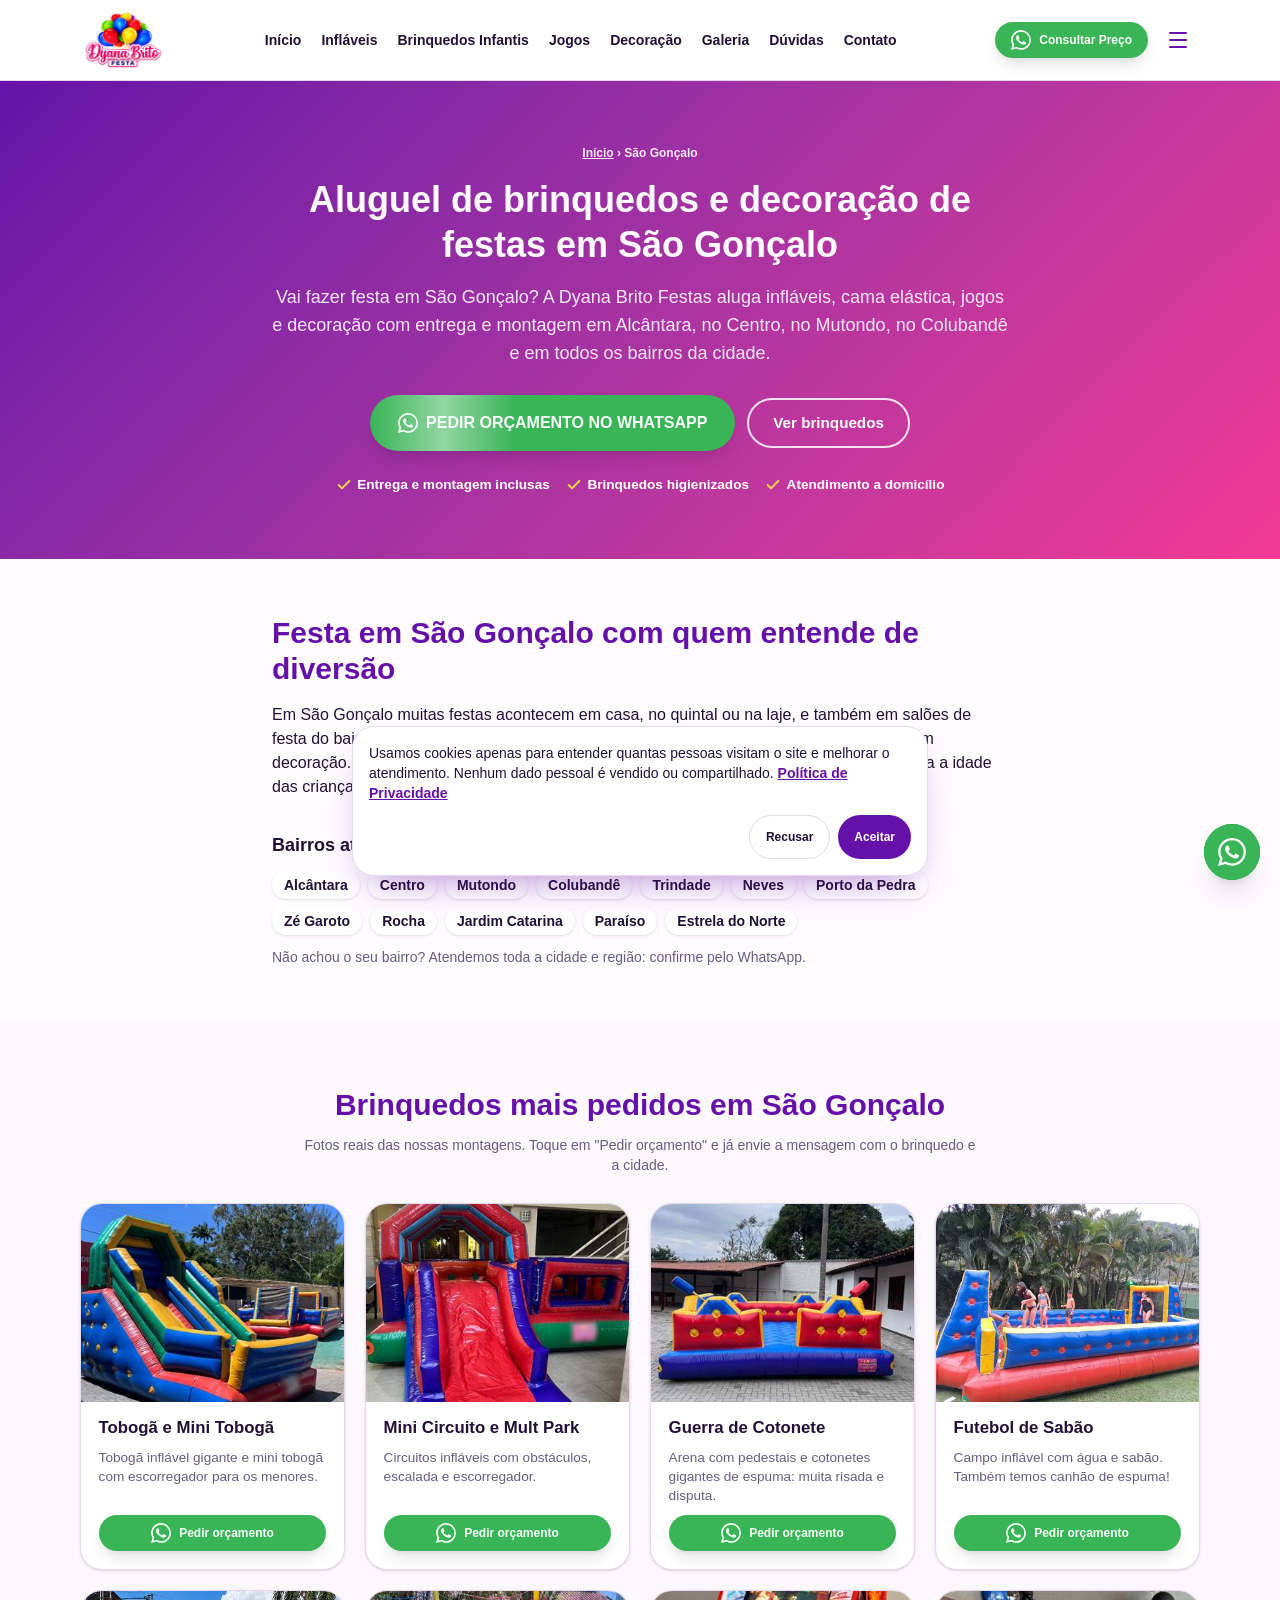
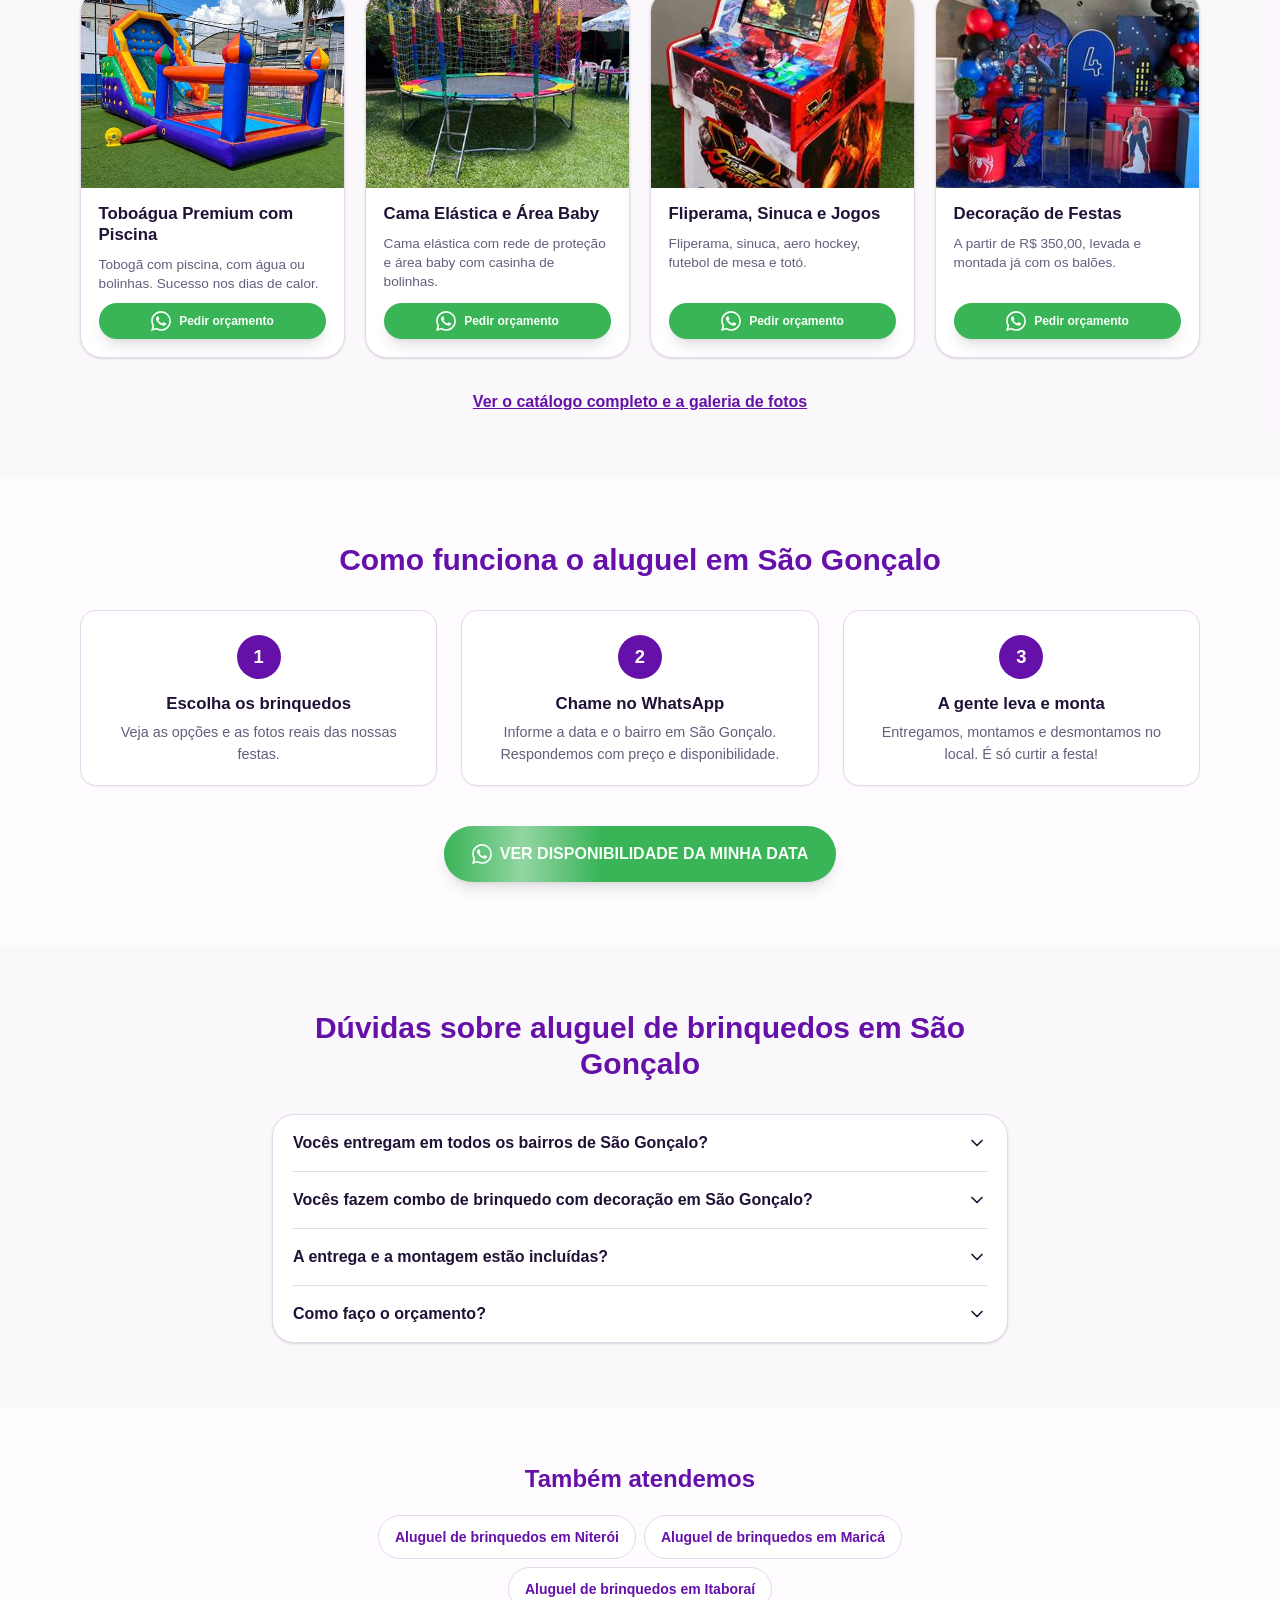
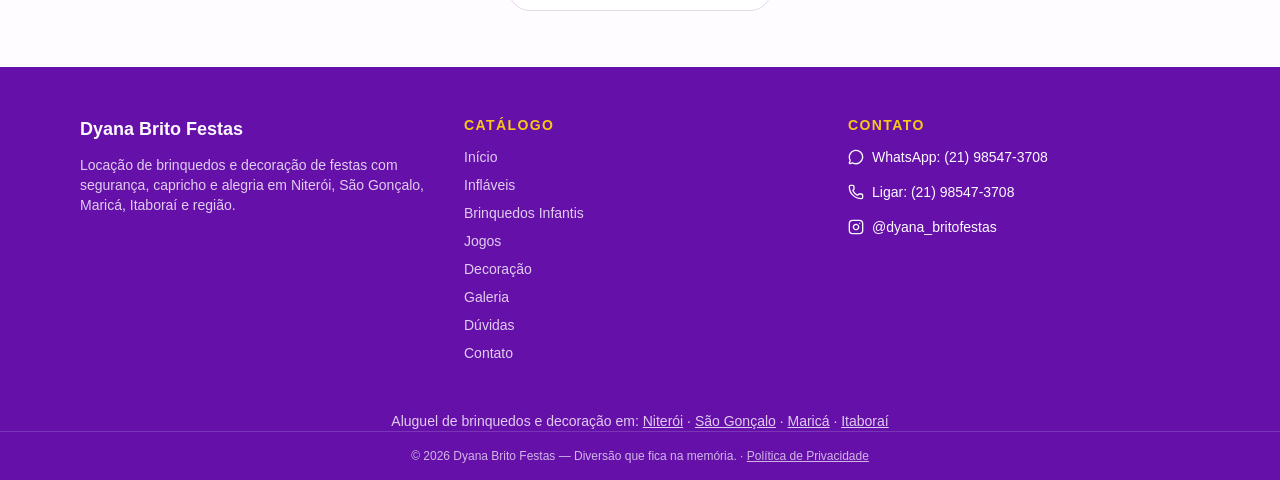
<file: aluguel-de-brinquedos-sao-goncalo/index.html>
<!DOCTYPE html>
<html lang="pt-BR">
<head>
<meta charset="utf-8">
<meta http-equiv="Content-Security-Policy" content="default-src 'self'; script-src 'self' 'unsafe-inline' https://www.googletagmanager.com https://*.googletagmanager.com; style-src 'self' 'unsafe-inline'; img-src 'self' data: https://www.googletagmanager.com https://*.googletagmanager.com https://*.google-analytics.com https://*.analytics.google.com; connect-src 'self' https://www.googletagmanager.com https://*.googletagmanager.com https://*.google-analytics.com https://*.analytics.google.com; frame-src https://www.google.com https://maps.google.com https://www.instagram.com; media-src 'self'; object-src 'none'; base-uri 'self'; form-action 'self'; upgrade-insecure-requests">
<meta name="referrer" content="strict-origin-when-cross-origin">
<meta name="viewport" content="width=device-width, initial-scale=1">
<title>Aluguel de Brinquedos e Decoração em São Gonçalo | Dyana Brito Festas</title>
<meta name="description" content="Aluguel de pula-pula, infláveis, toboágua, jogos e decoração de festas em São Gonçalo. Entrega e montagem inclusas. Peça seu orçamento pelo WhatsApp!">
<meta name="robots" content="index, follow, max-image-preview:large">
<meta name="theme-color" content="#6a1b9a">
<link rel="canonical" href="https://dyanabritofesta.com.br/aluguel-de-brinquedos-sao-goncalo/">
<meta property="og:site_name" content="Dyana Brito Festas">
<meta property="og:locale" content="pt_BR">
<meta property="og:type" content="website">
<meta property="og:url" content="https://dyanabritofesta.com.br/aluguel-de-brinquedos-sao-goncalo/">
<meta property="og:title" content="Aluguel de Brinquedos e Decoração em São Gonçalo | Dyana Brito Festas">
<meta property="og:description" content="Aluguel de pula-pula, infláveis, toboágua, jogos e decoração de festas em São Gonçalo. Entrega e montagem inclusas. Peça seu orçamento pelo WhatsApp!">
<meta property="og:image" content="https://dyanabritofesta.com.br/og-image.jpg">
<meta name="twitter:card" content="summary_large_image">
<meta name="twitter:title" content="Aluguel de Brinquedos e Decoração em São Gonçalo | Dyana Brito Festas">
<meta name="twitter:description" content="Aluguel de pula-pula, infláveis, toboágua, jogos e decoração de festas em São Gonçalo. Entrega e montagem inclusas. Peça seu orçamento pelo WhatsApp!">
<meta name="twitter:image" content="https://dyanabritofesta.com.br/og-image.jpg">
<link rel="icon" href="/favicon.ico" sizes="any">
<link rel="icon" href="/favicon.png" type="image/png">
<link rel="apple-touch-icon" href="/favicon.png">
<link rel="stylesheet" href="/css/estilo-v3.css">
<noscript><style>.reveal{opacity:1!important;transform:none!important}</style></noscript>
<script>
window.GA_ID='G-Y3VKB2EMTG';
window.dataLayer=window.dataLayer||[];function gtag(){dataLayer.push(arguments);}
(function(){var c=null;try{c=localStorage.getItem('dy_consent')}catch(e){}
gtag('consent','default',{ad_storage:'denied',ad_user_data:'denied',ad_personalization:'denied',analytics_storage:c==='aceito'?'granted':'denied'});})();
gtag('js',new Date());if(window.GA_ID)gtag('config',window.GA_ID,{anonymize_ip:true});
</script>
<script type="application/ld+json">{"@context":"https://schema.org","@type":"Service","areaServed":{"@type":"City","name":"São Gonçalo"},"description":"Aluguel de pula-pula, infláveis, toboágua, jogos e decoração de festas em São Gonçalo. Entrega e montagem inclusas. Peça seu orçamento pelo WhatsApp!","name":"Aluguel de brinquedos e decoração de festas em São Gonçalo","provider":{"@id":"https://dyanabritofesta.com.br/#empresa","@type":"LocalBusiness","address":{"@type":"PostalAddress","addressCountry":"BR","addressLocality":"Niterói","addressRegion":"RJ"},"image":"https://dyanabritofesta.com.br/og-image.jpg","name":"Dyana Brito Festas","telephone":"+55 21 98547-3708","url":"https://dyanabritofesta.com.br/"},"serviceType":"Aluguel de brinquedos para festas","url":"https://dyanabritofesta.com.br/aluguel-de-brinquedos-sao-goncalo/"}</script>
<script type="application/ld+json">{"@context":"https://schema.org","@type":"BreadcrumbList","itemListElement":[{"@type":"ListItem","item":"https://dyanabritofesta.com.br/","name":"Início","position":1},{"@type":"ListItem","item":"https://dyanabritofesta.com.br/aluguel-de-brinquedos-sao-goncalo/","name":"Aluguel de brinquedos em São Gonçalo","position":2}]}</script>
<script type="application/ld+json">{"@context":"https://schema.org","@type":"FAQPage","mainEntity":[{"@type":"Question","acceptedAnswer":{"@type":"Answer","text":"Sim. Atendemos Alcântara, Centro, Mutondo, Colubandê, Trindade, Neves, Porto da Pedra, Zé Garoto, Rocha, Jardim Catarina e os demais bairros. Confirme a sua data pelo WhatsApp."},"name":"Vocês entregam em todos os bairros de São Gonçalo?"},{"@type":"Question","acceptedAnswer":{"@type":"Answer","text":"Fazemos. Você pode juntar brinquedos e decoração no mesmo orçamento, com entrega e montagem de tudo no mesmo dia."},"name":"Vocês fazem combo de brinquedo com decoração em São Gonçalo?"},{"@type":"Question","acceptedAnswer":{"@type":"Answer","text":"Sim. Levamos, montamos e desmontamos os brinquedos e a decoração no local da festa. Não temos loja física: o atendimento é a domicílio."},"name":"A entrega e a montagem estão incluídas?"},{"@type":"Question","acceptedAnswer":{"@type":"Answer","text":"Chame no WhatsApp (21) 98547-3708 informando a data, o bairro e os brinquedos que você quer. Respondemos com preço e disponibilidade."},"name":"Como faço o orçamento?"}]}</script>
</head>
<body class="bg-background">
<div class="min-h-screen bg-background">
<header class="sticky top-0 z-40 border-b border-border bg-card/95 backdrop-blur transition-shadow duration-300"><div class="mx-auto flex max-w-6xl items-center justify-between gap-4 px-4 py-3"><a href="/" class="shrink-0"><img alt="Dyana Brito Festas" width="180" height="117" class="h-12 w-auto transition-transform duration-300 hover:scale-105 sm:h-14" src="/img/logo-180.png"></a><nav class="hidden items-center gap-5 xl:flex" aria-label="Navegação principal"><a href="/#inicio" class="relative whitespace-nowrap text-sm font-semibold text-foreground transition-colors after:absolute after:-bottom-1 after:left-0 after:h-0.5 after:w-full after:origin-left after:scale-x-0 after:rounded-full after:bg-secondary after:transition-transform after:duration-300 hover:text-secondary hover:after:scale-x-100">Início</a><a href="/#catalogo-inflaveis" class="relative whitespace-nowrap text-sm font-semibold text-foreground transition-colors after:absolute after:-bottom-1 after:left-0 after:h-0.5 after:w-full after:origin-left after:scale-x-0 after:rounded-full after:bg-secondary after:transition-transform after:duration-300 hover:text-secondary hover:after:scale-x-100">Infláveis</a><a href="/#catalogo-infantil" class="relative whitespace-nowrap text-sm font-semibold text-foreground transition-colors after:absolute after:-bottom-1 after:left-0 after:h-0.5 after:w-full after:origin-left after:scale-x-0 after:rounded-full after:bg-secondary after:transition-transform after:duration-300 hover:text-secondary hover:after:scale-x-100">Brinquedos Infantis</a><a href="/#catalogo-jogos" class="relative whitespace-nowrap text-sm font-semibold text-foreground transition-colors after:absolute after:-bottom-1 after:left-0 after:h-0.5 after:w-full after:origin-left after:scale-x-0 after:rounded-full after:bg-secondary after:transition-transform after:duration-300 hover:text-secondary hover:after:scale-x-100">Jogos</a><a href="/#catalogo-decoracao" class="relative whitespace-nowrap text-sm font-semibold text-foreground transition-colors after:absolute after:-bottom-1 after:left-0 after:h-0.5 after:w-full after:origin-left after:scale-x-0 after:rounded-full after:bg-secondary after:transition-transform after:duration-300 hover:text-secondary hover:after:scale-x-100">Decoração</a><a href="/#galeria" class="relative whitespace-nowrap text-sm font-semibold text-foreground transition-colors after:absolute after:-bottom-1 after:left-0 after:h-0.5 after:w-full after:origin-left after:scale-x-0 after:rounded-full after:bg-secondary after:transition-transform after:duration-300 hover:text-secondary hover:after:scale-x-100">Galeria</a><a href="/#duvidas" class="relative whitespace-nowrap text-sm font-semibold text-foreground transition-colors after:absolute after:-bottom-1 after:left-0 after:h-0.5 after:w-full after:origin-left after:scale-x-0 after:rounded-full after:bg-secondary after:transition-transform after:duration-300 hover:text-secondary hover:after:scale-x-100">Dúvidas</a><a href="/#contato" class="relative whitespace-nowrap text-sm font-semibold text-foreground transition-colors after:absolute after:-bottom-1 after:left-0 after:h-0.5 after:w-full after:origin-left after:scale-x-0 after:rounded-full after:bg-secondary after:transition-transform after:duration-300 hover:text-secondary hover:after:scale-x-100">Contato</a></nav><div class="flex items-center gap-2"><a href="https://wa.me/5521985473708?text=Ol%C3%A1!%20Vim%20pelo%20site%20da%20Dyana%20Brito%20Festas%20e%20gostaria%20de%20consultar%20pre%C3%A7os%20e%20disponibilidade." target="_blank" rel="noopener noreferrer" class="items-center justify-center gap-2 rounded-full bg-whatsapp font-bold text-whatsapp-foreground shadow-lg transition-transform hover:scale-[1.03] focus-visible:outline-none focus-visible:ring-2 focus-visible:ring-ring focus-visible:ring-offset-2 px-4 py-2 text-xs hidden sm:inline-flex"><svg viewBox="0 0 24 24" fill="currentColor" aria-hidden="true" class="size-5 shrink-0"><path d="M17.472 14.382c-.297-.149-1.758-.867-2.03-.967-.273-.099-.471-.148-.67.15-.197.297-.767.966-.94 1.164-.173.198-.347.223-.644.075-.297-.15-1.255-.463-2.39-1.475-.883-.788-1.48-1.761-1.653-2.059-.173-.297-.018-.458.13-.606.134-.133.298-.347.446-.52.149-.174.198-.298.298-.497.099-.198.05-.371-.025-.52-.075-.149-.669-1.612-.916-2.207-.242-.579-.487-.5-.669-.51l-.57-.01c-.198 0-.52.074-.792.372-.272.297-1.04 1.016-1.04 2.479 0 1.462 1.065 2.875 1.213 3.074.149.198 2.096 3.2 5.077 4.487.709.306 1.262.489 1.694.625.712.227 1.36.195 1.872.118.571-.085 1.758-.719 2.006-1.413.248-.694.248-1.289.173-1.413-.074-.124-.272-.198-.57-.347m-5.421 7.403h-.004a9.87 9.87 0 01-5.031-1.378l-.361-.214-3.741.982.998-3.648-.235-.374a9.86 9.86 0 01-1.51-5.26c.001-5.45 4.436-9.884 9.888-9.884a9.82 9.82 0 016.988 2.898 9.825 9.825 0 012.893 6.994c-.003 5.45-4.437 9.884-9.885 9.884m8.413-18.297A11.815 11.815 0 0012.05 0C5.495 0 .16 5.335.157 11.892c0 2.096.547 4.142 1.588 5.945L.057 24l6.305-1.654a11.882 11.882 0 005.683 1.448h.005c6.554 0 11.89-5.335 11.893-11.893A11.821 11.821 0 0020.464 3.488"></path></svg>Consultar Preço</a><button type="button" aria-label="Abrir menu" aria-expanded="false" aria-controls="menu-mobile" class="dy-btn-44 rounded-md p-2 text-primary xl:hidden"><svg xmlns="http://www.w3.org/2000/svg" width="24" height="24" viewBox="0 0 24 24" fill="none" stroke="currentColor" stroke-width="2" stroke-linecap="round" stroke-linejoin="round" class="lucide lucide-menu size-6" aria-hidden="true"><path d="M4 5h16"></path><path d="M4 12h16"></path><path d="M4 19h16"></path></svg></button></div></div><nav id="menu-mobile" class="border-t border-border bg-card px-4 xl:hidden hidden" aria-label="Navegação mobile"><ul class="flex flex-col py-2"><li><a href="/#inicio" class="block py-2.5 text-sm font-semibold text-foreground">Início</a></li><li><a href="/#catalogo-inflaveis" class="block py-2.5 text-sm font-semibold text-foreground">Infláveis</a></li><li><a href="/#catalogo-infantil" class="block py-2.5 text-sm font-semibold text-foreground">Brinquedos Infantis</a></li><li><a href="/#catalogo-jogos" class="block py-2.5 text-sm font-semibold text-foreground">Jogos</a></li><li><a href="/#catalogo-decoracao" class="block py-2.5 text-sm font-semibold text-foreground">Decoração</a></li><li><a href="/#galeria" class="block py-2.5 text-sm font-semibold text-foreground">Galeria</a></li><li><a href="/#duvidas" class="block py-2.5 text-sm font-semibold text-foreground">Dúvidas</a></li><li><a href="/#contato" class="block py-2.5 text-sm font-semibold text-foreground">Contato</a></li><li class="py-2"><a href="https://wa.me/5521985473708?text=Ol%C3%A1!%20Vim%20pelo%20site%20da%20Dyana%20Brito%20Festas%20e%20gostaria%20de%20consultar%20pre%C3%A7os%20e%20disponibilidade." target="_blank" rel="noopener noreferrer" class="inline-flex items-center justify-center gap-2 rounded-full bg-whatsapp font-bold text-whatsapp-foreground shadow-lg transition-transform hover:scale-[1.03] focus-visible:outline-none focus-visible:ring-2 focus-visible:ring-ring focus-visible:ring-offset-2 px-4 py-2 text-xs w-full"><svg viewBox="0 0 24 24" fill="currentColor" aria-hidden="true" class="size-5 shrink-0"><path d="M17.472 14.382c-.297-.149-1.758-.867-2.03-.967-.273-.099-.471-.148-.67.15-.197.297-.767.966-.94 1.164-.173.198-.347.223-.644.075-.297-.15-1.255-.463-2.39-1.475-.883-.788-1.48-1.761-1.653-2.059-.173-.297-.018-.458.13-.606.134-.133.298-.347.446-.52.149-.174.198-.298.298-.497.099-.198.05-.371-.025-.52-.075-.149-.669-1.612-.916-2.207-.242-.579-.487-.5-.669-.51l-.57-.01c-.198 0-.52.074-.792.372-.272.297-1.04 1.016-1.04 2.479 0 1.462 1.065 2.875 1.213 3.074.149.198 2.096 3.2 5.077 4.487.709.306 1.262.489 1.694.625.712.227 1.36.195 1.872.118.571-.085 1.758-.719 2.006-1.413.248-.694.248-1.289.173-1.413-.074-.124-.272-.198-.57-.347m-5.421 7.403h-.004a9.87 9.87 0 01-5.031-1.378l-.361-.214-3.741.982.998-3.648-.235-.374a9.86 9.86 0 01-1.51-5.26c.001-5.45 4.436-9.884 9.888-9.884a9.82 9.82 0 016.988 2.898 9.825 9.825 0 012.893 6.994c-.003 5.45-4.437 9.884-9.885 9.884m8.413-18.297A11.815 11.815 0 0012.05 0C5.495 0 .16 5.335.157 11.892c0 2.096.547 4.142 1.588 5.945L.057 24l6.305-1.654a11.882 11.882 0 005.683 1.448h.005c6.554 0 11.89-5.335 11.893-11.893A11.821 11.821 0 0020.464 3.488"></path></svg>Consultar Preço no WhatsApp</a></li></ul></nav></header>
<main>
<section id="inicio" class="relative overflow-hidden text-primary-foreground" style="background-image:var(--gradient-brand)"><div class="relative mx-auto max-w-3xl px-4 py-12 text-center md:py-16">
<nav aria-label="Você está em" class="text-xs font-semibold text-primary-foreground/90"><a href="/" class="underline">Início</a> › São Gonçalo</nav>
<h1 class="mt-4 text-3xl font-extrabold leading-tight sm:text-4xl">Aluguel de brinquedos e decoração de festas em São Gonçalo</h1>
<p class="mt-4 text-base text-primary-foreground/90 sm:text-lg">Vai fazer festa em São Gonçalo? A Dyana Brito Festas aluga infláveis, cama elástica, jogos e decoração com entrega e montagem em Alcântara, no Centro, no Mutondo, no Colubandê e em todos os bairros da cidade.</p>
<div class="mt-7 flex flex-col items-center justify-center gap-3 sm:flex-row"><a href="https://wa.me/5521985473708?text=Ol%C3%A1!%20Vim%20pelo%20site%20da%20Dyana%20Brito%20Festas%20e%20gostaria%20de%20um%20or%C3%A7amento%20para%20uma%20festa%20em%20S%C3%A3o%20Gon%C3%A7alo." target="_blank" rel="noopener noreferrer" class="inline-flex items-center justify-center gap-2 rounded-full bg-whatsapp font-bold text-whatsapp-foreground shadow-lg transition-transform hover:scale-[1.03] px-7 py-4 text-base btn-shine w-full sm:w-auto"><svg xmlns="http://www.w3.org/2000/svg" viewBox="0 0 24 24" fill="currentColor" aria-hidden="true" class="size-5 shrink-0"><path d="M17.472 14.382c-.297-.149-1.758-.867-2.03-.967-.273-.099-.471-.148-.67.15-.197.297-.767.966-.94 1.164-.173.198-.347.223-.644.075-.297-.15-1.255-.463-2.39-1.475-.883-.788-1.48-1.761-1.653-2.059-.173-.297-.018-.458.13-.606.134-.133.298-.347.446-.52.149-.174.198-.298.298-.497.099-.198.05-.371-.025-.52-.075-.149-.669-1.612-.916-2.207-.242-.579-.487-.5-.669-.51l-.57-.01c-.198 0-.52.074-.792.372-.272.297-1.04 1.016-1.04 2.479 0 1.462 1.065 2.875 1.213 3.074.149.198 2.096 3.2 5.077 4.487.709.306 1.262.489 1.694.625.712.227 1.36.195 1.872.118.571-.085 1.758-.719 2.006-1.413.248-.694.248-1.289.173-1.413-.074-.124-.272-.198-.57-.347m-5.421 7.403h-.004a9.87 9.87 0 01-5.031-1.378l-.361-.214-3.741.982.998-3.648-.235-.374a9.86 9.86 0 01-1.51-5.26c.001-5.45 4.436-9.884 9.888-9.884a9.82 9.82 0 016.988 2.898 9.825 9.825 0 012.893 6.994c-.003 5.45-4.437 9.884-9.885 9.884m8.413-18.297A11.815 11.815 0 0012.05 0C5.495 0 .16 5.335.157 11.892c0 2.096.547 4.142 1.588 5.945L.057 24l6.305-1.654a11.882 11.882 0 005.683 1.448h.005c6.554 0 11.89-5.335 11.893-11.893A11.821 11.821 0 0020.464 3.488"/></svg> PEDIR ORÇAMENTO NO WHATSAPP</a><a href="#mais-pedidos" class="dy-hero-sec">Ver brinquedos</a></div>
<ul class="dy-trust" aria-label="Por que alugar com a gente"><li><svg viewBox="0 0 24 24" width="16" height="16" fill="none" stroke="currentColor" stroke-width="3" stroke-linecap="round" stroke-linejoin="round" aria-hidden="true"><path d="M20 6 9 17l-5-5"/></svg> Entrega e montagem inclusas</li><li><svg viewBox="0 0 24 24" width="16" height="16" fill="none" stroke="currentColor" stroke-width="3" stroke-linecap="round" stroke-linejoin="round" aria-hidden="true"><path d="M20 6 9 17l-5-5"/></svg> Brinquedos higienizados</li><li><svg viewBox="0 0 24 24" width="16" height="16" fill="none" stroke="currentColor" stroke-width="3" stroke-linecap="round" stroke-linejoin="round" aria-hidden="true"><path d="M20 6 9 17l-5-5"/></svg> Atendimento a domicílio</li></ul>
</div></section>
<section class="bg-background py-14"><div class="mx-auto max-w-3xl px-4"><h2 class="text-2xl font-extrabold text-primary sm:text-3xl">Festa em São Gonçalo com quem entende de diversão</h2><p class="mt-4 text-base text-foreground">Em São Gonçalo muitas festas acontecem em casa, no quintal ou na laje, e também em salões de festa do bairro. Os mais pedidos por aqui são o pula-pula, o tobogã inflável e os combos com decoração. A gente ajuda a escolher o brinquedo certo para o tamanho do seu espaço e para a idade das crianças.</p><h3 class="mt-8 text-lg font-bold text-foreground">Bairros atendidos em São Gonçalo</h3><ul class="mt-3 flex flex-wrap gap-2"><li class="rounded-full bg-card px-3 py-1 text-sm font-semibold text-foreground shadow-sm">Alcântara</li><li class="rounded-full bg-card px-3 py-1 text-sm font-semibold text-foreground shadow-sm">Centro</li><li class="rounded-full bg-card px-3 py-1 text-sm font-semibold text-foreground shadow-sm">Mutondo</li><li class="rounded-full bg-card px-3 py-1 text-sm font-semibold text-foreground shadow-sm">Colubandê</li><li class="rounded-full bg-card px-3 py-1 text-sm font-semibold text-foreground shadow-sm">Trindade</li><li class="rounded-full bg-card px-3 py-1 text-sm font-semibold text-foreground shadow-sm">Neves</li><li class="rounded-full bg-card px-3 py-1 text-sm font-semibold text-foreground shadow-sm">Porto da Pedra</li><li class="rounded-full bg-card px-3 py-1 text-sm font-semibold text-foreground shadow-sm">Zé Garoto</li><li class="rounded-full bg-card px-3 py-1 text-sm font-semibold text-foreground shadow-sm">Rocha</li><li class="rounded-full bg-card px-3 py-1 text-sm font-semibold text-foreground shadow-sm">Jardim Catarina</li><li class="rounded-full bg-card px-3 py-1 text-sm font-semibold text-foreground shadow-sm">Paraíso</li><li class="rounded-full bg-card px-3 py-1 text-sm font-semibold text-foreground shadow-sm">Estrela do Norte</li></ul><p class="mt-3 text-sm text-muted-foreground">Não achou o seu bairro? Atendemos toda a cidade e região: confirme pelo WhatsApp.</p></div></section>
<section id="mais-pedidos" class="bg-muted/40 py-16"><div class="mx-auto max-w-6xl px-4"><h2 class="text-center text-2xl font-extrabold text-primary sm:text-3xl">Brinquedos mais pedidos em São Gonçalo</h2><p class="mx-auto mt-3 max-w-2xl text-center text-sm text-muted-foreground">Fotos reais das nossas montagens. Toque em "Pedir orçamento" e já envie a mensagem com o brinquedo e a cidade.</p><div class="dy-cat-grid"><article class="group flex h-full flex-col overflow-hidden rounded-2xl border border-border bg-card shadow-sm"><div class="relative overflow-hidden"><img alt="Tobogã inflável gigante montado para festa" width="480" height="360" loading="lazy" decoding="async" class="dy-cat-img" src="/img/toboga-2-480.jpg" srcset="/img/toboga-2-480.jpg 480w, /img/toboga-2-800.jpg 800w" sizes="(min-width:1024px) 270px, (min-width:768px) 32vw, 48vw"></div><div class="dy-cat-body"><h3 class="dy-cat-title">Tobogã e Mini Tobogã</h3><p class="dy-cat-desc">Tobogã inflável gigante e mini tobogã com escorregador para os menores.</p><a href="https://wa.me/5521985473708?text=Ol%C3%A1!%20Vim%20pelo%20site%20da%20Dyana%20Brito%20Festas%20e%20gostaria%20de%20um%20or%C3%A7amento%20de%20Tobog%C3%A3%20e%20Mini%20Tobog%C3%A3%20para%20uma%20festa%20em%20S%C3%A3o%20Gon%C3%A7alo." target="_blank" rel="noopener noreferrer" class="inline-flex items-center justify-center gap-2 rounded-full bg-whatsapp font-bold text-whatsapp-foreground shadow-lg transition-transform hover:scale-[1.03] px-4 py-2 text-xs w-full"><svg xmlns="http://www.w3.org/2000/svg" viewBox="0 0 24 24" fill="currentColor" aria-hidden="true" class="size-5 shrink-0"><path d="M17.472 14.382c-.297-.149-1.758-.867-2.03-.967-.273-.099-.471-.148-.67.15-.197.297-.767.966-.94 1.164-.173.198-.347.223-.644.075-.297-.15-1.255-.463-2.39-1.475-.883-.788-1.48-1.761-1.653-2.059-.173-.297-.018-.458.13-.606.134-.133.298-.347.446-.52.149-.174.198-.298.298-.497.099-.198.05-.371-.025-.52-.075-.149-.669-1.612-.916-2.207-.242-.579-.487-.5-.669-.51l-.57-.01c-.198 0-.52.074-.792.372-.272.297-1.04 1.016-1.04 2.479 0 1.462 1.065 2.875 1.213 3.074.149.198 2.096 3.2 5.077 4.487.709.306 1.262.489 1.694.625.712.227 1.36.195 1.872.118.571-.085 1.758-.719 2.006-1.413.248-.694.248-1.289.173-1.413-.074-.124-.272-.198-.57-.347m-5.421 7.403h-.004a9.87 9.87 0 01-5.031-1.378l-.361-.214-3.741.982.998-3.648-.235-.374a9.86 9.86 0 01-1.51-5.26c.001-5.45 4.436-9.884 9.888-9.884a9.82 9.82 0 016.988 2.898 9.825 9.825 0 012.893 6.994c-.003 5.45-4.437 9.884-9.885 9.884m8.413-18.297A11.815 11.815 0 0012.05 0C5.495 0 .16 5.335.157 11.892c0 2.096.547 4.142 1.588 5.945L.057 24l6.305-1.654a11.882 11.882 0 005.683 1.448h.005c6.554 0 11.89-5.335 11.893-11.893A11.821 11.821 0 0020.464 3.488"/></svg> Pedir orçamento</a></div></article><article class="group flex h-full flex-col overflow-hidden rounded-2xl border border-border bg-card shadow-sm"><div class="relative overflow-hidden"><img alt="Mini circuito inflável com escorregador" width="480" height="360" loading="lazy" decoding="async" class="dy-cat-img" src="/img/circuito-1-480.jpg" srcset="/img/circuito-1-480.jpg 480w, /img/circuito-1-800.jpg 800w" sizes="(min-width:1024px) 270px, (min-width:768px) 32vw, 48vw"></div><div class="dy-cat-body"><h3 class="dy-cat-title">Mini Circuito e Mult Park</h3><p class="dy-cat-desc">Circuitos infláveis com obstáculos, escalada e escorregador.</p><a href="https://wa.me/5521985473708?text=Ol%C3%A1!%20Vim%20pelo%20site%20da%20Dyana%20Brito%20Festas%20e%20gostaria%20de%20um%20or%C3%A7amento%20de%20Mini%20Circuito%20e%20Mult%20Park%20para%20uma%20festa%20em%20S%C3%A3o%20Gon%C3%A7alo." target="_blank" rel="noopener noreferrer" class="inline-flex items-center justify-center gap-2 rounded-full bg-whatsapp font-bold text-whatsapp-foreground shadow-lg transition-transform hover:scale-[1.03] px-4 py-2 text-xs w-full"><svg xmlns="http://www.w3.org/2000/svg" viewBox="0 0 24 24" fill="currentColor" aria-hidden="true" class="size-5 shrink-0"><path d="M17.472 14.382c-.297-.149-1.758-.867-2.03-.967-.273-.099-.471-.148-.67.15-.197.297-.767.966-.94 1.164-.173.198-.347.223-.644.075-.297-.15-1.255-.463-2.39-1.475-.883-.788-1.48-1.761-1.653-2.059-.173-.297-.018-.458.13-.606.134-.133.298-.347.446-.52.149-.174.198-.298.298-.497.099-.198.05-.371-.025-.52-.075-.149-.669-1.612-.916-2.207-.242-.579-.487-.5-.669-.51l-.57-.01c-.198 0-.52.074-.792.372-.272.297-1.04 1.016-1.04 2.479 0 1.462 1.065 2.875 1.213 3.074.149.198 2.096 3.2 5.077 4.487.709.306 1.262.489 1.694.625.712.227 1.36.195 1.872.118.571-.085 1.758-.719 2.006-1.413.248-.694.248-1.289.173-1.413-.074-.124-.272-.198-.57-.347m-5.421 7.403h-.004a9.87 9.87 0 01-5.031-1.378l-.361-.214-3.741.982.998-3.648-.235-.374a9.86 9.86 0 01-1.51-5.26c.001-5.45 4.436-9.884 9.888-9.884a9.82 9.82 0 016.988 2.898 9.825 9.825 0 012.893 6.994c-.003 5.45-4.437 9.884-9.885 9.884m8.413-18.297A11.815 11.815 0 0012.05 0C5.495 0 .16 5.335.157 11.892c0 2.096.547 4.142 1.588 5.945L.057 24l6.305-1.654a11.882 11.882 0 005.683 1.448h.005c6.554 0 11.89-5.335 11.893-11.893A11.821 11.821 0 0020.464 3.488"/></svg> Pedir orçamento</a></div></article><article class="group flex h-full flex-col overflow-hidden rounded-2xl border border-border bg-card shadow-sm"><div class="relative overflow-hidden"><img alt="Guerra de cotonete inflável vermelha e azul" width="480" height="360" loading="lazy" decoding="async" class="dy-cat-img" src="/img/gladiador-1-480.jpg" srcset="/img/gladiador-1-480.jpg 480w, /img/gladiador-1-800.jpg 800w" sizes="(min-width:1024px) 270px, (min-width:768px) 32vw, 48vw"></div><div class="dy-cat-body"><h3 class="dy-cat-title">Guerra de Cotonete</h3><p class="dy-cat-desc">Arena com pedestais e cotonetes gigantes de espuma: muita risada e disputa.</p><a href="https://wa.me/5521985473708?text=Ol%C3%A1!%20Vim%20pelo%20site%20da%20Dyana%20Brito%20Festas%20e%20gostaria%20de%20um%20or%C3%A7amento%20de%20Guerra%20de%20Cotonete%20para%20uma%20festa%20em%20S%C3%A3o%20Gon%C3%A7alo." target="_blank" rel="noopener noreferrer" class="inline-flex items-center justify-center gap-2 rounded-full bg-whatsapp font-bold text-whatsapp-foreground shadow-lg transition-transform hover:scale-[1.03] px-4 py-2 text-xs w-full"><svg xmlns="http://www.w3.org/2000/svg" viewBox="0 0 24 24" fill="currentColor" aria-hidden="true" class="size-5 shrink-0"><path d="M17.472 14.382c-.297-.149-1.758-.867-2.03-.967-.273-.099-.471-.148-.67.15-.197.297-.767.966-.94 1.164-.173.198-.347.223-.644.075-.297-.15-1.255-.463-2.39-1.475-.883-.788-1.48-1.761-1.653-2.059-.173-.297-.018-.458.13-.606.134-.133.298-.347.446-.52.149-.174.198-.298.298-.497.099-.198.05-.371-.025-.52-.075-.149-.669-1.612-.916-2.207-.242-.579-.487-.5-.669-.51l-.57-.01c-.198 0-.52.074-.792.372-.272.297-1.04 1.016-1.04 2.479 0 1.462 1.065 2.875 1.213 3.074.149.198 2.096 3.2 5.077 4.487.709.306 1.262.489 1.694.625.712.227 1.36.195 1.872.118.571-.085 1.758-.719 2.006-1.413.248-.694.248-1.289.173-1.413-.074-.124-.272-.198-.57-.347m-5.421 7.403h-.004a9.87 9.87 0 01-5.031-1.378l-.361-.214-3.741.982.998-3.648-.235-.374a9.86 9.86 0 01-1.51-5.26c.001-5.45 4.436-9.884 9.888-9.884a9.82 9.82 0 016.988 2.898 9.825 9.825 0 012.893 6.994c-.003 5.45-4.437 9.884-9.885 9.884m8.413-18.297A11.815 11.815 0 0012.05 0C5.495 0 .16 5.335.157 11.892c0 2.096.547 4.142 1.588 5.945L.057 24l6.305-1.654a11.882 11.882 0 005.683 1.448h.005c6.554 0 11.89-5.335 11.893-11.893A11.821 11.821 0 0020.464 3.488"/></svg> Pedir orçamento</a></div></article><article class="group flex h-full flex-col overflow-hidden rounded-2xl border border-border bg-card shadow-sm"><div class="relative overflow-hidden"><img alt="Crianças brincando no futebol de sabão inflável" width="480" height="360" loading="lazy" decoding="async" class="dy-cat-img" src="/img/sabao-1-480.jpg" srcset="/img/sabao-1-480.jpg 480w, /img/sabao-1-800.jpg 800w" sizes="(min-width:1024px) 270px, (min-width:768px) 32vw, 48vw"></div><div class="dy-cat-body"><h3 class="dy-cat-title">Futebol de Sabão</h3><p class="dy-cat-desc">Campo inflável com água e sabão. Também temos canhão de espuma!</p><a href="https://wa.me/5521985473708?text=Ol%C3%A1!%20Vim%20pelo%20site%20da%20Dyana%20Brito%20Festas%20e%20gostaria%20de%20um%20or%C3%A7amento%20de%20Futebol%20de%20Sab%C3%A3o%20para%20uma%20festa%20em%20S%C3%A3o%20Gon%C3%A7alo." target="_blank" rel="noopener noreferrer" class="inline-flex items-center justify-center gap-2 rounded-full bg-whatsapp font-bold text-whatsapp-foreground shadow-lg transition-transform hover:scale-[1.03] px-4 py-2 text-xs w-full"><svg xmlns="http://www.w3.org/2000/svg" viewBox="0 0 24 24" fill="currentColor" aria-hidden="true" class="size-5 shrink-0"><path d="M17.472 14.382c-.297-.149-1.758-.867-2.03-.967-.273-.099-.471-.148-.67.15-.197.297-.767.966-.94 1.164-.173.198-.347.223-.644.075-.297-.15-1.255-.463-2.39-1.475-.883-.788-1.48-1.761-1.653-2.059-.173-.297-.018-.458.13-.606.134-.133.298-.347.446-.52.149-.174.198-.298.298-.497.099-.198.05-.371-.025-.52-.075-.149-.669-1.612-.916-2.207-.242-.579-.487-.5-.669-.51l-.57-.01c-.198 0-.52.074-.792.372-.272.297-1.04 1.016-1.04 2.479 0 1.462 1.065 2.875 1.213 3.074.149.198 2.096 3.2 5.077 4.487.709.306 1.262.489 1.694.625.712.227 1.36.195 1.872.118.571-.085 1.758-.719 2.006-1.413.248-.694.248-1.289.173-1.413-.074-.124-.272-.198-.57-.347m-5.421 7.403h-.004a9.87 9.87 0 01-5.031-1.378l-.361-.214-3.741.982.998-3.648-.235-.374a9.86 9.86 0 01-1.51-5.26c.001-5.45 4.436-9.884 9.888-9.884a9.82 9.82 0 016.988 2.898 9.825 9.825 0 012.893 6.994c-.003 5.45-4.437 9.884-9.885 9.884m8.413-18.297A11.815 11.815 0 0012.05 0C5.495 0 .16 5.335.157 11.892c0 2.096.547 4.142 1.588 5.945L.057 24l6.305-1.654a11.882 11.882 0 005.683 1.448h.005c6.554 0 11.89-5.335 11.893-11.893A11.821 11.821 0 0020.464 3.488"/></svg> Pedir orçamento</a></div></article><article class="group flex h-full flex-col overflow-hidden rounded-2xl border border-border bg-card shadow-sm"><div class="relative overflow-hidden"><img alt="Toboágua premium com piscina" width="480" height="360" loading="lazy" decoding="async" class="dy-cat-img" src="/img/toboagua-premium-480.jpg" srcset="/img/toboagua-premium-480.jpg 480w, /img/toboagua-premium-800.jpg 800w" sizes="(min-width:1024px) 270px, (min-width:768px) 32vw, 48vw"></div><div class="dy-cat-body"><h3 class="dy-cat-title">Toboágua Premium com Piscina</h3><p class="dy-cat-desc">Tobogã com piscina, com água ou bolinhas. Sucesso nos dias de calor.</p><a href="https://wa.me/5521985473708?text=Ol%C3%A1!%20Vim%20pelo%20site%20da%20Dyana%20Brito%20Festas%20e%20gostaria%20de%20um%20or%C3%A7amento%20de%20Tobo%C3%A1gua%20Premium%20com%20Piscina%20para%20uma%20festa%20em%20S%C3%A3o%20Gon%C3%A7alo." target="_blank" rel="noopener noreferrer" class="inline-flex items-center justify-center gap-2 rounded-full bg-whatsapp font-bold text-whatsapp-foreground shadow-lg transition-transform hover:scale-[1.03] px-4 py-2 text-xs w-full"><svg xmlns="http://www.w3.org/2000/svg" viewBox="0 0 24 24" fill="currentColor" aria-hidden="true" class="size-5 shrink-0"><path d="M17.472 14.382c-.297-.149-1.758-.867-2.03-.967-.273-.099-.471-.148-.67.15-.197.297-.767.966-.94 1.164-.173.198-.347.223-.644.075-.297-.15-1.255-.463-2.39-1.475-.883-.788-1.48-1.761-1.653-2.059-.173-.297-.018-.458.13-.606.134-.133.298-.347.446-.52.149-.174.198-.298.298-.497.099-.198.05-.371-.025-.52-.075-.149-.669-1.612-.916-2.207-.242-.579-.487-.5-.669-.51l-.57-.01c-.198 0-.52.074-.792.372-.272.297-1.04 1.016-1.04 2.479 0 1.462 1.065 2.875 1.213 3.074.149.198 2.096 3.2 5.077 4.487.709.306 1.262.489 1.694.625.712.227 1.36.195 1.872.118.571-.085 1.758-.719 2.006-1.413.248-.694.248-1.289.173-1.413-.074-.124-.272-.198-.57-.347m-5.421 7.403h-.004a9.87 9.87 0 01-5.031-1.378l-.361-.214-3.741.982.998-3.648-.235-.374a9.86 9.86 0 01-1.51-5.26c.001-5.45 4.436-9.884 9.888-9.884a9.82 9.82 0 016.988 2.898 9.825 9.825 0 012.893 6.994c-.003 5.45-4.437 9.884-9.885 9.884m8.413-18.297A11.815 11.815 0 0012.05 0C5.495 0 .16 5.335.157 11.892c0 2.096.547 4.142 1.588 5.945L.057 24l6.305-1.654a11.882 11.882 0 005.683 1.448h.005c6.554 0 11.89-5.335 11.893-11.893A11.821 11.821 0 0020.464 3.488"/></svg> Pedir orçamento</a></div></article><article class="group flex h-full flex-col overflow-hidden rounded-2xl border border-border bg-card shadow-sm"><div class="relative overflow-hidden"><img alt="Cama elástica com rede de proteção" width="480" height="360" loading="lazy" decoding="async" class="dy-cat-img" src="/img/cama-elastica-1-480.jpg" srcset="/img/cama-elastica-1-480.jpg 480w, /img/cama-elastica-1-800.jpg 800w" sizes="(min-width:1024px) 270px, (min-width:768px) 32vw, 48vw"></div><div class="dy-cat-body"><h3 class="dy-cat-title">Cama Elástica e Área Baby</h3><p class="dy-cat-desc">Cama elástica com rede de proteção e área baby com casinha de bolinhas.</p><a href="https://wa.me/5521985473708?text=Ol%C3%A1!%20Vim%20pelo%20site%20da%20Dyana%20Brito%20Festas%20e%20gostaria%20de%20um%20or%C3%A7amento%20de%20Cama%20El%C3%A1stica%20e%20%C3%81rea%20Baby%20para%20uma%20festa%20em%20S%C3%A3o%20Gon%C3%A7alo." target="_blank" rel="noopener noreferrer" class="inline-flex items-center justify-center gap-2 rounded-full bg-whatsapp font-bold text-whatsapp-foreground shadow-lg transition-transform hover:scale-[1.03] px-4 py-2 text-xs w-full"><svg xmlns="http://www.w3.org/2000/svg" viewBox="0 0 24 24" fill="currentColor" aria-hidden="true" class="size-5 shrink-0"><path d="M17.472 14.382c-.297-.149-1.758-.867-2.03-.967-.273-.099-.471-.148-.67.15-.197.297-.767.966-.94 1.164-.173.198-.347.223-.644.075-.297-.15-1.255-.463-2.39-1.475-.883-.788-1.48-1.761-1.653-2.059-.173-.297-.018-.458.13-.606.134-.133.298-.347.446-.52.149-.174.198-.298.298-.497.099-.198.05-.371-.025-.52-.075-.149-.669-1.612-.916-2.207-.242-.579-.487-.5-.669-.51l-.57-.01c-.198 0-.52.074-.792.372-.272.297-1.04 1.016-1.04 2.479 0 1.462 1.065 2.875 1.213 3.074.149.198 2.096 3.2 5.077 4.487.709.306 1.262.489 1.694.625.712.227 1.36.195 1.872.118.571-.085 1.758-.719 2.006-1.413.248-.694.248-1.289.173-1.413-.074-.124-.272-.198-.57-.347m-5.421 7.403h-.004a9.87 9.87 0 01-5.031-1.378l-.361-.214-3.741.982.998-3.648-.235-.374a9.86 9.86 0 01-1.51-5.26c.001-5.45 4.436-9.884 9.888-9.884a9.82 9.82 0 016.988 2.898 9.825 9.825 0 012.893 6.994c-.003 5.45-4.437 9.884-9.885 9.884m8.413-18.297A11.815 11.815 0 0012.05 0C5.495 0 .16 5.335.157 11.892c0 2.096.547 4.142 1.588 5.945L.057 24l6.305-1.654a11.882 11.882 0 005.683 1.448h.005c6.554 0 11.89-5.335 11.893-11.893A11.821 11.821 0 0020.464 3.488"/></svg> Pedir orçamento</a></div></article><article class="group flex h-full flex-col overflow-hidden rounded-2xl border border-border bg-card shadow-sm"><div class="relative overflow-hidden"><img alt="Máquina de fliperama para festas" width="480" height="360" loading="lazy" decoding="async" class="dy-cat-img" src="/img/fliperama-480.jpg" srcset="/img/fliperama-480.jpg 480w, /img/fliperama-800.jpg 800w" sizes="(min-width:1024px) 270px, (min-width:768px) 32vw, 48vw"></div><div class="dy-cat-body"><h3 class="dy-cat-title">Fliperama, Sinuca e Jogos</h3><p class="dy-cat-desc">Fliperama, sinuca, aero hockey, futebol de mesa e totó.</p><a href="https://wa.me/5521985473708?text=Ol%C3%A1!%20Vim%20pelo%20site%20da%20Dyana%20Brito%20Festas%20e%20gostaria%20de%20um%20or%C3%A7amento%20de%20Fliperama%2C%20Sinuca%20e%20Jogos%20para%20uma%20festa%20em%20S%C3%A3o%20Gon%C3%A7alo." target="_blank" rel="noopener noreferrer" class="inline-flex items-center justify-center gap-2 rounded-full bg-whatsapp font-bold text-whatsapp-foreground shadow-lg transition-transform hover:scale-[1.03] px-4 py-2 text-xs w-full"><svg xmlns="http://www.w3.org/2000/svg" viewBox="0 0 24 24" fill="currentColor" aria-hidden="true" class="size-5 shrink-0"><path d="M17.472 14.382c-.297-.149-1.758-.867-2.03-.967-.273-.099-.471-.148-.67.15-.197.297-.767.966-.94 1.164-.173.198-.347.223-.644.075-.297-.15-1.255-.463-2.39-1.475-.883-.788-1.48-1.761-1.653-2.059-.173-.297-.018-.458.13-.606.134-.133.298-.347.446-.52.149-.174.198-.298.298-.497.099-.198.05-.371-.025-.52-.075-.149-.669-1.612-.916-2.207-.242-.579-.487-.5-.669-.51l-.57-.01c-.198 0-.52.074-.792.372-.272.297-1.04 1.016-1.04 2.479 0 1.462 1.065 2.875 1.213 3.074.149.198 2.096 3.2 5.077 4.487.709.306 1.262.489 1.694.625.712.227 1.36.195 1.872.118.571-.085 1.758-.719 2.006-1.413.248-.694.248-1.289.173-1.413-.074-.124-.272-.198-.57-.347m-5.421 7.403h-.004a9.87 9.87 0 01-5.031-1.378l-.361-.214-3.741.982.998-3.648-.235-.374a9.86 9.86 0 01-1.51-5.26c.001-5.45 4.436-9.884 9.888-9.884a9.82 9.82 0 016.988 2.898 9.825 9.825 0 012.893 6.994c-.003 5.45-4.437 9.884-9.885 9.884m8.413-18.297A11.815 11.815 0 0012.05 0C5.495 0 .16 5.335.157 11.892c0 2.096.547 4.142 1.588 5.945L.057 24l6.305-1.654a11.882 11.882 0 005.683 1.448h.005c6.554 0 11.89-5.335 11.893-11.893A11.821 11.821 0 0020.464 3.488"/></svg> Pedir orçamento</a></div></article><article class="group flex h-full flex-col overflow-hidden rounded-2xl border border-border bg-card shadow-sm"><div class="relative overflow-hidden"><img alt="Decoração de festa com arco de balões" width="480" height="360" loading="lazy" decoding="async" class="dy-cat-img" src="/img/decoracao-4-480.jpg" srcset="/img/decoracao-4-480.jpg 480w, /img/decoracao-4-800.jpg 800w" sizes="(min-width:1024px) 270px, (min-width:768px) 32vw, 48vw"></div><div class="dy-cat-body"><h3 class="dy-cat-title">Decoração de Festas</h3><p class="dy-cat-desc">A partir de R$ 350,00, levada e montada já com os balões.</p><a href="https://wa.me/5521985473708?text=Ol%C3%A1!%20Vim%20pelo%20site%20da%20Dyana%20Brito%20Festas%20e%20gostaria%20de%20um%20or%C3%A7amento%20de%20Decora%C3%A7%C3%A3o%20de%20Festas%20para%20uma%20festa%20em%20S%C3%A3o%20Gon%C3%A7alo." target="_blank" rel="noopener noreferrer" class="inline-flex items-center justify-center gap-2 rounded-full bg-whatsapp font-bold text-whatsapp-foreground shadow-lg transition-transform hover:scale-[1.03] px-4 py-2 text-xs w-full"><svg xmlns="http://www.w3.org/2000/svg" viewBox="0 0 24 24" fill="currentColor" aria-hidden="true" class="size-5 shrink-0"><path d="M17.472 14.382c-.297-.149-1.758-.867-2.03-.967-.273-.099-.471-.148-.67.15-.197.297-.767.966-.94 1.164-.173.198-.347.223-.644.075-.297-.15-1.255-.463-2.39-1.475-.883-.788-1.48-1.761-1.653-2.059-.173-.297-.018-.458.13-.606.134-.133.298-.347.446-.52.149-.174.198-.298.298-.497.099-.198.05-.371-.025-.52-.075-.149-.669-1.612-.916-2.207-.242-.579-.487-.5-.669-.51l-.57-.01c-.198 0-.52.074-.792.372-.272.297-1.04 1.016-1.04 2.479 0 1.462 1.065 2.875 1.213 3.074.149.198 2.096 3.2 5.077 4.487.709.306 1.262.489 1.694.625.712.227 1.36.195 1.872.118.571-.085 1.758-.719 2.006-1.413.248-.694.248-1.289.173-1.413-.074-.124-.272-.198-.57-.347m-5.421 7.403h-.004a9.87 9.87 0 01-5.031-1.378l-.361-.214-3.741.982.998-3.648-.235-.374a9.86 9.86 0 01-1.51-5.26c.001-5.45 4.436-9.884 9.888-9.884a9.82 9.82 0 016.988 2.898 9.825 9.825 0 012.893 6.994c-.003 5.45-4.437 9.884-9.885 9.884m8.413-18.297A11.815 11.815 0 0012.05 0C5.495 0 .16 5.335.157 11.892c0 2.096.547 4.142 1.588 5.945L.057 24l6.305-1.654a11.882 11.882 0 005.683 1.448h.005c6.554 0 11.89-5.335 11.893-11.893A11.821 11.821 0 0020.464 3.488"/></svg> Pedir orçamento</a></div></article></div><p class="mt-8 text-center"><a href="/#catalogo" class="font-bold text-primary underline">Ver o catálogo completo e a galeria de fotos</a></p></div></section>
<section class="bg-background py-16"><div class="mx-auto max-w-6xl px-4"><h2 class="text-center text-2xl font-extrabold text-primary sm:text-3xl">Como funciona o aluguel em São Gonçalo</h2><ol class="dy-steps"><li><span class="dy-step-n">1</span><h3>Escolha os brinquedos</h3><p>Veja as opções e as fotos reais das nossas festas.</p></li><li><span class="dy-step-n">2</span><h3>Chame no WhatsApp</h3><p>Informe a data e o bairro em São Gonçalo. Respondemos com preço e disponibilidade.</p></li><li><span class="dy-step-n">3</span><h3>A gente leva e monta</h3><p>Entregamos, montamos e desmontamos no local. É só curtir a festa!</p></li></ol><div class="mt-10 flex justify-center"><a href="https://wa.me/5521985473708?text=Ol%C3%A1!%20Vim%20pelo%20site%20da%20Dyana%20Brito%20Festas%20e%20quero%20verificar%20a%20disponibilidade%20para%20a%20data%20da%20minha%20festa%20em%20S%C3%A3o%20Gon%C3%A7alo." target="_blank" rel="noopener noreferrer" class="inline-flex items-center justify-center gap-2 rounded-full bg-whatsapp font-bold text-whatsapp-foreground shadow-lg transition-transform hover:scale-[1.03] px-7 py-4 text-base btn-shine"><svg xmlns="http://www.w3.org/2000/svg" viewBox="0 0 24 24" fill="currentColor" aria-hidden="true" class="size-5 shrink-0"><path d="M17.472 14.382c-.297-.149-1.758-.867-2.03-.967-.273-.099-.471-.148-.67.15-.197.297-.767.966-.94 1.164-.173.198-.347.223-.644.075-.297-.15-1.255-.463-2.39-1.475-.883-.788-1.48-1.761-1.653-2.059-.173-.297-.018-.458.13-.606.134-.133.298-.347.446-.52.149-.174.198-.298.298-.497.099-.198.05-.371-.025-.52-.075-.149-.669-1.612-.916-2.207-.242-.579-.487-.5-.669-.51l-.57-.01c-.198 0-.52.074-.792.372-.272.297-1.04 1.016-1.04 2.479 0 1.462 1.065 2.875 1.213 3.074.149.198 2.096 3.2 5.077 4.487.709.306 1.262.489 1.694.625.712.227 1.36.195 1.872.118.571-.085 1.758-.719 2.006-1.413.248-.694.248-1.289.173-1.413-.074-.124-.272-.198-.57-.347m-5.421 7.403h-.004a9.87 9.87 0 01-5.031-1.378l-.361-.214-3.741.982.998-3.648-.235-.374a9.86 9.86 0 01-1.51-5.26c.001-5.45 4.436-9.884 9.888-9.884a9.82 9.82 0 016.988 2.898 9.825 9.825 0 012.893 6.994c-.003 5.45-4.437 9.884-9.885 9.884m8.413-18.297A11.815 11.815 0 0012.05 0C5.495 0 .16 5.335.157 11.892c0 2.096.547 4.142 1.588 5.945L.057 24l6.305-1.654a11.882 11.882 0 005.683 1.448h.005c6.554 0 11.89-5.335 11.893-11.893A11.821 11.821 0 0020.464 3.488"/></svg> VER DISPONIBILIDADE DA MINHA DATA</a></div></div></section>
<section id="duvidas" class="bg-muted/40 py-16"><div class="mx-auto max-w-3xl px-4"><h2 class="text-center text-2xl font-extrabold text-primary sm:text-3xl">Dúvidas sobre aluguel de brinquedos em São Gonçalo</h2><div class="mt-8 rounded-2xl border border-border bg-card px-5 shadow-sm"><details class="dy-faq border-b last:border-b-0"><summary class="flex cursor-pointer items-center justify-between gap-3 py-4 text-left text-base font-bold text-foreground hover:text-secondary">Vocês entregam em todos os bairros de São Gonçalo?<svg xmlns="http://www.w3.org/2000/svg" width="20" height="20" viewBox="0 0 24 24" fill="none" stroke="currentColor" stroke-width="2" stroke-linecap="round" stroke-linejoin="round" class="dy-faq-ico size-5 shrink-0" aria-hidden="true"><path d="m6 9 6 6 6-6"/></svg></summary><p class="pb-4 text-sm text-muted-foreground">Sim. Atendemos Alcântara, Centro, Mutondo, Colubandê, Trindade, Neves, Porto da Pedra, Zé Garoto, Rocha, Jardim Catarina e os demais bairros. Confirme a sua data pelo WhatsApp.</p></details><details class="dy-faq border-b last:border-b-0"><summary class="flex cursor-pointer items-center justify-between gap-3 py-4 text-left text-base font-bold text-foreground hover:text-secondary">Vocês fazem combo de brinquedo com decoração em São Gonçalo?<svg xmlns="http://www.w3.org/2000/svg" width="20" height="20" viewBox="0 0 24 24" fill="none" stroke="currentColor" stroke-width="2" stroke-linecap="round" stroke-linejoin="round" class="dy-faq-ico size-5 shrink-0" aria-hidden="true"><path d="m6 9 6 6 6-6"/></svg></summary><p class="pb-4 text-sm text-muted-foreground">Fazemos. Você pode juntar brinquedos e decoração no mesmo orçamento, com entrega e montagem de tudo no mesmo dia.</p></details><details class="dy-faq border-b last:border-b-0"><summary class="flex cursor-pointer items-center justify-between gap-3 py-4 text-left text-base font-bold text-foreground hover:text-secondary">A entrega e a montagem estão incluídas?<svg xmlns="http://www.w3.org/2000/svg" width="20" height="20" viewBox="0 0 24 24" fill="none" stroke="currentColor" stroke-width="2" stroke-linecap="round" stroke-linejoin="round" class="dy-faq-ico size-5 shrink-0" aria-hidden="true"><path d="m6 9 6 6 6-6"/></svg></summary><p class="pb-4 text-sm text-muted-foreground">Sim. Levamos, montamos e desmontamos os brinquedos e a decoração no local da festa. Não temos loja física: o atendimento é a domicílio.</p></details><details class="dy-faq border-b last:border-b-0"><summary class="flex cursor-pointer items-center justify-between gap-3 py-4 text-left text-base font-bold text-foreground hover:text-secondary">Como faço o orçamento?<svg xmlns="http://www.w3.org/2000/svg" width="20" height="20" viewBox="0 0 24 24" fill="none" stroke="currentColor" stroke-width="2" stroke-linecap="round" stroke-linejoin="round" class="dy-faq-ico size-5 shrink-0" aria-hidden="true"><path d="m6 9 6 6 6-6"/></svg></summary><p class="pb-4 text-sm text-muted-foreground">Chame no WhatsApp (21) 98547-3708 informando a data, o bairro e os brinquedos que você quer. Respondemos com preço e disponibilidade.</p></details></div></div></section>
<section class="bg-background py-14"><div class="mx-auto max-w-3xl px-4 text-center"><h2 class="text-xl font-extrabold text-primary sm:text-2xl">Também atendemos</h2><ul class="mt-5 flex flex-wrap justify-center gap-2"><li><a href="/aluguel-de-brinquedos-niteroi/" class="inline-flex min-h-[44px] items-center rounded-full border border-border bg-card px-4 py-2 text-sm font-semibold text-primary hover:border-secondary">Aluguel de brinquedos em Niterói</a></li><li><a href="/aluguel-de-brinquedos-marica/" class="inline-flex min-h-[44px] items-center rounded-full border border-border bg-card px-4 py-2 text-sm font-semibold text-primary hover:border-secondary">Aluguel de brinquedos em Maricá</a></li><li><a href="/aluguel-de-brinquedos-itaborai/" class="inline-flex min-h-[44px] items-center rounded-full border border-border bg-card px-4 py-2 text-sm font-semibold text-primary hover:border-secondary">Aluguel de brinquedos em Itaboraí</a></li></ul></div></section>
</main>
<footer id="contato" class="bg-primary text-primary-foreground"><div class="mx-auto grid max-w-6xl gap-8 px-4 py-12 md:grid-cols-3"><div><h2 class="text-lg font-extrabold">Dyana Brito Festas</h2><p class="mt-3 text-sm text-primary-foreground/80">Locação de brinquedos e decoração de festas com segurança, capricho e alegria em Niterói, São Gonçalo, Maricá, Itaboraí e região.</p></div><div><h3 class="text-sm font-bold uppercase tracking-widest text-accent">Catálogo</h3><ul class="mt-3 space-y-2 text-sm"><li><a href="/#inicio" class="text-primary-foreground/80 hover:text-accent">Início</a></li><li><a href="/#catalogo-inflaveis" class="text-primary-foreground/80 hover:text-accent">Infláveis</a></li><li><a href="/#catalogo-infantil" class="text-primary-foreground/80 hover:text-accent">Brinquedos Infantis</a></li><li><a href="/#catalogo-jogos" class="text-primary-foreground/80 hover:text-accent">Jogos</a></li><li><a href="/#catalogo-decoracao" class="text-primary-foreground/80 hover:text-accent">Decoração</a></li><li><a href="/#galeria" class="text-primary-foreground/80 hover:text-accent">Galeria</a></li><li><a href="/#duvidas" class="text-primary-foreground/80 hover:text-accent">Dúvidas</a></li><li><a href="/#contato" class="text-primary-foreground/80 hover:text-accent">Contato</a></li></ul></div><div><h3 class="text-sm font-bold uppercase tracking-widest text-accent">Contato</h3><ul class="mt-3 space-y-3 text-sm"><li><a href="https://wa.me/5521985473708?text=Ol%C3%A1!%20Vim%20pelo%20site%20da%20Dyana%20Brito%20Festas%20e%20gostaria%20de%20consultar%20pre%C3%A7os%20e%20disponibilidade." target="_blank" rel="noopener noreferrer" class="inline-flex items-center gap-2 hover:text-accent"><svg xmlns="http://www.w3.org/2000/svg" width="24" height="24" viewBox="0 0 24 24" fill="none" stroke="currentColor" stroke-width="2" stroke-linecap="round" stroke-linejoin="round" class="lucide lucide-message-circle size-4" aria-hidden="true"><path d="M2.992 16.342a2 2 0 0 1 .094 1.167l-1.065 3.29a1 1 0 0 0 1.236 1.168l3.413-.998a2 2 0 0 1 1.099.092 10 10 0 1 0-4.777-4.719"></path></svg> WhatsApp: (21) 98547-3708</a></li><li><a href="tel:+5521985473708" class="inline-flex items-center gap-2 hover:text-accent"><svg xmlns="http://www.w3.org/2000/svg" width="24" height="24" viewBox="0 0 24 24" fill="none" stroke="currentColor" stroke-width="2" stroke-linecap="round" stroke-linejoin="round" class="lucide lucide-phone size-4" aria-hidden="true"><path d="M13.832 16.568a1 1 0 0 0 1.213-.303l.355-.465A2 2 0 0 1 17 15h3a2 2 0 0 1 2 2v3a2 2 0 0 1-2 2A18 18 0 0 1 2 4a2 2 0 0 1 2-2h3a2 2 0 0 1 2 2v3a2 2 0 0 1-.8 1.6l-.468.351a1 1 0 0 0-.292 1.233 14 14 0 0 0 6.392 6.384"></path></svg> Ligar: (21) 98547-3708</a></li><li><a href="https://instagram.com/dyana_britofestas" target="_blank" rel="noopener noreferrer" class="inline-flex items-center gap-2 hover:text-accent"><svg xmlns="http://www.w3.org/2000/svg" width="24" height="24" viewBox="0 0 24 24" fill="none" stroke="currentColor" stroke-width="2" stroke-linecap="round" stroke-linejoin="round" class="lucide lucide-instagram size-4" aria-hidden="true"><rect width="20" height="20" x="2" y="2" rx="5" ry="5"></rect><path d="M16 11.37A4 4 0 1 1 12.63 8 4 4 0 0 1 16 11.37z"></path><line x1="17.5" x2="17.51" y1="6.5" y2="6.5"></line></svg> @dyana_britofestas</a></li></ul></div></div><p class="mx-auto max-w-6xl px-4 pb-6 text-center text-sm text-primary-foreground/80">Aluguel de brinquedos e decoração em: <a href="/aluguel-de-brinquedos-niteroi/" class="underline hover:text-accent">Niterói</a> · <a href="/aluguel-de-brinquedos-sao-goncalo/" class="underline hover:text-accent">São Gonçalo</a> · <a href="/aluguel-de-brinquedos-marica/" class="underline hover:text-accent">Maricá</a> · <a href="/aluguel-de-brinquedos-itaborai/" class="underline hover:text-accent">Itaboraí</a></p><div class="border-t border-primary-foreground/15 py-4 text-center text-xs text-primary-foreground/70" style="padding-left:5rem;padding-right:5rem">© 2026 Dyana Brito Festas — Diversão que fica na memória. · <a href="/privacidade.html" class="underline hover:text-accent">Política de Privacidade</a></div></footer>
<a href="https://wa.me/5521985473708?text=Ol%C3%A1!%20Vim%20pelo%20site%20da%20Dyana%20Brito%20Festas%20e%20gostaria%20de%20consultar%20pre%C3%A7os%20e%20disponibilidade." target="_blank" rel="noopener noreferrer" aria-label="Falar no WhatsApp com a Dyana Brito Festas" class="dy-float pulse-ring fixed bottom-5 right-5 z-50 isolate flex size-14 items-center justify-center rounded-full bg-whatsapp text-whatsapp-foreground shadow-xl transition-transform hover:scale-110 focus-visible:outline-none focus-visible:ring-2 focus-visible:ring-ring focus-visible:ring-offset-2"><svg viewBox="0 0 24 24" fill="currentColor" aria-hidden="true" class="size-7"><path d="M17.472 14.382c-.297-.149-1.758-.867-2.03-.967-.273-.099-.471-.148-.67.15-.197.297-.767.966-.94 1.164-.173.198-.347.223-.644.075-.297-.15-1.255-.463-2.39-1.475-.883-.788-1.48-1.761-1.653-2.059-.173-.297-.018-.458.13-.606.134-.133.298-.347.446-.52.149-.174.198-.298.298-.497.099-.198.05-.371-.025-.52-.075-.149-.669-1.612-.916-2.207-.242-.579-.487-.5-.669-.51l-.57-.01c-.198 0-.52.074-.792.372-.272.297-1.04 1.016-1.04 2.479 0 1.462 1.065 2.875 1.213 3.074.149.198 2.096 3.2 5.077 4.487.709.306 1.262.489 1.694.625.712.227 1.36.195 1.872.118.571-.085 1.758-.719 2.006-1.413.248-.694.248-1.289.173-1.413-.074-.124-.272-.198-.57-.347m-5.421 7.403h-.004a9.87 9.87 0 01-5.031-1.378l-.361-.214-3.741.982.998-3.648-.235-.374a9.86 9.86 0 01-1.51-5.26c.001-5.45 4.436-9.884 9.888-9.884a9.82 9.82 0 016.988 2.898 9.825 9.825 0 012.893 6.994c-.003 5.45-4.437 9.884-9.885 9.884m8.413-18.297A11.815 11.815 0 0012.05 0C5.495 0 .16 5.335.157 11.892c0 2.096.547 4.142 1.588 5.945L.057 24l6.305-1.654a11.882 11.882 0 005.683 1.448h.005c6.554 0 11.89-5.335 11.893-11.893A11.821 11.821 0 0020.464 3.488"></path></svg></a>
</div>
<a href="https://wa.me/5521985473708?text=Ol%C3%A1!%20Vim%20pelo%20site%20da%20Dyana%20Brito%20Festas%20e%20gostaria%20de%20um%20or%C3%A7amento%20para%20uma%20festa%20em%20S%C3%A3o%20Gon%C3%A7alo." target="_blank" rel="noopener noreferrer" class="dy-sticky fixed"><svg xmlns="http://www.w3.org/2000/svg" viewBox="0 0 24 24" fill="currentColor" aria-hidden="true" class="size-5 shrink-0"><path d="M17.472 14.382c-.297-.149-1.758-.867-2.03-.967-.273-.099-.471-.148-.67.15-.197.297-.767.966-.94 1.164-.173.198-.347.223-.644.075-.297-.15-1.255-.463-2.39-1.475-.883-.788-1.48-1.761-1.653-2.059-.173-.297-.018-.458.13-.606.134-.133.298-.347.446-.52.149-.174.198-.298.298-.497.099-.198.05-.371-.025-.52-.075-.149-.669-1.612-.916-2.207-.242-.579-.487-.5-.669-.51l-.57-.01c-.198 0-.52.074-.792.372-.272.297-1.04 1.016-1.04 2.479 0 1.462 1.065 2.875 1.213 3.074.149.198 2.096 3.2 5.077 4.487.709.306 1.262.489 1.694.625.712.227 1.36.195 1.872.118.571-.085 1.758-.719 2.006-1.413.248-.694.248-1.289.173-1.413-.074-.124-.272-.198-.57-.347m-5.421 7.403h-.004a9.87 9.87 0 01-5.031-1.378l-.361-.214-3.741.982.998-3.648-.235-.374a9.86 9.86 0 01-1.51-5.26c.001-5.45 4.436-9.884 9.888-9.884a9.82 9.82 0 016.988 2.898 9.825 9.825 0 012.893 6.994c-.003 5.45-4.437 9.884-9.885 9.884m8.413-18.297A11.815 11.815 0 0012.05 0C5.495 0 .16 5.335.157 11.892c0 2.096.547 4.142 1.588 5.945L.057 24l6.305-1.654a11.882 11.882 0 005.683 1.448h.005c6.554 0 11.89-5.335 11.893-11.893A11.821 11.821 0 0020.464 3.488"/></svg> Pedir orçamento no WhatsApp</a>
<script src="/js/site-v4.js" defer></script>
</body>
</html>
</file>
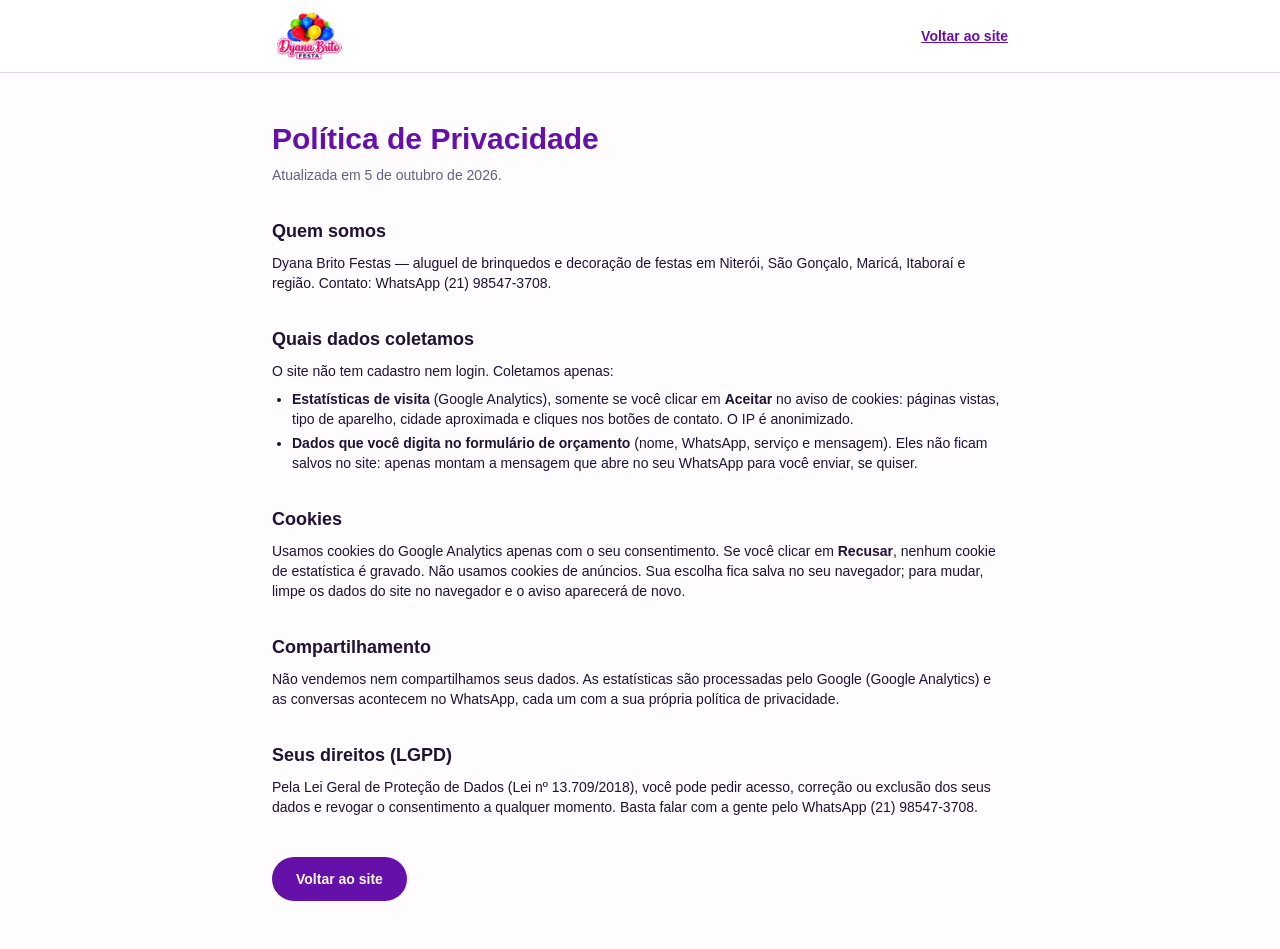
<file: privacidade.html>
<!DOCTYPE html>
<html lang="pt-BR">
<head>
<meta charset="utf-8">
<meta http-equiv="Content-Security-Policy" content="default-src 'self'; script-src 'self' 'unsafe-inline' https://www.googletagmanager.com https://*.googletagmanager.com; style-src 'self' 'unsafe-inline'; img-src 'self' data: https://www.googletagmanager.com https://*.googletagmanager.com https://*.google-analytics.com https://*.analytics.google.com; connect-src 'self' https://www.googletagmanager.com https://*.googletagmanager.com https://*.google-analytics.com https://*.analytics.google.com; frame-src https://www.google.com https://maps.google.com https://www.instagram.com; media-src 'self'; object-src 'none'; base-uri 'self'; form-action 'self'; upgrade-insecure-requests">
<meta name="referrer" content="strict-origin-when-cross-origin">
<meta name="viewport" content="width=device-width, initial-scale=1">
<title>Política de Privacidade | Dyana Brito Festas</title>
<meta name="description" content="Como a Dyana Brito Festas trata os dados de quem visita o site: cookies de estatística, WhatsApp e direitos garantidos pela LGPD.">
<meta name="robots" content="index, follow">
<meta name="theme-color" content="#6a1b9a">
<link rel="canonical" href="https://dyanabritofesta.com.br/privacidade.html">
<link rel="icon" href="/favicon.ico" sizes="any">
<link rel="icon" href="/favicon.png" type="image/png">
<link rel="stylesheet" href="/css/estilo-v3.css">
</head>
<body class="bg-background">
<header class="border-b border-border bg-card">
  <div class="mx-auto flex max-w-3xl items-center justify-between gap-4 px-4 py-3">
    <a href="/" class="shrink-0"><img src="/img/logo-180.png" alt="Dyana Brito Festas" width="180" height="117" class="h-12 w-auto"></a>
    <a href="/" class="text-sm font-semibold text-primary underline">Voltar ao site</a>
  </div>
</header>
<main class="mx-auto max-w-3xl px-4 py-12 text-foreground">
  <h1 class="text-2xl font-extrabold text-primary sm:text-3xl">Política de Privacidade</h1>
  <p class="mt-2 text-sm text-muted-foreground">Atualizada em 5 de outubro de 2026.</p>

  <h2 class="mt-8 text-lg font-bold">Quem somos</h2>
  <p class="mt-2 text-sm">Dyana Brito Festas — aluguel de brinquedos e decoração de festas em Niterói, São Gonçalo, Maricá, Itaboraí e região. Contato: WhatsApp (21) 98547-3708.</p>

  <h2 class="mt-8 text-lg font-bold">Quais dados coletamos</h2>
  <p class="mt-2 text-sm">O site não tem cadastro nem login. Coletamos apenas:</p>
  <ul class="mt-2 list-disc space-y-1 pl-5 text-sm">
    <li><strong>Estatísticas de visita</strong> (Google Analytics), somente se você clicar em <strong>Aceitar</strong> no aviso de cookies: páginas vistas, tipo de aparelho, cidade aproximada e cliques nos botões de contato. O IP é anonimizado.</li>
    <li><strong>Dados que você digita no formulário de orçamento</strong> (nome, WhatsApp, serviço e mensagem). Eles não ficam salvos no site: apenas montam a mensagem que abre no seu WhatsApp para você enviar, se quiser.</li>
  </ul>

  <h2 class="mt-8 text-lg font-bold">Cookies</h2>
  <p class="mt-2 text-sm">Usamos cookies do Google Analytics apenas com o seu consentimento. Se você clicar em <strong>Recusar</strong>, nenhum cookie de estatística é gravado. Não usamos cookies de anúncios. Sua escolha fica salva no seu navegador; para mudar, limpe os dados do site no navegador e o aviso aparecerá de novo.</p>

  <h2 class="mt-8 text-lg font-bold">Compartilhamento</h2>
  <p class="mt-2 text-sm">Não vendemos nem compartilhamos seus dados. As estatísticas são processadas pelo Google (Google Analytics) e as conversas acontecem no WhatsApp, cada um com a sua própria política de privacidade.</p>

  <h2 class="mt-8 text-lg font-bold">Seus direitos (LGPD)</h2>
  <p class="mt-2 text-sm">Pela Lei Geral de Proteção de Dados (Lei nº 13.709/2018), você pode pedir acesso, correção ou exclusão dos seus dados e revogar o consentimento a qualquer momento. Basta falar com a gente pelo WhatsApp (21) 98547-3708.</p>

  <p class="mt-10"><a href="/" class="inline-flex items-center justify-center rounded-full bg-primary px-6 py-3 text-sm font-bold text-primary-foreground">Voltar ao site</a></p>
</main>
</body>
</html>
</file>
